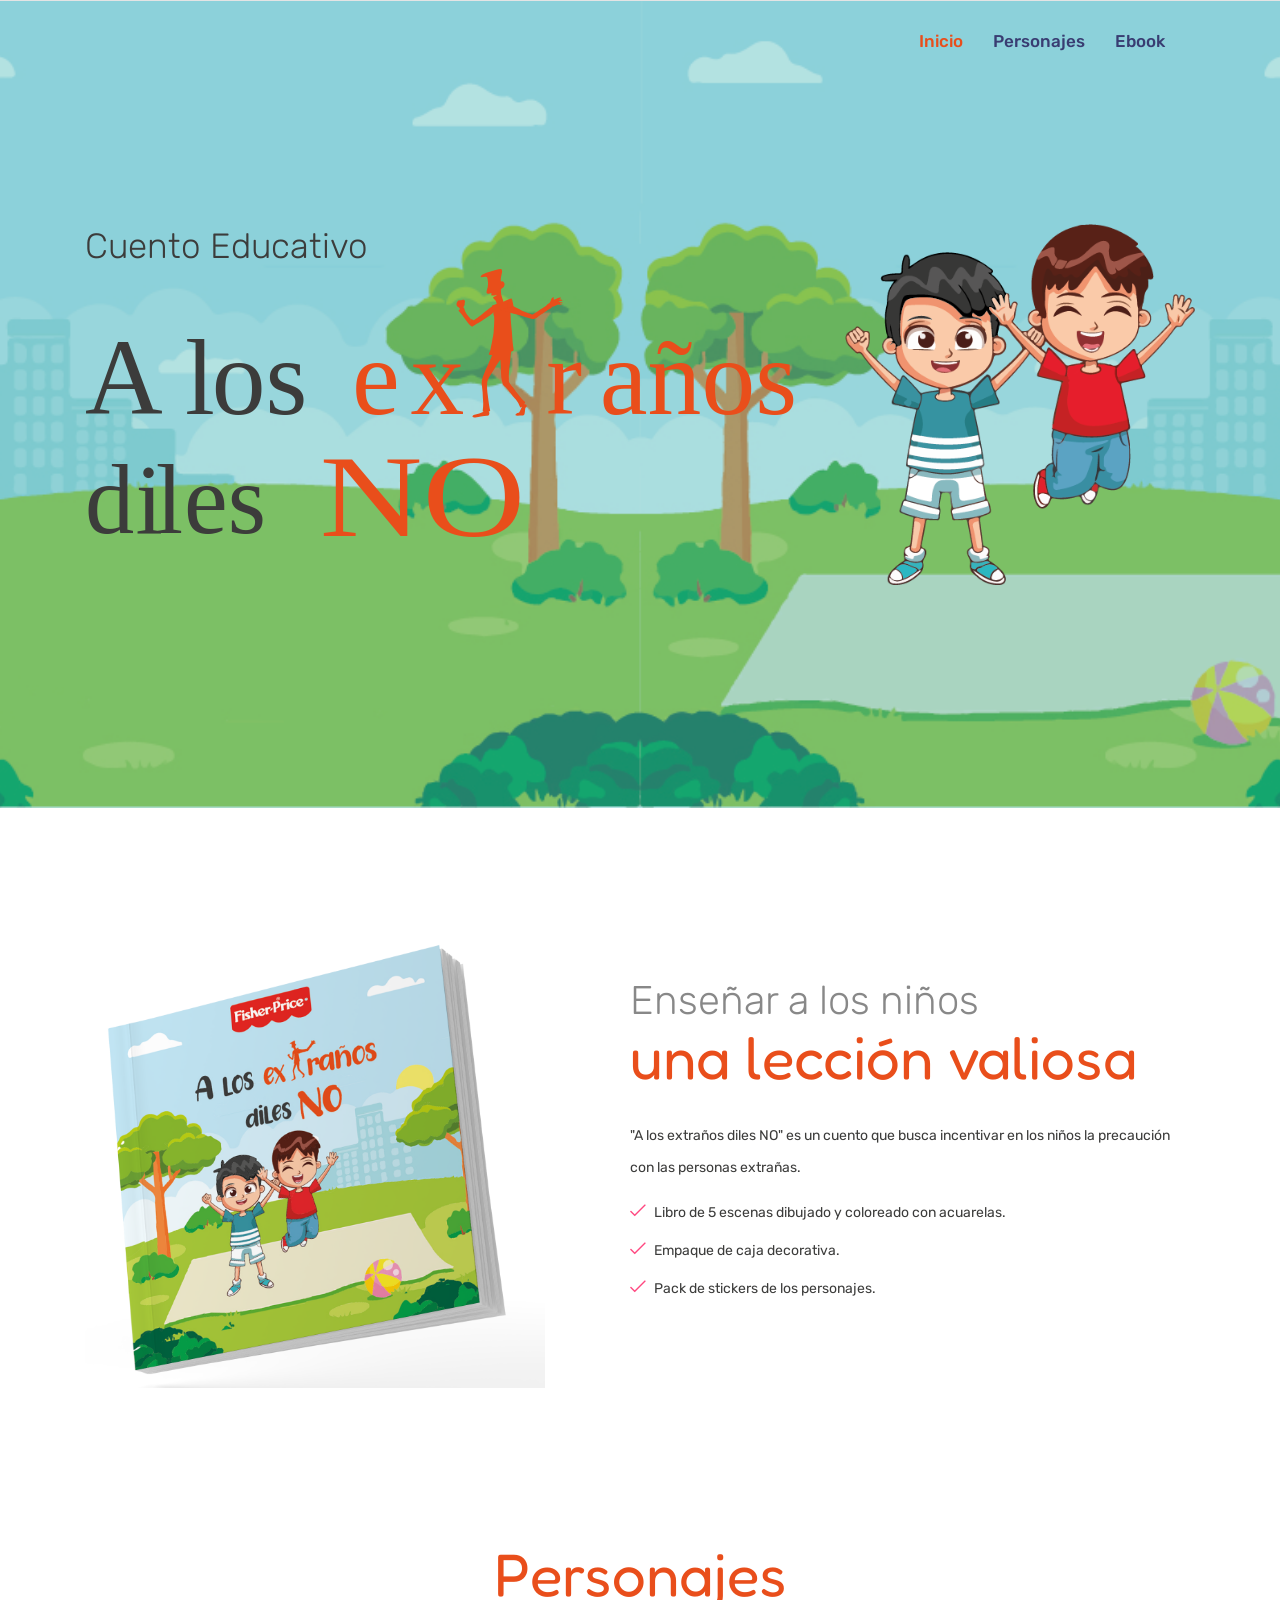
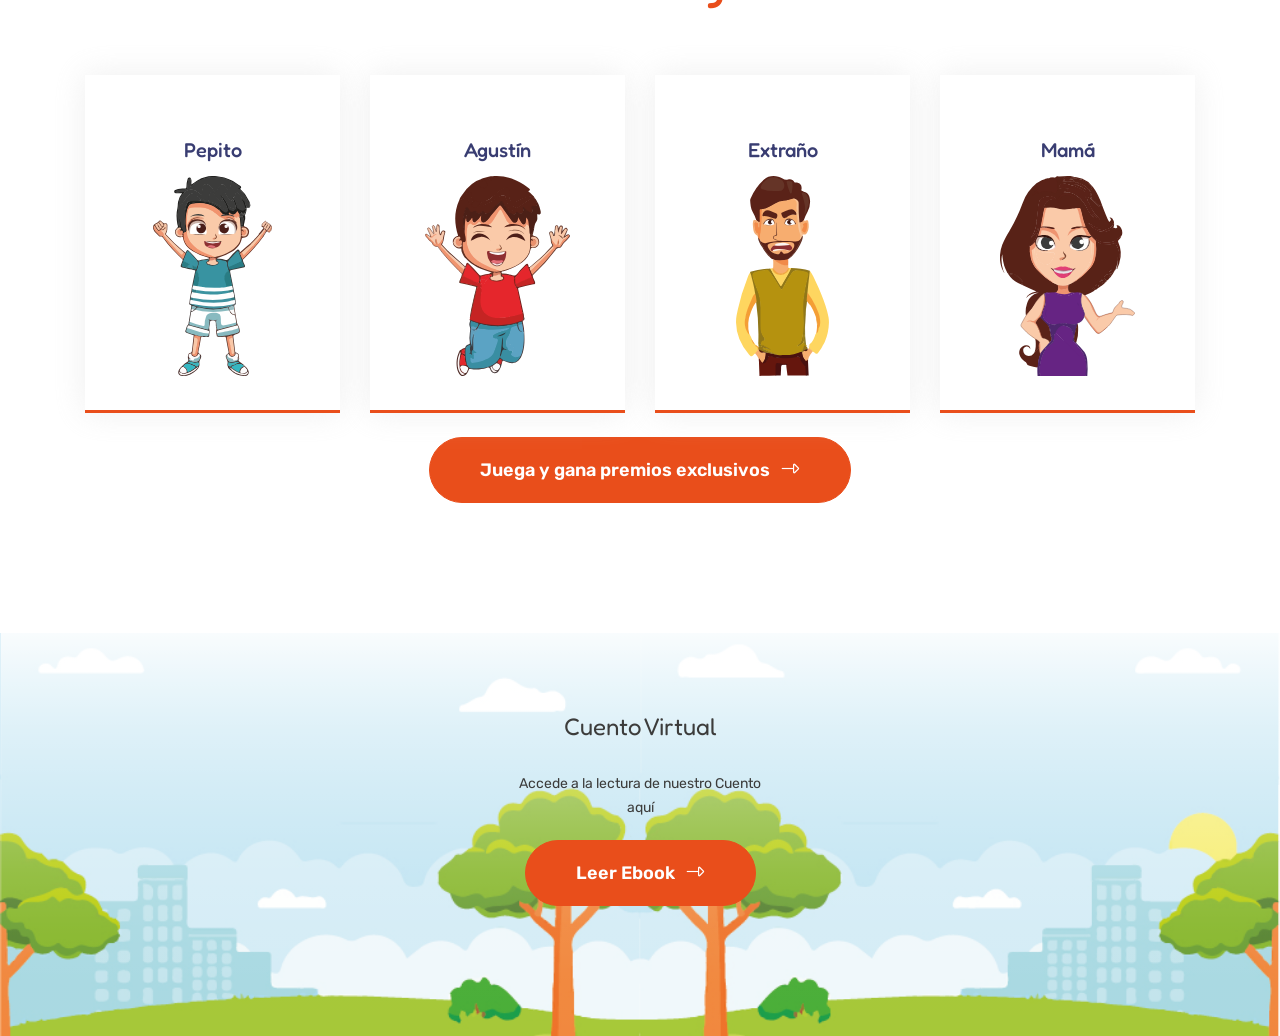
<file: index.html>
<!DOCTYPE html>
<html lang="en">
  <!-- Mirrored from kreativdev.com/nunis/index.html by HTTrack Website Copier/3.x [XR&CO'2014], Sat, 11 Dec 2021 17:52:29 GMT -->
  <head>
    <!--====== Required meta tags ======-->
    <meta charset="utf-8" />
    <meta http-equiv="x-ua-compatible" content="ie=edge" />
    <meta name="description" content="" />
    <meta
      name="viewport"
      content="width=device-width, initial-scale=1, shrink-to-fit=no"
    />
    <!--====== Title ======-->
    <title>A los extraños diles NO - Cuento Educativo</title>
    <!--====== Favicon Icon ======-->
    <link
      rel="shortcut icon"
      href="assets/images/nuevas/favicon.svg"
      type="image/png"
    />
    <!--====== Bootstrap css ======-->
    <link rel="stylesheet" href="assets/css/bootstrap.min.css" />
    <!--====== Fontawesome pro css ======-->
    <link rel="stylesheet" href="assets/css/all.css" />
    <!--====== Magnific Popup css ======-->
    <link rel="stylesheet" href="assets/css/magnific-popup.css" />
    <!--====== animate css ======-->
    <link rel="stylesheet" href="assets/css/animate.css" />
    <!--====== Slick css ======-->
    <link rel="stylesheet" href="assets/css/slick.css" />
    <!--====== Default css ======-->
    <link rel="stylesheet" href="assets/css/default.css" />
    <!--====== Style css ======-->
    <link rel="stylesheet" href="assets/css/style.css" />
    <!--====== Style css ======-->
    <link rel="stylesheet" href="assets/css/responsive.css" />
  </head>

  <body>
    <!--======  PRELOADER PART START ======-->
    <div id="loading">
      <div id="loading-center">
        <div id="loading-center-absolute">
          <div class="object" id="object_one"></div>
          <div class="object" id="object_two"></div>
          <div class="object" id="object_three"></div>
          <div class="object" id="object_four"></div>
        </div>
      </div>
    </div>
    <!--======  PRELOADER PART END ======-->

    <!--====== SEARCH PART START ======-->
    <div class="search-popup" id="search-popup">
      <form
        action="https://kreativdev.com/nunis/index.html"
        class="search-form"
      >
        <div class="form-group">
          <input type="text" class="form-control" placeholder="Search....." />
        </div>
        <button type="submit" class="submit-btn">
          <i class="fa fa-search"></i>
        </button>
      </form>
    </div>

    <!--====== SIDEBAR MENU PART START ======-->
    <div class="body-overlay" id="body-overlay"></div>

    <!--====== HEADER PART START ======-->
    <header class="header-area">
      <div class="header-top">
        <div class="container">
          <div class="row align-items-center">
            <div class="col-lg-12"></div>
          </div>
        </div>
      </div>
      <div class="header-nav">
        <div class="container">
          <div class="row">
            <div class="col-lg-12">
              <div class="navigation">
                <nav class="navbar navbar-expand-lg navbar-light">
                  <a class="navbar-brand" href="index.html"
                    ><img src="assets/images/nuevas/editorial.svg" alt=""
                  /></a>
                  <button
                    class="navbar-toggler"
                    type="button"
                    data-toggle="collapse"
                    data-target="#navbarSupportedContent"
                    aria-controls="navbarSupportedContent"
                    aria-expanded="false"
                    aria-label="Toggle navigation"
                  >
                    <span class="toggler-icon"></span>
                    <span class="toggler-icon"></span>
                    <span class="toggler-icon"></span>
                  </button>

                  <div
                    class="collapse navbar-collapse sub-menu-bar"
                    id="navbarSupportedContent"
                  >
                    <ul class="navbar-nav ml-auto">
                      <li class="nav-item active">
                        <a
                          class="nav-link"
                          href="index.html"
                          data-toggle="dropdown"
                          >Inicio</a
                        >
                      </li>
                      <li class="nav-item margin-right-0">
                        <a class="nav-link margin-right-0" href="#personajes"
                          >Personajes</a
                        >
                      </li>
                      <li class="nav-item">
                        <a class="nav-link" href="#ebook">Ebook</a>
                      </li>
                    </ul>
                  </div>
                  <div class="bar-area d-none d-lg-block">
                    <ul>
                      <li>
                        <a class="menubar" id="navigation-button" href="#"
                          ><i class="fal fa-bars"></i
                        ></a>
                      </li>
                    </ul>
                  </div>
                </nav>
              </div>
            </div>
          </div>
        </div>
      </div>
    </header>
    <!--====== HEADER PART ENDS ======-->

    <!--====== BANNER PART START ======-->
    <section
      class="banner-area bg_cover d-flex align-items-center"
      style="background-image: url(assets/images/nuevas/bg.jpg)"
    >
      <div class="container">
        <div class="row">
          <div class="col-lg-8">
            <div class="banner-content">
              <p>Cuento Educativo</p>
              <img src="assets/images/nuevas/Titulo cuento.svg" />
            </div>
          </div>
          <div class="col-lg-4">
            <img src="assets/images/nuevas/thumb.png" alt="thumb" />
          </div>
        </div>
      </div>
    </section>
    <!--====== BANNER PART ENDS ======-->

    <!--====== ABOUT PART START ======-->
    <section class="about-area pt-120 pb-130">
      <div class="container">
        <div class="row align-items-center">
          <div class="col-lg-5">
            <div class="about-thumb">
              <img src="assets/images/nuevas/cover-nuevo.png" alt="about" />
              <div class="about-line-1"></div>
              <div class="about-line-2"></div>
            </div>
          </div>
          <div class="col-lg-7">
            <div class="about-content pl-70">
              <h3 class="title">
                <span>Enseñar a los niños</span>una lección valiosa
              </h3>
              <p>
                "A los extraños diles NO" es un cuento que busca incentivar en
                los niños la precaución con las personas extrañas.
              </p>
              <ul>
                <li>
                  <i class="fal fa-check"></i>Libro de 5 escenas dibujado y
                  coloreado con acuarelas.
                </li>
                <li><i class="fal fa-check"></i>Empaque de caja decorativa.</li>
                <li>
                  <i class="fal fa-check"></i>Pack de stickers de los
                  personajes.
                </li>
              </ul>
            </div>
          </div>
        </div>
        <!-- row -->
      </div>
    </section>
    <!--====== ABOUT PART ENDS ======-->

    <!--====== FEATURES PART START ======-->
    <section id="personajes" class="features-area pb-130">
      <div class="container">
        <div class="row justify-content-center">
          <div class="col-lg-8 col-md-10">
            <div class="section-title text-center">
              <h3 class="title">Personajes</h3>
            </div>
            <!-- section title -->
          </div>
        </div>
        <!-- row -->
        <div class="row justify-content-center">
          <div class="col-lg-3 col-md-6 col-sm-8">
            <div
              class="features-item text-center mt-30 wow slideInUp"
              data-wow-duration="1.1s"
              data-wow-delay=".1s"
            >
              <h4 class="title">Pepito</h4>
              <img height="200" src="assets/images/nuevas/pepito.svg" />
            </div>
            <!-- features item -->
          </div>
          <div class="col-lg-3 col-md-6 col-sm-8">
            <div
              class="features-item text-center mt-30 wow slideInUp"
              data-wow-duration="1.4s"
              data-wow-delay=".2s"
            >
              <h4 class="title">Agustín</h4>
              <img height="200" src="assets/images/nuevas/joaquin.svg" />
            </div>
            <!-- features item -->
          </div>
          <div class="col-lg-3 col-md-6 col-sm-8">
            <div
              class="features-item text-center mt-30 wow slideInUp"
              data-wow-duration="1.7s"
              data-wow-delay=".3s"
            >
              <h4 class="title">Extraño</h4>
              <img height="200" src="assets/images/nuevas/extraño.svg" />
            </div>
            <!-- features item -->
          </div>
          <div class="col-lg-3 col-md-6 col-sm-8">
            <div
              class="features-item text-center mt-30 wow slideInUp"
              data-wow-duration="2s"
              data-wow-delay=".4s"
            >
              <h4 class="title">Mamá</h4>
              <img height="200" src="assets/images/nuevas/mama.svg" />
            </div>
            <!-- features item -->
          </div>
        </div>
        <!-- row -->
      </div>
      <div class="footer-content single-footer-wedget mt-4">
        <a
          href="https://app-sorteos.com/wheel/QLQZ83"
          target="_blank"
          class="main-btn footer-btn"
          >Juega y gana premios exclusivos<i class="fal fa-long-arrow-alt-right"></i
        ></a>
      </div>
    </section>
    <!--====== FEATURES PART ENDS ======-->

    <!--====== FOOTER-START ======-->
    <footer id="ebook" class="footer-bg pt-80 pb-30">
      <div class="footer-area pb-100">
        <div class="container">
          <div class="row footer-content">
            <div class="col-lg-3 col-md-6">
              <div class="single-footer-wedget">
                <h4>Cuento Virtual</h4>
                <p>Accede a la lectura de nuestro Cuento aquí</p>
                <a
                  href="https://issuu.com/sxfia.neyra/docs/cuento_a_los_extra_os_diles_no_1_"
                  target="_blank"
                  class="main-btn footer-btn"
                  >Leer Ebook<i class="fal fa-long-arrow-alt-right"></i
                ></a>
              </div>
            </div>
          </div>
        </div>
      </div>
      <div class="footer-bottom">
        <div class="container">
          <div class="row">
            <div class="col-md-12 text-center">
              <div class="footer-bottom-text">
                <!-- <p> Copyright 2021. All rights reserved.</p> -->
              </div>
            </div>
          </div>
        </div>
      </div>
    </footer>
    <!--====== FOOTER-END ======-->

    <!--====== GO TO TOP PART START ======-->
    <div class="go-top-area">
      <div class="go-top-wrap">
        <div class="go-top-btn-wrap">
          <div class="go-top go-top-btn">
            <i class="fa fa-angle-double-up"></i>
            <i class="fa fa-angle-double-up"></i>
          </div>
        </div>
      </div>
    </div>
    <!--====== GO TO TOP PART ENDS ======-->

    <!--====== jquery js ======-->
    <script src="assets/js/vendor/modernizr-3.6.0.min.js"></script>
    <script src="assets/js/vendor/jquery-1.12.4.min.js"></script>
    <!--====== Bootstrap js ======-->
    <script src="assets/js/bootstrap.min.js"></script>
    <script src="assets/js/popper.min.js"></script>
    <!--====== Slick js ======-->
    <script src="assets/js/slick.min.js"></script>
    <!--====== counterup js ======-->
    <script src="assets/js/jquery.counterup.min.js"></script>
    <!--====== countdown js ======-->
    <script src="assets/js/countdown.js"></script>
    <!--====== waypoints js ======-->
    <script src="assets/js/waypoints.min.js"></script>
    <!--====== Isotope js ======-->
    <script src="assets/js/isotope.pkgd.min.js"></script>
    <!--====== Images Loaded js ======-->
    <script src="assets/js/imagesloaded.pkgd.min.js"></script>
    <!--====== wow js ======-->
    <script src="assets/js/wow.min.js"></script>
    <!--====== syotimer js ======-->
    <script src="assets/js/jquery.syotimer.min.js"></script>
    <!--====== Magnific Popup js ======-->
    <script src="assets/js/jquery.magnific-popup.min.js"></script>
    <!--====== Ajax Contact js ======-->
    <script src="assets/js/ajax-contact.js"></script>
    <!--====== Main js ======-->
    <script src="assets/js/main.js"></script>
    <script src="assets/js/modal.js"></script>
  </body>

  <!-- Mirrored from kreativdev.com/nunis/index.html by HTTrack Website Copier/3.x [XR&CO'2014], Sat, 11 Dec 2021 17:53:00 GMT -->
</html>
</file>
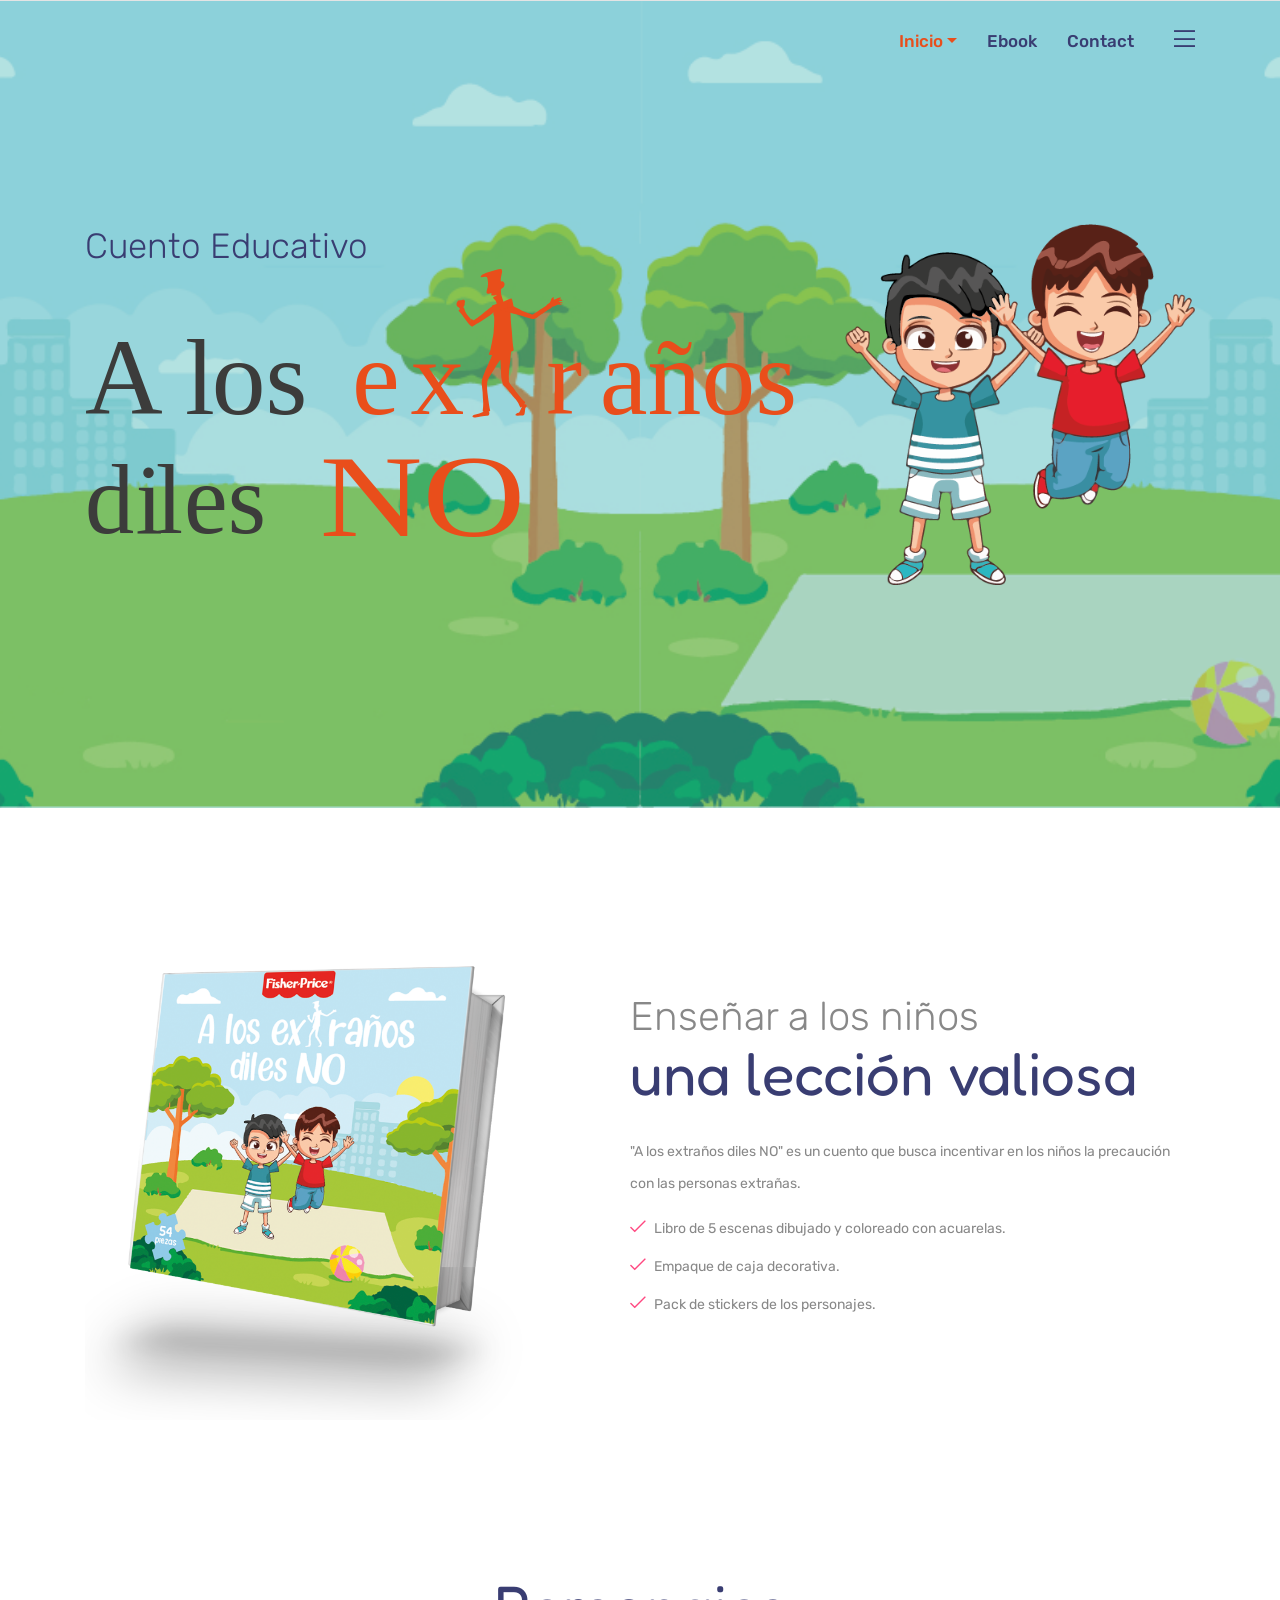
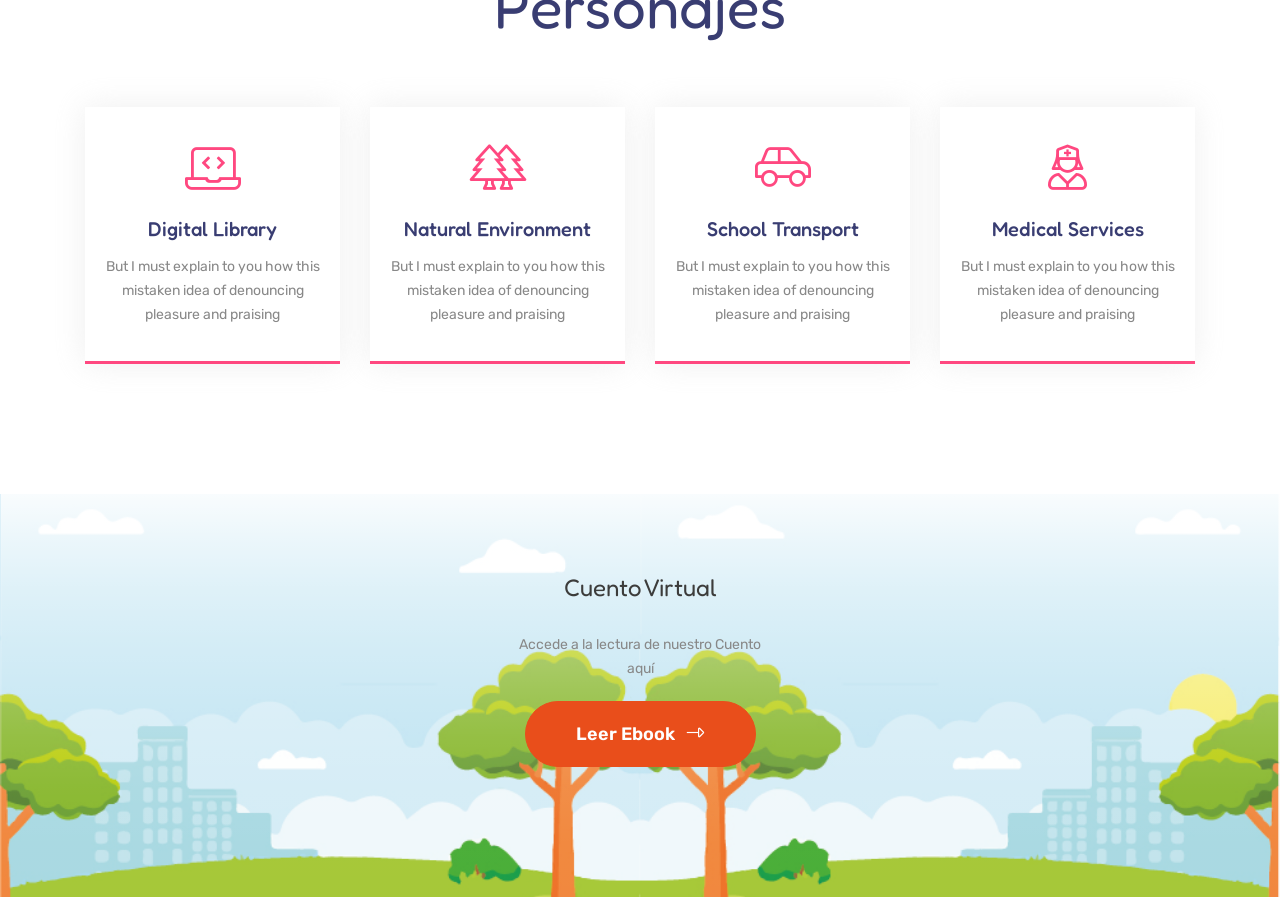
<file: kreativdev.com/nunis/index.html>
<!DOCTYPE html>
<html lang="en">


<!-- Mirrored from kreativdev.com/nunis/index.html by HTTrack Website Copier/3.x [XR&CO'2014], Sat, 11 Dec 2021 17:52:29 GMT -->
<head>

    <!--====== Required meta tags ======-->
    <meta charset="utf-8">
    <meta http-equiv="x-ua-compatible" content="ie=edge">
    <meta name="description" content="">
    <meta name="viewport" content="width=device-width, initial-scale=1, shrink-to-fit=no">

    <!--====== Title ======-->
    <title>A los extraños diles NO - Cuento Educativo</title>

    <!--====== Favicon Icon ======-->
    <link rel="shortcut icon" href="assets/images/favicon.ico" type="image/png">

    <!--====== Bootstrap css ======-->
    <link rel="stylesheet" href="assets/css/bootstrap.min.css">

    <!--====== Fontawesome pro css ======-->
    <link rel="stylesheet" href="assets/css/all.css">

    <!--====== Magnific Popup css ======-->
    <link rel="stylesheet" href="assets/css/magnific-popup.css">

    <!--====== animate css ======-->
    <link rel="stylesheet" href="assets/css/animate.css">

    <!--====== Slick css ======-->
    <link rel="stylesheet" href="assets/css/slick.css">

    <!--====== Default css ======-->
    <link rel="stylesheet" href="assets/css/default.css">

    <!--====== Style css ======-->
    <link rel="stylesheet" href="assets/css/style.css">
    <!--====== Style css ======-->
    <link rel="stylesheet" href="assets/css/responsive.css">
</head>

<body>
    <!--======  PRELOADER PART START ======-->
    <div id="loading">
        <div id="loading-center">
            <div id="loading-center-absolute">
                <div class="object" id="object_one"></div>
                <div class="object" id="object_two"></div>
                <div class="object" id="object_three"></div>
                <div class="object" id="object_four"></div>
            </div>
        </div>
    </div>
    <!--======  PRELOADER PART END ======-->

    <!--====== SEARCH PART START ======-->
    <div class="search-popup" id="search-popup">
        <form action="https://kreativdev.com/nunis/index.html" class="search-form">
            <div class="form-group">
                <input type="text" class="form-control" placeholder="Search.....">
            </div>
            <button type="submit" class="submit-btn"><i class="fa fa-search"></i></button>
        </form>
    </div>
    <!--====== SEARCH PART START ======-->
    <!--====== SIDEBAR MENU PART START ======-->
    <div class="body-overlay" id="body-overlay"></div>
    <!-- <div class="sidebar-menu" id="sidebar-menu">
        <button class="sidebar-menu-close"><i class="fal fa-times"></i></button>
        <div class="sidebar-inner">
            <div class="sidebar-logo">
                <img src="assets/images/logo.png" alt="logo" />
            </div>
            <div class="sidemenu-text">
                <p>We believe brand interaction is key in commu- nication. Real inno vations and a positive customer experience are the heart of successful commu- nication.</p>
            </div>
            <div class="sidebar-contact">
                <h4>Contact Us</h4>
                <ul>
                    <li><i class="fa fa-map-marker"></i>Lavaca Street, Suite 2000</li>
                    <li><i class="fa fa-envelope"></i>email@evha.com</li>
                    <li><i class="fa fa-phone"></i>(+880) 172570051</li>
                </ul>
            </div>
            <div class="sidebar-subscribe">
                <input type="text" placeholder="Email">
                <button><i class="fa fa-long-arrow-right"></i></button>
            </div>
            <div class="social-link">
                <ul>
                    <li><a href="#"><i class="fab fa-facebook-f"></i></a></li>
                    <li><a href="#"><i class="fab fa-twitter"></i></a></li>
                    <li><a href="#"><i class="fab fa-instagram"></i></a></li>
                    <li><a href="#"><i class="fab fa-pinterest"></i></a></li>
                </ul>
            </div>
        </div>
    </div> -->

    <!--====== SIDEBAR MENU PART ENDS ======-->

    <!--====== HEADER PART START ======-->
    <header class="header-area">
        <div class="header-top">
            <div class="container">
                <div class="row align-items-center">
                    <div class="col-lg-12">
                        
                    </div>
                </div> 
            </div>
        </div>
        <div class="header-nav">
            <div class="container">
                <div class="row">
                    <div class="col-lg-12">
                        <div class="navigation">
                            <nav class="navbar navbar-expand-lg navbar-light ">
                                <a class="navbar-brand" href="index.html"><img src="assets/images/nuevas/editorial.svg" alt=""></a> 
                                <button class="navbar-toggler" type="button" data-toggle="collapse" data-target="#navbarSupportedContent" aria-controls="navbarSupportedContent" aria-expanded="false" aria-label="Toggle navigation">
                                    <span class="toggler-icon"></span>
                                    <span class="toggler-icon"></span>
                                    <span class="toggler-icon"></span>
                                </button>

                                <div class="collapse navbar-collapse sub-menu-bar" id="navbarSupportedContent">
                                    <ul class="navbar-nav ml-auto">
                                        <li class="nav-item active dropdown">
                                            <a class="nav-link dropdown-toggle" href="index.html" data-toggle="dropdown">Inicio</a>
                                            <ul class="sub-menu dropdown-menu">
                                                <li><a href="index.html" class="dropdown-item">Historia</a></li>
                                                <li><a href="index-2.html" class="dropdown-item">Personajes</a></li>
                                            </ul>
                                        </li>
                                        <li class="nav-item">
                                            <a class="nav-link" href="about.html">Ebook</a>
                                        </li>
                                        <li class="nav-item margin-right-0">
                                            <a class="nav-link margin-right-0" href="contact.html">Contact</a>
                                        </li>
                                    </ul>
                                </div> 
                                <div class="bar-area d-none d-lg-block">
                                    <ul>
                                       
                                        <li><a class="menubar" id="navigation-button" href="#"><i class="fal fa-bars"></i></a></li>
                                    </ul>
                                </div>
                            </nav>
                        </div> 
                    </div>
                </div>
            </div>
        </div>
    </header>

    <!--====== HEADER PART ENDS ======-->

    <!--====== BANNER PART START ======-->

    <section class="banner-area bg_cover d-flex align-items-center" style="background-image: url(assets/images/nuevas/bg.jpg)">
        <div class="container">
            <div class="row">
                <div class="col-lg-8">
                    <div class="banner-content">
                        <p>Cuento Educativo</p>
                        <img src="assets/images/nuevas/Titulo cuento.svg">
                        <!-- <h1 class="title">Start Study Life</h1>
                        -->
                      
                    </div> <!-- banner content -->
                </div>
                <div class="col-lg-4">
                    <img src="assets/images/nuevas/thumb.png" alt="thumb">
                </div>
            </div> <!-- row -->
        </div>
      
    </section>

    <!--====== BANNER PART ENDS ======-->

    <!--====== ABOUT PART START ======-->

    <section class="about-area pt-120 pb-130">
        <div class="container">
            <div class="row align-items-center">
                <div class="col-lg-5">
                    <div class="about-thumb">
                        <img src="assets/images/nuevas/cover.png" alt="about">
                        <div class="about-line-1"></div>
                        <div class="about-line-2"></div>
                    </div> <!-- about thumb -->
                </div>
                <div class="col-lg-7">
                    <div class="about-content pl-70">
                        <h3 class="title"><span>Enseñar a los niños</span>una lección valiosa</h3>
                        <p>"A los extraños diles NO" es un cuento que busca incentivar en los niños la precaución con las personas extrañas.
                            
                        </p>
                        <ul>
                            <li><i class="fal fa-check"></i>Libro de 5 escenas dibujado y coloreado con acuarelas.</li>
                            <li><i class="fal fa-check"></i>Empaque de caja decorativa.</li>
                            <li><i class="fal fa-check"></i>Pack de stickers de los personajes.</li>
                        </ul>
                      
                    </div> <!-- about content -->
                </div>
            </div> <!-- row -->
        </div>
    </section>

    <!--====== ABOUT PART ENDS ======-->
  <!--====== FEATURES PART START ======-->

  <section class="features-area pb-130">
    <div class="container">
        <div class="row justify-content-center">
            <div class="col-lg-8 col-md-10">
                <div class="section-title text-center">
                    <h3 class="title">Personajes</h3>
                </div> <!-- section title -->
            </div>
        </div> <!-- row -->
        <div class="row justify-content-center">
            <div class="col-lg-3 col-md-6 col-sm-8">
                <div class="features-item text-center mt-30  wow slideInUp" data-wow-duration="1.1s" data-wow-delay=".1s">
                    <i class="fal fa-laptop-code"></i>
                    <h4 class="title">Digital Library</h4>
                    <p>But I must explain to you how this mistaken idea of denouncing pleasure and praising </p>
                </div> <!-- features item -->
            </div>
            <div class="col-lg-3 col-md-6 col-sm-8">
                <div class="features-item text-center mt-30  wow slideInUp" data-wow-duration="1.4s" data-wow-delay=".2s">
                    <i class="fal fa-trees"></i>
                    <h4 class="title">Natural Environment</h4>
                    <p>But I must explain to you how this mistaken idea of denouncing pleasure and praising </p>
                </div> <!-- features item -->
            </div>
            <div class="col-lg-3 col-md-6 col-sm-8">
                <div class="features-item text-center mt-30  wow slideInUp" data-wow-duration="1.7s" data-wow-delay=".3s">
                    <i class="fal fa-car-side"></i>
                    <h4 class="title">School Transport</h4>
                    <p>But I must explain to you how this mistaken idea of denouncing pleasure and praising </p>
                </div> <!-- features item -->
            </div>
            <div class="col-lg-3 col-md-6 col-sm-8">
                <div class="features-item text-center mt-30  wow slideInUp" data-wow-duration="2s" data-wow-delay=".4s">
                    <i class="fal fa-user-nurse"></i>
                    <h4 class="title">Medical Services</h4>
                    <p>But I must explain to you how this mistaken idea of denouncing pleasure and praising </p>
                </div> <!-- features item -->
            </div>
        </div> <!-- row -->
    </div>
</section>

<!--====== FEATURES PART ENDS ======-->

    <!--====== FOOTER-START ======-->
    <footer class="footer-bg pt-80 pb-30">
        <div class="footer-area pb-100">
            <div class="container">
               
                <div class="row footer-content">
                    <div class="col-lg-3 col-md-6">
                        <div class="single-footer-wedget">
                            <h4>Cuento Virtual</h4>
                            <p>Accede a la lectura de nuestro Cuento aquí</p>
                           
                            <a href="#" class="main-btn footer-btn">Leer Ebook<i class="fal fa-long-arrow-alt-right"></i></a>
                        </div>
                    </div>
                </div>
            </div>
        </div>
        <div class="footer-bottom">
            <div class="container">
                <div class="row">
                    <div class="col-md-12 text-center">
                        <div class="footer-bottom-text">
                            <!-- <p> Copyright 2021. All rights reserved.</p> -->
                        </div>
                    </div>
                </div>
            </div>
        </div>
    </footer>
    <!--====== FOOTER-END ======-->

    <!--====== GO TO TOP PART START ======-->
    <div class="go-top-area">
        <div class="go-top-wrap">
            <div class="go-top-btn-wrap">
                <div class="go-top go-top-btn">
                    <i class="fa fa-angle-double-up"></i>
                    <i class="fa fa-angle-double-up"></i>
                </div>
            </div>
        </div>
    </div>
    <!--====== GO TO TOP PART ENDS ======-->


    <!--====== jquery js ======-->
    <script src="assets/js/vendor/modernizr-3.6.0.min.js"></script>
    <script src="assets/js/vendor/jquery-1.12.4.min.js"></script>

    <!--====== Bootstrap js ======-->
    <script src="assets/js/bootstrap.min.js"></script>
    <script src="assets/js/popper.min.js"></script>

    <!--====== Slick js ======-->
    <script src="assets/js/slick.min.js"></script>

    <!--====== counterup js ======-->
    <script src="assets/js/jquery.counterup.min.js"></script>

    <!--====== countdown js ======-->
    <script src="assets/js/countdown.js"></script>

    <!--====== waypoints js ======-->
    <script src="assets/js/waypoints.min.js"></script>

    <!--====== Isotope js ======-->
    <script src="assets/js/isotope.pkgd.min.js"></script>

    <!--====== Images Loaded js ======-->
    <script src="assets/js/imagesloaded.pkgd.min.js"></script>

    <!--====== wow js ======-->
    <script src="assets/js/wow.min.js"></script>

    <!--====== syotimer js ======-->
    <script src="assets/js/jquery.syotimer.min.js"></script>

    <!--====== Magnific Popup js ======-->
    <script src="assets/js/jquery.magnific-popup.min.js"></script>

    <!--====== Ajax Contact js ======-->
    <script src="assets/js/ajax-contact.js"></script>

    <!--====== Main js ======-->
    <script src="assets/js/main.js"></script>

</body>


<!-- Mirrored from kreativdev.com/nunis/index.html by HTTrack Website Copier/3.x [XR&CO'2014], Sat, 11 Dec 2021 17:53:00 GMT -->
</html>
</file>
<file: assets/css/default.css>
/* Deafult Margin & Padding */
/*-- Margin Top --*/
.mt-5 {
	margin-top: 5px;
}
.mt-10 {
	margin-top: 10px;
}
.mt-15 {
	margin-top: 15px;
}
.mt-20 {
	margin-top: 20px;
}
.mt-25 {
	margin-top: 25px;
}
.mt-30 {
	margin-top: 30px;
}
.mt-35 {
	margin-top: 35px;
}
.mt-40 {
	margin-top: 40px;
}
.mt-45 {
	margin-top: 45px;
}
.mt-50 {
	margin-top: 50px;
}
.mt-55 {
	margin-top: 55px;
}
.mt-60 {
	margin-top: 60px;
}
.mt-65 {
	margin-top: 65px;
}
.mt-70 {
	margin-top: 70px;
}
.mt-75 {
	margin-top: 75px;
}
.mt-80 {
	margin-top: 80px;
}
.mt-85 {
	margin-top: 85px;
}
.mt-90 {
	margin-top: 90px;
}
.mt-95 {
	margin-top: 95px;
}
.mt-100 {
	margin-top: 100px;
}
.mt-105 {
	margin-top: 105px;
}
.mt-110 {
	margin-top: 110px;
}
.mt-115 {
	margin-top: 115px;
}
.mt-120 {
	margin-top: 120px;
}
.mt-125 {
	margin-top: 125px;
}
.mt-130 {
	margin-top: 130px;
}
.mt-135 {
	margin-top: 135px;
}
.mt-140 {
	margin-top: 140px;
}
.mt-145 {
	margin-top: 145px;
}
.mt-150 {
	margin-top: 150px;
}
.mt-155 {
	margin-top: 155px;
}
.mt-160 {
	margin-top: 160px;
}
.mt-165 {
	margin-top: 165px;
}
.mt-170 {
	margin-top: 170px;
}
.mt-175 {
	margin-top: 175px;
}
.mt-180 {
	margin-top: 180px;
}
.mt-185 {
	margin-top: 185px;
}
.mt-190 {
	margin-top: 190px;
}
.mt-195 {
	margin-top: 195px;
}
.mt-200 {
	margin-top: 200px;
}
/*-- Margin Bottom --*/

.mb-5 {
	margin-bottom: 5px;
}
.mb-10 {
	margin-bottom: 10px;
}
.mb-15 {
	margin-bottom: 15px;
}
.mb-20 {
	margin-bottom: 20px;
}
.mb-25 {
	margin-bottom: 25px;
}
.mb-30 {
	margin-bottom: 30px;
}
.mb-35 {
	margin-bottom: 35px;
}
.mb-40 {
	margin-bottom: 40px;
}
.mb-45 {
	margin-bottom: 45px;
}
.mb-50 {
	margin-bottom: 50px;
}
.mb-55 {
	margin-bottom: 55px;
}
.mb-60 {
	margin-bottom: 60px;
}
.mb-65 {
	margin-bottom: 65px;
}
.mb-70 {
	margin-bottom: 70px;
}
.mb-75 {
	margin-bottom: 75px;
}
.mb-80 {
	margin-bottom: 80px;
}
.mb-85 {
	margin-bottom: 85px;
}
.mb-90 {
	margin-bottom: 90px;
}
.mb-95 {
	margin-bottom: 95px;
}
.mb-100 {
	margin-bottom: 100px;
}
.mb-105 {
	margin-bottom: 105px;
}
.mb-110 {
	margin-bottom: 110px;
}
.mb-115 {
	margin-bottom: 115px;
}
.mb-120 {
	margin-bottom: 120px;
}
.mb-125 {
	margin-bottom: 125px;
}
.mb-130 {
	margin-bottom: 130px;
}
.mb-135 {
	margin-bottom: 135px;
}
.mb-140 {
	margin-bottom: 140px;
}
.mb-145 {
	margin-bottom: 145px;
}
.mb-150 {
	margin-bottom: 150px;
}
.mb-155 {
	margin-bottom: 155px;
}
.mb-160 {
	margin-bottom: 160px;
}
.mb-165 {
	margin-bottom: 165px;
}
.mb-170 {
	margin-bottom: 170px;
}
.mb-175 {
	margin-bottom: 175px;
}
.mb-180 {
	margin-bottom: 180px;
}
.mb-185 {
	margin-bottom: 185px;
}
.mb-190 {
	margin-bottom: 190px;
}
.mb-195 {
	margin-bottom: 195px;
}
.mb-200 {
	margin-bottom: 200px;
}
/*-- margin left --*/
.ml-5 {
	margin-left: 5px;
}
.ml-10 {
	margin-left: 10px;
}
.ml-15 {
	margin-left: 15px;
}
.ml-20 {
	margin-left: 20px;
}
.ml-25 {
	margin-left: 25px;
}
.ml-30 {
	margin-left: 30px;
}
.ml-35 {
	margin-left: 35px;
}
.ml-40 {
	margin-left: 40px;
}
.ml-45 {
	margin-left: 45px;
}
.ml-50 {
	margin-left: 50px;
}
.ml-55 {
	margin-left: 55px;
}
.ml-60 {
	margin-left: 60px;
}
.ml-65 {
	margin-left: 65px;
}
.ml-70 {
	margin-left: 70px;
}
.ml-75 {
	margin-left: 75px;
}
.ml-80 {
	margin-left: 80px;
}
.ml-85 {
	margin-left: 85px;
}
.ml-90 {
	margin-left: 90px;
}
.ml-95 {
	margin-left: 95px;
}
.ml-100 {
	margin-left: 100px;
}
.ml-105 {
	margin-left: 105px;
}
.ml-110 {
	margin-left: 110px;
}
.ml-115 {
	margin-left: 115px;
}
.ml-120 {
	margin-left: 120px;
}
.ml-125 {
	margin-left: 125px;
}
.ml-130 {
	margin-left: 130px;
}
.ml-135 {
	margin-left: 135px;
}
.ml-140 {
	margin-left: 140px;
}
.ml-145 {
	margin-left: 145px;
}
.ml-150 {
	margin-left: 150px;
}
.ml-155 {
	margin-left: 155px;
}
.ml-160 {
	margin-left: 160px;
}
.ml-165 {
	margin-left: 165px;
}
.ml-170 {
	margin-left: 170px;
}
.ml-175 {
	margin-left: 175px;
}
.ml-180 {
	margin-left: 180px;
}
.ml-185 {
	margin-left: 185px;
}
.ml-190 {
	margin-left: 190px;
}
.ml-195 {
	margin-left: 195px;
}
.ml-200 {
	margin-left: 200px;
}
/*-- margin right --*/
.mr-5 {
	margin-right: 5px;
}
.mr-10 {
	margin-right: 10px;
}
.mr-15 {
	margin-right: 15px;
}
.mr-20 {
	margin-right: 20px;
}
.mr-25 {
	margin-right: 25px;
}
.mr-30 {
	margin-right: 30px;
}
.mr-35 {
	margin-right: 35px;
}
.mr-40 {
	margin-right: 40px;
}
.mr-45 {
	margin-right: 45px;
}
.mr-50 {
	margin-right: 50px;
}
.mr-55 {
	margin-right: 55px;
}
.mr-60 {
	margin-right: 60px;
}
.mr-65 {
	margin-right: 65px;
}
.mr-70 {
	margin-right: 70px;
}
.mr-75 {
	margin-right: 75px;
}
.mr-80 {
	margin-right: 80px;
}
.mr-85 {
	margin-right: 85px;
}
.mr-90 {
	margin-right: 90px;
}
.mr-95 {
	margin-right: 95px;
}
.mr-100 {
	margin-right: 100px;
}
.mr-105 {
	margin-right: 105px;
}
.mr-110 {
	margin-right: 110px;
}
.mr-115 {
	margin-right: 115px;
}
.mr-120 {
	margin-right: 120px;
}
.mr-125 {
	margin-right: 125px;
}
.mr-130 {
	margin-right: 130px;
}
.mr-135 {
	margin-right: 135px;
}
.mr-140 {
	margin-right: 140px;
}
.mr-145 {
	margin-right: 145px;
}
.mr-150 {
	margin-right: 150px;
}
.mr-155 {
	margin-right: 155px;
}
.mr-160 {
	margin-right: 160px;
}
.mr-165 {
	margin-right: 165px;
}
.mr-170 {
	margin-right: 170px;
}
.mr-175 {
	margin-right: 175px;
}
.mr-180 {
	margin-right: 180px;
}
.mr-185 {
	margin-right: 185px;
}
.mr-190 {
	margin-right: 190px;
}
.mr-195 {
	margin-right: 195px;
}
.mr-200 {
	margin-right: 200px;
}


/*-- Padding Top --*/

.pt-5 {
	padding-top: 5px;
}
.pt-10 {
	padding-top: 10px;
}
.pt-15 {
	padding-top: 15px;
}
.pt-20 {
	padding-top: 20px;
}
.pt-25 {
	padding-top: 25px;
}
.pt-30 {
	padding-top: 30px;
}
.pt-35 {
	padding-top: 35px;
}
.pt-40 {
	padding-top: 40px;
}
.pt-45 {
	padding-top: 45px;
}
.pt-50 {
	padding-top: 50px;
}
.pt-55 {
	padding-top: 55px;
}
.pt-60 {
	padding-top: 60px;
}
.pt-65 {
	padding-top: 65px;
}
.pt-70 {
	padding-top: 70px;
}
.pt-75 {
	padding-top: 75px;
}
.pt-80 {
	padding-top: 80px;
}
.pt-85 {
	padding-top: 85px;
}
.pt-90 {
	padding-top: 90px;
}
.pt-95 {
	padding-top: 95px;
}
.pt-100 {
	padding-top: 100px;
}
.pt-105 {
	padding-top: 105px;
}
.pt-110 {
	padding-top: 110px;
}
.pt-115 {
	padding-top: 115px;
}
.pt-120 {
	padding-top: 120px;
}
.pt-125 {
	padding-top: 125px;
}
.pt-130 {
	padding-top: 130px;
}
.pt-135 {
	padding-top: 135px;
}
.pt-140 {
	padding-top: 140px;
}
.pt-145 {
	padding-top: 145px;
}
.pt-150 {
	padding-top: 150px;
}
.pt-155 {
	padding-top: 155px;
}
.pt-160 {
	padding-top: 160px;
}
.pt-165 {
	padding-top: 165px;
}
.pt-170 {
	padding-top: 170px;
}
.pt-175 {
	padding-top: 175px;
}
.pt-180 {
	padding-top: 180px;
}
.pt-185 {
	padding-top: 185px;
}
.pt-190 {
	padding-top: 190px;
}
.pt-195 {
	padding-top: 195px;
}
.pt-200 {
	padding-top: 200px;
}
/*-- Padding Bottom --*/

.pb-5 {
	padding-bottom: 5px;
}
.pb-10 {
	padding-bottom: 10px;
}
.pb-15 {
	padding-bottom: 15px;
}
.pb-20 {
	padding-bottom: 20px;
}
.pb-25 {
	padding-bottom: 25px;
}
.pb-30 {
	padding-bottom: 30px;
}
.pb-35 {
	padding-bottom: 35px;
}
.pb-40 {
	padding-bottom: 40px;
}
.pb-45 {
	padding-bottom: 45px;
}
.pb-50 {
	padding-bottom: 50px;
}
.pb-55 {
	padding-bottom: 55px;
}
.pb-60 {
	padding-bottom: 60px;
}
.pb-65 {
	padding-bottom: 65px;
}
.pb-70 {
	padding-bottom: 70px;
}
.pb-75 {
	padding-bottom: 75px;
}
.pb-80 {
	padding-bottom: 80px;
}
.pb-85 {
	padding-bottom: 85px;
}
.pb-90 {
	padding-bottom: 90px;
}
.pb-95 {
	padding-bottom: 95px;
}
.pb-100 {
	padding-bottom: 100px;
}
.pb-105 {
	padding-bottom: 105px;
}
.pb-110 {
	padding-bottom: 110px;
}
.pb-115 {
	padding-bottom: 115px;
}
.pb-120 {
	padding-bottom: 120px;
}
.pb-125 {
	padding-bottom: 125px;
}
.pb-130 {
	padding-bottom: 130px;
}
.pb-135 {
	padding-bottom: 135px;
}
.pb-140 {
	padding-bottom: 140px;
}
.pb-145 {
	padding-bottom: 145px;
}
.pb-150 {
	padding-bottom: 150px;
}
.pb-155 {
	padding-bottom: 155px;
}
.pb-160 {
	padding-bottom: 160px;
}
.pb-165 {
	padding-bottom: 165px;
}
.pb-170 {
	padding-bottom: 170px;
}
.pb-175 {
	padding-bottom: 175px;
}
.pb-180 {
	padding-bottom: 180px;
}
.pb-185 {
	padding-bottom: 185px;
}
.pb-190 {
	padding-bottom: 190px;
}
.pb-195 {
	padding-bottom: 195px;
}
.pb-200 {
	padding-bottom: 200px;
}

/*-- Padding left --*/

.pl-0 {
	padding-left: 0px;
}
.pl-5 {
	padding-left: 5px;
}
.pl-10 {
	padding-left: 10px;
}
.pl-15 {
	padding-left: 15px;
}
.pl-20 {
	padding-left: 20px;
}
.pl-25 {
	padding-left: 25px;
}
.pl-30 {
	padding-left: 30px;
}
.pl-35 {
	padding-left: 35px;
}
.pl-40 {
	padding-left: 40px;
}
.pl-45 {
	padding-left: 45px;
}
.pl-50 {
	padding-left: 50px;
}
.pl-55 {
	padding-left: 55px;
}
.pl-60 {
	padding-left: 60px;
}
.pl-65 {
	padding-left: 65px;
}
.pl-70 {
	padding-left: 70px;
}
.pl-75 {
	padding-left: 75px;
}
.pl-80 {
	padding-left: 80px;
}
.pl-85 {
	padding-left: 85px;
}
.pl-90 {
	padding-left: 90px;
}
.pl-100 {
	padding-left: 100px;
}
.pl-105 {
	padding-left: 105px;
}
.pl-110 {
	padding-left: 110px;
}
.pl-115 {
	padding-left: 115px;
}
.pl-120 {
	padding-left: 120px;
}
.pl-125 {
	padding-left: 125px;
}
/*-- Padding right --*/

.pr-0 {
	padding-right: 0px;
}
.pr-5 {
	padding-right: 5px;
}
.pr-10 {
	padding-right: 10px;
}
.pr-15 {
	padding-right: 15px;
}
.pr-20 {
	padding-right: 20px;
}
.pr-25 {
	padding-right: 25px;
}
.pr-30 {
	padding-right: 30px;
}
.pr-35 {
	padding-right: 35px;
}
.pr-40 {
	padding-right: 40px;
}
.pr-45 {
	padding-right: 45px;
}
.pr-50 {
	padding-right: 50px;
}
.pr-55 {
	padding-right: 55px;
}
.pr-60 {
	padding-right: 60px;
}
.pr-65 {
	padding-right: 65px;
}
.pr-70 {
	padding-right: 70px;
}
.pr-75 {
	padding-right: 75px;
}
.pr-80 {
	padding-right: 80px;
}
.pr-85 {
	padding-right: 85px;
}
.pr-90 {
	padding-right: 90px;
}
.pr-95 {
	padding-right: 95px;
}
.pr-100 {
	padding-right: 100px;
}
.pr-105 {
	padding-right: 105px;
}
/* Background Color */

.gray-bg {
	background: #f6f6f6;
}
.white-bg {
	background: #fff;
}
.black-bg {
	background: #222;
}
/* Color */

.white {
	color: #fff;
}
.black {
	color: #222;
}
/* black overlay */

[data-overlay] {
	position: relative;
}
[data-overlay]::before {
	background: #000 none repeat scroll 0 0;
	content: "";
	height: 100%;
	left: 0;
	position: absolute;
	top: 0;
	width: 100%;
	z-index: 1;
}
[data-overlay="3"]::before {
	opacity: 0.3;
}
[data-overlay="4"]::before {
	opacity: 0.4;
}
[data-overlay="5"]::before {
	opacity: 0.5;
}
[data-overlay="6"]::before {
	opacity: 0.6;
}
[data-overlay="7"]::before {
	opacity: 0.7;
}
[data-overlay="8"]::before {
	opacity: 0.8;
}
[data-overlay="9"]::before {
	opacity: 0.9;
}
</file>
<file: assets/css/style.css>
/*-----------------------------------------------------------------------------------

    Template Name: Nunis 
    Template URI: https://webtend.biz/
    Description: Modern Kids HTML Template
    Author: WebTend
    Author URI: https://webtend.biz/
    Version: 1.0

-----------------------------------------------------------------------------------

    CSS INDEX
    ===================

    01. COMMON css 
	02. HEADER css 
    03. 3.BANNER css 
    04. FEATURES css
    5.ABOUT css
    6.service css
    07.timetable css 
    08.process css 
    09.gallery css 
    10.cta css
    11.COURSE css 
    12.TEAM css
    13.COUNTER css
    14.EVENT css 
    15.TESTIMONIALS css
    16.TIME COUNTER css
    17.PRICING css
    18.EVENT css 
    19.blog css 
    20.BARAND css
    21.FOOTER css
    22.breadcrumb css
    23.ABOUT-PAGE css
    24.service-01 css
    25.service-02 css
    26.our-team css
    27.Single Team css
    28.portfolio01  css
    29.portfolio02  css
    30.portfolio03  css
    31.portfolio-details  css
    32.blog-grid  css
    33.blog-standard  css
    34.blog-details  css
    35.single-event  css 
    36.event-details  css
    37.contact-page  css
    38.faq-page  css

-----------------------------------------------------------------------------------*/
/*===========================
    1. COMMON css 
===========================*/
@import url("https://fonts.googleapis.com/css?family=Fredoka+One|Rubik:300,300i,400,400i,500,500i,700,700i,900,900i&amp;display=swap");

body {
    font-family: "Rubik", sans-serif;
    font-weight: normal;
    font-style: normal;
    color: #888888;
}

* {
    margin: 0;
    padding: 0;
    -webkit-box-sizing: border-box;
    -moz-box-sizing: border-box;
    box-sizing: border-box;
}

img {
    max-width: 100%;
}

a:focus,
input:focus,
textarea:focus,
button:focus {
    text-decoration: none;
    outline: none;
}

a:focus,
a:hover {
    text-decoration: none;
}

i,
span,
a {
    display: inline-block;
}

h1,
h2,
h3,
h4,
h5,
h6 {
    font-family: "Fredoka One", cursive;
    font-weight: 400;
    color: #393d72;
    margin: 0px;
}

h1 {
    font-size: 48px;
}

h2 {
    font-size: 36px;
}

h3 {
    font-size: 28px;
}

h4 {
    font-size: 22px;
}

h5 {
    font-size: 18px;
}

h6 {
    font-size: 16px;
}

ul,
ol {
    margin: 0px;
    padding: 0px;
    list-style-type: none;
}

p {
    margin: 0px;
}
body{
    overflow-x: hidden;
    font-size: 14px;
    font-weight: 400;
    line-height: 24px;
    color: #888888;
}
.bg_cover {
    background-position: center center;
    background-size: cover;
    background-repeat: no-repeat;
    width: 100%;
    height: 100%;
}
h3.title {
    color: #E94E1B;
}
 p, .about-content li {
    color: rgb(60, 60, 59) !important;
}
/*===== All Button Style =====*/
.main-btn {
    display: inline-block;
    font-weight: 600;
    text-align: center;
    white-space: nowrap;
    vertical-align: middle;
    -webkit-user-select: none;
    -moz-user-select: none;
    -ms-user-select: none;
    user-select: none;
    border: 1px solid #E94E1B;
    padding: 20px 50px;
    font-size: 18px;
    border-radius: 50px;
    color: #fff;
    cursor: pointer;
    z-index: 5;
    -webkit-transition: all 0.4s ease-out 0s;
    -moz-transition: all 0.4s ease-out 0s;
    -ms-transition: all 0.4s ease-out 0s;
    -o-transition: all 0.4s ease-out 0s;
    transition: all 0.4s ease-out 0s;
    background-color: #E94E1B;
}

.main-btn i {
    font-size: 20px;
    padding-left: 12px;
}

.main-btn:hover {
    background-color: #ffae00;
    color: #fff;
    border-color: #ffae00;
}

.main-btn.main-btn-2 {
    background-color: #ffae00;
    color: #fff;
    border-color: #ffae00;
}

.main-btn.main-btn-2:hover {
    background-color: #ff4880;
    border-color: #ff4880;
    color: #fff;
}

.section-title {
    padding-bottom: 35px;
}

.section-title span {
    text-transform: capitalize;
    font-size: 22px;
    font-weight: 500;
    color: #ff4880;
}

.section-title .title {
    font-size: 60px;
    padding-top: 20px;
}

/*----------------------------------------
   preloader
----------------------------------------*/
#loading {
    background-color: #E94E1B;
    height: 100%;
    width: 100%;
    position: fixed;
    z-index: 99;
    margin-top: 0px;
    top: 0px;
}

#loading-center {
    width: 100%;
    height: 100%;
    position: relative;
}

#loading-center-absolute {
    position: absolute;
    left: 50%;
    top: 50%;
    height: 20px;
    width: 140px;
    margin-top: -10px;
    margin-left: -70px;
    -webkit-animation: loading-center-absolute 1s infinite;
    animation: loading-center-absolute 1s infinite;

}

.footer-content {
    justify-content: center;
    text-align: center;
}

.object {
    width: 20px;
    height: 20px;
    background-color: #FFF;
    float: left;
    -moz-border-radius: 50% 50% 50% 50%;
    -webkit-border-radius: 50% 50% 50% 50%;
    border-radius: 50% 50% 50% 50%;
    margin-right: 20px;
    margin-bottom: 20px;
}

.object:last-child {
    margin-right: 0px;

}

#object_one {
    -webkit-animation: object_one 1s infinite;
    animation: object_one 1s infinite;
}

#object_two {
    -webkit-animation: object_two 1s infinite;
    animation: object_two 1s infinite;
}

#object_three {
    -webkit-animation: object_three 1s infinite;
    animation: object_three 1s infinite;
}

#object_four {
    -webkit-animation: object_four 1s infinite;
    animation: object_four 1s infinite;
}

@-webkit-keyframes loading-center-absolute {
    100% {
        -ms-transform: rotate(360deg);
        -webkit-transform: rotate(360deg);
        transform: rotate(360deg);
    }

}

@keyframes loading-center-absolute {
    100% {
        -ms-transform: rotate(360deg);
        -webkit-transform: rotate(360deg);
        transform: rotate(360deg);
    }
}




@-webkit-keyframes object_one {
    50% {
        -ms-transform: translate(20px, 20px);
        -webkit-transform: translate(20px, 20px);
        transform: translate(20px, 20px);
    }
}

@keyframes object_one {
    50% {
        -ms-transform: translate(20px, 20px);
        -webkit-transform: translate(20px, 20px);
        transform: translate(20px, 20px);
    }
}


@-webkit-keyframes object_two {
    50% {
        -ms-transform: translate(-20px, 20px);
        -webkit-transform: translate(-20px, 20px);
        transform: translate(-20px, 20px);
    }
}

@keyframes object_two {
    50% {
        -ms-transform: translate(-20px, 20px);
        -webkit-transform: translate(-20px, 20px);
        transform: translate(-20px, 20px);
    }
}



@-webkit-keyframes object_three {
    50% {
        -ms-transform: translate(20px, -20px);
        -webkit-transform: translate(20px, -20px);
        transform: translate(20px, -20px);
    }
}

@keyframes object_three {
    50% {
        -ms-transform: translate(20px, -20px);
        -webkit-transform: translate(20px, -20px);
        transform: translate(20px, -20px);
    }
}



@-webkit-keyframes object_four {
    50% {
        -ms-transform: translate(-20px, -20px);
        -webkit-transform: translate(-20px, -20px);
        transform: translate(-20px, -20px);
    }
}

@keyframes object_four {
    50% {
        -ms-transform: translate(-20px, -20px);
        -webkit-transform: translate(-20px, -20px);
        transform: translate(-20px, -20px);
    }
}







/*----------------------------------------
   GO TO TOP
----------------------------------------*/

.go-top-area .go-top {
    position: fixed;
    cursor: pointer;
    top: 0;
    right: 24px;
    color: #ffffff;
    background-color: #E94E1B;
    z-index: 9999;
    width: 40px;
    text-align: center;
    height: 42px;
    line-height: 42px;
    opacity: 0;
    visibility: hidden;
    -webkit-transition: .9s;
    transition: .9s;
    border-right: 0;
}

.go-top-area .go-top i {
    position: absolute;
    top: 50%;
    -webkit-transform: translateY(-50%);
    transform: translateY(-50%);
    left: -4px;
    right: 0;
    margin: 0 auto;
    -webkit-transition: 0.5s;
    transition: 0.5s;
    font-size: 15px;
}

.go-top-area .go-top i:last-child {
    opacity: 0;
    visibility: hidden;
    top: 60%;
}

.go-top-area .go-top::before {
    content: '';
    position: absolute;
    top: 0;
    left: 0;
    width: 100%;
    height: 100%;
    z-index: -1;
    background-color: #E94E1B;
    opacity: 0;
    visibility: hidden;
    -webkit-transition: 0.5s;
    transition: 0.5s;
}

.go-top-area .go-top:hover {
    color: #ffffff;
}

.go-top-area .go-top:hover::before {
    opacity: 1;
    visibility: visible;
}

.go-top-area .go-top:hover i:first-child {
    opacity: 0;
    top: 0;
    visibility: hidden;
}

.go-top-area .go-top:hover i:last-child {
    opacity: 1;
    visibility: visible;
    top: 50%;
}

.go-top-area .go-top:focus {
    color: #ffffff;
}

.go-top-area .go-top:focus::before {
    opacity: 1;
    visibility: visible;
}

.go-top-area .go-top:focus i:first-child {
    opacity: 0;
    top: 0;
    visibility: hidden;
}

.go-top-area .go-top:focus i:last-child {
    opacity: 1;
    visibility: visible;
    top: 50%;
}

.go-top-area .go-top.active {
    top: 98%;
    -webkit-transform: translateY(-98%);
    transform: translateY(-98%);
    opacity: 1;
    visibility: visible;
    border-radius: 0;
    right: 20px;

    @media #{$lg} {
        top: 93%;
    }

    @media #{$md} {
        top: 93%;
    }
}

.go-top-wrap {
    position: relative;
}

.go-top-wrap .video-btn-wrap {
    position: absolute;
    top: 0;
    left: 0;
    width: 100%;
    height: 100%;
}

.go-top-wrap .go-top-play {
    position: absolute;
    top: 16px;
    left: 80px;
    text-transform: uppercase;
    width: 129px;
    line-height: 1;
}

.go-top-wrap .go-top-play p {
    border-bottom: 1px solid #ffffff;
    margin-bottom: 0;
}

.go-top-btn {
    display: inline-block;
    width: 40px;
    height: 40px;
    line-height: 40px;
    text-align: center;
    color: #ffffff;
    position: relative;
    top: 3px;
    z-index: 1;
    background: #ff4880;
}

.go-top-btn i {
    font-size: 20px;
    font-weight: 700;
    padding-left: 4px;
    color: #ffffff;
}

.go-top-btn::after {
    z-index: -1;
    content: "";
    position: absolute;
    left: 0;
    top: 0;
    width: 40px;
    height: 40px;
    -webkit-animation: ripple 1.6s ease-out infinite;
    animation: ripple 1.6s ease-out infinite;
    opacity: 0;
    background: #E94E1B;
}

.go-top-btn:hover {
    background-color: #121232;
    color: #ffffff;
}

@-webkit-keyframes ripple {

    0%,
    35% {
        -webkit-transform: scale(0);
        transform: scale(0);
        opacity: 1;
    }

    50% {
        -webkit-transform: scale(1.5);
        transform: scale(1.5);
        opacity: 0.8;
    }

    100% {
        opacity: 0;
        -webkit-transform: scale(2);
        transform: scale(2);
    }
}

/*----------------------------------------
   Search Popup
----------------------------------------*/
.search-popup.active .search-form {
    visibility: visible;
    opacity: 1;
}

.search-popup .search-form {
    min-width: 600px;
    position: fixed;
    top: 50%;
    left: 50%;
    -webkit-transition: all 0.3s ease-out 0s;
    -moz-transition: all 0.3s ease-out 0s;
    -ms-transition: all 0.3s ease-out 0s;
    -o-transition: all 0.3s ease-out 0s;
    transition: all 0.3s ease-out 0s;
    visibility: hidden;
    opacity: 0;
    -webkit-transform: translate(-50%, -50%);
    -moz-transform: translate(-50%, -50%);
    -ms-transform: translate(-50%, -50%);
    -o-transform: translate(-50%, -50%);
    transform: translate(-50%, -50%);
    z-index: 9999999;
    border-radius: 40px;
    overflow: hidden;
}

.search-popup .search-form .form-group {
    margin-bottom: 0;
}

.search-popup .search-form .form-group .form-control {
    border: none;
    border-top-right-radius: 6px;
    border-bottom-right-radius: 6px;
    height: 80px;
    padding: 0 100px 0 30px;
    box-shadow: none;
}

.search-popup .search-form .submit-btn {
    position: absolute;
    right: 0;
    top: 0;
    border: 0;
    width: auto;
    height: 80px;
    border-top-right-radius: 5px;
    border-bottom-right-radius: 5px;
    background-color: var(--main-color);
    -webkit-transition: all 0.3s ease-out 0s;
    -moz-transition: all 0.3s ease-out 0s;
    -ms-transition: all 0.3s ease-out 0s;
    -o-transition: all 0.3s ease-out 0s;
    transition: all 0.3s ease-out 0s;
    padding: 0 40px;
    text-align: center;
    color: #fff;
    z-index: 9999999;
    background: #ff4880;
}

.search-popup .search-form .submit-btn:hover {
    background-color: #ffae00;
}

.body-overlay {
    position: fixed;
    width: 100%;
    height: 100%;
    display: block;
    background-color: rgba(0, 0, 0, 0.54);
    z-index: 99999;
    content: '';
    left: 100%;
    top: 0;
    visibility: hidden;
    opacity: 0;
    -webkit-transition: all 0.3s ease-in;
    -o-transition: all 0.3s ease-in;
    transition: all 0.3s ease-in;
    cursor: url([data-uri]), progress;
}

.body-overlay.active {
    visibility: visible;
    opacity: .80;
    left: 0;
}

.sidebar-menu {
    width: 0;
    position: fixed;
    right: 0;
    top: 0;
    height: 100vh;
    background-color: #fff;
    z-index: 99999;
    padding: 100px 30px 30px 30px;
    overflow-y: auto;
    -webkit-transition: all 0.7s cubic-bezier(0.9, 0.03, 0, 0.96) 0.4s;
    -moz-transition: all 0.7s cubic-bezier(0.9, 0.03, 0, 0.96) 0.4s;
    -ms-transition: all 0.7s cubic-bezier(0.9, 0.03, 0, 0.96) 0.4s;
    -o-transition: all 0.7s cubic-bezier(0.9, 0.03, 0, 0.96) 0.4s;
    transition: all 0.7s cubic-bezier(0.9, 0.03, 0, 0.96) 0.4s;
    -webkit-box-shadow: 2px 2px 3px rgba(0, 0, 0, 0.5);
    -moz-box-shadow: 2px 2px 3px rgba(0, 0, 0, 0.5);
    box-shadow: 2px 2px 3px rgba(0, 0, 0, 0.5);
    opacity: 0;
    visibility: hidden;
}

.sidebar-menu .sidebar-inner {
    position: relative;
    top: 150px;
    opacity: 0;
    visibility: hidden;
    -webkit-transition: all 0.3s ease-out 0s;
    -moz-transition: all 0.3s ease-out 0s;
    -ms-transition: all 0.3s ease-out 0s;
    -o-transition: all 0.3s ease-out 0s;
    transition: all 0.3s ease-out 0s;
    transition: all .3s ease-in .3s;
    -webkit-backface-visibility: hidden;
    backface-visibility: hidden;
}

.sidebar-menu .sidebar-menu-close {
    background-color: #ffae00;
    border: 0;
    position: absolute;
    top: 0;
    right: 0;
    color: #fff;
    width: 50px;
    height: 50px;
    line-height: 50px;
    cursor: pointer;
}

.sidebar-menu .sidebar-menu-close i {
    color: #fff;
    font-size: 22px;
}

.sidebar-menu .sidebar-logo {
    margin-bottom: 23px;
}

.sidebar-menu .sidebar-contact {
    margin-top: 33px;
}

.sidebar-menu .sidebar-contact h4 {
    font-size: 24px;
    line-height: 36px;
    margin-bottom: 10px;
}

.sidebar-menu .sidebar-contact ul li {
    font-size: 16px;
    line-height: 35px;
    color: #888;
}

.sidebar-menu .sidebar-contact ul li i {
    font-size: 16px;
    margin-right: 5px;
    width: 25px;
}

.sidebar-menu .sidebar-subscribe {
    margin-top: 35px;
    margin-bottom: 30px;
    display: flex;
}

.sidebar-menu .sidebar-subscribe input[type='text'] {
    border: 1px solid #CCD3DC;
    border-right: 0;
    height: 45px;
    padding: 0 20px 0 20px;
}

.sidebar-menu .sidebar-subscribe button {
    background: rgba(4, 51, 129, 0.5);
    border: 0;
    height: 45px;
    width: 46px;
    -webkit-transition: all 0.3s ease-out 0s;
    -moz-transition: all 0.3s ease-out 0s;
    -ms-transition: all 0.3s ease-out 0s;
    -o-transition: all 0.3s ease-out 0s;
    transition: all 0.3s ease-out 0s;
    transition: all .3s;
    cursor: pointer;
}

.sidebar-menu .sidebar-subscribe button:focus,
.sidebar-menu .sidebar-subscribe button:hover {
    background: #043381;
    outline: 0;
}

.sidebar-menu .sidebar-subscribe button i {
    color: #fff;
}

.sidebar-menu .social-link {
    margin-top: 20px;
}

.sidebar-menu .social-link ul {
    margin: 0;
    padding: 0;
}

.sidebar-menu .social-link ul li {
    list-style: none;
    float: left;
    margin: 0;
    width: 40px;
    height: 40px;
    border-radius: 50%;
    background: rgba(4, 51, 129, 0.1);
    line-height: 43px;
    text-align: center;
    margin-right: 15px;
    -webkit-transition: all 0.5s ease-out 0s;
    -moz-transition: all 0.5s ease-out 0s;
    -ms-transition: all 0.5s ease-out 0s;
    -o-transition: all 0.5s ease-out 0s;
    transition: all 0.5s ease-out 0s;
    cursor: pointer;
}

.sidebar-menu .social-link ul li:hover {
    background: #043381;
    color: #fff;
}

.sidebar-menu.active {
    width: 365px;
    opacity: 1;
    visibility: visible;
}

.sidebar-menu.active .sidebar-inner {
    top: 0;
    opacity: 1;
    visibility: visible;
    -webkit-transition: all 1s ease-out 1.2s;
    -o-transition: all 1s ease-out 1.2s;
    transition: all 1s ease-out 1.2s;
    -webkit-backface-visibility: hidden;
    backface-visibility: hidden;
}

/*===========================
    2.HEADER css 
===========================*/
.them-3 #search {
    margin-right: 100px;
}

.header-top {
    position: relative;
    border-bottom: 1px solid #e4e4e4;
}

@media (max-width: 767px) {
    .header-top {
        padding-left: 0;
        padding-right: 0;
    }
}

@media only screen and (min-width: 576px) and (max-width: 767px) {
    .header-top {
        padding-left: 30px;
        padding-right: 30px;
    }
}
@media (min-width: 800px) {
    #navigation-button {
        display: none;
    }
}
.them-4 .navigation .navbar-brand{
    display: none;
}

.header-top .header-top-item {
    height: 55px;
    align-items: center;
}

.header-top .header-top-item .header-left-side p {
    font-size: 14px;
}
.header-top .top_item_v2 .header-left-side p{
    color: #ddd;
}
.header-top .header-top-item .header-left-side p span {
    color: #ff4880;
}
.header-top .header-top-item .header-right-social span {
    font-size: 14px;
    padding-right: 20px;
    color: #888888;
}
.header-top .top_item_v2 .header-right-social span{
    color: #ddd;
}
.header-top .header-top-item .header-right-social span i {
    color: #ffae00;
    padding-right: 5px;
}

.header-top .header-top-item .header-right-social ul li {
    display: inline-block;
}
.header-top .header-top-item .header-right-social ul li a {
    color: #888;
    margin-left: 18px;
    font-size: 14px;
    -webkit-transition: all 0.3s ease-out 0s;
    -moz-transition: all 0.3s ease-out 0s;
    -ms-transition: all 0.3s ease-out 0s;
    -o-transition: all 0.3s ease-out 0s;
    transition: all 0.3s ease-out 0s;
}

.header-top .top_item_v2 .header-right-social ul li a{
    color: #ddd;
}

.header-top .header-top-item .header-right-social ul li a:hover {
    color: #ffae00;
}

.header-nav {
    -webkit-box-shadow: 0 0 18px 1px rgba(0, 0, 0, 0.1);
    box-shadow: 0 0 18px 1px rgba(0, 0, 0, 0.1);
}

.header-nav .navigation {
    position: absolute;
    top: 0px;
    right: 0;
    left: 0;
    z-index: 98;
    padding-left: 15px;
    padding-right: 15px;
}

.header-top.them-2 {
    background: #393d72;
}

.them-2 .header-left-side span {
    color: #ddd;
    font-size: 13.5px;
    padding-right: 22px;
    transition: .2s ease-in-out;
}

.them-2 .header-left-side span i {
    padding-right: 10px;
    color: #ffae00;
}

.them-2 .header-left-side span:hover {
    color: #aeb4ff;
}

.navbar-toggler {
    margin: 22px 0;
}

@media only screen and (min-width: 768px) and (max-width: 991px) {
    .header-nav .navigation {
        top: 0;
    }
}

@media (max-width: 767px) {
    .header-nav .navigation {
        top: 80px;
        padding-left: 0;
        padding-right: 0;
    }
}

@media only screen and (min-width: 576px) and (max-width: 767px) {
    .header-nav .navigation {
        padding-left: 30px;
        padding-right: 30px;
    }
}

.header-nav .navigation.sticky {
    position: fixed;
    top: 0;
    left: 0;
    right: 0;
    width: 100%;
    background: #fff;
    box-shadow: 0px 5px 5px 0px rgba(0, 0, 0, 0.04);
    z-index: 999;
    animation: sticky .4s;
}

.header-nav .navigation.sticky .navbar .navbar-nav .nav-item a {
    line-height: 80px;
}

.header-nav .navigation .navbar {
    position: relative;
    padding: 0;
}

.header-nav .navigation .navbar .country-flag img {
    border: 5px solid #fff;
    border-radius: 6px;
    box-shadow: 0px 8px 16px 0px rgba(60, 110, 203, 0.2);
}

.header-nav .navigation .navbar .navbar-toggler .toggler-icon {
    width: 30px;
    height: 2px;
    background-color: #393d72;
    margin: 5px 0;
    display: block;
    position: relative;
    -webkit-transition: all 0.3s ease-out 0s;
    -moz-transition: all 0.3s ease-out 0s;
    -ms-transition: all 0.3s ease-out 0s;
    -o-transition: all 0.3s ease-out 0s;
    transition: all 0.3s ease-out 0s;
}

.header-nav .navigation .navbar .navbar-toggler.active .toggler-icon:nth-of-type(1) {
    -webkit-transform: rotate(45deg);
    -moz-transform: rotate(45deg);
    -ms-transform: rotate(45deg);
    -o-transform: rotate(45deg);
    transform: rotate(45deg);
    top: 7px;
}

.header-nav .navigation .navbar .navbar-toggler.active .toggler-icon:nth-of-type(2) {
    opacity: 0;
}

.header-nav .navigation .navbar .navbar-toggler.active .toggler-icon:nth-of-type(3) {
    -webkit-transform: rotate(135deg);
    -moz-transform: rotate(135deg);
    -ms-transform: rotate(135deg);
    -o-transform: rotate(135deg);
    transform: rotate(135deg);
    top: -7px;
}

@media only screen and (min-width: 768px) and (max-width: 991px) {
    .header-nav .navigation .navbar .navbar-collapse {
        position: absolute;
        top: 100%;
        left: 0;
        width: 100%;
        background-color: #fff;
        z-index: 8;
        padding: 10px 16px;
        box-shadow: 0 26px 48px 0 rgba(0, 0, 0, 0.15);
    }
}

@media (max-width: 767px) {
    .header-nav .navigation .navbar .navbar-collapse {
        position: absolute;
        top: 100%;
        left: 0;
        width: 100%;
        background-color: #fff;
        z-index: 8;
        padding: 10px 16px;
        box-shadow: 0 26px 48px 0 rgba(0, 0, 0, 0.15);
    }
}

@media only screen and (min-width: 768px) and (max-width: 991px) {
    .header-nav .navigation .navbar .navbar-nav {
        margin-right: 0;
    }
}

@media (max-width: 767px) {
    .header-nav .navigation .navbar .navbar-nav {
        margin-right: 0;
    }
}

.header-nav .navigation .navbar .navbar-nav .nav-item {
    position: relative;
}
@media only screen and (min-width: 992px) and (max-width: 1200px) {
    .header-nav .navigation .navbar .navbar-nav .nav-item {
        margin-right: 5px;
    }
}

.header-nav .navigation .navbar .navbar-nav .nav-item a {
    font-size: 17px;
    font-weight: 500;
    color: #393d72;
    text-transform: capitalize;
    position: relative;
    -webkit-transition: all 0.3s ease-out 0s;
    -moz-transition: all 0.3s ease-out 0s;
    -ms-transition: all 0.3s ease-out 0s;
    -o-transition: all 0.3s ease-out 0s;
    transition: all 0.3s ease-out 0s;
    margin-right: 30px;
    line-height: 80px;
    padding: 0;
}

@media only screen and (min-width: 992px) and (max-width: 1200px) {
    .header-nav .navigation .navbar .navbar-nav .nav-item a {
        font-size: 14px;
        padding: 0 5px;
    }
}

@media only screen and (min-width: 768px) and (max-width: 991px) {
    .header-nav .navigation .navbar .navbar-nav .nav-item a {
        padding: 0;
        display: block;
        border: 0;
        margin: 0;
        line-height: 40px;
    }
}

@media (max-width: 767px) {
    .header-nav .navigation .navbar .navbar-nav .nav-item a {
        padding: 0;
        display: block;
        border: 0;
        margin: 0;
        line-height: 40px;
    }
}

.header-nav .navigation .navbar .navbar-nav .nav-item a span {
    padding-left: 5px;
    font-size: 15px;
}

@media only screen and (min-width: 768px) and (max-width: 991px) {
    .header-nav .navigation .navbar .navbar-nav .nav-item a span {
        display: none;
    }
}

@media (max-width: 767px) {
    .header-nav .navigation .navbar .navbar-nav .nav-item a span {
        display: none;
    }
}

.header-nav .navigation .navbar .navbar-nav .nav-item .sub-menu {
    position: absolute;
    left: 0;
    top: 110%;
    width: 200px;
    background-color: #fff;
    opacity: 0;
    visibility: hidden;
    -webkit-transition: all 0.3s ease-out 0s;
    -moz-transition: all 0.3s ease-out 0s;
    -ms-transition: all 0.3s ease-out 0s;
    -o-transition: all 0.3s ease-out 0s;
    transition: all 0.3s ease-out 0s;
    z-index: 99;
    -webkit-box-shadow: 0 2px 6px 0 rgba(0, 0, 0, 0.16);
    -moz-box-shadow: 0 2px 6px 0 rgba(0, 0, 0, 0.16);
    box-shadow: 0 2px 6px 0 rgba(0, 0, 0, 0.16);
}
.header-nav .navigation .navbar .navbar-nav .nav-item:hover > ul.sub-menu{
    -webkit-transform: scale(1);
    -ms-transform: scale(1);
    transform: scale(1);
    top: 100%;
    visibility: visible;
    opacity: 1;
}
@media only screen and (min-width: 768px) and (max-width: 991px) {
    .header-nav .navigation .navbar .navbar-nav .nav-item .sub-menu {
        position: relative !important;
        width: 100% !important;
        left: 0 !important;
        top: auto !important;
        opacity: 1 !important;
        visibility: visible !important;
        right: auto;
        -webkit-transform: translateX(0%);
        -moz-transform: translateX(0%);
        -ms-transform: translateX(0%);
        -o-transform: translateX(0%);
        transform: translateX(0%);
        -webkit-transition: all none ease-out 0s;
        -moz-transition: all none ease-out 0s;
        -ms-transition: all none ease-out 0s;
        -o-transition: all none ease-out 0s;
        transition: all none ease-out 0s;
        -webkit-box-shadow: none;
        -moz-box-shadow: none;
        box-shadow: none;
        text-align: left;
        border-top: 0;
    }
}

@media (max-width: 767px) {
    .header-nav .navigation .navbar .navbar-nav .nav-item .sub-menu {
        position: relative !important;
        width: 100% !important;
        left: 0 !important;
        top: auto !important;
        opacity: 1 !important;
        visibility: visible !important;
        right: auto;
        -webkit-transform: translateX(0%);
        -moz-transform: translateX(0%);
        -ms-transform: translateX(0%);
        -o-transform: translateX(0%);
        transform: translateX(0%);
        -webkit-transition: all none ease-out 0s;
        -moz-transition: all none ease-out 0s;
        -ms-transition: all none ease-out 0s;
        -o-transition: all none ease-out 0s;
        transition: all none ease-out 0s;
        -webkit-box-shadow: none;
        -moz-box-shadow: none;
        box-shadow: none;
        text-align: left;
        border-top: 0;
    }
}

.header-nav .navigation .navbar .navbar-nav .nav-item .sub-menu > li {
    position: relative;
}

.header-nav .navigation .navbar .navbar-nav .nav-item .sub-menu > li .sub-nav-toggler {
    color: #393d72;
    -webkit-transition: all 0.3s ease-out 0s;
    -moz-transition: all 0.3s ease-out 0s;
    -ms-transition: all 0.3s ease-out 0s;
    -o-transition: all 0.3s ease-out 0s;
    transition: all 0.3s ease-out 0s;
}

.header-nav .navigation .navbar .navbar-nav .nav-item .sub-menu > li a {
    display: block;
    padding: 8px 24px;
    position: relative;
    color: #7e7e7e;
    -webkit-transition: all 0.3s ease-out 0s;
    -moz-transition: all 0.3s ease-out 0s;
    -ms-transition: all 0.3s ease-out 0s;
    -o-transition: all 0.3s ease-out 0s;
    transition: all 0.3s ease-out 0s;
    border-radius: 0;
    margin: 0 0;
    line-height: 30px;
}
.dropdown:hover>.dropdown-menu {
  display: block;
  top: 100%;
}
.header-nav .navigation .navbar .navbar-nav .nav-item .sub-menu > li a i {
    float: right;
    font-size: 14px;
    margin-top: 5px;
}

@media only screen and (min-width: 768px) and (max-width: 991px) {
    .header-nav .navigation .navbar .navbar-nav .nav-item .sub-menu > li a i {
        display: none;
    }
}

@media (max-width: 767px) {
    .header-nav .navigation .navbar .navbar-nav .nav-item .sub-menu > li a i {
        display: none;
    }
}

.header-nav .navigation .navbar .navbar-nav .nav-item .sub-menu > li a .sub-nav-toggler i {
    display: inline-block;
}

.header-nav .navigation .navbar .navbar-nav .nav-item .sub-menu > li .sub-menu {
    right: auto;
    left: 100%;
    top: 0;
    opacity: 0;
    visibility: hidden;
    -webkit-transition: all 0.3s ease-out 0s;
    -moz-transition: all 0.3s ease-out 0s;
    -ms-transition: all 0.3s ease-out 0s;
    -o-transition: all 0.3s ease-out 0s;
    transition: all 0.3s ease-out 0s;
}

@media only screen and (min-width: 768px) and (max-width: 991px) {
    .header-nav .navigation .navbar .navbar-nav .nav-item .sub-menu > li .sub-menu {
        padding-left: 30px;
    }
}

@media (max-width: 767px) {
    .header-nav .navigation .navbar .navbar-nav .nav-item .sub-menu > li .sub-menu {
        padding-left: 30px;
    }
}

.header-nav .navigation .navbar .navbar-nav .nav-item .sub-menu > li:hover .sub-menu {
    top: 100%;
    opacity: 1;
    visibility: visible;
}

.header-nav .navigation .navbar .navbar-nav .nav-item .sub-menu > li:hover .sub-nav-toggler {
    color: #fff;
}

.header-nav .navigation .navbar .navbar-nav .nav-item .sub-menu > li:hover > a {
    background-color: #ff4880;
    color: #fff !important;
}

.header-nav .navigation .navbar .navbar-nav .nav-item:hover .sub-menu {
    opacity: 1;
    visibility: visible;
    top: 100%;
}

.header-nav .navigation .navbar .navbar-nav .nav-item .sub-nav-toggler {
    display: none;
}

@media only screen and (min-width: 768px) and (max-width: 991px) {
    .header-nav .navigation .navbar .navbar-nav .nav-item .sub-nav-toggler {
        display: inline-block;
        position: absolute;
        top: 0;
        right: 0;
        padding: 10px 14px;
        font-size: 16px;
        background: none;
        border: 0;
        color: #393d72;
    }
}

@media (max-width: 767px) {
    .header-nav .navigation .navbar .navbar-nav .nav-item .sub-nav-toggler {
        display: inline-block;
        position: absolute;
        top: 0;
        right: 0;
        padding: 10px 14px;
        font-size: 16px;
        background: none;
        border: 0;
        color: #393d72;
    }
}

.header-nav .navigation .navbar .navbar-nav .nav-item.active > a,
.header-nav .navigation .navbar .navbar-nav .nav-item:hover > a {
    color: #E94E1B;
}

.header-nav .navigation .navbar .bar-area ul li {
    display: inline-block;
}

.header-nav .navigation .navbar .bar-area ul li a {
    color: #393d72;
    font-size: 20px;
    margin-left: 35px;
}

.header-nav .navigation .navbar .bar-area ul li:last-child a {
    font-size: 24px;
}

.header-nav .navigation .navbar .bar-area ul li:first-child a {
    margin-left: 10px;
}

@-webkit-keyframes sticky {
    0% {
        top: -200px;
    }

    100% {
        top: 0;
    }
}

@keyframes sticky {
    0% {
        top: -200px;
    }

    100% {
        top: 0;
    }
}

.them-3 .nav-bar-social-links ul li {
    display: inline-block;
}

.them-3 .nav-bar-social-links ul li a {
    width: 40px;
    height: 40px;
    display: block;
    text-align: center;
    line-height: 40px;
    border-radius: 50%;
    margin: 0 5px;
    color: #fff;
    opacity: .7;
    transition: .2s;
}

.them-3 .nav-bar-social-links ul li:hover a {
    opacity: 1;
}

.them-3 .nav-bar-social-links {
    margin-left: 30px;
}

.them-3 .nav-bar-social-links ul li:nth-child(1) a {
    background: #5798fe;
}

.them-3 .nav-bar-social-links ul li:nth-child(2) a {
    background: #ffae00;
}

.them-3 .nav-bar-social-links ul li:nth-child(3) a {
    background: #ff4880;
}

.them-3 .nav-bar-social-links ul li:nth-child(4) a {
    background: #8876ff;
}

/*===========================
    3.BANNER css 
===========================*/
.banner-area {
    height: 807px;
    position: relative;
    z-index: 5;
}
.banner-area:before {
    content: '';
    position: absolute;
    top: 0;
    bottom: 0;
    left: 0;
    right: 0;
    background-color: rgb(56 176 173 / 37%);
}
.banner-area .banner-content p {
    font-size: 35px;
    color: #393d72;
    font-weight: 300;
    line-height: 45px;
}

.banner-area .banner-content .title {
    font-size: 85px;
    color: #ff4880;
    font-weight: 600;
}

@media only screen and (min-width: 992px) and (max-width: 1200px) {
    .banner-area .banner-content .title {
        font-size: 76px;
    }
}

.banner-area .banner-content span {
    font-size: 80px;
    color: #393d72;
    font-weight: 300;
    line-height: 70px;
    padding-top: 10px;
    padding-bottom: 46px;
}

.banner-area .banner-content ul li {
    display: inline-block;
    margin-right: 18px;
}

.banner-area .banner-thumb {
    position: absolute;
    right: 0;
    bottom: 0;
    text-align: right;
    margin-right: 270px;
    z-index: -1;
}

@media only screen and (min-width: 1200px) and (max-width: 1600px) {
    .banner-area .banner-thumb {
        margin-right: 0;
    }
}

@media only screen and (min-width: 992px) and (max-width: 1200px) {
    .banner-area .banner-thumb {
        margin-right: 0;
    }
}

@media only screen and (min-width: 768px) and (max-width: 991px) {
    .banner-area .banner-thumb {
        margin-right: 0;
    }
}

@media (max-width: 767px) {
    .banner-area .banner-thumb {
        margin-right: 0;
    }
}

.banner-area .banner-thumb img {
    width: 90%;
}

@media only screen and (min-width: 1200px) and (max-width: 1600px) {
    .banner-area .banner-thumb img {
        width: 90%;
    }
}

@media only screen and (min-width: 992px) and (max-width: 1200px) {
    .banner-area .banner-thumb img {
        width: 70%;
    }
}

.them-2.banner-area .banner-content .title {
    color: #fff;
    font-size: 75px;
    margin-bottom: 30px;
}

.them-2.banner-area .banner-thumb {
    margin-right: 10px;
}

.them-2 .banner-content p {
    font-size: 18px;
    color: #fff;
    padding-right: 151px;
    line-height: 40px;
    margin-bottom: 30px;
}

.them-2 .banner-content ul {
    margin-top: 50px;
}

.them-3.banner-bg {
    background: url(../images/banner3-bg.jpg);
    background-color: #ddd;
    background-size: cover;
}

.banner-area.them-3 {
    height: 100vh;
    position: relative;
    z-index: 1;
}

.banner-area.them-3:before {
    position: absolute;
    width: 100%;
    height: 100%;
    top: 0;
    left: 0;
    content: '';
    background: #141633;
    z-index: -1;
    opacity: .7;
}

.them-3 .banner-content {
    height: 100vh;
    display: flex;
    flex-direction: column;
    align-items: center;
    justify-content: center;
}

.them-3 .banner-content h1 {
    font-size: 85px;
    color: #fff;
    padding: 0 100px;
    padding-bottom: 30px;
}

.them-3 .banner-video a {
    width: 100px;
    height: 100px;
    font-size: 20px;
    color: #ffae00;
    border: 3px solid #fff;
    text-align: center;
    line-height: 100px;
    border-radius: 50%;
    margin-bottom: 30px;
    animation: cubic-bezier(0.66, .77, 0.88, 0.99);
    animation-name: cubic-wave;
    animation-duration: 1.8s;
    animation-iteration-count: infinite;
}

@keyframes cubic-wave {
    0% {
        box-shadow: 0 0 25px #ff487fa9;
    }

    50% {
        box-shadow: 0 0 45px #ff4880;
    }

    100% {
        box-shadow: 0 0 65px #ff487f54;
    }
}


/*===========================
    4.FEATURES css 
===========================*/

.features-area{
    padding-bottom: 130px;
}
.features-area .features-item {
    box-shadow: 0px 0px 29.7px 0.3px rgba(229, 229, 229, 0.6);
    padding: 38px 18px 37px;
    position: relative;
    z-index: 10;
    -webkit-transition: all 0.3s ease-out 0s;
    -moz-transition: all 0.3s ease-out 0s;
    -ms-transition: all 0.3s ease-out 0s;
    -o-transition: all 0.3s ease-out 0s;
    transition: all 0.3s ease-out 0s;
    transform: translateY(0);
}

.features-area .features-item::before {
    position: absolute;
    content: '';
    left: 0;
    bottom: 0;
    height: 3px;
    width: 100%;
    background: #E94E1B;
    -webkit-transition: all 0.3s ease-out 0s;
    -moz-transition: all 0.3s ease-out 0s;
    -ms-transition: all 0.3s ease-out 0s;
    -o-transition: all 0.3s ease-out 0s;
    transition: all 0.3s ease-out 0s;
    z-index: -1;
}

.features-area .features-item i {
    color: #ff4880;
    font-size: 45px;
    -webkit-transition: all 0.3s ease-out 0s;
    -moz-transition: all 0.3s ease-out 0s;
    -ms-transition: all 0.3s ease-out 0s;
    -o-transition: all 0.3s ease-out 0s;
    transition: all 0.3s ease-out 0s;
}

.features-area .features-item .title {
    font-size: 20px;
    padding-top: 25px;
    padding-bottom: 14px;
    font-weight: 500;
    -webkit-transition: all 0.3s ease-out 0s;
    -moz-transition: all 0.3s ease-out 0s;
    -ms-transition: all 0.3s ease-out 0s;
    -o-transition: all 0.3s ease-out 0s;
    transition: all 0.3s ease-out 0s;
}

.features-area .features-item p {
    font-size: 14px;
    -webkit-transition: all 0.3s ease-out 0s;
    -moz-transition: all 0.3s ease-out 0s;
    -ms-transition: all 0.3s ease-out 0s;
    -o-transition: all 0.3s ease-out 0s;
    transition: all 0.3s ease-out 0s;
}

.features-area .features-item:hover {
    transform: translateY(-10px);
}

.features-area .features-item:hover::before {
    height: 100%;
}

.features-area .features-item:hover i {
    color: #fff;
}

.features-area .features-item:hover .title {
    color: #fff;
}

.features-area .features-item:hover p {
    color: #fff;
}

.them-3 .feature-body p {
    padding-right: 50px;
    margin-bottom: 50px;
}

.them-3 .features-3-btn {
    background: #ffae00;
    border-color: #ffae00;
}

.them-3 .features-3-btn:hover {
    background: #ff4880;
    border-color: #ff4880;
}

.them-3 .single-features-item {
    display: flex;
    margin-bottom: 60px;
    margin-left: 30px;
}

.them-3 .single-features-item img {
    padding-right: 35px;
    width: 130px;
    height: 100px;
}

.them-3 .single-features-content h3 {
    font-size: 24px;
    margin-bottom: 15px;
}

.them-3 .single-features-content p {
    padding-right: 50px;
}

.features-area.them-3 .col-md-6 .single-features-item:last-child {
    margin-bottom: 0;
}

.features-area.them-3 .row {
    border-bottom: 1px solid #f0f0f0;
}

/*===========================
    5.ABOUT css 
===========================*/
.about-area .about-thumb {
    margin-right: -15px;
    position: relative;
    overflow: hidden;
}



.about-area .about-thumb::before {
    position: absolute;
    content: '';
    left: 0;
    top: 0;
    height: 100%;
    width: 100%;
}

.about-area .about-thumb img {
    width: 100%;
}

.about-area .about-content > span {
    font-size: 22px;
    font-weight: 500;
    color: #ff4880;
    padding-bottom: 27px;
}

.about-area .about-content .title {
    font-size: 60px;
}

.about-area .about-content .title span {
    font-size: 40px;
    font-weight: 300;
    color: #888888;
    display: block;
    font-family: "Rubik", sans-serif;
    line-height: 40px;
}

.about-area .about-content p {
    font-size: 14px;
    line-height: 32px;
    padding-top: 27px;
    padding-bottom: 10px;
}

.about-area .about-content ul {
    padding-bottom: 27px;
}

.about-area .about-content ul li {
    font-size: 14px;
    color: #888888;
    line-height: 38px;
}

.about-area .about-content ul li i {
    font-size: 18px;
    color: #ff4880;
    padding-right: 8px;
}

@-webkit-keyframes myfirst {
    0% {
        top: -120px;
    }

    50% {
        top: 600px;
    }

    100% {
        top: -120px;
    }
}

@keyframes myfirst {
    0% {
        top: -120px;
    }

    50% {
        top: 600px;
    }

    100% {
        top: -120px;
    }
}

@-webkit-keyframes myfirst-2 {
    0% {
        bottom: -120px;
    }

    50% {
        bottom: 600px;
    }

    100% {
        bottom: -120px;
    }
}

@keyframes myfirst-2 {
    0% {
        bottom: -120px;
    }

    50% {
        bottom: 600px;
    }

    100% {
        bottom: -120px;
    }
}

.about-thumb.them-2::before {
    display: none;
}

.about-thumb.them-2 img:first-child {
    border-radius: 30px;
    box-shadow: 0 5px 20px #ddd;
    width: 85%;
}

.them-2.about-area .about-thumb img:last-child {
    width: 330px;
    height: 250px;
    z-index: 2;
    margin-top: -103px;
    margin-left: 203px;
    border-radius: 15px;
    box-shadow: 0 10px 20px #ddd;
}

.about-thumb.them-2 {
    min-height: 718px;
}

.about-content.them-2 {
    margin-top: -97px;
}

.about-content.them-2 p {
    margin-bottom: 25px;
}

.about-content.them-2 h3 span {
    padding-right: 10px;
}

.about-content.them-2 h3 i {
    padding-right: 20px;
    color: #ff4880;
}

.about-content.them-2 h3 {
    font-size: 24px;
}

.about-content.them-2 .main-btn {
    background: #ffae00;
    border-color: #ffae00;
}

.about-content.them-2 .main-btn:hover {
    background: #ff4880;
    border-color: #ff4880;
}

/*===========================
    6.service css 
===========================*/
.service-area.them-3 {
    position: relative;
}

.service-area.them-3::before {
    background: url(../images/servicce-3/service-bg.jpg);
    background-color: #ddd;
    position: absolute;
    width: 100%;
    height: 700px;
    top: 1%;
    left: 0;
    content: '';
}

.service-area.them-3 .col-md-4 {
    padding-right: 0px;
    padding-left: 0px;
}

.service-body-3 {
    padding: 30px;
    background: #fff;
    border-bottom: 7px solid #ffae00;
}

.single-service-item-3 {
    padding: 5px;
}

.service-body-3 h3 {
    font-size: 24px;
    margin-bottom: 20px;
}

.service-body-3 p {
    margin-bottom: 20px;
}

.them-3 .service-btn {
    display: inline-block;
    padding: 18px 35px;
    background: #eff3f7;
    border-radius: 50px;
    font-size: 18px;
    color: #393d72;
    font-weight: 500;
}

.them-3 .service-btn i {
    padding-left: 5px;
    font-size: 17px;
}

.service-area.them-3 .col--md-4 {
    padding: 0;
}

.service-area.them-3 .col-md-4 {
    padding-right: 0px;
    padding-left: 0px;
}

.service-body-3 {
    padding: 30px;
    background: #fff;
    border-bottom: 7px solid #ffae00;
    position: relative;
    z-index: 1;
    overflow: hidden;
    transition: .2s ease-in-out;
}

.single-service-item-3 {
    padding: 5px;
}

.service-body-3 h3 {
    font-size: 24px;
    margin-bottom: 20px;
    transition: .3s ease-in-out;
}

.service-body-3 p {
    margin-bottom: 20px;
    transition: .3s ease-in-out;
}

.service-bg-3 {
    overflow: hidden;
}

.service-bg-3 img {
    transition: .3s ease-in-out;
}

.service-bg-3:hover img {
    transform: scale(1.1);
}

.service-body-3:before {
    position: absolute;
    width: 100%;
    height: 100%;
    top: 103%;
    left: 0;
    content: '';
    background: #ff4880;
    z-index: -1;
    transition: .3s ease-in-out;
}

.service-body-3:hover:before {
    top: 0;
}

.service-body-3:hover {
    border-color: #393d72;
}

.service-body-3:hover h3 {
    color: #fff;
}

.service-body-3:hover p {
    color: #fff;
}

/*===========================
    07.timetable css 
===========================*/
.timetible-video {
    background: url(../images/timetable/bg-1.jpg);
    background-color: #ddd;
    min-height: 500px;
    position: relative;
    z-index: 1;
}

.timetable-video-content {
    position: absolute;
    width: 100%;
    height: 100%;
    display: flex;
    flex-direction: column;
    align-items: center;
    justify-content: center;
    z-index: 1;
}

.timetable-video-content:before {
    position: absolute;
    width: 100%;
    height: 100%;
    top: 0;
    left: 0;
    content: '';
    background: #393d72;
    z-index: -1;
    opacity: .9;
}

.timetable-video-content a {
    width: 80px;
    height: 80px;
    text-align: center;
    line-height: 80px;
    border: 1px solid #fff;
    border-radius: 50%;
    color: #fff;
    font-size: 20px;
    margin-bottom: 20px;
}

.timetable-video-content h2 {
    font-size: 30px;
    color: #fff;
}

.icon-1 {
    position: absolute;
    left: -9%;
    top: 14%;
}

.icon-2 {
    position: absolute;
    bottom: -11%;
    right: 9%;
}

.timetable {
    background: url(../images/timetable/timetable-bg.jpg);
    background-color: #ddd;
    min-height: 500px;
    padding: 60px 40px;
}

.timetable h3 {
    font-size: 40px;
    margin-bottom: 30px;
    color: #fff;
}

.timetable p {
    color: #fff;
    margin-bottom: 15px;
}

.timetable p span {
    float: right;
    font-weight: 500;
}

.timetable h5 {
    font-size: 22px;
    color: #fff;
}

.timetable h5 span {
    display: inline-block;
    padding-right: 70px;
}

.timetable h5 span {
    float: left;
}

/*===========================
    08.process css 
===========================*/
.process-bg {
    background: url(../images/process/banner-1.jpg);
}

.single-process-item img {
    margin-bottom: 40px;
}

.single-process-item h2 {
    font-size: 30px;
    margin-bottom: 30px;
}

.process-area {
    background-repeat: no-repeat;
    background-size: cover;
    background-position: center;
}

.single-process-item {
    padding: 0 41px;
    position: relative;
    z-index: 1;
}

.absolute-process-icon {
    position: absolute;
    top: 32%;
    right: -44px;
    width: 60px;
}

.process-bg.them-3 {
    background: url(../images/process/process-bg-3.jpg);
    background-color: #ddd;
}

.single-process-item-3 {
    width: 33.33%;
    float: left;
    background: #fff;
    padding: 100px 50px;
    transition: .3s ease-in-out;
}

.single-process-item-3:hover {
    padding-top: 70px;
}

.single-process-item-3 i {
    font-size: 40px;
    width: 100px;
    height: 100px;
    text-align: center;
    background: #5798fe;
    line-height: 100px;
    border-radius: 50%;
    color: #fff;
    margin-bottom: 40px;
    transition: .3s ease-in-out;
}

.single-process-item-3:hover i {
    background: #ffae00;
}

.single-process-item-3 h3 {
    font-size: 24px;
    margin-bottom: 20px;
}

.process-area.them-3 .section-title span {
    color: #fff;
}

.process-3-btn i {
    font-size: 25px;
    width: 50px;
    height: 50px;
    line-height: 50px;
    background: #5798fe;
    transition: .3s ease-in-out;
}

.process-3-btn {
    transition: .3s ease-in-out;
    visibility: hidden;
    opacity: 0;
    margin-top: 0;
}

.single-process-item-3:hover .process-3-btn {
    visibility: visible;
    opacity: 1;
    margin-top: 20px;
}

.single-process-item-3:hover .process-3-btn i {
    background: #ffae00;
}

/*===========================
    09.gallery css 
===========================*/
.single-gallery-item {
    position: relative;
    z-index: 1;
    overflow: hidden;
    transition: .3s ease-in-out;
}

.single-gallery-item:before {
    width: 100%;
    height: 100%;
    top: 0;
    left: 0;
    content: '';
    background: #ff4880;
    position: absolute;
    transform: scale(.2);
    visibility: hidden;
    opacity: 0;
    transition: .3s ease-in-out;
}

.overlay-gallery-content {
    position: absolute;
    top: 10%;
    left: 10%;
    display: flex;
    flex-direction: column;
    align-items: center;
    justify-content: center;
    width: 80%;
    height: 80%;
    border: 3px dashed #fff;
    transform: scale(.2);
    visibility: hidden;
    opacity: 0;
    transition: .5s ease-in-out;
}

.overlay-gallery-content a {
    font-size: 20px;
    width: 50px;
    height: 50px;
    background: #fff;
    text-align: center;
    line-height: 50px;
    border-radius: 50%;
    margin-bottom: 20px;
}

.overlay-gallery-content h2 {
    font-size: 30px;
    margin-bottom: 15px;
    color: #fff;
}

.overlay-gallery-content p {
    font-size: 14px;
    color: #fff;
}

.single-gallery-item:hover .overlay-gallery-content {
    transform: scale(1);
    visibility: visible;
    opacity: 1;
}

.single-gallery-item:hover:before {
    transform: scale(1);
    visibility: visible;
    opacity: .9;
}

/*===========================
    10.cta css 
===========================*/
.cta-bg {
    background: url(../images/cta/cta-bg.png);
}

.cta-bg {
    width: 100%;
    background-size: cover;
    background-position: center center;
    background-repeat: no-repeat;
    padding: 70px 33px;
    border-radius: 31px;
}

.cta-bg h1 {
    font-size: 50px;
    color: #fff;
}

.cta-area {
    background: #ff4880;
    padding-bottom: 250px;
}

.cta-area .container {
    position: relative;
    z-index: 1;
}

@media (max-width: 768px) {
    .container .row .col-lg-8 {
        margin-top: 80px;
    }
    .banner-content img {
        width: 80%;
    }
    .container .row .col-lg-4 img {
        width: 50%;
    }
}
.absolute-child {
    position: absolute;
    top: 120%;
}

.cta-area.them-3 {
    background: url(../images/them-3-cta-bg.jpg);
    background-color: #ddd;
}

.cta-area.them-3 {
    margin: 0;
    padding: 100px 0;
}

.cta-btn-3 {
    margin-top: 18px;
    background: #393d72;
    border-color: #393d72;
}

.cta-area.them-3 h1 {
    font-size: 50px;
    color: #fff;
}

.cta-btn-3:hover {
    background: transparent;
    border: 1px solid #393d72;
    color: #393d72;
}

/*===========================
    11.COURSE css 
===========================*/

/*.course-area{
    padding-top: 122px;
}*/
.course-area .section-title {
    padding-bottom: 50px;
}

.course-area .section-title span {
    color: #fff;
}

.course-area .section-title .title {
    color: #fff;
}
.course-area .single-course:hover .course-thumb img{
    transform: scale(1.08);
}
.course-area .single-course:hover .course-content .course-top  .title{
    color: #ff4880;
}
.course-area .single-course .course-thumb{
    overflow: hidden;
}
.course-area .single-course .course-thumb img {
    width: 100%;
    transition: all linear 0.3s;
}

.course-area .single-course .course-content {
    padding: 34px;
}

.course-area .single-course .course-content .course-top .title {
    font-size: 24px;
    font-weight: 300;
    border-bottom: 1px solid #e9e9e9;
    padding-bottom: 20px;
    position: relative;
    margin-bottom: 25px;
    transition: all linear 0.3s; 
}

.course-area .single-course .course-content .course-top .title::before {
    position: absolute;
    content: '';
    left: 0;
    bottom: -2px;
    height: 3px;
    width: 60px;
    background: #ff4880;
}

.course-area .single-course .course-content .course-top ul li {
    display: inline-block;
    font-size: 14px;
    color: #888888;
    margin-right: 7px;
}

.course-area .single-course .course-content .course-top ul li i {
    padding-right: 5px;
}

.course-area .single-course .course-content .course-top span {
    font-family: "Fredoka One", cursive;
    font-weight: 500;
    color: #4d65f9;
    font-size: 20px;
    padding-top: 6px;
    padding-bottom: 25px;
}

.course-area .single-course .course-content .course-item {
    padding-left: 65px;
    position: relative;
}

.course-area .single-course .course-content .course-item img {
    position: absolute;
    left: 0;
    top: 50%;
    transform: translateY(-50%);
}

.course-area .single-course .course-content .course-item .title {
    font-size: 18px;
    color: #ff4880;
    text-transform: capitalize;
    font-weight: 400;
}

.course-area .single-course .course-content .course-item span {
    font-size: 14px;
}

/*===========================
    12.TEAM css 
===========================*/

.them-1 .single-team-item-content {
    margin-top: 30px;
}

.them-1 .single-team-item-content h4 {
    font-size: 18px;
    margin-bottom: 5px;
}

.them-1 .single-team-item-content p {
    margin-bottom: 10px;
    color: #ff4880;
    font-weight: 500;
}

.them-1 .single-team-item-content ul li {
    display: inline-block;
}

.them-1 .single-team-item-content ul li a {
    display: block;
    width: 40px;
    height: 40px;
    text-align: center;
    line-height: 40px;
    background: #edeffe;
    border-radius: 50%;
    margin: 0 1px;
    color: #4d65f9;
    transition: .3s ease-in-out;
}

.them-1 .single-team-item-content ul li:hover a {
    background: #4d65f9;
    color: #fff;
}

.them-1 .single-team-item {
    padding: 40px 55px;
    box-shadow: 0 10px 30px #eee;
}

.them-1 .single-team-item-img {
    border-radius: 50%;
    overflow: hidden;
    height: 145px;
    width: 145px;
    display: inline-block;
}

.them-1 .single-team-item-img img {
    transition: .3s ease-in-out;
}

.them-1 .single-team-item:hover .single-team-item-img img {
    transform: scale(1.1);
}

.team-1-carousel-active .slick-list {
    height: 384px;
}

.team-1-carousel-active .slick-arrow {
    position: absolute;
    display: inline-block;
    width: 40px;
    height: 40px;
    line-height: 40px;
    border-radius: 50%;
    background: #ff4880;
    text-align: center;
    color: #fff;
    font-size: 20px;
    top: 50%;
    left: -32%;
    transition: .3s ease-in-out;
    border: 2px solid transparent;
    cursor: pointer;
}

.team-1-carousel-active .slick-arrow.next {
    margin-left: 50px;
}

.team-1-carousel-active .slick-arrow:hover {
    background: transparent;
    border: 2px solid #dadada;
    color: #dadada;
}

.team-area .section-title .title {
    font-size: 54px;
}

.team-area .team-item {
    border: 1px solid #ddd;
    border-radius: 9px;
    padding-top: 40px;
    padding-bottom: 40px;
}

.team-area .team-item img {
    display: inline-block;
}

.team-area .team-item .title {
    font-size: 18px;
    font-weight: 500;
    padding-top: 25px;
}

.team-area .team-item span {
    font-size: 13px;
    color: #ff4880;
    font-weight: 700;
    text-transform: uppercase;
    padding-top: 2px;
}

.team-area .team-item ul {
    padding-top: 12px;
}

.team-area .team-item ul li {
    display: inline-block;
}

.team-area .team-item ul li a {
    height: 35px;
    width: 35px;
    text-align: center;
    line-height: 35px;
    border-radius: 50%;
    color: #4d65f9;
    background: #edeffe;
    font-size: 14px;
    margin: 0 8px;
    -webkit-transition: all 0.3s ease-out 0s;
    -moz-transition: all 0.3s ease-out 0s;
    -ms-transition: all 0.3s ease-out 0s;
    -o-transition: all 0.3s ease-out 0s;
    transition: all 0.3s ease-out 0s;
}

.team-area .team-item ul li a:hover {
    background: #4d65f9;
    color: #edeffe;
}

.team-area .team-active .slick-arrow {
    position: absolute;
    bottom: 80px;
    height: 60px;
    width: 60px;
    text-align: center;
    line-height: 60px;
    border-radius: 50%;
    color: #959595;
    border: 1px solid #dadada;
    cursor: pointer;
    font-size: 24px;
    -webkit-transition: all 0.3s ease-out 0s;
    -moz-transition: all 0.3s ease-out 0s;
    -ms-transition: all 0.3s ease-out 0s;
    -o-transition: all 0.3s ease-out 0s;
    transition: all 0.3s ease-out 0s;
}

.team-area .team-active .slick-arrow:hover {
    background: #ff4880;
    color: #fff;
    border-color: #ff4880;
}

.team-area .team-active .slick-arrow.prev {
    left: -270px;
}

.team-area .team-active .slick-arrow.next {
    left: -200px;
}

.them-2 .single-team-img::before {
    background: url(../images/team-2/team-hover-bg.png);
    background-repeat: no-repeat;
    background-size: cover;
    background-position: center;
    position: absolute;
    width: 82%;
    height: 100%;
    top: 0;
    left: 26px;
    content: '';
    transition: .3s ease-in-out;
    transform: scale(.2);
    visibility: hidden;
    opacity: 0;
}

.team-2-social-links {
    position: absolute;
    left: 67px;
    bottom: 40px;
    transform: scale(.2);
    visibility: hidden;
    opacity: 0;
    transition: .5s ease-in-out;
}

.them-2 .single-team-img:hover .team-2-social-links {
    opacity: 1;
    visibility: visible;
    transform: scale(1);
}

.team-2-social-links li {
    display: inline-block;
}

.team-2-social-links li a {
    display: block;
    width: 40px;
    height: 40px;
    background: #333;
    color: #fff;
    line-height: 40px;
    border-radius: 50%;
    margin: 0 3px;
}

.team-2-social-links li:nth-child(1) a {
    background: #5798fe;
}

.team-2-social-links li:nth-child(2) a {
    background: #ffae00;
}

.team-2-social-links li:nth-child(3) a {
    background: #8876ff;
}

.them-2 .single-team-img:hover:before {
    transform: scale(1);
    visibility: visible;
    opacity: .8;
}

.team-area.them-2 {
    margin-top: 170px;
}

.team-3-bg {
    position: relative;
    z-index: 1;
}

.team-3-bg::before {
    position: absolute;
    width: 100%;
    height: 100%;
    top: 0;
    left: 0;
    content: '';
    background: #393d72;
    border-top-left-radius: 12px;
    border-top-right-radius: 12px;
    transition: .3s ease-in-out;
    transform: scale(.2);
    visibility: hidden;
    opacity: 0;
}

.team-3-bg:hover:before {
    transform: scale(1);
    opacity: .8;
    visibility: visible;
}

.team-3-social-icons {
    position: absolute;
    top: 0;
    left: 0;
    width: 100%;
    height: 100%;
    display: flex;
    align-items: center;
    justify-content: center;
    transform: scale(.3);
    visibility: hidden;
    opacity: 0;
    transition: .7s ease-in-out;
}

.team-3-bg:hover .team-3-social-icons {
    visibility: visible;
    opacity: 1;
    transform: scale(1);
}

.team-3-social-icons li {
    display: inline-block;
}

.team-3-social-icons li a {
    display: block;
    color: #fff;
    margin: 0 4px;
    transition: .3s ease-in-out;
    text-align: center;
    line-height: 20px;
    width: 20px;
    height: 20px;
}

.team-3-social-icons li:hover a {
    width: 40px;
    height: 40px;
    background: #ff4880;
    text-align: center;
    line-height: 40px;
    border-radius: 50%;
    margin: 0 4px;
}

.team-3-content {
    text-align: center;
    padding: 20px 0;
    background: #fff;
    position: relative;
    z-index: 1;
}

.team-3-content h4 {
    font-size: 18px;
    padding-bottom: 5px;
}

.team-3-content p {
    font-size: 13px;
    color: #ff4880;
    font-weight: 500;
}

.team-3-content:before {
    position: absolute;
    width: 30px;
    height: 30px;
    top: -15px;
    left: 50%;
    content: '';
    background: #fff;
    transform: rotate(45deg);
    margin-left: -15px;
}

.single-team-item-3 {
    box-shadow: 0px 10px 30px #eee;
}

.team-area.them-3 .team-carousel-active .slick-arrow {
    position: absolute;
    top: 50%;
    transform: translateY(-50%);
    height: 60px;
    width: 60px;
    text-align: center;
    line-height: 60px;
    border-radius: 50%;
    border: 1px solid #dadada;
    color: #888;
    font-size: 20px;
    -webkit-transition: all 0.3s ease-out 0s;
    -moz-transition: all 0.3s ease-out 0s;
    -ms-transition: all 0.3s ease-out 0s;
    -o-transition: all 0.3s ease-out 0s;
    transition: all 0.3s ease-out 0s;
    cursor: pointer;
}

.team-area.them-3 .team-carousel-active .slick-arrow:hover {
    background: #ff4880;
    color: #fff;
    border-color: #ff4880;
}

.team-area.them-3 .team-carousel-active .slick-arrow.prev {
    left: -80px;
}

.team-area.them-3 .team-carousel-active .slick-arrow.next {
    right: -80px;
}

/*===========================
    13.COUNTER css 
===========================*/
.counter-area .counter-bg {
    position: relative;
}

.counter-area .counter-bg::before {
    position: absolute;
    content: '';
    left: 0;
    top: 0;
    height: 100%;
    width: 100%;
    background: #e8373d;
    opacity: .1;
}

.counter-area .counter-bg .counter-item {
    background: #4d65f9;
    margin-left: 60px;
    margin-right: 60px;
    padding-top: 57px;
    padding-bottom: 53px;
    border-radius: 10px;
}

.counter-area .counter-bg .counter-item i {
    color: #fff;
    font-size: 60px;
}

.counter-area .counter-bg .counter-item .title {
    font-size: 40px;
    font-family: "Fredoka One", cursive;
    font-weight: 600;
    color: #fff;
    padding-top: 20px;
    padding-bottom: 6px;
}

.counter-area .counter-bg .counter-item > span {
    color: #fff;
    font-size: 18px;
    font-weight: 500;
    text-transform: capitalize;
}

.counter-area .counter-bg .counter-item.item-2 {
    background: #ff4880;
    position: relative;
}

.counter-area .counter-bg .counter-item.item-2::before {
    position: absolute;
    content: "\f30b";
    left: -90px;
    top: 50%;
    transform: translateY(-50%);
    color: #ff4880;
    font-weight: 300;
    font-family: 'Font Awesome 5 Pro';
    font-size: 40px;
}

.counter-area .counter-bg .counter-item.item-2::after {
    position: absolute;
    content: "\f30b";
    right: -90px;
    top: 50%;
    transform: translateY(-50%);
    color: #ff4880;
    font-weight: 300;
    font-family: 'Font Awesome 5 Pro';
    font-size: 40px;
}

.counter-bg-2 {
    background: url(../images/counter/them-2-banner-bg.png);
    background-color: #ddd;
}

.video-bg-2 {
    background: url(../images/them-2-video-bg.jpg);
    background-color: #ddd;
}

.video-area-2 {
    position: relative;
    z-index: 1;
    margin: 0;
    height: 550px;
    display: flex;
    flex-direction: column;
    align-items: center;
    justify-content: center;
    background-position: center center;
    background-size: cover;
    background-repeat: no-repeat;
    border: 15px solid #fff;
    margin-top: -190px;
}

.video-area-2:before {
    position: absolute;
    width: 100%;
    height: 100%;
    top: 0;
    left: 0;
    content: '';
    background: #ffae00;
    opacity: .8;
    z-index: -1;
}

.them-2.counter-area {
    margin-top: 200px;
}

.video-area-2 a {
    width: 100px;
    height: 100px;
    text-align: center;
    background: #ff4880;
    line-height: 100px;
    border-radius: 50%;
    font-size: 30px;
    color: #fff;
}

.video-area-2 h1 {
    font-size: 60px;
    color: #fff;
    margin-top: 30px;
}

.video-area-2 {
    position: relative;
    z-index: 1;
    margin: 0;
    height: 550px;
    display: flex;
    flex-direction: column;
    align-items: center;
    justify-content: center;
    background-position: center center;
    background-size: cover;
    background-repeat: no-repeat;
    border: 15px solid #fff;
    margin-top: -190px;
}

.video-area-2:before {
    position: absolute;
    width: 100%;
    height: 100%;
    top: 0;
    left: 0;
    content: '';
    background: #ffae00;
    opacity: .8;
    z-index: -1;
}

.them-2.counter-area {
    margin-top: 200px;
    background-position: center;
    background-size: cover;
    background-repeat: no-repeat;
}

.video-area-2 span {
    width: 100px;
    height: 100px;
    text-align: center;
    background: #ff4880;
    line-height: 100px;
    border-radius: 50%;
    font-size: 30px;
    color: #fff;
}

.video-area-2 h1 {
    font-size: 60px;
    color: #fff;
    margin-top: 30px;
}

.them-2 .counter-item {
    margin-top: 50px;
}

.them-2 .counter-item i {
    font-size: 50px;
    color: #ffae00;
    margin-bottom: 15px;
}

.them-2 .title span.counter {
    color: #fff;
    margin: 10px 0;
}

.them-2 .counter-item span {
    color: #fff;
}

.them-2 .big-bg {
    background: url(../images/testimonial-2/bg-1.jpg);
    background-color: #ddd;
    width: 430px;
    height: 480px;
}

.them-2 .video-bg {
    background: url(../images/testimonial-2/video-bg.jpg);
    background-color: #ddd;
    width: 280px;
    height: 170px;
    margin-left: 187px;
    margin-top: -125px;
    position: relative;
    z-index: 1;
    border-radius: 15px;
}

.them-2 .video-link {
    width: 100%;
    height: 100%;
    position: absolute;
    display: flex;
    align-items: center;
    justify-content: center;
    border-radius: 15px;
    transform: scale(.2);
    visibility: hidden;
    opacity: 0;
    transition: .3s ease-in-out;
    z-index: 1;
}

.them-2 .video-link:before {
    position: absolute;
    width: 100%;
    height: 100%;
    top: 0;
    left: 0;
    content: '';
    background: #393d72;
    opacity: .8;
    z-index: -1;
    border-radius: 15px;
}

.them-2 .video-link a {
    width: 60px;
    height: 60px;
    text-align: center;
    line-height: 60px;
    background: #ff4880;
    border-radius: 50%;
    color: #fff;
    font-size: 19px;
}

.them-2 .video-link a {
    width: 60px;
    height: 60px;
    text-align: center;
    line-height: 60px;
    background: #ff4880;
    border-radius: 50%;
    color: #fff;
    font-size: 19px;
}

/*===========================
    14.EVENT css 
===========================*/
.event-area .section-title {
    padding-bottom: 50px;
}

.event-area .event-item {
    overflow: hidden;
    border-radius: 10px;
}

.event-area .event-item:hover .event-thumb img{
    transform: scale(1.1);
}

.event-area .event-item .event-thumb{
    overflow: hidden;
}
.event-area .event-item .event-thumb img {
    width: 100%;
    transform: scale(1);
    transition: all linear 0.3s;
}

.event-area .event-item .event-content {
    position: relative;
}

.event-area .event-item .event-content .title {
    font-size: 26px;
    font-weight: 500;
    padding-top: 35px;
}

.event-area .event-item .event-content p {
    font-size: 14px;
    color: #888;
    line-height: 28px;
    padding: 15px 30px 18px;
}

.event-area .event-item .event-content ul {
    padding-bottom: 35px;
}

.event-area .event-item .event-content ul li {
    display: inline-block;
    margin: 0 26px;
    font-size: 14px;
}

.event-area .event-item .event-content ul li i {
    color: #ff4880;
    padding-right: 6px;
}

.date {
    background: #ff4880;
    width: 56px;
    height: 56px;
    position: absolute;
    left: 25px;
    top: -30px;
    text-align: center;
    border-radius: 10px;
    z-index: 5;
}

.date h5 {
    color: #fff;
    font-size: 20px;
    font-weight: 700;
    font-family: "Rubik", sans-serif;
    line-height: 16px;
    padding-top: 16px;
}

.date span {
    color: #fff;
    font-size: 14px;
    font-weight: 500;
    line-height: 16px;
}

.date:before,
.date:after {
    content: "";
    position: absolute;
    top: 0;
    left: 0;
    height: 56px;
    width: 56px;
    background: #ff4880;
    border-radius: 10px;
    z-index: -1;
}

.date:before {
    transform: rotate(30deg);
}

.date:after {
    transform: rotate(60deg);
}

/*===========================
    15.TESTIMONIALS css 
===========================*/
.testimonials-area {
    padding-bottom: 211px;
}

.testimonials-area .section-title {
    padding-bottom: 45px;
}

.testimonials-area .testimonials-item .testimonials-info {
    position: relative;
    padding-left: 90px;
}

.testimonials-area .testimonials-item .testimonials-info img {
    position: absolute;
    left: 0;
    top: 50%;
    transform: translateY(-50%);
}

.testimonials-area .testimonials-item .testimonials-info .title {
    font-size: 22px;
    color: #ff4880;
    text-transform: capitalize;
}

.testimonials-area .testimonials-item .testimonials-info span {
    font-size: 14px;
    font-weight: 500;
    padding-top: 5px;
    text-transform: capitalize;
}

.testimonials-area .testimonials-item .testimonials-info i {
    font-size: 66px;
    color: #f1f1f5;
    position: absolute;
    top: 0;
    right: 0;
}

.testimonials-area .testimonials-item .text p {
    font-size: 18px;
    line-height: 32px;
    padding-top: 25px;
    margin-top: 40px;
    border-top: 1px solid #e7e7e7;
}

.testimonials-area .testinonials-active .slick-arrow {
    position: absolute;
    top: 50%;
    transform: translateY(-50%);
    height: 60px;
    width: 60px;
    text-align: center;
    line-height: 60px;
    border-radius: 50%;
    border: 1px solid #dadada;
    color: #888;
    font-size: 20px;
    -webkit-transition: all 0.3s ease-out 0s;
    -moz-transition: all 0.3s ease-out 0s;
    -ms-transition: all 0.3s ease-out 0s;
    -o-transition: all 0.3s ease-out 0s;
    transition: all 0.3s ease-out 0s;
    cursor: pointer;
}

.testimonials-area .testinonials-active .slick-arrow:hover {
    background: #ff4880;
    color: #fff;
    border-color: #ff4880;
}

.testimonials-area .testinonials-active .slick-arrow.prev {
    left: -80px;
}

.testimonials-area .testinonials-active .slick-arrow.next {
    right: -80px;
}

.testimonials-area .testinonials-active .slick-dots {
    position: absolute;
    bottom: -82px;
    left: 50%;
    transform: translateX(-50%);
}

.testimonials-area .testinonials-active .slick-dots li {
    display: inline-block;
    margin: 0 5px;
}

.testimonials-area .testinonials-active .slick-dots li button {
    background-color: transparent;
    border: 2px solid #ff4880;
    border-radius: 50%;
    font-size: 0;
    height: 20px;
    width: 20px;
}

.testimonials-area .testinonials-active .slick-dots li.slick-active button {
    background: #ff4880;
}

.them-2 .testimonial-tile-gallery:hover .video-link {
    transform: scale(1);
    visibility: visible;
    opacity: 1;
}

.them-2 .testimonial-tile-gallery {
    margin-left: 30px;
}

.testimonial-2-content h3 {
    margin-bottom: 40px;
}

.testimonial-2-content p {
    font-size: 18px;
    color: #393d72;
    font-weight: 500;
    line-height: 30px;
    margin-bottom: 30px;
}

.testimonial-2-autohor {
    display: flex;
}

.testimonial-2-autohor img {
    margin-right: 20px;
}

.author-name-2 h4 {
    color: #ff4880;
}

.author-name-2 span {
    font-size: 14px;
    color: #888;
}

.author-name-2 {
    padding-top: 8px;
}

.testimonials-area.them-3 {
    position: relative;
    z-index: 1;
    min-height: 550px;
    margin-top: 130px;
}

.testimonials-area.them-3::before {
    background: url(../images/testimonial-3-bg-1.jpg);
    position: absolute;
    width: 45%;
    height: 100%;
    top: 0;
    left: 0;
    content: '';
    background-position: center;
    background-size: cover;
    background-repeat: no-repeat;
}

.testimonials-area.them-3::after {
    background: url(../images/testimonial-3-bg-2.jpg);
    position: absolute;
    width: 55%;
    height: 100%;
    top: 0;
    right: 0;
    content: '';
    background-position: center;
    background-size: cover;
    background-repeat: no-repeat;
    z-index: -1;
}

.testimonial-content-3 p:first-child {
    font-size: 22px;
    color: #fff;
}

.testimonial-content-3 h1 {
    font-size: 50px;
    color: #fff;
    padding: 30px 0;
}

.testimonial-carousel-area p {
    font-size: 18px !important;
    margin-top: 50px;
    color: #b9bef5 !important;
}

.testimonial-carousel-area h4 {
    font-size: 18px;
    color: #ffae00;
    position: relative;
    padding-left: 50px;
}

.testimonial-carousel-area h4 span {
    display: block;
    font-size: 13px;
    color: #fff;
    padding-top: 5px;
}

.testimonial-carousel-area h4:before {
    position: absolute;
    width: 40px;
    height: 2px;
    left: 0;
    bottom: 73%;
    content: '';
    background: #8e92c1;
}

.nav-tabs {
    border-bottom: transparent;
}

.nav-tabs .nav-item.show .nav-link,
.nav-tabs .nav-link.active {
    color: transparent;
    background-color: transparent;
    border-color: transparent;
}

.nav-tabs .nav-link:focus,
.nav-tabs .nav-link:hover {
    border-color: transparent;
}


.testimonial-img-3 {
    position: relative;
    z-index: 1;
}

.testimonial-img-3:before {
    background: url(../images/testimonial-3/bac.png);
}

.nav-link {
    display: block;
}


.testimonial-3-active .slick-arrow {
    position: absolute;
    right: -72px;
    display: inline-block;
    text-align: center;
    width: 50px;
    height: 50px;
    background: #ffae00;
    border-radius: 50%;
    color: #fff;
    line-height: 50px;
    font-size: 20px;
    top: -59px;
    cursor: pointer;
}

.testimonial-3-active .slick-arrow.prev {
    top: 6px;
    background: #ff4880;
}

/*===========================
    16.TIME COUNTER css 
===========================*/
.time-counter-bg {
    background: url(../images/event-time-bg-right.png);
}

.event-time-counter-area::before {
    background: url(../images/event-bg-left.jpg);
    background-color: #ddd;
}

.event-time-counter-area {
    min-height: 760px;
    position: relative;
    z-index: 1;
}

.event-time-counter-area:before {
    position: absolute;
    width: 50%;
    height: 100%;
    top: 0;
    left: 0;
    content: '';
    background-position: center;
    background-size: cover;
}

.event-time-counter-area:after {
    position: absolute;
    width: 50%;
    height: 100%;
    top: 0;
    left: 0;
    content: '';
    background: #333;
    opacity: .2;
}

.event-time-counter-content p:first-child {
    color: #fff;
    font-size: 22px;
    margin-bottom: 30px;
}

.event-time-counter-content h1 {
    font-size: 60px;
    color: #fff;
    margin-bottom: 30px;
}

.event-time-counter-content p {
    color: #fff;
    padding: 0 130px;
}

.event-time-counter-content {
    height: 760px;
    display: flex;
    flex-direction: column;
    align-items: center;
    justify-content: center;
    position: relative;
    z-index: 1;
}

.event-time-counter-content span {
    position: absolute;
    bottom: -28px;
    right: 0;
}

.time-count {
    width: 100%;
    background: #fff;
    margin-bottom: 40px;
}

.main-btn.blog-btn {
    margin-top: 40px;
}





/*===========================
    17.PRICING css 
===========================*/
.pricing-yello-bg {
    background: url(../images/pricing/1.png);
}

.pricing-blue-bg {
    background: url(../images/pricing/2.png);
}

.pricing-red-bg {
    background: url(../images/pricing/3.png);
}

.single-pricing-bg-area {
    min-height: 275px;
    background-repeat: no-repeat;
    background-position: top left;
}

.single-pricing-item {
    background: #fff7e5;
    transition: .3s ease-in-out;
}

.single-pricing-item:hover {
    transform: translateY(-20px);
}

.single-pricing-bg-area h1 {
    font-size: 40px;
    color: #fff;
    margin-bottom: 10px;
    padding-top: 40px;
}

.single-pricing-bg-area h2 {
    font-size: 30px;
    background: #fff;
    display: inline-block;
    padding: 15px 25px;
    border-radius: 50px;
    padding-bottom: 25px;
}

.single-pricing-bg-area p {
    width: 70px;
    margin: 0 auto;
    margin-top: -10px;
    position: relative;
    z-index: 1;
    padding: 4px 20px;
    color: #fff;
    border-radius: 10px;
}

.single-pricing-body-area {
    padding: 60px 0;
}

.single-pricing-body-area ul li {
    padding-bottom: 15px;
    color: #393d72;
}

.them-3 .pricing-btn {
    font-size: 18px;
    font-weight: 600;
    margin-top: 20px;
    padding: 15px 30px;
    border-radius: 50px;
    color: #fff;
}

.red {
    background: #ff4880;
}

.yellow {
    background: #ffae00;
}

.blue {
    background: #8876ff;
}

.pricing-area.them-3 .col-md-4:nth-child(2) .single-pricing-item {
    background: #f3f1ff;
}

.pricing-area.them-3 .col-md-4:nth-child(3) .single-pricing-item {
    background: #ffecf2;
}

/*===========================
    18.EVENT css 
===========================*/
.latest-event-area {
    display: flex;
    justify-content: flex-end;
    position: relative;
    z-index: 1;
}

.latest-event-area:before {
    background-color: #ddd;
    background: url(../images/event-bg-left.jpg);
    position: absolute;
    width: 50%;
    height: 100%;
    top: 0;
    left: 0;
    content: '';
    background-position: center;
    background-size: cover;
}

.latest-event-area::after {
    position: absolute;
    width: 50%;
    height: 100%;
    top: 0;
    left: 0;
    content: '';
    background: #333;
    opacity: .3;
}

.latest-event:before {
    background: url(../images/event-bg-right.html);
}


.latest-event-area .latest-event {
    max-width: 960px;
    padding: 80px 130px;
    position: absolute;
    height: 100%;
    z-index: -1;
}

.latest-event-area .latest-event .latest-event-content span {
    color: #fff;
    font-size: 22px;
    font-weight: 500;
}

.latest-event-area .latest-event .latest-event-content .title {
    font-size: 60px;
    color: #fff;
}

.latest-event-area .latest-event .latest-event-content #simple_timer {
    background: #fff;
}

.syotimer__body {
    display: flex;
    align-items: center;
    justify-content: space-around;
    padding: 72px 95px 60px;
}

.syotimer-cell__value {
    font-size: 55px;
    color: #ff4880;
    font-weight: 700;
    margin-bottom: 15px;
}

.syotimer-cell__unit {
    font-size: 20px;
    color: #888888;
    text-transform: uppercase;
}

.syotimer__body .syotimer-cell.syotimer-cell_type_hour .syotimer-cell__value {
    color: #4d65f9;
}

.syotimer__body .syotimer-cell.syotimer-cell_type_minute .syotimer-cell__value {
    color: #ffae00;
}

.syotimer__body .syotimer-cell.syotimer-cell_type_second .syotimer-cell__value {
    color: #393d72;
}


/*===========================
    19.blog css 
===========================*/


.blog-area{
    padding-top: 126px;
}

.single-blog-img img {
    transition: .3s;
    width: 100%;
}

.single-blog-img:hover img {
    transform: scale(1.1);
}

.single-blog-img {
    overflow: hidden;
}

.single-blog-area h3 {
    font-size: 26px;
    padding: 35px 0 25px;
    transition: .3s all ease-in-out;
}
.single-blog-area h3 a{
    color: #393d72;
}
.single-blog-area:hover h3 a{
    color: #ff4880;
}

.single-blog-area p {
    padding-bottom: 35px;
    border-bottom: 1px solid #e8e8e8;
}
.single-blog-date-time{
    padding-top: 25px;
}
.single-blog-date-time a {
    display: inline-block;
    color: #393d72;
    font-size: 18px;
}

.single-blog-date-time a {
    float: right;
}

.single-blog-date-time a i {
    padding-left: 5px;
    font-size: 16px;
}

.single-blog-date-time span i {
    padding-right: 8px;
}

.blog-btn {
    transition: .3s ease-in-out;
}

.single-blog-area:hover .blog-btn {
    color: #ff4880;
}

.them-2.blog-area {
    background: #eff3f7;
}

.single-blog-item-two {
    display: flex;
    padding: 30px;
    background: #fff;
    margin-bottom: 30px;
}

.blog-img-two {
    width: 470px;
    overflow: hidden;
    margin-right: 20px;
    overflow: hidden;
}

.blog-img-two img {
    transition: .3s ease-in-out;
    width: 100%;
    height: 100%;
}

.blog-img-two:hover img {
    transform: scale(1.1);
}

.blog-content-two span {
    padding-right: 20px;
}

.blog-content-two span i {
    padding-right: 8px;
    color: #ff4880;
}

.blog-content-two h3 {
    font-size: 26px;
    margin: 15px auto;
}

.blog-two-btn {
    font-size: 14px;
    padding: 20px 30px;
    background: #ffae00;
    border-radius: 50px;
    color: #fff;
    margin-top: 15px;
    transition: .3s ease-in-out;
}

.blog-two-btn:hover {
    background: #ff4880;
    color: #fff;
}

.single-blog-item-two-long .blog-content-two span {
    padding-right: 20px;
    margin-bottom: 15px;
}

.blog-content-two span i {
    padding-right: 8px;
    color: #ff4880;
}

.single-blog-item-two-long .blog-content-two h3 {
    font-size: 26px;
    margin: 20px auto;
}

.blog-content-two h3 a{
    color: #393d72;
}

.single-blog-item-two:hover .blog-content-two h3 a{
    color: #ffae00;
}
.single-blog-item-two-long:hover .blog-content-two h3 a{
    color: #ffae00;
}
.single-blog-item-two-long .blog-two-btn {
    font-size: 14px;
    padding: 20px 30px;
    background: #ffae00;
    border-radius: 50px;
    color: #fff;
    margin-top: 20px;
    transition: .3s ease-in-out;
}

.blog-two-btn:hover {
    background: #ff4880;
    color: #fff;
}

.single-blog-item-two-long {
    background: #fff;
    padding: 30px;
    min-height: 630px;
}

.tile-blog-img-two {
    overflow: hidden;
    margin-bottom: 30px;
}

.tile-blog-img-two img {
    transition: .3s ease-in-out;
}

.tile-blog-img-two:hover img {
    transform: scale(1.1);
}

.them-3 .single-blog-area:hover h3 {
    color: #393d72;
}

.them-3 .single-blog-area:hover .blog-btn {
    color: #393d72;
    font-weight: 600;
}

.them-3 .single-blog-date-time a {
    float: right;
    font-weight: 600;
}

.them-3 .single-blog-date-time {
    border-top: 1px solid #e8e8e8;
    padding-top: 30px;
    position: relative;
}

.them-3 .single-blog-date-time::before {
    position: absolute;
    width: 3px;
    height: 25px;
    top: 32px;
    left: 50%;
    content: '';
    background: #bec2ee;
    margin-left: -1.5px;
}

.them-3 .single-blog-area p {
    padding-bottom: 30px;
}


/*===========================
    20.BRAND css 
===========================*/
.brand-bg {
    background: #eff3f7;
}

/*===========================
    21.FOOTER css 
===========================*/
.them-2 .footer-bottom{
    border-top: 1px solid #4b508a;
    padding-top: 30px;
}
.footer-bg {
    position: relative;
    z-index: 1;
}

.footer-bg::before {
    /* background: url(../images/footer.b1.jpg); */
    background: url(../images/nuevas/bg-footer.svg);
    position: absolute;
    width: 100%;
    height: 100%;
    top: 0;
    left: 0;
    content: '';
    background-size: cover;
    background-position: center center;
    background-repeat: no-repeat;
    z-index: -1;
}

.gooter-gallery-area {
    background: #fff;
    padding: 20px;
}

.single-footer-gallery-img {
    position: relative;
    z-index: 1;
    overflow: hidden;
}

.overlay-footer-link {
    position: absolute;
    width: 100%;
    height: 100%;
    top: 0;
    left: 0;
    content: '';
    display: flex;
    align-items: center;
    justify-content: center;
    background: #e8373dc7;
    transform: scale(.6);
    transition: .3s ease-in-out;
    visibility: hidden;
    opacity: 0;
}

.overlay-footer-link a {
    color: #fff;
    font-size: 20px;
}

.single-footer-gallery-img:hover .overlay-footer-link {
    visibility: visible;
    opacity: 1;
    transform: scale(1);
}

.single-footer-gallery-img:hover img {
    transform: scale(1.1);
}

.single-footer-gallery-img img {
    transition: .3s ease-in-out;
}

.logo.footer-logo {
    padding-bottom: 30px;
}

.single-footer-wedget p {
    padding-bottom: 20px;
}

.footer-social-links li {
    display: inline-block;
    margin-right: 5px;
}

.footer-social-links li a {
    display: block;
    width: 40px;
    height: 40px;
    color: #fff;
    text-align: center;
    line-height: 40px;
    border-radius: 50%;
}

.footer-social-links li a.blue {
    background-color: #4d65f9;
}

.footer-social-links li a.yellow {
    background-color: #ffae00;
}

.footer-social-links li a.red {
    background-color: #ff4880;
}

.footer-social-links li a.purple {
    background-color: #8876ff;
}

.single-footer-wedget h4 {
    margin-bottom: 30px;
    font-size: 24px;
    color: #3C3C3B;
    font-weight: 400;
}

.page-links li a {
    color: #393d72;
    padding-bottom: 10px;
    opacity: .8;
    transition: .2s;
}

.page-links li:hover a {
    opacity: 1;
}

.footer-contact-area span:first-child {
    font-size: 40px;
    padding-right: 15px;
    color: #ff4880;
}

.footer-contact-area {
    padding-bottom: 10px;
}

.footer-contact-area span:last-child {
    color: #393d72;
}

.footer-subscribe-form form {
    position: relative;
    z-index: 1;
    width: 100%;
    background: #fff;
    height: 60px;

    box-shadow: 0px 8px 16px 0px rgba(0, 84, 255, 0.1);
}

.footer-subscribe-form form span {
    position: absolute;
    right: 17px;
    height: 100%;
    margin-top: 15px;
}

.footer-subscribe-form form input {
    height: 60px;
    width: 85%;
    padding-left: 15px;
    border: none;
}

.footer-subscribe-form form span i {
    color: #ff4880;
}

.footer-bottom-text p {
    color: #fff;
    font-size: 18px;
}

.footer-bg.them-2 {
    background: url(../images/them-2-footer-bg.jpg);
    background-color: #ddd;
    background-position: center;
    background-size: cover;
}

.brand-logo-area.them-2 {
    background: #fff;
    margin: 50px;
}

.container.brnd-wrapper {
    display: flex;
    flex-wrap: wrap;
    justify-content: space-between;
}

.margin-right-0 {
    margin-right: 0%;
}

.them-2.footer-bg::before {
    display: none;
}

.them-2 .gooter-gallery-area {
    display: none;
}

.them-2 .single-footer-wedget h4 {
    color: #fff;
}

.them-2 .page-links li a {
    color: #b8bdff;
}

.them-2 .page-links li a:hover {
    color: #fff;
}

.them-2 .single-footer-wedget p {
    color: #b8bdff;
}

.them-2 .footer-contact-area span:last-child {
    color: #b8bdff;
}

.them-2 .footer-contact-area span:first-child {
    color: #ffae00;
}

.them-2 .footer-subscribe-form form span i {
    color: #ffae00;
}

.them-2 .footer-btn {
    background: #ffae00;
    border-color: #ffae00;
}

.them-2 .footer-btn:hover {
    background: #ff4880;
    border-color: #ff4880;
}

.them-2.footer-bottom-text span {
    color: #ffae00;
    font-weight: 500;
}

.footer-bg.them-3 {
    background: url(../images/footer-3-bg.jpg);
    background-color: #ddd;
}

.footer-bg.them-3::before {
    visibility: hidden;
    opacity: 0;
}

.them-3 .single-footer-wedget-3 h3 {
    color: #fff;
    font-size: 24px;
    margin-bottom: 30px;
}

.them-3 .footer-address li a {
    color: #b8bdff;
    padding-bottom: 15px;
    transition: .3s;
}

.them-3 .footer-address li:hover a {
    color: #fff;
}

.them-3 .footer-address li a i {
    padding-right: 10px;
    color: #ffae00;
}

.them-3 .footer-news-blog {
    display: flex;
}

.them-3 .footer-news-blog img {
    width: 130px;
    padding-right: 10px;
}

.them-3 .footer-news span {
    color: #b8bdff;
    margin-bottom: 5px;
}

.them-3 .footer-news span i {
    padding-right: 5px;
    color: #ffae00;
}

.them-3 .footer-news p {
    color: #b8bdff;
}

.them-3 .footer-news-blog {
    margin-bottom: 20px;
}

.them-3 .footer-fetures-links li a {
    padding-bottom: 10px;
    color: #b8bdff;
    transition: .3s;
}

.them-3 .footer-fetures-links li:hover a {
    color: #fff;
}

.them-3 .footer-photo-gallery-img {
    position: relative;
    z-index: 1;
    width: 80px;
    float: left;
    margin-right: 5px;
    margin-bottom: 5px;
}

.them-3 .footer-photo-gallery-img a {
    position: absolute;
    width: 100%;
    height: 100%;
    top: 0;
    left: 0;
    display: flex;
    align-items: center;
    justify-content: center;
    background: #ff4880d9;
    color: #fff;
    transform: scale(.2);
    transition: .3s ease-in-out;
    visibility: hidden;
    opacity: 0;
}

.them-3 .footer-photo-gallery-img:hover a {
    visibility: visible;
    opacity: 1;
    transform: scale(1);
}

.them-3 .top-footer-area.them-3 {
    padding-bottom: 80px;
}

.them-3 .footer-bottom.them-3 .footer-bottom-text {
    border-top: 1px solid #4b508a;
    padding: 30px 0;
}

.footer-bottom-text span {
    color: #ffae00;
}


/*===========================
    22.breadcrumb css 
===========================*/
.breadcrumb {
    height: 580px;
    display: flex;
    align-items: center;
    justify-content: center;
    position: relative;
    z-index: 1;
    margin-bottom: 0;
}

.breadcrumb-content {
    height: 580px;
    display: flex;
    align-items: center;
    justify-content: center;
    flex-direction: column;
}

.breadcrumb:before {
    position: absolute;
    width: 100%;
    height: 100%;
    top: 0;
    left: 0;
    content: '';
    background: #393d72;
    z-index: -1;
    opacity: .8;
}

.breadcrumb::after {
    background: url(../images/bread-bg-after.png);
    position: absolute;
    width: 100%;
    height: 100%;
    top: 0;
    left: 0;
    content: '';
    background-position: center center;
    background-size: contain;
    background-repeat: no-repeat;
    z-index: -1;
}

.breadcrumb-content h1 {
    color: #fff;
    font-size: 85px;
    margin-bottom: 30px;
}

.breadcrumb-content p {
    font-size: 24px;
    color: #fff;
    font-weight: 600;
    display: flex;
}

.breadcrumb-content p span {
    font-size: 24px;
    font-weight: 600;
}

.breadcrumb-bg-2 {
    background: url(../images/contact-page-bg.jpg);
    background-color: #ddd;
    background-position: center center;
    background-size: cover;
}

.breadcrumb.contact-page::before {
    display: none;
}

/*===========================
    23.ABOUT-PAGE css 
===========================*/

.about-page-header-icon span {
    width: 50px;
    height: 50px;
    background: #ffae00;
    text-align: center;
    line-height: 50px;
    border-radius: 50%;
    font-size: 16px;
    color: #fff;
    margin-right: 11px;
    position: relative;
    z-index: 1;
}

.about-page-header-icon.red span {
    background: #ff4880;
}

.about-page-header-icon.green span {
    background: #5bb63a;
}

.about-page-header-icon.red {
    background: transparent;
}

.about-page-header-icon.green {
    background: transparent;
}

.about-page-header-icon span::before {
    position: absolute;
    width: 120%;
    height: 120%;
    top: -5px;
    left: -5px;
    content: '';
    border: 3px dashed #ffae00;
    border-radius: 50%;
}

.about-page-header-icon.red span::before {
    border: 3px dashed #ff4880;
}

.about-page-header-icon.green span::before {
    border: 3px dashed #5bb63a;
}

.header-logo-area {
    padding: 30px 0;
}

.header-logo-area .logo {
    padding-top: 8px;
}

.about-page-header-text p {
    color: #858687;
}

.about-page-header-text h4 {
    font-size: 20px;
}

.about-page-single-header-content {
    display: flex;
}

.about-page-header-content {
    padding-left: 46px;
}

.about-page.header-nav .navigation {
    padding-left: 0px;
    padding-right: 0px;
}

.breadcrumb-bg-1 {
    background: url(../images/bread-bg-1.jpg);
    background-color: #ddd;
    background-attachment: fixed;
    background-size: cover;
}


.separetor {
    width: 5px;
    height: 30px;
    background: #fff;
    margin: 0 20px;
}

.abut-page .ml-auto {
    margin-left: 0;
}

.navbar.about-page {
    background: #8876ff;
    padding: 0 50px !important;
}

.navbar-nav.ml-auto.about-page {
    margin-left: 0 !important;
}

.bar-area.about-page .search {
    display: none;
}

.bar-area.about-page ul li a i {
    color: #fff;
}

.navbar.about-page ul li a {
    color: #fff !important;
}

.relative-nav {
    position: relative !important;
    z-index: 1;
}

.relative-nav:before {
    position: absolute;
    width: 20px;
    height: 20px;
    top: 19px;
    left: -12px;
    content: '';
    background: #fff;
    clip-path: polygon(0 0, 100% 0, 0 100%);
}

.about-page.header-nav .navigation .navbar .navbar-nav .nav-item .sub-menu > li a {
    color: #555 !important;
}

.progress-bar-area {
    background: #5798fe;
    padding: 80px 100px;
}

.skills-content-area p strong {
    font-size: 22px;
    color: #fff;
    margin-bottom: 30px;
    display: block;
}

.skills-content-area h1 {
    font-size: 60px;
    margin-bottom: 30px;
    color: #fff;
}

.skills-content-area p {
    color: #fff;
}

.progress-bar-area {
    background: #5798fe;
    padding: 80px 100px;
    position: relative;
    margin: 0 30px;
    margin-top: -200px;
}

.skills-content-area p strong {
    font-size: 22px;
    color: #fff;
    margin-bottom: 30px;
    display: block;
}

.skills-content-area h1 {
    font-size: 60px;
    margin-bottom: 30px;
    color: #fff;
}

.skills-content-area p {
    color: #fff;
}

.single-progress-bar-item p {
    color: #fff;
    font-size: 20px;
    margin-bottom: 20px;
}

.single-progress-bar-item p span {
    float: right;
}

.progress-abr {
    position: relative;
    width: 100%;
    height: 5px;
    background: #79adfe;
    border-top-right-radius: 5px;
    border-bottom-right-radius: 5px;
    margin-bottom: 38px;
}

.progress-bar-inner {
    position: absolute;
    height: 5px;
    background: #fff;
}

.progress-bar-inner.width-90 {
    width: 90%;
}

.progress-bar-inner.width-80 {
    width: 80%;
}

.progress-bar-inner.width-95 {
    width: 95%;
}

.progress-bar-inner.width-75 {
    width: 75%;
}

.absolute-progress-cube {
    position: absolute;
    width: 20px;
    height: 20px;
    right: -5px;
    top: -7px;
    content: '';
    background: #fff;
    border-radius: 50%;
}

.about-page.counter-area {
    margin-top: 150px;
}

.about-page-cta-bg {
    background: url(../images/about-page-cta-bg.jpg);
    background-color: #ddd;
}

.cta-area.about-page-cta-bg {
    background-size: cover;
    background-position: center center;
    background-attachment: fixed;
    padding-bottom: 0;
    padding: 100px 0;
    position: relative;
    z-index: 1;
}

.cta-area.about-page-cta-bg:before {
    position: absolute;
    width: 100%;
    height: 100%;
    top: 0;
    left: 0;
    content: '';
    background: #0a60e6;
    opacity: .8;
    z-index: -1;
}

.cta-area.about-page-cta-bg h1 {
    color: #fff;
}

.cta-area.about-page-cta-bg .main-btn {
    background: #ffae00;
    border-color: #ffae00;
}

.cta-area.about-page-cta-bg .main-btn:hover {
    background: transparent;
    border-color: #ffae00;
    color: #ffae00;
}

.about-page-single-blog-content {
    position: relative;
    z-index: 1;
    box-shadow: 4px 10px 15px #f2f2f2;
    padding: 60px;
    padding-top: 0;
    border-radius: 10px;
}

.about-page-single-blog-content p {
    font-size: 18px;
    color: #393d72;
    font-weight: 500;
    line-height: 35px;
    margin-bottom: 30px;
}

.about-page-blog-author {
    display: flex;
}

.about-page-blog-author img {
    margin-right: 10px;
}

.about-page-blog-author h4 {
    font-size: 22px;
    color: #ff4880;
    margin-top: 10px;
}

.about-page-blog-author h4 span {
    display: block;
    font-size: 14px;
    color: #888888;
    padding-top: 5px;
}

.absolute-quote {
    position: absolute;
    right: 15px;
    font-size: 170px;
    z-index: -1;
    color: #393d72;
    opacity: .07;
}

.about-page-blog-area .about-page-testimonial-active .slick-arrow {
    position: absolute;
    top: 50%;
    transform: translateY(-50%);
    height: 60px;
    width: 60px;
    text-align: center;
    line-height: 60px;
    border-radius: 50%;
    border: 1px solid transparent;
    color: #8876ff;
    font-size: 20px;
    -webkit-transition: all 0.3s ease-out 0s;
    -moz-transition: all 0.3s ease-out 0s;
    -ms-transition: all 0.3s ease-out 0s;
    -o-transition: all 0.3s ease-out 0s;
    transition: all 0.3s ease-out 0s;
    cursor: pointer;
}

.about-page-blog-area .about-page-testimonial-active .slick-arrow:hover {
    background: #ff4880;
    color: #fff;
    border-color: #ff4880;
}

.about-page-blog-area .about-page-testimonial-active .slick-arrow.prev {
    left: -80px;
}

.about-page-blog-area .about-page-testimonial-active .slick-arrow.next {
    right: -80px;
}

.about-page-blog-area .about-page-testimonial-active .slick-dots {
    position: absolute;
    bottom: -82px;
    left: 50%;
    transform: translateX(-50%);
}

.about-page-blog-area .about-page-testimonial-active .slick-dots li {
    display: inline-block;
    margin: 0 5px;
}

.about-page-blog-area .about-page-testimonial-active .slick-dots li button {
    background-color: transparent;
    border: 2px solid #ff4880;
    border-radius: 50%;
    font-size: 0;
    height: 20px;
    width: 20px;
}

.about-page-blog-area .about-page-testimonial-active .slick-dots li.slick-active button {
    background: #ff4880;
}

.brand-logo-area.about-page {
    background: #eff3f7;
    margin-top: 100px;
}

.footer-bg.about-page::before {
    display: none;
}

.footer-bg.about-page {
    background: url(../images/them-2-footer-bg.jpg);
    background-color: #ddd;
}

.about-page .single-footer-wedget p {
    padding-bottom: 20px;
    color: #b8bdff;
}

.about-page .page-links li a {
    color: #b8bdff;
}

.about-page .footer-contact-area span:last-child {
    color: #b8bdff;
}

.about-page.footer-bottom .container {
    border-top: 1px solid #4b508a;
    padding-top: 20px;
}

/*===========================
    24.service-01 css 
===========================*/
.service-01 .features-item {
    position: relative;
    z-index: 1;
}

.service01-btn {
    position: absolute;
    left: 50%;
    bottom: -9%;
    margin-left: -30px;
}

.service01-btn i {
    font-size: 20px;
    width: 50px;
    height: 50px;
    background: #fff;
    color: #8876ff;
    border: 1px solid #8876ff;
    text-align: center;
    line-height: 45px;
    border-radius: 50%;
    font-size: 20px !important;
    transition: .2s;
}

.features-item:hover .service01-btn i {
    background: #fff;
    color: #ff4880;
    border: none;
}

.service01 .features-item {
    box-shadow: 0 10px 10px #eaeaea;
}

.service01 .features-item:hover {
    box-shadow: none;
}

.features-item.service-01 span {
    display: inline-block;
    background: #8876ff;
    padding: 20px;
    border-radius: 15px;
    position: relative;
    z-index: 1;
    margin-bottom: 20px;
    transition: .3s ease-in-out;
}

.features-item.service-01 span i {
    color: #fff;
    transition: .3s ease-in-out;
}

.features-item.service-01 span:before,
.features-item.service-01 span::after {
    position: absolute;
    width: 100%;
    height: 100%;
    top: 0;
    left: 0;
    content: '';
    background: #8876ff;
    z-index: -1;
    border-radius: 15px;
    transform: rotate(30deg);
    transition: .3s ease-in-out;
}

.features-item.service-01 span::after {
    transform: rotate(60deg);
}

.features-item.service-01 {
    padding: 38px 41px;
}

.features-item.service-01:hover span i {
    color: #ff4880;
}

.features-item.service-01:hover span {
    background: #fff;
}

.features-item.service-01:hover span:before {
    background: #fff;
}

.features-item.service-01:hover span:after {
    background: #fff;
}



.course-area.service01 {
    background: url(../images/service01-course-bg.jpg);
    background-color: #ddd;
}

.service01 .single-course-item {
    background: #fff;
    margin-bottom: 30px;
}

.service01 .service-page-course-img {
    float: left;
    height: 100%;
    overflow: hidden;
}

.service01 .service-page-course-img img {
    transition: .3s ease-in-out;
}

.service01 .service-page-course-img:hover img {
    transform: scale(1.1);
}

.service01 .single-service-content {
    padding: 20px;
    padding-left: 290px;
    padding-top: 43px;
    padding-bottom: 44px;
}

.service01 .single-service-content h3 {
    font-size: 26px;
    margin-bottom: 10px;
}

.service01 .single-service-content p {
    margin-bottom: 10px;
}

.service01-page-course-author img {
    float: left;
    margin-right: 12px;
    width: 60px;
}

.service01-page-course-author h4 {
    font-size: 18px;
    color: #ff4880;
    padding-top: 7px;
}

.service01-page-course-author h4 span {
    font-size: 14px;
    color: #888888;
}

.service01 .single-service-content:before {
    position: absolute;
    width: 30px;
    height: 30px;
    top: 50%;
    left: 50%;
    content: '';
    background: #fff;
    transform: rotate(45deg);
    margin-top: -15px;
    margin-left: -15px;
}

.brand-logo-area.service01 {
    margin-top: 0;
}

/*===========================
    25.service-02 css 
===========================*/
.service-02 .service-active .slick-arrow {
    position: absolute;
    top: 50%;
    transform: translateY(-50%);
    height: 60px;
    width: 60px;
    text-align: center;
    line-height: 60px;
    border-radius: 50%;
    border: 1px solid #dadada;
    color: #888;
    font-size: 20px;
    -webkit-transition: all 0.3s ease-out 0s;
    -moz-transition: all 0.3s ease-out 0s;
    -ms-transition: all 0.3s ease-out 0s;
    -o-transition: all 0.3s ease-out 0s;
    transition: all 0.3s ease-out 0s;
    cursor: pointer;
}

.service-02 .service-active .slick-arrow:hover {
    background: #ff4880;
    color: #fff;
    border-color: #ff4880;
}

.service-02 .service-active .slick-arrow.prev {
    left: -80px;
}

.service-02 .service-active .slick-arrow.next {
    right: -80px;
}

.service-02 .service-active .slick-dots {
    position: absolute;
    bottom: -82px;
    left: 50%;
    transform: translateX(-50%);
}

.service-02 .service-active .slick-dots li {
    display: inline-block;
    margin: 0 5px;
}

.service-02 .service-active .slick-dots li button {
    background-color: transparent;
    border: 2px solid #5798fe;
    border-radius: 50%;
    font-size: 0;
    height: 20px;
    width: 20px;
}

.service-02 .service-active .slick-dots li.slick-active button {
    background: transparent;
    border-color: #ffae00;
}

.service-02-pricing-bg-1 {
    background: url(../images/service02/pricing-head-1.png);
}

.service-02-pricing-bg-2 {
    background: url(../images/service02/pricing-head-2.png);
}

.service-02-pricing-bg-3 {
    background: url(../images/service02/pricing-head-3.png);
}

.amount-bg {
    background: url(../images/service02/pcicing-bg.png);
    background-size: cover;
    background-repeat: no-repeat;
    background-position: center;
    height: 136px;
    width: 231px;
}

.single-pricing-icon {
    width: 190px;
    height: 190px;
    margin: 0 auto;
    background: #ddd;
    border-radius: 50%;
    display: flex;
    align-items: center;
    justify-content: center;
}

.single-pricing-head {
    height: 280px;
    background-size: cover;
    background-repeat: no-repeat;
    position: relative;
    z-index: 1;
    padding-top: 20px;
}

.pricing-amount {
    position: absolute;
    bottom: -66px;
    display: flex;
    flex-direction: column;
    align-items: center;
    justify-content: center;
    left: 17%;
}

.pricing-amount h2 {
    font-size: 30px;
    margin-top: -16px;
}

.pricing-area.service-02 .col-md-4:nth-child(1) .single-pricing-icon {
    background: rgba(255, 255, 255, 0.116);
}

.pricing-area.service-02 .col-md-4:nth-child(2) .single-pricing-icon {
    background: rgba(255, 255, 255, 0.116);
}

.pricing-area.service-02 .col-md-4:nth-child(3) .single-pricing-icon {
    background: rgba(255, 255, 255, 0.116);
}

.pricing-area.service-02 .col-md-4:nth-child(1) .pricing-amount h2 {
    color: #ffae00;
}

.pricing-area.service-02 .col-md-4:nth-child(2) .pricing-amount h2 {
    color: #8876ff;
}

.pricing-area.service-02 .col-md-4:nth-child(3) .pricing-amount h2 {
    color: #ff4880;
}

/*===========================
    26.our-team css 
===========================*/
.main-btn.yellow {
    border-color: #ffae00;
}

.team-page-progress-bar-area::before {
    background-image: url(../images/team-page-progress-bg-2.jpg);
    background-color: #ddd;
}

.team-page-progress-bar-left-img {
    position: absolute;
    left: 0;
    top: 0;
    width: 50%;
    height: 100%;
}

.team-page-progress-bar-area {
    position: relative;
    z-index: 1;
    min-height: 750px;
}

.team-page-progress-bar-left-img a {
    position: absolute;
    width: 100%;
    height: 100%;
    top: 0;
    left: 0;
    display: flex;
    align-items: center;
    justify-content: center;
    background: #393d72db;
}

.team-page-progress-bar-left-img img {
    width: 100%;
    height: 100%;
}

.team-page-progress-bar-left-img a i {
    width: 100px;
    height: 100px;
    border: 2px solid #ffae00;
    text-align: center;
    line-height: 100px;
    font-size: 20px;
    color: #ffae00;
    border-radius: 50%;
}

.team-page-progress-bar-area::before {
    position: absolute;
    width: 50%;
    height: 100%;
    right: 0;
    top: 0;
    content: '';
}

.team-page-progress-bar-area .col-md-6 {
    padding: 130px 80px;
}

.team-page-progress-bar-area .skills-content-area {
    margin-bottom: 50px;
    padding-top: 150px;
}

/*===========================
    27.Single Team css 
===========================*/
.single-team-member-details-area .team-3-bg img {
    width: 100%;
}

.single-team-member-details-content .section-title .title {
    font-size: 50px;
    padding-top: 20px;
}

.single-team-member-details-content p {
    color: #393d72;
    font-weight: 500;
}

.single-team-member-details-content {
    margin-left: 50px;
}

.single-member-progress-bar-item .title {
    font-size: 50px;
}

.single-member-progress-bar-item .progress-abr {
    background: #ddeaff;
}

.single-member-progress-bar-item .single-progress-bar-item:nth-child(2) .progress-abr {
    background: #ffdae6;
}

.single-member-progress-bar-item .single-progress-bar-item:nth-child(3) .progress-abr {
    background: #ffefcc;
}

.single-member-progress-bar-item .progress-bar-inner {
    background: #5798fe;
}

.single-member-progress-bar-item .single-progress-bar-item:nth-child(2) .progress-bar-inner {
    background: #ff4880;
}

.single-member-progress-bar-item .single-progress-bar-item:nth-child(3) .progress-bar-inner {
    background: #ffae00;
}

.single-member-progress-bar-item .absolute-progress-cube {
    background: #5798fe;
}

.single-member-progress-bar-item .single-progress-bar-item:nth-child(2) .absolute-progress-cube {
    background: #ff4880;
}

.single-member-progress-bar-item .single-progress-bar-item:nth-child(3) .absolute-progress-cube {
    background: #ffae00;
}

.single-member-progress-bar-item .single-progress-bar-item p {
    color: #393d72;
    font-size: 20px;
    margin-bottom: 20px;
}

.single-member-progress-bar-item p {
    color: #393d72;
    font-size: 20px;
    margin-bottom: 20px;
}

.team-member-qualification-area .title {
    font-size: 50px;
}

.team-member-qualification-single-item h4 {
    font-size: 20px;
    margin-bottom: 5px;
}

.team-member-qualification-single-item {
    margin-bottom: 15px;
}

.single-team-member-experince-area .title {
    font-size: 50px;
}

.team-member-experince-single-item h4 {
    font-size: 20px;
    margin-bottom: 5px;
}

.team-member-experince-single-item {
    margin-bottom: 15px;
}

.team-member-qualification-area {
    margin-left: 40px;
}

.appointment-area {
    background: #edf1f5;
}

.appoinment-details {
    background: #fff;
    padding: 40px 30px;
}

.appoinment-details h1 {
    font-size: 50px;
    margin-bottom: 30px;
}

.appoinment-details span {
    display: block;
    margin-bottom: 15px;
}

.appoinment-details span i {
    padding-right: 15px;
    color: #ff4880;
}

.appoinment-details .footer-social-links {
    margin-top: 35px;
}

.appointment-area .service-btn {
    background: #eff3f7;
    padding: 20px 30px;
    border-radius: 50px;
    font-weight: 500;
}

.appointment-area .service-btn i {
    padding-left: 5px;
}

/*===========================
    28.portfolio01  css 
===========================*/
.main-btn.gallery-page-btn {
    background: #ffae00;
    border-color: #ffae00;
}

.main-btn.gallery-page-btn:hover {
    border-color: #ff4880;
    background: #ff4880;
}

/*===========================
    29.portfolio02  css 
===========================*/

.portfolio02 .single-portfolio-img img {
    width: 100%;
    transition: .3s ease-in-out;
}

.portfolio02 .single-portfolio-img:hover img {
    transform: scale(1.3);
}

.portfolio02 .single-portfolio-img {
    overflow: hidden;
}

.portfolio02 .single-portfolio-img a {
    position: absolute;
    width: 100%;
    height: 100%;
    top: 0;
    left: 0;
    content: '';
    display: flex;
    align-items: center;
    justify-content: center;
}

.portfolio02 .single-portfolio-item {
    position: relative;
    z-index: 1;
}

.portfolio02 .single-portfolio-item a {
    position: absolute;
    width: 100%;
    height: 100%;
    top: 0;
    left: 0;
    display: flex;
    align-items: center;
    justify-content: center;
    content: '';
    background: #393d72e8;
    color: #ffff;
    transform: scale(.2);
    opacity: 0;
    visibility: hidden;
    transition: .3s ease-in-out;
}

.portfolio02 .single-portfolio-item a i {
    width: 60px;
    height: 60px;
    background: #ff4880;
    text-align: center;
    line-height: 60px;
    border-radius: 50%;
}

.portfolio02 .single-portfolio-item:hover a {
    transform: scale(1);
    opacity: 1;
    visibility: visible;
}

/*===========================
    30.portfolio03  css 
===========================*/
.portfolio03 .portfolio-bg-1 {
    background: url(../images/gallery/big-img.jpg);
    background-color: #ddd;
}

.portfolio03 .portfolio-bg-2 {
    background: url(../images/gallery/1.jpg);
    background-color: #ddd;
}

.portfolio03 .portfolio-bg-3 {
    background: url(../images/gallery/2.jpg);
    background-color: #ddd;
}

.portfolio03 .portfolio-bg-4 {
    background: url(../images/gallery/long-img.jpg);
    background-color: #ddd;
}

.portfolio03 .portfolio-bg-5 {
    background: url(../images/gallery/3.jpg);
    background-color: #ddd;
}

.portfolio03 .portfolio-bg-6 {
    background: url(../images/gallery/4.jpg);
    background-color: #ddd;
}

.portfolio03 .portfolio-bg-7 {
    background: url(../images/gallery/5.jpg);
    background-color: #ddd;
}

.portfolio03 .portfolio-bg-8 {
    background: url(../images/gallery/6.jpg);
    background-color: #ddd;
}

.portfolio03 .single-portfolio-item {
    width: 23%;
    float: left;
    position: relative;
    z-index: 1;
    height: 350px;
    margin-bottom: 30px;
    background-position: center;
    background-size: 130%;
    background-repeat: no-repeat;
    margin-right: 2%;
    transition: .3s ease-in-out;
}

.portfolio03 .single-portfolio-item:hover {
    background-size: 150%;
}

.portfolio03 .portfolio-list {
    overflow: hidden;
}

.portfolio03 .overlay-portfolio-content {
    position: absolute;
    width: 100%;
    height: 100%;
    top: 0;
    left: 0;
    content: '';
    display: flex;
    flex-direction: column;
    align-items: center;
    justify-content: center;
    background: #ff4880cf;
    transform: scale(.2);
    transition: .3s ease-in-out;
    visibility: hidden;
    opacity: 0;
}

.portfolio03 .overlay-portfolio-content a {
    color: #ff4880;
    width: 50px;
    height: 50px;
    text-align: center;
    line-height: 50px;
    background: #fff;
    border-radius: 50%;
    margin-bottom: 10px;
}

.portfolio03 .overlay-portfolio-content h1 {
    font-size: 40px;
    margin-bottom: 10px;
    color: #fff;
}

.portfolio03 .overlay-portfolio-content p {
    color: #fff;
}

.portfolio03 .single-portfolio-item:hover .overlay-portfolio-content {
    transform: scale(.8);
    opacity: 1;
    visibility: visible;
}

.portfolio03 .boxed-img {
    width: 48%;
    height: 730px;
}

.portfolio03 .single-portfolio-item.long-img {
    width: 48%;
}

.margin-right-0 {
    margin-right: 0;
}

.portfolio03.portfolio-area .single-portfolio-item:nth-child(3) {
    margin-right: 0;
}

.portfolio03.portfolio-area .single-portfolio-item:nth-child(4) {
    margin-right: 0;
}

.portfolio03.portfolio-area .single-portfolio-item:nth-child(8) {
    margin-right: 0;
}

.portfolio03 .container-fluid {
    padding-right: 15px;
    padding-left: 30px;
}

/*===========================
    31.portfolio-details  css 
===========================*/

.portfolio-details-gallery-area .absolute-border {
    position: relative;
    z-index: 1;
    padding-bottom: 20px;
    margin-bottom: 30px;
    font-size: 36px;
}

.portfolio-details-gallery-area .absolute-border:before {
    position: absolute;
    width: 60px;
    height: 4px;
    content: '';
    left: 0;
    bottom: 0;
    background: #ff4880;
}

.portfolio-details-text span {
    float: right;
    color: #444444;
}

.portfolio-details-text p strong {
    padding-left: 30px;
}

.portfolio-details-text p:nth-child(3) strong {
    padding-left: 48px;
}

.portfolio-details-text p:nth-child(4) strong {
    padding-left: 63px;
}

.portfolio-details-text p:nth-child(5) strong {
    padding-left: 51px;
}

.portfolio-details-text span {
    float: right;
    color: #444444;
}

.portfolio-details-text p strong {
    padding-left: 30px;
}

.portfolio-details-text p:nth-child(3) strong {
    padding-left: 48px;
}

.portfolio-details-text p:nth-child(4) strong {
    padding-left: 63px;
}

.portfolio-details-text p:nth-child(5) strong {
    padding-left: 51px;
}

.stars li {
    display: inline-block;
}

.stars {
    float: right;
    margin-top: -42px;
}

.stars li span {
    color: #d4ad83;
}

.portfolio-details-text p {
    margin-bottom: 15px;
}

.portfolio-details-text p:nth-child(6) strong {
    padding-left: 67px;
}

.portfolio-details-video-area-img {
    background: url(../images/gallery/portfolio-details/4.jpg);
    background-color: #ddd;
}

.portfolio-details-video-area-img {
    min-height: 480px;
    display: flex;
    align-items: center;
    justify-content: center;
    position: relative;
    z-index: 1;
    background-position: center center;
    background-size: 100%;
    background-repeat: no-repeat;
    transition: .3s ease-in-out;
    margin-bottom: 30px;
    background-size: cover;
}

.portfolio-details-video-area-img:before {
    position: absolute;
    width: 100%;
    height: 100%;
    top: 0;
    left: 0;
    content: '';
    background: #393d72;
    z-index: -1;
    opacity: .8;
}

.portfolio-details-video-area-img a {
    width: 100px;
    height: 100px;
    text-align: center;
    line-height: 100px;
    font-size: 45px;
    border: 3px solid #fff;
    border-radius: 50%;
    color: #fff;
    padding-left: 10px;
}

.portfolio-details-gallery-area img {
    transition: .3s ease-in-out;
}

.portfolio-details-gallery-area img:hover {
    transform: translateY(-20px);
}

.portfolio-details-gallery-area img {
    transition: .3s ease-in-out;
}

.portfolio-details-gallery-area img:hover {
    transform: translateY(-20px);
}

/*===========================
    32.blog-grid  css 
===========================*/
.blog-grid-page-start .single-blog-date-time span i {
    padding-right: 8px;
    color: #ff4880;
}

.blog-grid-pagination ul li {
    display: inline-block;
}

.blog-grid-pagination ul li a {
    display: block;
    margin: 0 1px;
    width: 50px;
    height: 50px;
    background: #edf1f5;
    text-align: center;
    line-height: 50px;
    border-radius: 50%;
    color: #393d72;
}

.blog-grid-pagination ul li:first-child a {
    background: #ffae00;
    color: #fff;
}

.blog-grid-pagination ul li:last-child a {
    background: #ff4880;
    color: #fff;
}

/*===========================
    33.blog-standard  css 
===========================*/

.single-blog-details-item-img.img-1 {
    background: url(../images/blog-details/1.jpg);
    background-color: #ddd;
}

.single-blog-details-item-img.img-2 {
    background: url(../images/blog-details/2.jpg);
    background-color: #ddd;
}

.single-blog-details-item-img.img-3 {
    background: url(../images/blog-details/3.jpg);
    background-color: #ddd;
}

.single-blog-details-item-img.img-4 {
    background: url(../images/blog-details/4.jpg);
    background-color: #ddd;
}

.single-blog-details-item-img.img-5 {
    background: url(../images/blog-details/5.jpg);
    background-color: #ddd;
}

.single-blog-details-item-img {
    min-height: 450px;
    margin-bottom: 30px;
    transition: .3s ease-in-out;
}

.single-blog-details-item-img:hover {
    transform: translateY(-20px);
}

.single-blog-details-item span {
    padding-right: 20px;
    display: inline-block;
    margin-bottom: 20px;
}

.single-blog-details-item span i {
    color: #ff4880;
    padding-right: 10px;
}

.single-blog-details-item h1 {
    font-size: 36px;
    margin-bottom: 20px;
}
.single-blog-details-item h1 a{
    color: #393d72;
}
.main-btn.blog-details-btn {
    margin-top: 20px;
    background: #393d72;
    border-color: #393d72;
}

.main-btn.blog-details-btn:hover {
    background: #ffae00;
    border-color: #ffae00;
}

.single-blog-details-serach form {
    background: #edf1f5;
    width: 100%;
    height: 60px;
    position: relative;
    z-index: 1;
}

.single-blog-details-serach form span {
    position: absolute;
    right: 0;
    width: 60px;
    height: 60px;
    text-align: center;
    line-height: 60px;
    color: #393d72;
}

.single-blog-details-serach form input {
    height: 60px;
    width: 87%;
    background: #edf1f5;
    border: transparent;
    padding-left: 20px;
}

.single-blog-details-serach form input::placeholder {
    color: #393d72;
}

.single-blog-details-serach form {
    background: #edf1f5;
    width: 100%;
    height: 60px;
    position: relative;
    z-index: 1;
}

.single-blog-details-serach form span {
    position: absolute;
    right: 0;
    width: 60px;
    height: 60px;
    text-align: center;
    line-height: 60px;
    color: #393d72;
}

.single-blog-details-serach form input {
    height: 60px;
    width: 87%;
    background: #edf1f5;
    border: transparent;
    padding-left: 20px;
}

.single-blog-details-serach form input::placeholder {
    color: #393d72;
}

.single-blog-categories {
    background: #ecf0f4;
}

.single-blog-categories h2,
.single-blog-details-course-area h2,
.single-blog-item-tags h2 {
    width: 100%;
    height: 70px;
    font-size: 24px;
    background: #4582ff;
    color: #fff;
    display: flex;
    align-items: center;
    padding-left: 30px;
}

.single-blog-categories a {
    display: block;
    margin: 0 20px;
    background: transparent;
    margin-bottom: 10px;
    padding: 25px;
    color: #888;
    border-bottom: 1px solid #e6e6e6;
    transition: .3s ease-in-out;
}

.single-blog-categories a:last-child {
    border-bottom: 1px solid transparent;
}

.single-blog-categories a:hover {
    background: #fff;
    border-bottom: 1px solid transparent;
}

.single-blog-details-course-area-content img {
    width: 125px;
    height: 90px;
    background-position: center;
    background-size: cover;
    float: left;
}

.single-blog-details-course-area {
    margin: 25px 0;
}

.single-blog-details-course-area-content {
    margin-bottom: 20px;
    border-bottom: 1px solid #e6e6e6;
    padding-bottom: 20px;
    padding-left: 30px;
    padding-right: 30px;
}

.single-blog-details-course-area-content p {
    height: 90px;
    font-size: 16px;
    padding-left: 145px;
    color: #393d72;
}

.single-blog-details-course-area-content p span {
    color: #888;
    font-size: 14px;
}

.single-blog-details-course-area .single-blog-details-course-area-content:last-child {
    margin-bottom: 0;
    padding-bottom: 0;
    border: 1px solid transparent;
}

.single-blog-details-course-area {
    background: #edf1f5;
    padding-bottom: 45px;
}

.single-blog-item-tags h2 {
    margin-bottom: 25px;
}

.single-blog-item-tags ul li {
    display: inline-block;
}

.single-blog-item-tags ul li a {
    display: block;
    background: #eaeff7;
    color: #808080;
    padding: 12px 18px;
    border-radius: 10px;
    margin: 0 6px;
    margin-bottom: 10px;
    transition: .3s ease-in-out;
}

.single-blog-item-tags ul li:hover a {
    background: #4582ff;
    color: #fff;
}

.registration-bg {
    background: url(../images/registration-bg.jpg);
    background-color: #ddd;
}

.single-blog-item-registration-area {
    min-height: 530px;
    position: relative;
    z-index: 1;
    display: flex;
    flex-direction: column;
    align-items: center;
    justify-content: center;
}

.single-blog-item-registration-area:before {
    position: absolute;
    width: 100%;
    height: 100%;
    top: 0;
    left: 0;
    content: '';
    background: #151948;
    z-index: -1;
    opacity: .85;
}

.single-blog-item-registration-area h2 span {
    font-size: 23px;
    color: #fff;
    display: block;
    padding-bottom: 10px;
}

.single-blog-item-registration-area h2 {
    font-size: 40px;
    color: #fff;
    margin-bottom: 40px;
}

.single-blog-item-registration-area p {
    color: #fff;
    padding: 0 30px;
    margin-bottom: 40px;
}

.main-btn.registration-btn {
    background: #ffae00;
    border-color: #ffae00;
}

.main-btn.registration-btn:hover {
    background: #fff;
    border-color: #fff;
    color: #393d72;
}

/*===========================
    34.blog-details  css 
===========================*/

.blog-details-heading {
    font-size: 24px;
    color: #ff4880;
}

.blog-details-page span strong {
    color: #393d72;
    padding-right: 10px;
}

.blog-details-page .icons {
    float: right;
}

.blog-details-page .icons a i {
    color: #cfcfcf;
    transition: .2s;
}

.blog-details-page .icons a:hover i {
    color: #4582ff;
}

.blog-details-page .author-details {
    background: #393d72;
    padding: 50px 35px;
    margin: 50px 0;
}

.blog-details-page .author-details h4 {
    font-size: 20px;
    color: #fff;
    margin-bottom: 20px;
}

.blog-details-page .author-details p {
    color: #c6c9f4;
    margin-bottom: 20px;
}

.blog-details-page .author-details ul li {
    display: inline-block;
}

.blog-details-page .author-details ul li a {
    display: block;
    color: #aab0fc;
    padding-right: 20px;
    transition: .2s;
}

.blog-details-page .author-details ul li:hover a {
    color: #ca801e;
}

.single-news-item.bg-1 {
    background: url(../images/blog-details/news-1.jpg);
    background-color: #ddd;
}

.single-news-item.bg-2 {
    background: url(../images/blog-details/news-2.jpg);
    background-color: #ddd;
}

.single-news-item {
    height: 230px;
    position: relative;
    margin-bottom: 50px;
}

.single-news-item p {
    position: absolute;
    bottom: 0;
    font-size: 18px;
    color: #fff;
    width: 100%;
    padding: 0 20px;
    padding-bottom: 20px;
}

.blog-comments-area h2 {
    font-size: 30px;
    color: #393d72;
    margin-bottom: 50px;
}

.blog-comments-area h4 {
    font-size: 18px;
    padding-bottom: 10px;
}

.blog-comments-area span {
    font-size: 15px;
}

span.replay {
    display: block;
    margin-top: 20px;
    margin-bottom: 35px;
    color: #888;
    font-size: 15px;
    transition: .2s;
    cursor: pointer;
}

span.replay i {
    color: #888;
    font-size: 14px;
    padding-left: 10px;
    transition: .2s;
}

span.replay:hover {
    color: #ff4880;
}

span.replay:hover i {
    color: #ff4880;
}

.replay-img {
    float: left;
}

.replay-comment {
    padding-left: 100px;
}

.comment-publish-form-area {
    border: 1px solid #ececec;
    padding: 50px 40px;
}


.comments-form form input {
    width: 100%;
    height: 60px;
    margin-top: 30px;
    background: transparent;
    border: transparent;
    border-bottom: 3px solid #ececec;
    transition: .2s;
}

.comments-form form input:hover {
    border-color: #ff4880;
}

.comments-form form p {
    position: relative;
    z-index: 1;
}

.comments-form form p span {
    position: absolute;
    top: 50%;
    font-size: 18px;
    right: -29px;
}

.comments-form form textarea {
    width: 100%;
    background: transparent;
    border: transparent;
    border-bottom: 3px solid #ececec;
    height: 120px;
    margin-top: 50px;
    transition: .2s;
}

.comments-form form textarea:hover {
    border-color: #ff4880;
}

.comments-form .col-md-12 {
    position: relative;
    z-index: 1;
}

.comments-form .col-md-12 span {
    position: absolute;
    top: 28%;
    font-size: 18px;
    right: -19px;
}

.comments-form .main-btn {
    margin-top: 40px;
}

/*===========================
    35.single-event  css 
===========================*/
.single-event-page .event-thumb img {
    height: 250px;
}

.single-event-page .date {
    background: #ffae00;
}

.single-event-page .date::before,
.single-event-page .date::after {
    background: #ffae00;
}

.main-btn.single-event-page-btn {
    background: #393d72;
    border-color: #393d72;
}

.event-page .time-count {
    min-height: 200px;
    width: 100%;
    background: transparent;
    margin-bottom: 40px;
}

.event-page .syotimer-cell__value {
    font-size: 35px;
}



.event-page .syotimer-cell {
    position: relative;
    z-index: 1;
    background: #ff4880;
    padding: 20px;
    border-radius: 20px;
}

.event-page .syotimer-cell.syotimer-cell_type_hour {
    background: #ffae00;
}

.event-page .syotimer-cell.syotimer-cell_type_hour::before {
    background: #ffae00;
}

.event-page .syotimer-cell.syotimer-cell_type_hour::after {
    background: #ffae00;
}

.event-page .syotimer__body .syotimer-cell.syotimer-cell_type_hour .syotimer-cell__value {
    color: #fff;
}

.event-page .syotimer-cell.syotimer-cell_type_minute {
    background: #5798fe;
}

.event-page .syotimer-cell.syotimer-cell_type_minute::before {
    background: #5798fe;
}

.event-page .syotimer-cell.syotimer-cell_type_minute::after {
    background: #5798fe;
}

.event-page .syotimer__body .syotimer-cell.syotimer-cell_type_minute .syotimer-cell__value {
    color: #fff;
}

.event-page .syotimer-cell.syotimer-cell_type_second {
    background: #8876ff;
}

.event-page .syotimer-cell.syotimer-cell_type_second::before {
    background: #8876ff;
}

.event-page .syotimer-cell.syotimer-cell_type_second::after {
    background: #8876ff;
}

.event-page .syotimer__body .syotimer-cell.syotimer-cell_type_second .syotimer-cell__value {
    color: #fff;
}

.event-page .syotimer-cell:before {
    position: absolute;
    width: 100%;
    height: 100%;
    top: 0;
    left: 0;
    content: '';
    background: #ff4880;
    border-radius: 20px;
    transform: rotate(30deg);
    z-index: -1;
}

.event-page .syotimer-cell::after {
    position: absolute;
    width: 100%;
    height: 100%;
    top: 0;
    left: 0;
    content: '';
    background: #ff4880;
    z-index: -1;
    border-radius: 20px;
    transform: rotate(60deg);
}

.event-page .syotimer-cell__value {
    color: #fff;
}

.event-page .syotimer-cell__unit {
    font-size: 20px;
    color: #fff;
    text-transform: uppercase;
}

/*===========================
    36.event-details  css 
===========================*/
.event-details-page-bg {
    background: url(../images/event-details-page-1.jpg);
    background-color: #ddd;
}

.event-details-page-bg {
    min-height: 450px;
    background-position: center center;
    background-size: cover;
    position: relative;
    z-index: 1;
    margin-bottom: 50px;
}

.absolute-event-details-text {
    background: #fff;
    position: absolute;
    width: 70%;
    bottom: 0;
    padding: 30px;
}

.absolute-event-details-text i {
    color: #ff4880;
    padding-right: 10px;
}

.absolute-event-details-text p:first-child {
    font-size: 18px;
    padding-bottom: 10px;
}

.absolute-event-details-text p span {
    padding-right: 20px;
}

.event-details-page-content h1 {
    font-size: 36px;
}

.event-details-tag-area {
    border: 2px dashed #ddd;
    padding: 30px;
}

.event-details-tag-area span strong {
    padding-right: 10px;
    color: #393d72;
}

.event-details-tag-area span:last-child {
    float: right;
}

.event-details-tag-area span:last-child {
    float: right;
}

.event-details-tag-area span a {
    padding: 0 5px;
    color: #cfcfcf;
    transition: .2s;
}

.event-details-tag-area span a:hover {
    color: #4582ff;
}

.event-details-page .single-blog-details-course-area-content img {
    width: 105px;
    height: 95px;
}

.event-details-page .single-blog-details-course-area-content p {
    font-size: 16px;
    padding-left: 120px;
    font-weight: 500;
    height: 50px;
}

.event-details-page .single-blog-details-course-area-content span {
    display: block;
    margin-left: 123px;
    font-size: 14px;
}

.event-details-page .single-blog-details-course-area-content span i {
    color: #ff4880;
    padding-right: 6px;
}

.event-details-page .single-blog-details-course-area-content {
    margin-bottom: 10px;
    border-bottom: 1px solid #e6e6e6;
    padding-bottom: 40px;
    padding-left: 30px;
    padding-right: 30px;
}

.event-details-page-active .slick-arrow {
    position: absolute;
    top: 50%;
    transform: translateY(-50%);
    height: 60px;
    width: 60px;
    text-align: center;
    line-height: 60px;
    border-radius: 50%;
    border: 1px solid #dadada;
    color: #888;
    font-size: 20px;
    -webkit-transition: all 0.3s ease-out 0s;
    -moz-transition: all 0.3s ease-out 0s;
    -ms-transition: all 0.3s ease-out 0s;
    -o-transition: all 0.3s ease-out 0s;
    transition: all 0.3s ease-out 0s;
    cursor: pointer;
}

.event-details-page-active .slick-arrow:hover {
    background: #ff4880;
    color: #fff;
    border-color: #ff4880;
}

.event-details-page-active .slick-arrow.prev {
    left: -80px;
}

.event-details-page-active .slick-arrow.next {
    right: -80px;
}

.event-details-page-active .slick-dots {
    position: absolute;
    bottom: -82px;
    left: 50%;
    transform: translateX(-50%);
}

.event-details-page-active .slick-dots li {
    display: inline-block;
    margin: 0 5px;
}

.event-details-page-active .slick-dots li button {
    background-color: transparent;
    border: 2px solid #ff4880;
    border-radius: 50%;
    font-size: 0;
    height: 20px;
    width: 20px;
}

.event-details-page-active .slick-dots li.slick-active button {
    background: #ff4880;
}

/*===========================
    37.contact-page  css 
===========================*/
.map_box{
    position: relative;
}
.map_box iframe{
    width: 100%;
    height: 580px;
    display: inherit;
}
.map_box i{
    position: absolute;
    left: 50%;
    top: 50%;
    transform: translate(-50%,-50%);
    color: #fc5546;
    font-size: 100px;
}
.contact-locations span {
    font-size: 40px;
    color: #ffae00;
    margin-bottom: 20px;
}

.contact-locations p span {
    font-size: 18px;
    color: #888;
    padding-top: 10px;
    display: block;
}

.contact-locations p {
    font-size: 18px;
}

.contact-locations {
    margin-bottom: 50px;
}

.contact-locations span {
    font-size: 40px;
    color: #ffae00;
    margin-bottom: 20px;
}

.contact-locations p span {
    font-size: 18px;
    color: #888;
    padding-top: 10px;
    display: block;
}

.contact-locations p {
    font-size: 18px;
}

.contact-locations {
    margin-bottom: 50px;
}

.contact-page-form-area form input,
.contact-page-form-area form textarea {
    width: 100%;
    height: 70px;
    padding-left: 20px;
    background: #eff3f7;
    border: 2px solid transparent;
    border-radius: 5px;
    margin-bottom: 30px;
    transition: .3s ease-in-out;
}

.contact-page-form-area form input:hover,
.contact-page-form-area form textarea:hover {
    background: transparent;
    border: 2px solid #ff4880;
}

.contact-page-form-area form textarea {
    height: 125px;
    padding: 20px;
}

.input-page-btn {
    font-size: 18px;
    color: #fff;
    background: #ff4880;
    padding: 25px 100px;
    border-radius: 50px;
    transition: .3s ease-in-out;
    font-weight: 600;
    border: 1px solid transparent;
}

.input-page-btn:hover {
    background: transparent;
    border: 1px solid #ff4880;
    color: #ff4880;
}

.input-page-btn i {
    padding-left: 10px;
}

.contact-page-form-area form .col-md-6,
.contact-page-form-area form .col-md-12 {
    position: relative;
    z-index: 1;
}

.contact-page-form-area form .col-md-6 span,
.contact-page-form-area form .col-md-12 span {
    position: absolute;
    right: 30px;
    height: 70px;
    line-height: 70px;
    color: #ff4880;
}

.contact-page-form-area form .col-md-12 span {
    line-height: 50px;
}




/*===========================
    38.faq-page  css 
===========================*/
.faq-content .card-header {
    background-color: transparent;
    border-bottom: 2px solid #eeeeee;
    padding-left: 0px;
    position: relative;
    z-index: 1;
}

.faq-content .card {
    background-color: transparent;
    border: transparent;
}

.faq-content .btn-link:hover {
    text-decoration: none;
}

.faq-content .btn p {
    color: #393d72;
    font-weight: 500;
    font-size: 20px;
}

.faq-content .btn.btn-link {
    padding-left: 0;
    text-decoration: none;
    color: #393d72;
    font-size: 20px;
    position: relative;
}

.faq-content .btn span {
    color: #ff4880;
    padding-right: 20px;
}

.faq-content .card-body {
    padding: 40px 0;
}

.faq-content .card-body img {
    width: 180px;
    float: left;
}

.faq-content .card-body p {
    padding-left: 200px;
}

.faq-author-img {
    margin-bottom: 20px;
    overflow: hidden;
}

.faq-author-img img {
    transition: .3s ease-in-out;
}

.faq-author-img:hover img {
    transform: scale(1.1);
}

.faq-author-details p {
    margin-bottom: 30px;
}

.faq-content .card-header a {
    position: absolute;
    right: 0;
    bottom: 20px;
    font-size: 11px;
    width: 20px;
    height: 20px;
    border: 1px solid #393d72;
    border-radius: 50%;
    text-align: center;
    line-height: 18px;
    color: #393d72;
}


.single-brand-area{
    text-align: center;
}
.brand-logo-area .single-brand-area img{
    display: inline-block;
}








/*OUR STORE*/


.our-store-area{

}


.store-sidebar .store-search-bar{
    position: relative;
}
.store-sidebar .store-search-bar input{
    border: 2px solid #eaedf4;
    border-radius: 5px;
    line-height: 65px;
    padding-left: 20px;
    width: 100%;
    font-size: 14px;
    color: #888;
}
.store-sidebar .store-search-bar input::placeholder{
    opacity: 1;
}

.store-sidebar .store-search-bar button{
    position: absolute;
    top: 50%;
    transform: translateY(-50%);
    height: 100%;
    background-color: transparent;
    border: 0;
    color: #ff4880;
    right: 18px;
}




.store-sidebar .store-category{
    border: 2px solid #eaedf4;
    border-radius: 5px;
    padding: 32px 26px 26px;
}


.store-sidebar .store-category .title{
    font-size: 24px;
    position: relative;
    margin-bottom: 30px;
}
.store-sidebar .store-category .title::before{
    position: absolute;
    content: '';
    left: 0;
    bottom: -12px;
    height: 2px;
    width: 10px;
    background: #ff4880;
}
.store-sidebar .store-category .title::after{
    position: absolute;
    content: '';
    left: 17px;
    bottom: -12px;
    height: 2px;
    width: 25px;
    background: #ff4880;
}
.store-sidebar .store-category ul li a{
    font-size: 14px;
    color: #888;
    line-height: 35px;
    transition: all linear 0.3s;
}
.store-sidebar .store-category ul li a:hover{
    color: #ff4880;
}


.store-sidebar .store-tag{
    border: 2px solid #eaedf4;
    border-radius: 5px;
    padding: 32px 26px 36px;

}
.store-sidebar .store-tag .title{
    font-size: 24px;
    position: relative;
    margin-bottom: 41px;

}
.store-sidebar .store-tag .title::before{
    position: absolute;
    content: '';
    left: 0;
    bottom: -12px;
    height: 2px;
    width: 10px;
    background: #ff4880;
}
.store-sidebar .store-tag .title::after{
    position: absolute;
    content: '';
    left: 17px;
    bottom: -12px;
    height: 2px;
    width: 25px;
    background: #ff4880;
}

.store-sidebar .store-tag ul {
    display: flex;
    margin-top: 10px;
}
.store-sidebar .store-tag ul li a{
    background: #f2f6ff;
    line-height: 40px;
    border-radius: 5px;
    margin-right: 10px;
    padding: 0 20px;
    font-size: 14px;
    color: #808080;
    transition: all linear 0.3s;
}
.store-sidebar .store-tag ul li a:hover{
    background: #ffae00;
    color: #fff;
}





.store-sidebar .store-newsletters{
    border: 2px solid #eaedf4;
    border-radius: 5px;
    padding: 32px 26px 36px;

}


.store-sidebar .store-newsletters .title{
    font-size: 24px;
    position: relative;
    margin-bottom: 30px;

}
.store-sidebar .store-newsletters .title::before{
    position: absolute;
    content: '';
    left: 0;
    bottom: -12px;
    height: 2px;
    width: 10px;
    background: #ff4880;
}
.store-sidebar .store-newsletters .title::after{
    position: absolute;
    content: '';
    left: 17px;
    bottom: -12px;
    height: 2px;
    width: 25px;
    background: #ff4880;
}
.store-sidebar .store-newsletters p{
    font-size: 13px;
    line-height: 30px;
    padding-bottom: 22px;
    color: #888;
}

.store-sidebar .store-newsletters input{
    width: 100%;
    line-height: 60px;
    border-radius: 5px;
    border: 1px solid #eaedf4;
    padding-left: 25px;
    font-size: 14px;
    color: #888;

}
.store-sidebar .store-newsletters input:placeholder{
    opacity: 1;

}
.store-sidebar .store-newsletters button{
    width: 100%;
    line-height: 60px;
    padding: 0 45px;
    margin-top: 10px;

}


.store-area .store-filter p{
    color: #393d72;
}
.store-area .store-filter a{
    border: 2px solid #eaedf4;
    line-height: 55px;
    padding: 0 20px;
    font-size: 14px;
    color: #393d72;

}
.store-area .store-filter a i{
        font-size: 16px;
        color: #ff4880;
        padding-left: 6px;
}

 .store-item {
    margin-bottom: 53px;
}

 .store-item .store-thumb  img{
    width: 100%;
}
 .store-item .store-thumb{
    position: relative;
}
 .store-item .store-thumb::before{
    position: absolute;
    content: '';
    left: 0;
    top: 0;
    height: 0%;
    width: 100%;
    background: #393d72;
    opacity: 0;
    transition: all linear 0.3s;
}
 .store-item .store-thumb  ul{
    position: absolute;
    left: 50%;
    top: 50%;
    transform: translate(-50%, -0%);
    width: 100%;
    transition: all linear 0.3s;
    opacity: 0;
}
 .store-item .store-thumb  ul li{
    display: inline-block;
}
 .store-item .store-thumb  ul li a{
    height: 50px;
    width: 50px;
    text-align: center;
    line-height: 50px;
    background: #fff;
    color: #ff4880;
    border-radius: 50%;
    transition: all linear 0.3s;
}
 .store-item .store-thumb  ul li a:hover{
    background: #ff4880;
    color: #fff;
}
 .store-item .store-content{
    padding-top: 25px;
}
 .store-item .store-content .title{
    font-size: 18px;
    padding-bottom: 4px;
}
 .store-item .store-content ul li{
    display: inline-block;
    padding: 0 8px;
    font-size: 14px;
    color: #ff4880;
}
 .store-item .store-content ul li:first-child{
    color: #8f8f8f;
    text-decoration: line-through;
}
 .store-item:hover .store-thumb::before{
    height: 100%;
    opacity: .9;
}
 .store-item:hover .store-thumb  ul{
    transform: translate(-50%, -50%);
    opacity: 1;
}


.store-area .Pagination-area{
    display: -webkit-flex;
    display: -moz-flex;
    display: -ms-flex;
    display: -o-flex;
    display: flex;
    justify-content: center;

}
 .store-area .Pagination-area nav{}
 .store-area .Pagination-area nav ul li:last-child a,
 .store-area .Pagination-area nav ul li:first-child a{
    border-radius: 50%;
 }
 .store-area .Pagination-area nav ul li a{
    padding: 0;
    height: 60px;
    width: 60px;
    border: 0;
    background: #fff2f6;
    color: #393d72;
    border-radius: 50%;
    text-align: center;
    line-height: 60px;
    margin: 0 5px;
    transition: all linear 0.3s;
    font-weight: 500;
 }
  .store-area .Pagination-area nav ul li a:hover{
    background: #ff4880;
    color: #fff;
  }



  .product-details-area{}
  .product-details-area .product-thumb{}
  .product-details-area .product-thumb img{
    width: 100%;
  }


  .product-details-area .product-details-content{}
  .product-details-area .product-details-content span{
    font-size: 14px;
    font-weight: 700;
    color: #ff4880;
    padding-bottom: 13px;
  }

  .product-details-area .product-details-content .title{
    font-size: 36px;
    color: #42495b;
    padding-bottom: 25px;
  }

   .product-details-area .product-details-content .product-review{
    padding-bottom: 15px;
   }

  .product-details-area .product-details-content .product-review ul li{
    font-size: 14px;
    color: #ffae00;
    display: inline-block;
    margin-right: 5px;
  }
  .product-details-area .product-details-content .product-price ul li{
    display: inline-block;
    font-weight: 500;
    font-size: 14px;
    color: #ff4880;
    margin-right: 20px;
  }
    .product-details-area .product-details-content .product-price ul li:first-child{
        text-decoration: line-through;
        color: #808080;
    }
    .product-details-area .product-details-content p{
        font-size: 14px;
        line-height: 32px;
        padding-right: 20px;
        padding-top: 10px;
        padding-bottom: 29px;
    }

    .product-details-area .product-thumb img{
        width: 100%;
    }
    .product-details-area .product-thumb .slick-arrow{
        position: absolute;
        top: 50%;
        transform: translateY(-50%);
        z-index: 9;
        height: 45px;
        width: 45px;
        text-align: center;
        line-height: 45px;
        border-radius: 50%;
        background: #fff;
        color: #ffae00;
        cursor: pointer;
        transition: all linear 0.3s;
        box-shadow: 0px 16px 32px 0px rgba(218,218,218,1);
    }
   .product-details-area .product-thumb .slick-arrow:hover{
        background: #ffae00;
        color: #fff;
        box-shadow: 0px 10px 32px 0px rgba(255,174,0,1);
   }
    .product-details-area .product-thumb .slick-arrow.prev{
        left: 30px;
    }
    .product-details-area .product-thumb .slick-arrow.next{
        right: 30px;
    }
    .product-details-content .product-item-slide img{
        width: 100%;
    }
    .product-details-content .product-item-slide .item{
        margin-right: 5px;
    }





    .product-quantity-item .product-quantity  button{
        width: 45px;
        height: 40px;
        padding: 0;
        background-color: #fff;
        font-size: 18px;
        color: #838b97;
        border: 1px solid #dce1e5;
    }
    .product-quantity-item .product-quantity  input{
        width: 45px;
        height: 40px;
        border: 1px solid #dce1e5;
        padding: 0 10px;
        text-align: center;
        margin: 0 0;
        color: #838b97;
    }
    .product-quantity-item a{
        line-height: 40px;
        padding: 0 28px;
        border-radius: 5px;
        margin-left: 30px;

    }

    .product-description ul{
        border-bottom: 2px solid #ddd;

    }
    .product-description ul li{
        margin-right: 50px;
    }
    .product-description ul li a{
        padding: 0;
        line-height: 65px;
        background-color: transparent;
        font-size: 24px;
        color: #393d72;
        font-family: "Fredoka One", cursive;
    }
    .product-description ul li a.active{
        background-color: transparent !important;
        color: #ff4880 !important;

    }

    .product-description .tab-content .tab-pane{}
    .product-description .tab-content .tab-pane p{
        font-size: 14px;
        line-height: 32px;
        padding-top: 30px;
    }



.latest-product{
    border-top: 2px solid #ddd;
    padding-top: 126px;
    margin-top: 120px;
}
.latest-product .section-title{
    margin-bottom: 30px;
}



/* The Modal (background) */
.modal {
    display: none; /* Hidden by default */
    position: fixed; /* Stay in place */
    z-index: 1; /* Sit on top */
    left: 0;
    top: 0;
    width: 100%; /* Full width */
    height: 100%; /* Full height */
    overflow: auto; /* Enable scroll if needed */
    background-color: rgb(0,0,0); /* Fallback color */
    background-color: rgba(0,0,0,0.4); /* Black w/ opacity */
  }
  
  /* Modal Content/Box */
  .modal-content {
    background-color: #fefefe;
    margin: 15% auto; /* 15% from the top and centered */
    padding: 20px;
    border: 1px solid #888;
    width: 80%; /* Could be more or less, depending on screen size */
  }
  
  /* The Close Button */
  .close {
    color: #aaa;
    float: right;
    font-size: 28px;
    font-weight: bold;
  }
  
  .close:hover,
  .close:focus {
    color: black;
    text-decoration: none;
    cursor: pointer;
  }
</file>
<file: assets/css/responsive.css>
/* Normal desktop :1200px. */
@media (min-width: 1200px) and (max-width: 1500px) {
    .them-3 #search {
        margin-right: 0px;
    }
    .them-3 .nav-bar-social-links {
        margin-left: 10px;
    }

}


/* Normal desktop :992px. */
@media (min-width: 992px) and (max-width: 1200px) {

    .navbar-nav {
        margin-right: -58px;
    }
    .section-title .title {
        font-size: 50px;
    }
    .features-area .features-item .title {
        font-size: 17px;
    }
    .about-area .about-content .title {
        font-size: 50px;
    }
    .them-1 .single-team-item {
        padding: 30px;
    }
    .team-area.them-1 .section-title .title {
        font-size: 45px;
    }
    .counter-area .counter-bg .counter-item {
        margin-left: 30px;
        margin-right: 30px;
    }
    .single-blog-area h3 {
        font-size: 22px;
    }
    .them-2.banner-area .banner-content .title {
        font-size: 60px;
    }
    .them-2.about-area .about-thumb img:last-child {
        width: 330px;
        height: 250px;
        z-index: 2;
        margin-top: -103px;
        margin-left: 110px;
        border-radius: 15px;
        box-shadow: 0 10px 20px #ddd;
    }
    .single-process-item {
        padding: 0 10px;
    }
    .cta-bg h1 {
        font-size: 40px;
    }
    .team-2-social-links {
        left: 45px;
    }
    .them-2 .single-team-img::before {
        width: 87%;
        left: 16px;
    }
    .them-2 .big-bg {
        width: 350px;
        background-size: cover;
        background-position: top;
        border-radius: 15px;
    }
    .them-2 .video-bg {
        margin-left: 120px;
    }
    .blog-content-two h3 {
        font-size: 20px;
    }
    .blog-content-two span {
        font-size: 12px;
    }
    .them-3 .nav-bar-social-links {
        display: none;
    }
    .navbar-nav {
        margin-right: 0;
    }
    .them-3 .banner-content h1 {
        font-size: 70px;
        color: #fff;
        padding: 0 100px;
        padding-bottom: 30px;
    }
    .row.team-carousel-active .slick-list {
        height: 320px;
    }
    .single-pricing-bg-area h1 {
        font-size: 35px;
    }
    .cta-area.them-3 h1 {
        font-size: 43px;
    }
    .them-3 .single-blog-date-time a {
        font-size: 16px;
    }
    .them-3 .footer-news p {
        font-size: 12px;
    }
    .about-page-header-text h4 {
        font-size: 17px;
    }
    .about-page-header-content {
        padding-left: 0;
    }
    .breadcrumb {
        height: 500px;
    }
    .skills-content-area h1 {
        font-size: 50px;
    }
    .cta-area.about-page-cta-bg h1 {
        font-size: 40px;
    }
    .cta-area.about-page-cta-bg {
        padding: 80px 0;
    }
    .service01 .service-page-course-img {
        width: 230px;
    }
    .service01 .single-service-content {
        padding-left: 245px;
    }
    .service01 .single-service-content h3 {
        font-size: 20px;
    }
    .service01-page-course-author h4 {
        font-size: 15px;
    }
    .service01 .single-service-content {
        padding-top: 15px;
    }
    .service01 .single-service-content::before {
        width: 20px;
        height: 20px;
        margin-top: -10px;
        margin-left: -5px;
    }
    .them-3 .single-features-item {
        margin-bottom: 50px;
    }
    .pricing-amount {
        bottom: -45px;
        left: 10%;
    }
    .footer-contact-area {
        display: flex;
    }
    .team-page-progress-bar-area .skills-content-area {
        margin-bottom: 30px;
    }
    .breadcrumb-content {
        height: 489px;
    }
    .single-team-member-details-content .section-title .title {
        font-size: 40px;
    }
    .team-member-qualification-area .section-title h3 {
        font-size: 40px;
    }
    .single-member-progress-bar-item .section-title h3 {
        font-size: 40px;
    }
    .single-team-member-experince-area .section-title h3 {
        font-size: 40px;
    }
    .single-event-page .event-thumb img {
        height: 210px;
    }
    .event-details-page .single-blog-details-course-area-content p {
        font-size: 12px;
    }
    .event-details-tag-area {
        padding: 15px 8px;
    }
    .faq-content .btn.btn-link {
        font-size: 18px;
    }
    .portfolio-details-text p strong {
        padding-left: 10px;
    }
    .portfolio-details-text span {
        font-size: 14px;
        padding-top: 0;
    }
    .portfolio-details-text p:nth-child(3) strong {
        padding-left: 28px;
    }
    .portfolio-details-text p:nth-child(4) strong {
        padding-left: 44px;
    }
    .portfolio-details-text p:nth-child(5) strong {
        padding-left: 33px;
    }
    .portfolio-details-text p:nth-child(6) strong {
        padding-left: 48px;
    }
    .stars {
        float: right;
        margin-top: -35px;
    }
    .portfolio-details-gallery-area .absolute-border {
        font-size: 29px;
    }
    .portfolio03 .single-portfolio-item {
        height: 300px;
    }
    .portfolio03 .boxed-img {
        width: 48%;
        height: 630px;
    }
    .single-blog-details-course-area-content img {
        height: 60px;
        width: 90px;
    }
    .single-blog-details-course-area-content p {
        height: 110px;
        font-size: 14px;
        line-height: 23px;
        padding-left: 110px;
    }
    .syotimer-cell__value {
        font-size: 22px !important;
    }
    .syotimer-cell__unit {
        font-size: 13px !important;
    }
    .event-page .syotimer-cell {
        padding: 16px;
    }
    .margin-right-0 {
        margin-right: 0 !important;
    }
    .header-nav .navigation .navbar .navbar-nav .nav-item a {
        margin-right: 15px;
    }
    .store-sidebar .store-tag ul li a {
        padding: 0 8px;
    }
    .store-sidebar .store-newsletters button {
        padding: 0px;
    }
    .product-details-area .product-thumb {
        margin-left: 0;
        margin-right: 0;
    }
    .product-details-area .product-details-content {
        margin-left: 0;
    }
    .product-description ul li {
        margin-right: 30px;
    }

}

 
/* Tablet desktop :768px. md */
@media (min-width: 768px) and (max-width: 991px) {
    .about-page-header-content{
        padding-left: 0;
    }
    .about-page-header-text h4 {
        font-size: 16px;
    }
    .about-area .about-content{
        padding-left: 0;
    }
    .counter-area .counter-bg .counter-item {
        margin-left: 20px;
        margin-right: 20px;
    }
.counter-area .counter-bg .counter-item.item-2::before {
	left: -55px
}
.counter-area .counter-bg .counter-item.item-2::after {
	right: -51px;
}
.event-area .event-item .event-content ul li {
	margin: 0 15px;
}
.syotimer-cell__value {
	font-size: 38px;
}
    
.syotimer-cell__unit {
    font-size: 16px;
} 
    
.single-blog-area p {
	padding-right: 30px;
}
.product-details-area .product-thumb {
    margin-left: 0;
    margin-right: 0;
}
.product-details-area .product-details-content {
    margin-left: 0;
    margin-top: 20px;
}
    
    
    
    
    
    
    
    
    
    
    
    
    
    
    

}
/* Tablet desktop :768px. */
@media (max-width: 991px) {
    .them-4 .navigation .navbar-brand{
        display: block;
    }
    .header-nav .navigation {
        top: 0;
    }

    .banner-area {
        height: 600px;
    }
    .banner-area .banner-content p {
        font-size: 28px;
    }
    .banner-area .banner-content .title {
        font-size: 70px;
    }
    .banner-area .banner-content span {
        font-size: 65px;
    }
    .main-btn {
        padding: 20px 40px;
    }
    .section-title .title {
        font-size: 50px;
        padding-top: 10px;
    }
    .section-title {
        padding-bottom: 25px;
    }
    .pb-130 {
        padding-bottom: 100px;
    }
    .pt-120 {
        padding-top: 100px;
    }
    .about-area .about-thumb {
        margin-bottom: 30px;
    }
    .team-1-carousel-active .slick-arrow {
        top: 100%;
        left: 44%;
    }
    .row.team-1-carousel-active .slick-list {
        height: 450px !important;
    }
    .counter-area .counter-bg .counter-item {
        margin-bottom: 30px;
    }
    .event-time-counter-content p:first-child {
        margin-bottom: 20px;
    }
    .event-time-counter-content h1 {
        margin-bottom: 30px;
    }
    .event-time-counter-content p {
        padding: 0 50px;
    }
    .event-time-counter-content img {
        max-width: 50%;
    }
    .single-blog-area {
        margin-bottom: 30px;
    }
    .single-footer-wedget {
        margin-bottom: 30px;
    }
    .banner-area .banner-thumb {
        display: none;
    }
    .them-2.banner-area .banner-content .title {
        font-size: 40px;
    }
    .them-2.about-area .about-thumb img:last-child {
        margin-top: 30px;
        margin-left: 0;
    }
    .about-thumb.them-2 img:first-child {
        border-radius: 15px;
        width: 49%;
        margin-right: 3%;
    }
    .about-thumb.them-2 {
        min-height: 390px;
    }
    .about-content.them-2 h3 {
        font-size: 22px;
    }
    .single-process-item {
        margin-bottom: 30px;
    }
    .single-gallery-item {
        margin-bottom: 30px;
    }
    .cta-bg h1 {
        font-size: 30px;
    }
    .absolute-child {
        top: 150%;
    }
    .them-2 .single-team-img::before {
        width: 66%;
        height: 100%;
        left: 63px;
    }
    .team-area.them-2 .col-lg-3.col-md-6 {
        margin-bottom: 30px;
    }
    .team-2-social-links {
        left: 110px;
        bottom: 68px;
    }
    .video-area-2 {
        height: 400px;
    }
    .them-2 .testimonial-tile-gallery {
        margin-bottom: 50px;
    }
    .them-3 .nav-bar-social-links {
        display: none;
    }
    .them-3.banner-area {
        margin-top: 0px;
    }
    .them-3 .header-nav .navigation .navbar .navbar-toggler .toggler-icon {
        background-color: #fff;
    }
    .them-3 .navbar-light .navbar-toggler {
        border-color: #fff;
    }
    .them-3 .header-nav .navigation.sticky .navbar .navbar-toggler .toggler-icon {
        background-color: #393d72;
    }
    .them-3 .navigation.sticky .navbar-light .navbar-toggler {
        border-color: #393d72;
    }
    .them-4 .header-nav .navigation .navbar .navbar-toggler .toggler-icon {
        background-color: #fff;
    }
    .them-4 .navbar-light .navbar-toggler {
        border-color: #fff;
    }
    .them-3 .banner-content h1 {
        font-size: 40px;
    }
    .them-3 .banner-video a {
        width: 60px;
        height: 60px;
        text-align: center;
        line-height: 55px;
    }
    .banner-area.them-3, .them-3 .banner-content {
        height: 600px;
    }
    .them-3 .features-3-btn {
        margin-bottom: 50px;
    }
    .single-service-item-3 {
        margin-bottom: 30px;
    }
    .service-area.them-3::before {
        height: 1350px;
    }
    .timetible-video {
        margin-bottom: 30px;
    }
    .single-process-item-3 {
        width: 49%;
        margin-bottom: 9px;
        margin-right: 1%;
    }
    .testimonial-content-3 h1 {
        font-size: 40px;
    }
    .single-pricing-item {
        margin-bottom: 30px;
    }
    .cta-area.them-3 h1 {
        font-size: 40px;
    }
    .them-3 .single-blog-area {
        margin-bottom: 40px;
    }
    .header-logo-area .logo {
        padding-bottom: 40px;
        text-align: center
    }

    .header-logo-area .row .col-lg-4:first-child .about-page-single-header-content{
        margin-bottom: 20px;
    }
    .breadcrumb, .breadcrumb-content {
        height: 400px;
    }
    .breadcrumb-content h1 {
        margin-bottom: 30px;
    }
    .breadcrumb-content p span {
        font-size: 20px;
    }
    .separetor {
        width: 3px;
        height: 24px;
    }
    .about-content.them-2 {
        margin-top: 0;
    }
    .single-progress-bar-item {
        margin-top: 30px;
    }
    .cta-area.about-page-cta-bg h1 {
        font-size: 35px;
    }
    .single-blog-details-serach {
        margin-top: 50px;
    }
    .single-blog-details-course-area-content p span {
        display: block;
    }
    .single-blog-details-course-area-content p {
        padding-right: 250px;
    }
    .registration-bg {
        background-size: cover;
        background-position: left top;
    }
    .contact-locations {
        width: 33.33%;
        float: left;
    }
    .faq-author-details {
        margin-top: 50px;
    }
    .faq-author-img {
        width: 350px;
    }
    .portfolio-details-gallery-area .offset-md-2 {
        margin-left: 0;
    }
    .portfolio-details-text {
        margin-top: 50px;
        width: 260px;
    }

    .portfolio03 .single-portfolio-item {
        height: 230px;
    }
    .portfolio03 .overlay-portfolio-content h1 {
        font-size: 25px;
    }
    .portfolio03 .boxed-img {
        height: 490px;
    }
    .features-item.service-01 {
        margin-bottom: 50px;
    }
    .service01 .single-service-content {
        padding-left: 320px;
        padding-top: 78px;
        padding-bottom: 78px;
    }
    .service01 .single-service-content::before {
        left: 40%;
    }
    .single-team-member-details-content .section-title .title {
        font-size: 27px;
    }
    .single-team-member-experince-area {
        margin-top: 30px;
    }
    .appoinment-details {
        margin-bottom: 30px;
    }
    .team-page-progress-bar-area::before {
        width: 100%;
    }
    .team-page-progress-bar-left-img {
        position: relative;
        width: 100%;
        margin-bottom: 30px;
    }
    .offset-md-6 {
        margin-left: 50%;
    }
    .team-3-bg img {
	width: 100%;
    }
    .team-page-progress-bar-left-img {
        position: absolute;
        width: 50%;
        margin-bottom: 30px;
    }
    .team-page-progress-bar-area .skills-content-area h1 {
        font-size: 32px;
        margin-bottom: 30px;
        color: #fff;
    }
    .team-page-progress-bar-area .team-page-progress-bar {
        width: 50%;
    }
    .event-page .syotimer-cell__value {
        font-size: 30px;
    }
    .event-page .syotimer-cell__unit {
        font-size: 15px;
    }
    .event-page .event-page .syotimer-cell {
        padding: 15px;
    }
    .event-page .syotimer__body {
        flex-wrap: wrap;
    }
    .event-page .syotimer-cell {
        margin-right: 28px;
        margin-bottom: 40px;
    }
    .event-page .event-time-counter-content p {
        margin-top: -55px;
    }
    .navbar.about-page ul li a {
        color: #8876ff !important;
    }
    .product-details-area .product-thumb {
        margin-left: 0;
        margin-right: 0;
    }
    .product-details-area .product-details-content {
        margin-left: 0;
        margin-top: 20px;
    }

}

 
/* small mobile :320px. */
@media (max-width: 767px) {
    .syotimer-cell {
        margin-bottom: 40px;
    }
    .them-4 .navigation .navbar-brand{
        display: block;
    }
    .navbar.about-page ul li a {
        color: #8876ff !important;
        }
    .header-top {
        display: none;
    }
    .banner-area .banner-content p {
        font-size: 20px;
        font-weight: 600;
    }
    .banner-area .banner-content .title {
        font-size: 50px;
    }
    .banner-area .banner-content span {
        font-size: 40px;
    }
    .banner-area .banner-content ul li {
        margin-right: 8px;
    }
    .banner-area .banner-content span {
        padding-bottom: 20px;
        line-height: 40px;
    }
    .main-btn {
        padding: 15px 30px;

    }
    .banner-content .main-btn{margin-bottom: 20px;}
    .banner-area {
        height: 450px;
    }
    .header-nav .navigation {
        top: 0;
    }
    .header-nav .navigation .navbar {
        padding-left: 10px;
        padding-right: 10px;
    }
    .pl-70 {
        padding-left: 0;
    }
    .about-area .about-content .title span {
        font-size: 22px;
    }
    .about-area .about-content > span {
        padding-bottom: 0;
    }
    .about-area .about-content .title {
        font-size: 40px;
    }
    .section-title .title {
        font-size: 38px;
    }
    .section-title span {
        font-size: 16px;
    }
    .team-1-carousel-active .slick-arrow {
        top: 87%;
        left: 37%;
    }
    .counter-area .counter-bg .counter-item {
        background: #4d65f9;
        margin-left: 40px;
        margin-right: 40px;
    }
    .course-area .single-course .course-content {
        padding: 18px;
    }
    .testimonials-area .testimonials-item .testimonials-info .title {
        z-index: 2;
        position: relative;
    }
    .event-area .event-item .event-content ul li {
        margin: 0 10px;
    }
    .single-blog-area h3 {
        font-size: 22px;
    }
    .event-time-counter-area::before {
        display: none;
    }
    .event-time-counter-area::after {
        display: none;
    }
    .event-time-counter-content p {
        padding: 0;
    }
    .main-btn.blog-btn {
        margin-top: 15px;
    }
    .time-count {
        margin-bottom: 20px;
    }
    .pt-120, .pt-130 {
        padding-top: 50px;
    }
    .pb-120, .pb-130 {
        padding-bottom: 50px;
    }
    .pb-100 {
        padding-bottom: 30px;
    }
    .single-footer-gallery-img img {
        width: 100%;
    }
    .single-footer-gallery-img {
        margin-bottom: 15px;
    }
    .pb-150 {
        padding-bottom: 80;
    }
    .them-2.banner-area .banner-content .title {
        font-size: 25px;
    }
    .banner-area .banner-content p {
        padding-right: 0;
        line-height: 23px;
    }
    .them-2.banner-area .banner-content .title {
        font-size: 28px;
    }
    .about-thumb.them-2 {
        min-height: 575px;
    }
    .about-content.them-2 h3 {
        font-size: 18px;
    }
    .about-content.them-2 h3 i {
        padding-right: 10px;
    }
    .about-area .about-content ul li {
        font-size: 12px;
    }
    .single-process-item h2 {
        font-size: 25px;
        margin-bottom: 15px;
    }
    .single-process-item {
        padding: 0 20px;
    }
    .overlay-gallery-content h2 {
        font-size: 25px;
    }
    .row.mb-30 {
        margin-bottom: 0px;
    }
    .cta-bg h1 {
        font-size: 25px;
        margin-bottom: 30px;
    }
    .text-right {
        text-align: center !important;
    }
    .cta-area .text-right {
        text-align: center;
    }
    .main-btn.cta-btn {
        margin-left: -28px;
    }
    .cta-area {
        padding-bottom: 60px;
    }
    .absolute-child {
        top: 106%;
        left: 0;
    }
    .them-2 .single-team-img::before {
        width: 52.5%;
        height: 100%;
        left: 107.5px;
    }
    .team-2-social-links {
        left: 150px;
        bottom: 40px;
    }
    .team-area.them-2 .col-lg-3.col-md-6 {
        margin-bottom: 30px;
    }
    .video-area-2 {
        height: 450px;
    }
    .video-area-2 h1 {
        font-size: 40px;
    }
    .them-2 .testimonial-tile-gallery {
        margin-left: 0;
    }
    .them-2 .big-bg {
        width: 100%;
        height: 270px;
        background-size: cover;
        background-repeat: no-repeat;
    }
    .them-2 .video-bg {
        width: 100%;
        margin-left: 0;
        margin-top: 20px;
        background-size: cover;
        background-position: center center;
    }
    .single-blog-item-two {
        flex-direction: column;
    }
    .blog-img-two {
        width: 100%;
        margin-bottom: 20px;
    }
    .blog-content-two h3 {
        font-size: 19px;
    }
    .blog-content-two span {
        font-size: 13px;
    }
    .pb-150 {
        padding-bottom: 80px;
    }
    .them-3 .banner-content h1 {
        font-size: 35px;
        padding: 0;
        margin-bottom: 30px;
    }
    .them-3 .single-features-item {
        flex-direction: column;
    }
    .them-3 .single-features-item img {
        margin-bottom: 20px;
    }
    .timetable p span {
        font-size: 13px;
    }
    .single-process-item-3 {
        width: 100%;
        margin-right: 0;
        margin: 0 1%;
        margin-bottom: 5%;
    }
    .testimonials-area.them-3::before {
        display: none;
    }
    .testimonials-area.them-3::after {
        width: 100%;
    }
    .testimonial-3-active .slick-arrow {
        right: 0px;
        margin-top: -56px;
    }
    .cta-area.them-3 h1 {
        font-size: 30px;
    }
    .header-nav .navigation {
        padding-left: 15px;
        padding-right: 15px;
    }
    .timetable p {
        font-size: 13px;
    }
    .timetable p span {
        font-size: 10px;
    }
    .team-area.them-3 .team-carousel-active .slick-arrow {
        top: 111%;
    }
    .team-area.them-3 .team-carousel-active .slick-arrow.prev{
        left: 50px;
    }
    .team-area.them-3 .team-carousel-active .slick-arrow.next{
        right: 50px;
    }
    .them-3 .single-blog-date-time::before {
        left: 47%;
    }
    .offset-md-6 {
        margin-left: 0;
    }

    .absolute-process-icon {
        display: none;
    }
    .single-gallery-item img {
        width: 100%;
    }
    .service-bg-3 img {
        width: 100%;
    }
    .single-pricing-bg-area {
        background-size: 102%;
    }
    .cta-area.them-3 h1 {
        text-align: center;
    }

   .them-3 .footer-photo-gallery-img {
        width: 135px;
    }
    .breadcrumb-content h1 {
        text-align: center;
        font-size: 50px;
    }
    .about-thumb.them-2 img:first-child {
        width: 100%;
    }
    .progress-bar-area {
        padding: 20px;
    }
    .about-page.counter-area {
        margin-top: 220px;
    }
    .skills-content-area p strong {
        font-size: 18px;
    }
    .skills-content-area h1 {
        font-size: 25px;
    }
    .single-progress-bar-item p {
        font-size: 14px;
    }
    .team-area.them-3 .slick-list {
        height: 573px;
    }
    .team-area.them-3 .team-carousel-active .slick-arrow {
        top: 100%;
    }
    .about-page-single-blog-content p{
        font-size: 12px;
    }
    .about-page-blog-author {
        display: block;
    }
    .about-page-blog-author h4 {
        font-size: 18px;
    }
    .header-logo-area .logo {
        padding-top: 0;
        text-align: center;
        margin-bottom: 20px;
    }
    .about-page-header-content {
        padding-left: 0;
    }
    .about-page-header-icon.red {
        margin-bottom: 25px;
    }
    .service01 .service-page-course-img {
        float: none;
        width: 100%;
    }
    .service01 .single-service-content {
        padding-left: 15px;
    }
    .service01-page-course-author h4 span {
        display: block;
    }
    .service01 .single-service-content::before {
        display: none;
    }
    .about-page-blog-author img {
        width: auto;
    }
    .pricing-amount {
        bottom: -73px;
        left: 24%;
    }
    .team-page-progress-bar-left-img {
        position: relative;
        width: 100%;
    }
    .team-page-progress-bar-area .skills-content-area {
        padding-top: 50px;
    }
    .team-page-progress-bar-area .team-page-progress-bar {
        width: 100%;
    }
    .breadcrumb-content p span {
        font-size: 16px;
    }
    .team-member-qualification-area {
        margin-left: 0;
    }
    .team-3-content {
        margin-bottom: 30px;
    }
    .single-team-member-details-content {
        margin-left: 0;
    }
    .about-page-single-blog-content{
        padding: 0;
    }
    .event-details-page .single-blog-details-course-area-content p {
        padding-right: 50px;
        font-size: 15px;
    }
    .absolute-event-details-text p:first-child {
        font-size: 14px;
        padding-bottom: 10px;
    }
    .event-details-tag-area {
        border: 2px dashed #ddd;
        padding: 5px;
        height: 100px;
    }
    .event-details-tag-area span {
        padding-bottom: 12px;
    }
    .faq-content .card-body img {
        width: 100%;
        float: none;
        padding-bottom: 20px;
    }
    .faq-content .card-body p {
        padding-left: 0;
    }
    .faq-content .btn.btn-link {
        padding-left: 0;
        text-decoration: none;
        color: #393d72;
        font-size: 12px;
        position: relative;
    }
    .faq-content .btn p {
        font-size: 12px;
    }
    .portfolio02 .single-portfolio-item {
        margin-bottom: 30px;
    }
    .single-portfolio-item{
        width: 100% !important;
    }
    .portfolio-details-gallery-area img {
        margin-bottom: 30px;
    }
    .single-blog-details-course-area-content p {
        padding-right: 0;
    }
    .single-blog-details-item-img {
        background-position: center !important;
        background-size: cover !important;
    }
    .author-details img {
        margin-bottom: 20px;
    }
    .blog-comments-area h4 {
        margin-top: 20px;
    }
    .replay-comment {
        padding-left: 0;
    }
    .replay-img {
        margin-bottom: 20px;
    }
    .contact-locations {
        width: 100%;
        float: none;
    }
    .product-details-area .product-thumb {
        margin-left: 0;
        margin-right: 0;
    }
    .product-details-area .product-details-content {
        margin-left: 0;
        margin-top: 20px;
    }
    .product-description {
        margin-left: 0;

    }
    
}
 
/* Large Mobile :480px. */
@media only screen and (min-width: 480px) and (max-width: 767px) {
.container {width:450px}
.single-brand-logo {
    width: 26%;
    margin-bottom: 15px;
}
.product-description ul li {
    margin-right: 20px;
}
.product-description ul li a {
    font-size: 18px;
}
 
}
/* small Mobile :479px. */
@media (max-width: 479px){
    .them-4 .navigation .navbar-brand{
        display: block;
    }
    .them-2 .single-team-img::before {
        width: 50.5%;
        height: 100%;
        left: 115.5px;
    }
    .team-2-social-links {
        left: 162px;
        bottom: 40px;
    }
    .about-area .about-thumb {
        margin-right: 0px;
    }
    .pricing-amount {
        bottom: -54px;
        left: 5%;
    }
    .single-event-page .event-thumb img {
        height: 200px;
    }
    .event-details-page .single-blog-details-course-area-content img {
        width: 60px;
        height: 60px;
    }
    .event-details-page .single-blog-details-course-area-content p {
        padding-left: 64px;
        padding-right: 0 !important;
    }
    .event-details-page .single-blog-details-course-area-content span {
        display: block;
        margin-left: 66px;
        font-size: 14px;
    }

    .event-page .time-count {
        display: none;
    }
    .event-page .event-time-counter-content p {
        margin-top: 0;
    }
    .navbar.about-page ul li a {
        color: #8876ff !important;
    }
    .banner-area .banner-content p {
        font-size: 16px;
    }
    .banner-area .banner-content .title {
        font-size: 35px;
    }
    .section-title .title {
        font-size: 32px;
    }
    .course-area .single-course .course-content .course-top ul li {
        font-size: 12px;
    }
    .team-area .section-title .title {
        font-size: 32px;
    }
    .event-time-counter-content h1 {
        font-size: 32px;
    }
    .syotimer__body {
        display: block;
    }
    .counter-area .counter-bg .counter-item.item-2::before {
        display: none;
    }
    .counter-area .counter-bg .counter-item.item-2::after {
        display: none;
    }
    .time-count {
        min-height: auto;
    }
    .event-time-counter-area {
        padding-top: 130px;
        padding-bottom: 130px;
    }
    .event-time-counter-content span {
        bottom: -140px;
    }
    .store-area .store-filter p {
        padding-bottom: 20px;
    }
    .store-area .Pagination-area nav ul li a {
        height: 45px;
        width: 45px;
        line-height: 45px;
    }
    .product-quantity  button{
        width: 40px;
        height: 40px;
    }
    .product-quantity  input{
        height: 40px;
    }
    .product-details-area .product-thumb .slick-arrow.prev {
        left: 15px;
    }
    .product-details-area .product-thumb .slick-arrow.nexr {
        right: 15px;
    }
    .product-quantity-item a {
        margin-left: 0px;
        margin-top: 20px;
    }
}
</file>
<file: kreativdev.com/nunis/assets/css/default.css>
/* Deafult Margin & Padding */
/*-- Margin Top --*/
.mt-5 {
	margin-top: 5px;
}
.mt-10 {
	margin-top: 10px;
}
.mt-15 {
	margin-top: 15px;
}
.mt-20 {
	margin-top: 20px;
}
.mt-25 {
	margin-top: 25px;
}
.mt-30 {
	margin-top: 30px;
}
.mt-35 {
	margin-top: 35px;
}
.mt-40 {
	margin-top: 40px;
}
.mt-45 {
	margin-top: 45px;
}
.mt-50 {
	margin-top: 50px;
}
.mt-55 {
	margin-top: 55px;
}
.mt-60 {
	margin-top: 60px;
}
.mt-65 {
	margin-top: 65px;
}
.mt-70 {
	margin-top: 70px;
}
.mt-75 {
	margin-top: 75px;
}
.mt-80 {
	margin-top: 80px;
}
.mt-85 {
	margin-top: 85px;
}
.mt-90 {
	margin-top: 90px;
}
.mt-95 {
	margin-top: 95px;
}
.mt-100 {
	margin-top: 100px;
}
.mt-105 {
	margin-top: 105px;
}
.mt-110 {
	margin-top: 110px;
}
.mt-115 {
	margin-top: 115px;
}
.mt-120 {
	margin-top: 120px;
}
.mt-125 {
	margin-top: 125px;
}
.mt-130 {
	margin-top: 130px;
}
.mt-135 {
	margin-top: 135px;
}
.mt-140 {
	margin-top: 140px;
}
.mt-145 {
	margin-top: 145px;
}
.mt-150 {
	margin-top: 150px;
}
.mt-155 {
	margin-top: 155px;
}
.mt-160 {
	margin-top: 160px;
}
.mt-165 {
	margin-top: 165px;
}
.mt-170 {
	margin-top: 170px;
}
.mt-175 {
	margin-top: 175px;
}
.mt-180 {
	margin-top: 180px;
}
.mt-185 {
	margin-top: 185px;
}
.mt-190 {
	margin-top: 190px;
}
.mt-195 {
	margin-top: 195px;
}
.mt-200 {
	margin-top: 200px;
}
/*-- Margin Bottom --*/

.mb-5 {
	margin-bottom: 5px;
}
.mb-10 {
	margin-bottom: 10px;
}
.mb-15 {
	margin-bottom: 15px;
}
.mb-20 {
	margin-bottom: 20px;
}
.mb-25 {
	margin-bottom: 25px;
}
.mb-30 {
	margin-bottom: 30px;
}
.mb-35 {
	margin-bottom: 35px;
}
.mb-40 {
	margin-bottom: 40px;
}
.mb-45 {
	margin-bottom: 45px;
}
.mb-50 {
	margin-bottom: 50px;
}
.mb-55 {
	margin-bottom: 55px;
}
.mb-60 {
	margin-bottom: 60px;
}
.mb-65 {
	margin-bottom: 65px;
}
.mb-70 {
	margin-bottom: 70px;
}
.mb-75 {
	margin-bottom: 75px;
}
.mb-80 {
	margin-bottom: 80px;
}
.mb-85 {
	margin-bottom: 85px;
}
.mb-90 {
	margin-bottom: 90px;
}
.mb-95 {
	margin-bottom: 95px;
}
.mb-100 {
	margin-bottom: 100px;
}
.mb-105 {
	margin-bottom: 105px;
}
.mb-110 {
	margin-bottom: 110px;
}
.mb-115 {
	margin-bottom: 115px;
}
.mb-120 {
	margin-bottom: 120px;
}
.mb-125 {
	margin-bottom: 125px;
}
.mb-130 {
	margin-bottom: 130px;
}
.mb-135 {
	margin-bottom: 135px;
}
.mb-140 {
	margin-bottom: 140px;
}
.mb-145 {
	margin-bottom: 145px;
}
.mb-150 {
	margin-bottom: 150px;
}
.mb-155 {
	margin-bottom: 155px;
}
.mb-160 {
	margin-bottom: 160px;
}
.mb-165 {
	margin-bottom: 165px;
}
.mb-170 {
	margin-bottom: 170px;
}
.mb-175 {
	margin-bottom: 175px;
}
.mb-180 {
	margin-bottom: 180px;
}
.mb-185 {
	margin-bottom: 185px;
}
.mb-190 {
	margin-bottom: 190px;
}
.mb-195 {
	margin-bottom: 195px;
}
.mb-200 {
	margin-bottom: 200px;
}
/*-- margin left --*/
.ml-5 {
	margin-left: 5px;
}
.ml-10 {
	margin-left: 10px;
}
.ml-15 {
	margin-left: 15px;
}
.ml-20 {
	margin-left: 20px;
}
.ml-25 {
	margin-left: 25px;
}
.ml-30 {
	margin-left: 30px;
}
.ml-35 {
	margin-left: 35px;
}
.ml-40 {
	margin-left: 40px;
}
.ml-45 {
	margin-left: 45px;
}
.ml-50 {
	margin-left: 50px;
}
.ml-55 {
	margin-left: 55px;
}
.ml-60 {
	margin-left: 60px;
}
.ml-65 {
	margin-left: 65px;
}
.ml-70 {
	margin-left: 70px;
}
.ml-75 {
	margin-left: 75px;
}
.ml-80 {
	margin-left: 80px;
}
.ml-85 {
	margin-left: 85px;
}
.ml-90 {
	margin-left: 90px;
}
.ml-95 {
	margin-left: 95px;
}
.ml-100 {
	margin-left: 100px;
}
.ml-105 {
	margin-left: 105px;
}
.ml-110 {
	margin-left: 110px;
}
.ml-115 {
	margin-left: 115px;
}
.ml-120 {
	margin-left: 120px;
}
.ml-125 {
	margin-left: 125px;
}
.ml-130 {
	margin-left: 130px;
}
.ml-135 {
	margin-left: 135px;
}
.ml-140 {
	margin-left: 140px;
}
.ml-145 {
	margin-left: 145px;
}
.ml-150 {
	margin-left: 150px;
}
.ml-155 {
	margin-left: 155px;
}
.ml-160 {
	margin-left: 160px;
}
.ml-165 {
	margin-left: 165px;
}
.ml-170 {
	margin-left: 170px;
}
.ml-175 {
	margin-left: 175px;
}
.ml-180 {
	margin-left: 180px;
}
.ml-185 {
	margin-left: 185px;
}
.ml-190 {
	margin-left: 190px;
}
.ml-195 {
	margin-left: 195px;
}
.ml-200 {
	margin-left: 200px;
}
/*-- margin right --*/
.mr-5 {
	margin-right: 5px;
}
.mr-10 {
	margin-right: 10px;
}
.mr-15 {
	margin-right: 15px;
}
.mr-20 {
	margin-right: 20px;
}
.mr-25 {
	margin-right: 25px;
}
.mr-30 {
	margin-right: 30px;
}
.mr-35 {
	margin-right: 35px;
}
.mr-40 {
	margin-right: 40px;
}
.mr-45 {
	margin-right: 45px;
}
.mr-50 {
	margin-right: 50px;
}
.mr-55 {
	margin-right: 55px;
}
.mr-60 {
	margin-right: 60px;
}
.mr-65 {
	margin-right: 65px;
}
.mr-70 {
	margin-right: 70px;
}
.mr-75 {
	margin-right: 75px;
}
.mr-80 {
	margin-right: 80px;
}
.mr-85 {
	margin-right: 85px;
}
.mr-90 {
	margin-right: 90px;
}
.mr-95 {
	margin-right: 95px;
}
.mr-100 {
	margin-right: 100px;
}
.mr-105 {
	margin-right: 105px;
}
.mr-110 {
	margin-right: 110px;
}
.mr-115 {
	margin-right: 115px;
}
.mr-120 {
	margin-right: 120px;
}
.mr-125 {
	margin-right: 125px;
}
.mr-130 {
	margin-right: 130px;
}
.mr-135 {
	margin-right: 135px;
}
.mr-140 {
	margin-right: 140px;
}
.mr-145 {
	margin-right: 145px;
}
.mr-150 {
	margin-right: 150px;
}
.mr-155 {
	margin-right: 155px;
}
.mr-160 {
	margin-right: 160px;
}
.mr-165 {
	margin-right: 165px;
}
.mr-170 {
	margin-right: 170px;
}
.mr-175 {
	margin-right: 175px;
}
.mr-180 {
	margin-right: 180px;
}
.mr-185 {
	margin-right: 185px;
}
.mr-190 {
	margin-right: 190px;
}
.mr-195 {
	margin-right: 195px;
}
.mr-200 {
	margin-right: 200px;
}


/*-- Padding Top --*/

.pt-5 {
	padding-top: 5px;
}
.pt-10 {
	padding-top: 10px;
}
.pt-15 {
	padding-top: 15px;
}
.pt-20 {
	padding-top: 20px;
}
.pt-25 {
	padding-top: 25px;
}
.pt-30 {
	padding-top: 30px;
}
.pt-35 {
	padding-top: 35px;
}
.pt-40 {
	padding-top: 40px;
}
.pt-45 {
	padding-top: 45px;
}
.pt-50 {
	padding-top: 50px;
}
.pt-55 {
	padding-top: 55px;
}
.pt-60 {
	padding-top: 60px;
}
.pt-65 {
	padding-top: 65px;
}
.pt-70 {
	padding-top: 70px;
}
.pt-75 {
	padding-top: 75px;
}
.pt-80 {
	padding-top: 80px;
}
.pt-85 {
	padding-top: 85px;
}
.pt-90 {
	padding-top: 90px;
}
.pt-95 {
	padding-top: 95px;
}
.pt-100 {
	padding-top: 100px;
}
.pt-105 {
	padding-top: 105px;
}
.pt-110 {
	padding-top: 110px;
}
.pt-115 {
	padding-top: 115px;
}
.pt-120 {
	padding-top: 120px;
}
.pt-125 {
	padding-top: 125px;
}
.pt-130 {
	padding-top: 130px;
}
.pt-135 {
	padding-top: 135px;
}
.pt-140 {
	padding-top: 140px;
}
.pt-145 {
	padding-top: 145px;
}
.pt-150 {
	padding-top: 150px;
}
.pt-155 {
	padding-top: 155px;
}
.pt-160 {
	padding-top: 160px;
}
.pt-165 {
	padding-top: 165px;
}
.pt-170 {
	padding-top: 170px;
}
.pt-175 {
	padding-top: 175px;
}
.pt-180 {
	padding-top: 180px;
}
.pt-185 {
	padding-top: 185px;
}
.pt-190 {
	padding-top: 190px;
}
.pt-195 {
	padding-top: 195px;
}
.pt-200 {
	padding-top: 200px;
}
/*-- Padding Bottom --*/

.pb-5 {
	padding-bottom: 5px;
}
.pb-10 {
	padding-bottom: 10px;
}
.pb-15 {
	padding-bottom: 15px;
}
.pb-20 {
	padding-bottom: 20px;
}
.pb-25 {
	padding-bottom: 25px;
}
.pb-30 {
	padding-bottom: 30px;
}
.pb-35 {
	padding-bottom: 35px;
}
.pb-40 {
	padding-bottom: 40px;
}
.pb-45 {
	padding-bottom: 45px;
}
.pb-50 {
	padding-bottom: 50px;
}
.pb-55 {
	padding-bottom: 55px;
}
.pb-60 {
	padding-bottom: 60px;
}
.pb-65 {
	padding-bottom: 65px;
}
.pb-70 {
	padding-bottom: 70px;
}
.pb-75 {
	padding-bottom: 75px;
}
.pb-80 {
	padding-bottom: 80px;
}
.pb-85 {
	padding-bottom: 85px;
}
.pb-90 {
	padding-bottom: 90px;
}
.pb-95 {
	padding-bottom: 95px;
}
.pb-100 {
	padding-bottom: 100px;
}
.pb-105 {
	padding-bottom: 105px;
}
.pb-110 {
	padding-bottom: 110px;
}
.pb-115 {
	padding-bottom: 115px;
}
.pb-120 {
	padding-bottom: 120px;
}
.pb-125 {
	padding-bottom: 125px;
}
.pb-130 {
	padding-bottom: 130px;
}
.pb-135 {
	padding-bottom: 135px;
}
.pb-140 {
	padding-bottom: 140px;
}
.pb-145 {
	padding-bottom: 145px;
}
.pb-150 {
	padding-bottom: 150px;
}
.pb-155 {
	padding-bottom: 155px;
}
.pb-160 {
	padding-bottom: 160px;
}
.pb-165 {
	padding-bottom: 165px;
}
.pb-170 {
	padding-bottom: 170px;
}
.pb-175 {
	padding-bottom: 175px;
}
.pb-180 {
	padding-bottom: 180px;
}
.pb-185 {
	padding-bottom: 185px;
}
.pb-190 {
	padding-bottom: 190px;
}
.pb-195 {
	padding-bottom: 195px;
}
.pb-200 {
	padding-bottom: 200px;
}

/*-- Padding left --*/

.pl-0 {
	padding-left: 0px;
}
.pl-5 {
	padding-left: 5px;
}
.pl-10 {
	padding-left: 10px;
}
.pl-15 {
	padding-left: 15px;
}
.pl-20 {
	padding-left: 20px;
}
.pl-25 {
	padding-left: 25px;
}
.pl-30 {
	padding-left: 30px;
}
.pl-35 {
	padding-left: 35px;
}
.pl-40 {
	padding-left: 40px;
}
.pl-45 {
	padding-left: 45px;
}
.pl-50 {
	padding-left: 50px;
}
.pl-55 {
	padding-left: 55px;
}
.pl-60 {
	padding-left: 60px;
}
.pl-65 {
	padding-left: 65px;
}
.pl-70 {
	padding-left: 70px;
}
.pl-75 {
	padding-left: 75px;
}
.pl-80 {
	padding-left: 80px;
}
.pl-85 {
	padding-left: 85px;
}
.pl-90 {
	padding-left: 90px;
}
.pl-100 {
	padding-left: 100px;
}
.pl-105 {
	padding-left: 105px;
}
.pl-110 {
	padding-left: 110px;
}
.pl-115 {
	padding-left: 115px;
}
.pl-120 {
	padding-left: 120px;
}
.pl-125 {
	padding-left: 125px;
}
/*-- Padding right --*/

.pr-0 {
	padding-right: 0px;
}
.pr-5 {
	padding-right: 5px;
}
.pr-10 {
	padding-right: 10px;
}
.pr-15 {
	padding-right: 15px;
}
.pr-20 {
	padding-right: 20px;
}
.pr-25 {
	padding-right: 25px;
}
.pr-30 {
	padding-right: 30px;
}
.pr-35 {
	padding-right: 35px;
}
.pr-40 {
	padding-right: 40px;
}
.pr-45 {
	padding-right: 45px;
}
.pr-50 {
	padding-right: 50px;
}
.pr-55 {
	padding-right: 55px;
}
.pr-60 {
	padding-right: 60px;
}
.pr-65 {
	padding-right: 65px;
}
.pr-70 {
	padding-right: 70px;
}
.pr-75 {
	padding-right: 75px;
}
.pr-80 {
	padding-right: 80px;
}
.pr-85 {
	padding-right: 85px;
}
.pr-90 {
	padding-right: 90px;
}
.pr-95 {
	padding-right: 95px;
}
.pr-100 {
	padding-right: 100px;
}
.pr-105 {
	padding-right: 105px;
}
/* Background Color */

.gray-bg {
	background: #f6f6f6;
}
.white-bg {
	background: #fff;
}
.black-bg {
	background: #222;
}
/* Color */

.white {
	color: #fff;
}
.black {
	color: #222;
}
/* black overlay */

[data-overlay] {
	position: relative;
}
[data-overlay]::before {
	background: #000 none repeat scroll 0 0;
	content: "";
	height: 100%;
	left: 0;
	position: absolute;
	top: 0;
	width: 100%;
	z-index: 1;
}
[data-overlay="3"]::before {
	opacity: 0.3;
}
[data-overlay="4"]::before {
	opacity: 0.4;
}
[data-overlay="5"]::before {
	opacity: 0.5;
}
[data-overlay="6"]::before {
	opacity: 0.6;
}
[data-overlay="7"]::before {
	opacity: 0.7;
}
[data-overlay="8"]::before {
	opacity: 0.8;
}
[data-overlay="9"]::before {
	opacity: 0.9;
}
</file>
<file: kreativdev.com/nunis/assets/css/style.css>
/*-----------------------------------------------------------------------------------

    Template Name: Nunis 
    Template URI: https://webtend.biz/
    Description: Modern Kids HTML Template
    Author: WebTend
    Author URI: https://webtend.biz/
    Version: 1.0

-----------------------------------------------------------------------------------

    CSS INDEX
    ===================

    01. COMMON css 
	02. HEADER css 
    03. 3.BANNER css 
    04. FEATURES css
    5.ABOUT css
    6.service css
    07.timetable css 
    08.process css 
    09.gallery css 
    10.cta css
    11.COURSE css 
    12.TEAM css
    13.COUNTER css
    14.EVENT css 
    15.TESTIMONIALS css
    16.TIME COUNTER css
    17.PRICING css
    18.EVENT css 
    19.blog css 
    20.BARAND css
    21.FOOTER css
    22.breadcrumb css
    23.ABOUT-PAGE css
    24.service-01 css
    25.service-02 css
    26.our-team css
    27.Single Team css
    28.portfolio01  css
    29.portfolio02  css
    30.portfolio03  css
    31.portfolio-details  css
    32.blog-grid  css
    33.blog-standard  css
    34.blog-details  css
    35.single-event  css 
    36.event-details  css
    37.contact-page  css
    38.faq-page  css

-----------------------------------------------------------------------------------*/
/*===========================
    1. COMMON css 
===========================*/
@import url("https://fonts.googleapis.com/css?family=Fredoka+One|Rubik:300,300i,400,400i,500,500i,700,700i,900,900i&amp;display=swap");

body {
    font-family: "Rubik", sans-serif;
    font-weight: normal;
    font-style: normal;
    color: #888888;
}

* {
    margin: 0;
    padding: 0;
    -webkit-box-sizing: border-box;
    -moz-box-sizing: border-box;
    box-sizing: border-box;
}

img {
    max-width: 100%;
}

a:focus,
input:focus,
textarea:focus,
button:focus {
    text-decoration: none;
    outline: none;
}

a:focus,
a:hover {
    text-decoration: none;
}

i,
span,
a {
    display: inline-block;
}

h1,
h2,
h3,
h4,
h5,
h6 {
    font-family: "Fredoka One", cursive;
    font-weight: 400;
    color: #393d72;
    margin: 0px;
}

h1 {
    font-size: 48px;
}

h2 {
    font-size: 36px;
}

h3 {
    font-size: 28px;
}

h4 {
    font-size: 22px;
}

h5 {
    font-size: 18px;
}

h6 {
    font-size: 16px;
}

ul,
ol {
    margin: 0px;
    padding: 0px;
    list-style-type: none;
}

p {
    margin: 0px;
}
body{
    overflow-x: hidden;
    font-size: 14px;
    font-weight: 400;
    line-height: 24px;
    color: #888888;
}
.bg_cover {
    background-position: center center;
    background-size: cover;
    background-repeat: no-repeat;
    width: 100%;
    height: 100%;
}

/*===== All Button Style =====*/
.main-btn {
    display: inline-block;
    font-weight: 600;
    text-align: center;
    white-space: nowrap;
    vertical-align: middle;
    -webkit-user-select: none;
    -moz-user-select: none;
    -ms-user-select: none;
    user-select: none;
    border: 1px solid #E94E1B;
    padding: 20px 50px;
    font-size: 18px;
    border-radius: 50px;
    color: #fff;
    cursor: pointer;
    z-index: 5;
    -webkit-transition: all 0.4s ease-out 0s;
    -moz-transition: all 0.4s ease-out 0s;
    -ms-transition: all 0.4s ease-out 0s;
    -o-transition: all 0.4s ease-out 0s;
    transition: all 0.4s ease-out 0s;
    background-color: #E94E1B;
}

.main-btn i {
    font-size: 20px;
    padding-left: 12px;
}

.main-btn:hover {
    background-color: #ffae00;
    color: #fff;
    border-color: #ffae00;
}

.main-btn.main-btn-2 {
    background-color: #ffae00;
    color: #fff;
    border-color: #ffae00;
}

.main-btn.main-btn-2:hover {
    background-color: #ff4880;
    border-color: #ff4880;
    color: #fff;
}

.section-title {
    padding-bottom: 35px;
}

.section-title span {
    text-transform: capitalize;
    font-size: 22px;
    font-weight: 500;
    color: #ff4880;
}

.section-title .title {
    font-size: 60px;
    padding-top: 20px;
}

/*----------------------------------------
   preloader
----------------------------------------*/
#loading {
    background-color: #E94E1B;
    height: 100%;
    width: 100%;
    position: fixed;
    z-index: 99;
    margin-top: 0px;
    top: 0px;
}

#loading-center {
    width: 100%;
    height: 100%;
    position: relative;
}

#loading-center-absolute {
    position: absolute;
    left: 50%;
    top: 50%;
    height: 20px;
    width: 140px;
    margin-top: -10px;
    margin-left: -70px;
    -webkit-animation: loading-center-absolute 1s infinite;
    animation: loading-center-absolute 1s infinite;

}

.footer-content {
    justify-content: center;
    text-align: center;
}

.object {
    width: 20px;
    height: 20px;
    background-color: #FFF;
    float: left;
    -moz-border-radius: 50% 50% 50% 50%;
    -webkit-border-radius: 50% 50% 50% 50%;
    border-radius: 50% 50% 50% 50%;
    margin-right: 20px;
    margin-bottom: 20px;
}

.object:last-child {
    margin-right: 0px;

}

#object_one {
    -webkit-animation: object_one 1s infinite;
    animation: object_one 1s infinite;
}

#object_two {
    -webkit-animation: object_two 1s infinite;
    animation: object_two 1s infinite;
}

#object_three {
    -webkit-animation: object_three 1s infinite;
    animation: object_three 1s infinite;
}

#object_four {
    -webkit-animation: object_four 1s infinite;
    animation: object_four 1s infinite;
}

@-webkit-keyframes loading-center-absolute {
    100% {
        -ms-transform: rotate(360deg);
        -webkit-transform: rotate(360deg);
        transform: rotate(360deg);
    }

}

@keyframes loading-center-absolute {
    100% {
        -ms-transform: rotate(360deg);
        -webkit-transform: rotate(360deg);
        transform: rotate(360deg);
    }
}




@-webkit-keyframes object_one {
    50% {
        -ms-transform: translate(20px, 20px);
        -webkit-transform: translate(20px, 20px);
        transform: translate(20px, 20px);
    }
}

@keyframes object_one {
    50% {
        -ms-transform: translate(20px, 20px);
        -webkit-transform: translate(20px, 20px);
        transform: translate(20px, 20px);
    }
}


@-webkit-keyframes object_two {
    50% {
        -ms-transform: translate(-20px, 20px);
        -webkit-transform: translate(-20px, 20px);
        transform: translate(-20px, 20px);
    }
}

@keyframes object_two {
    50% {
        -ms-transform: translate(-20px, 20px);
        -webkit-transform: translate(-20px, 20px);
        transform: translate(-20px, 20px);
    }
}



@-webkit-keyframes object_three {
    50% {
        -ms-transform: translate(20px, -20px);
        -webkit-transform: translate(20px, -20px);
        transform: translate(20px, -20px);
    }
}

@keyframes object_three {
    50% {
        -ms-transform: translate(20px, -20px);
        -webkit-transform: translate(20px, -20px);
        transform: translate(20px, -20px);
    }
}



@-webkit-keyframes object_four {
    50% {
        -ms-transform: translate(-20px, -20px);
        -webkit-transform: translate(-20px, -20px);
        transform: translate(-20px, -20px);
    }
}

@keyframes object_four {
    50% {
        -ms-transform: translate(-20px, -20px);
        -webkit-transform: translate(-20px, -20px);
        transform: translate(-20px, -20px);
    }
}







/*----------------------------------------
   GO TO TOP
----------------------------------------*/

.go-top-area .go-top {
    position: fixed;
    cursor: pointer;
    top: 0;
    right: 24px;
    color: #ffffff;
    background-color: #E94E1B;
    z-index: 9999;
    width: 40px;
    text-align: center;
    height: 42px;
    line-height: 42px;
    opacity: 0;
    visibility: hidden;
    -webkit-transition: .9s;
    transition: .9s;
    border-right: 0;
}

.go-top-area .go-top i {
    position: absolute;
    top: 50%;
    -webkit-transform: translateY(-50%);
    transform: translateY(-50%);
    left: -4px;
    right: 0;
    margin: 0 auto;
    -webkit-transition: 0.5s;
    transition: 0.5s;
    font-size: 15px;
}

.go-top-area .go-top i:last-child {
    opacity: 0;
    visibility: hidden;
    top: 60%;
}

.go-top-area .go-top::before {
    content: '';
    position: absolute;
    top: 0;
    left: 0;
    width: 100%;
    height: 100%;
    z-index: -1;
    background-color: #E94E1B;
    opacity: 0;
    visibility: hidden;
    -webkit-transition: 0.5s;
    transition: 0.5s;
}

.go-top-area .go-top:hover {
    color: #ffffff;
}

.go-top-area .go-top:hover::before {
    opacity: 1;
    visibility: visible;
}

.go-top-area .go-top:hover i:first-child {
    opacity: 0;
    top: 0;
    visibility: hidden;
}

.go-top-area .go-top:hover i:last-child {
    opacity: 1;
    visibility: visible;
    top: 50%;
}

.go-top-area .go-top:focus {
    color: #ffffff;
}

.go-top-area .go-top:focus::before {
    opacity: 1;
    visibility: visible;
}

.go-top-area .go-top:focus i:first-child {
    opacity: 0;
    top: 0;
    visibility: hidden;
}

.go-top-area .go-top:focus i:last-child {
    opacity: 1;
    visibility: visible;
    top: 50%;
}

.go-top-area .go-top.active {
    top: 98%;
    -webkit-transform: translateY(-98%);
    transform: translateY(-98%);
    opacity: 1;
    visibility: visible;
    border-radius: 0;
    right: 20px;

    @media #{$lg} {
        top: 93%;
    }

    @media #{$md} {
        top: 93%;
    }
}

.go-top-wrap {
    position: relative;
}

.go-top-wrap .video-btn-wrap {
    position: absolute;
    top: 0;
    left: 0;
    width: 100%;
    height: 100%;
}

.go-top-wrap .go-top-play {
    position: absolute;
    top: 16px;
    left: 80px;
    text-transform: uppercase;
    width: 129px;
    line-height: 1;
}

.go-top-wrap .go-top-play p {
    border-bottom: 1px solid #ffffff;
    margin-bottom: 0;
}

.go-top-btn {
    display: inline-block;
    width: 40px;
    height: 40px;
    line-height: 40px;
    text-align: center;
    color: #ffffff;
    position: relative;
    top: 3px;
    z-index: 1;
    background: #ff4880;
}

.go-top-btn i {
    font-size: 20px;
    font-weight: 700;
    padding-left: 4px;
    color: #ffffff;
}

.go-top-btn::after {
    z-index: -1;
    content: "";
    position: absolute;
    left: 0;
    top: 0;
    width: 40px;
    height: 40px;
    -webkit-animation: ripple 1.6s ease-out infinite;
    animation: ripple 1.6s ease-out infinite;
    opacity: 0;
    background: #E94E1B;
}

.go-top-btn:hover {
    background-color: #121232;
    color: #ffffff;
}

@-webkit-keyframes ripple {

    0%,
    35% {
        -webkit-transform: scale(0);
        transform: scale(0);
        opacity: 1;
    }

    50% {
        -webkit-transform: scale(1.5);
        transform: scale(1.5);
        opacity: 0.8;
    }

    100% {
        opacity: 0;
        -webkit-transform: scale(2);
        transform: scale(2);
    }
}

/*----------------------------------------
   Search Popup
----------------------------------------*/
.search-popup.active .search-form {
    visibility: visible;
    opacity: 1;
}

.search-popup .search-form {
    min-width: 600px;
    position: fixed;
    top: 50%;
    left: 50%;
    -webkit-transition: all 0.3s ease-out 0s;
    -moz-transition: all 0.3s ease-out 0s;
    -ms-transition: all 0.3s ease-out 0s;
    -o-transition: all 0.3s ease-out 0s;
    transition: all 0.3s ease-out 0s;
    visibility: hidden;
    opacity: 0;
    -webkit-transform: translate(-50%, -50%);
    -moz-transform: translate(-50%, -50%);
    -ms-transform: translate(-50%, -50%);
    -o-transform: translate(-50%, -50%);
    transform: translate(-50%, -50%);
    z-index: 9999999;
    border-radius: 40px;
    overflow: hidden;
}

.search-popup .search-form .form-group {
    margin-bottom: 0;
}

.search-popup .search-form .form-group .form-control {
    border: none;
    border-top-right-radius: 6px;
    border-bottom-right-radius: 6px;
    height: 80px;
    padding: 0 100px 0 30px;
    box-shadow: none;
}

.search-popup .search-form .submit-btn {
    position: absolute;
    right: 0;
    top: 0;
    border: 0;
    width: auto;
    height: 80px;
    border-top-right-radius: 5px;
    border-bottom-right-radius: 5px;
    background-color: var(--main-color);
    -webkit-transition: all 0.3s ease-out 0s;
    -moz-transition: all 0.3s ease-out 0s;
    -ms-transition: all 0.3s ease-out 0s;
    -o-transition: all 0.3s ease-out 0s;
    transition: all 0.3s ease-out 0s;
    padding: 0 40px;
    text-align: center;
    color: #fff;
    z-index: 9999999;
    background: #ff4880;
}

.search-popup .search-form .submit-btn:hover {
    background-color: #ffae00;
}

.body-overlay {
    position: fixed;
    width: 100%;
    height: 100%;
    display: block;
    background-color: rgba(0, 0, 0, 0.54);
    z-index: 99999;
    content: '';
    left: 100%;
    top: 0;
    visibility: hidden;
    opacity: 0;
    -webkit-transition: all 0.3s ease-in;
    -o-transition: all 0.3s ease-in;
    transition: all 0.3s ease-in;
    cursor: url([data-uri]), progress;
}

.body-overlay.active {
    visibility: visible;
    opacity: .80;
    left: 0;
}

.sidebar-menu {
    width: 0;
    position: fixed;
    right: 0;
    top: 0;
    height: 100vh;
    background-color: #fff;
    z-index: 99999;
    padding: 100px 30px 30px 30px;
    overflow-y: auto;
    -webkit-transition: all 0.7s cubic-bezier(0.9, 0.03, 0, 0.96) 0.4s;
    -moz-transition: all 0.7s cubic-bezier(0.9, 0.03, 0, 0.96) 0.4s;
    -ms-transition: all 0.7s cubic-bezier(0.9, 0.03, 0, 0.96) 0.4s;
    -o-transition: all 0.7s cubic-bezier(0.9, 0.03, 0, 0.96) 0.4s;
    transition: all 0.7s cubic-bezier(0.9, 0.03, 0, 0.96) 0.4s;
    -webkit-box-shadow: 2px 2px 3px rgba(0, 0, 0, 0.5);
    -moz-box-shadow: 2px 2px 3px rgba(0, 0, 0, 0.5);
    box-shadow: 2px 2px 3px rgba(0, 0, 0, 0.5);
    opacity: 0;
    visibility: hidden;
}

.sidebar-menu .sidebar-inner {
    position: relative;
    top: 150px;
    opacity: 0;
    visibility: hidden;
    -webkit-transition: all 0.3s ease-out 0s;
    -moz-transition: all 0.3s ease-out 0s;
    -ms-transition: all 0.3s ease-out 0s;
    -o-transition: all 0.3s ease-out 0s;
    transition: all 0.3s ease-out 0s;
    transition: all .3s ease-in .3s;
    -webkit-backface-visibility: hidden;
    backface-visibility: hidden;
}

.sidebar-menu .sidebar-menu-close {
    background-color: #ffae00;
    border: 0;
    position: absolute;
    top: 0;
    right: 0;
    color: #fff;
    width: 50px;
    height: 50px;
    line-height: 50px;
    cursor: pointer;
}

.sidebar-menu .sidebar-menu-close i {
    color: #fff;
    font-size: 22px;
}

.sidebar-menu .sidebar-logo {
    margin-bottom: 23px;
}

.sidebar-menu .sidebar-contact {
    margin-top: 33px;
}

.sidebar-menu .sidebar-contact h4 {
    font-size: 24px;
    line-height: 36px;
    margin-bottom: 10px;
}

.sidebar-menu .sidebar-contact ul li {
    font-size: 16px;
    line-height: 35px;
    color: #888;
}

.sidebar-menu .sidebar-contact ul li i {
    font-size: 16px;
    margin-right: 5px;
    width: 25px;
}

.sidebar-menu .sidebar-subscribe {
    margin-top: 35px;
    margin-bottom: 30px;
    display: flex;
}

.sidebar-menu .sidebar-subscribe input[type='text'] {
    border: 1px solid #CCD3DC;
    border-right: 0;
    height: 45px;
    padding: 0 20px 0 20px;
}

.sidebar-menu .sidebar-subscribe button {
    background: rgba(4, 51, 129, 0.5);
    border: 0;
    height: 45px;
    width: 46px;
    -webkit-transition: all 0.3s ease-out 0s;
    -moz-transition: all 0.3s ease-out 0s;
    -ms-transition: all 0.3s ease-out 0s;
    -o-transition: all 0.3s ease-out 0s;
    transition: all 0.3s ease-out 0s;
    transition: all .3s;
    cursor: pointer;
}

.sidebar-menu .sidebar-subscribe button:focus,
.sidebar-menu .sidebar-subscribe button:hover {
    background: #043381;
    outline: 0;
}

.sidebar-menu .sidebar-subscribe button i {
    color: #fff;
}

.sidebar-menu .social-link {
    margin-top: 20px;
}

.sidebar-menu .social-link ul {
    margin: 0;
    padding: 0;
}

.sidebar-menu .social-link ul li {
    list-style: none;
    float: left;
    margin: 0;
    width: 40px;
    height: 40px;
    border-radius: 50%;
    background: rgba(4, 51, 129, 0.1);
    line-height: 43px;
    text-align: center;
    margin-right: 15px;
    -webkit-transition: all 0.5s ease-out 0s;
    -moz-transition: all 0.5s ease-out 0s;
    -ms-transition: all 0.5s ease-out 0s;
    -o-transition: all 0.5s ease-out 0s;
    transition: all 0.5s ease-out 0s;
    cursor: pointer;
}

.sidebar-menu .social-link ul li:hover {
    background: #043381;
    color: #fff;
}

.sidebar-menu.active {
    width: 365px;
    opacity: 1;
    visibility: visible;
}

.sidebar-menu.active .sidebar-inner {
    top: 0;
    opacity: 1;
    visibility: visible;
    -webkit-transition: all 1s ease-out 1.2s;
    -o-transition: all 1s ease-out 1.2s;
    transition: all 1s ease-out 1.2s;
    -webkit-backface-visibility: hidden;
    backface-visibility: hidden;
}

/*===========================
    2.HEADER css 
===========================*/
.them-3 #search {
    margin-right: 100px;
}

.header-top {
    position: relative;
    border-bottom: 1px solid #e4e4e4;
}

@media (max-width: 767px) {
    .header-top {
        padding-left: 0;
        padding-right: 0;
    }
}

@media only screen and (min-width: 576px) and (max-width: 767px) {
    .header-top {
        padding-left: 30px;
        padding-right: 30px;
    }
}

.them-4 .navigation .navbar-brand{
    display: none;
}

.header-top .header-top-item {
    height: 55px;
    align-items: center;
}

.header-top .header-top-item .header-left-side p {
    font-size: 14px;
}
.header-top .top_item_v2 .header-left-side p{
    color: #ddd;
}
.header-top .header-top-item .header-left-side p span {
    color: #ff4880;
}
.header-top .header-top-item .header-right-social span {
    font-size: 14px;
    padding-right: 20px;
    color: #888888;
}
.header-top .top_item_v2 .header-right-social span{
    color: #ddd;
}
.header-top .header-top-item .header-right-social span i {
    color: #ffae00;
    padding-right: 5px;
}

.header-top .header-top-item .header-right-social ul li {
    display: inline-block;
}
.header-top .header-top-item .header-right-social ul li a {
    color: #888;
    margin-left: 18px;
    font-size: 14px;
    -webkit-transition: all 0.3s ease-out 0s;
    -moz-transition: all 0.3s ease-out 0s;
    -ms-transition: all 0.3s ease-out 0s;
    -o-transition: all 0.3s ease-out 0s;
    transition: all 0.3s ease-out 0s;
}

.header-top .top_item_v2 .header-right-social ul li a{
    color: #ddd;
}

.header-top .header-top-item .header-right-social ul li a:hover {
    color: #ffae00;
}

.header-nav {
    -webkit-box-shadow: 0 0 18px 1px rgba(0, 0, 0, 0.1);
    box-shadow: 0 0 18px 1px rgba(0, 0, 0, 0.1);
}

.header-nav .navigation {
    position: absolute;
    top: 0px;
    right: 0;
    left: 0;
    z-index: 98;
    padding-left: 15px;
    padding-right: 15px;
}

.header-top.them-2 {
    background: #393d72;
}

.them-2 .header-left-side span {
    color: #ddd;
    font-size: 13.5px;
    padding-right: 22px;
    transition: .2s ease-in-out;
}

.them-2 .header-left-side span i {
    padding-right: 10px;
    color: #ffae00;
}

.them-2 .header-left-side span:hover {
    color: #aeb4ff;
}

.navbar-toggler {
    margin: 22px 0;
}

@media only screen and (min-width: 768px) and (max-width: 991px) {
    .header-nav .navigation {
        top: 0;
    }
}

@media (max-width: 767px) {
    .header-nav .navigation {
        top: 80px;
        padding-left: 0;
        padding-right: 0;
    }
}

@media only screen and (min-width: 576px) and (max-width: 767px) {
    .header-nav .navigation {
        padding-left: 30px;
        padding-right: 30px;
    }
}

.header-nav .navigation.sticky {
    position: fixed;
    top: 0;
    left: 0;
    right: 0;
    width: 100%;
    background: #fff;
    box-shadow: 0px 5px 5px 0px rgba(0, 0, 0, 0.04);
    z-index: 999;
    animation: sticky .4s;
}

.header-nav .navigation.sticky .navbar .navbar-nav .nav-item a {
    line-height: 80px;
}

.header-nav .navigation .navbar {
    position: relative;
    padding: 0;
}

.header-nav .navigation .navbar .country-flag img {
    border: 5px solid #fff;
    border-radius: 6px;
    box-shadow: 0px 8px 16px 0px rgba(60, 110, 203, 0.2);
}

.header-nav .navigation .navbar .navbar-toggler .toggler-icon {
    width: 30px;
    height: 2px;
    background-color: #393d72;
    margin: 5px 0;
    display: block;
    position: relative;
    -webkit-transition: all 0.3s ease-out 0s;
    -moz-transition: all 0.3s ease-out 0s;
    -ms-transition: all 0.3s ease-out 0s;
    -o-transition: all 0.3s ease-out 0s;
    transition: all 0.3s ease-out 0s;
}

.header-nav .navigation .navbar .navbar-toggler.active .toggler-icon:nth-of-type(1) {
    -webkit-transform: rotate(45deg);
    -moz-transform: rotate(45deg);
    -ms-transform: rotate(45deg);
    -o-transform: rotate(45deg);
    transform: rotate(45deg);
    top: 7px;
}

.header-nav .navigation .navbar .navbar-toggler.active .toggler-icon:nth-of-type(2) {
    opacity: 0;
}

.header-nav .navigation .navbar .navbar-toggler.active .toggler-icon:nth-of-type(3) {
    -webkit-transform: rotate(135deg);
    -moz-transform: rotate(135deg);
    -ms-transform: rotate(135deg);
    -o-transform: rotate(135deg);
    transform: rotate(135deg);
    top: -7px;
}

@media only screen and (min-width: 768px) and (max-width: 991px) {
    .header-nav .navigation .navbar .navbar-collapse {
        position: absolute;
        top: 100%;
        left: 0;
        width: 100%;
        background-color: #fff;
        z-index: 8;
        padding: 10px 16px;
        box-shadow: 0 26px 48px 0 rgba(0, 0, 0, 0.15);
    }
}

@media (max-width: 767px) {
    .header-nav .navigation .navbar .navbar-collapse {
        position: absolute;
        top: 100%;
        left: 0;
        width: 100%;
        background-color: #fff;
        z-index: 8;
        padding: 10px 16px;
        box-shadow: 0 26px 48px 0 rgba(0, 0, 0, 0.15);
    }
}

@media only screen and (min-width: 768px) and (max-width: 991px) {
    .header-nav .navigation .navbar .navbar-nav {
        margin-right: 0;
    }
}

@media (max-width: 767px) {
    .header-nav .navigation .navbar .navbar-nav {
        margin-right: 0;
    }
}

.header-nav .navigation .navbar .navbar-nav .nav-item {
    position: relative;
}
@media only screen and (min-width: 992px) and (max-width: 1200px) {
    .header-nav .navigation .navbar .navbar-nav .nav-item {
        margin-right: 5px;
    }
}

.header-nav .navigation .navbar .navbar-nav .nav-item a {
    font-size: 17px;
    font-weight: 500;
    color: #393d72;
    text-transform: capitalize;
    position: relative;
    -webkit-transition: all 0.3s ease-out 0s;
    -moz-transition: all 0.3s ease-out 0s;
    -ms-transition: all 0.3s ease-out 0s;
    -o-transition: all 0.3s ease-out 0s;
    transition: all 0.3s ease-out 0s;
    margin-right: 30px;
    line-height: 80px;
    padding: 0;
}

@media only screen and (min-width: 992px) and (max-width: 1200px) {
    .header-nav .navigation .navbar .navbar-nav .nav-item a {
        font-size: 14px;
        padding: 0 5px;
    }
}

@media only screen and (min-width: 768px) and (max-width: 991px) {
    .header-nav .navigation .navbar .navbar-nav .nav-item a {
        padding: 0;
        display: block;
        border: 0;
        margin: 0;
        line-height: 40px;
    }
}

@media (max-width: 767px) {
    .header-nav .navigation .navbar .navbar-nav .nav-item a {
        padding: 0;
        display: block;
        border: 0;
        margin: 0;
        line-height: 40px;
    }
}

.header-nav .navigation .navbar .navbar-nav .nav-item a span {
    padding-left: 5px;
    font-size: 15px;
}

@media only screen and (min-width: 768px) and (max-width: 991px) {
    .header-nav .navigation .navbar .navbar-nav .nav-item a span {
        display: none;
    }
}

@media (max-width: 767px) {
    .header-nav .navigation .navbar .navbar-nav .nav-item a span {
        display: none;
    }
}

.header-nav .navigation .navbar .navbar-nav .nav-item .sub-menu {
    position: absolute;
    left: 0;
    top: 110%;
    width: 200px;
    background-color: #fff;
    opacity: 0;
    visibility: hidden;
    -webkit-transition: all 0.3s ease-out 0s;
    -moz-transition: all 0.3s ease-out 0s;
    -ms-transition: all 0.3s ease-out 0s;
    -o-transition: all 0.3s ease-out 0s;
    transition: all 0.3s ease-out 0s;
    z-index: 99;
    -webkit-box-shadow: 0 2px 6px 0 rgba(0, 0, 0, 0.16);
    -moz-box-shadow: 0 2px 6px 0 rgba(0, 0, 0, 0.16);
    box-shadow: 0 2px 6px 0 rgba(0, 0, 0, 0.16);
}
.header-nav .navigation .navbar .navbar-nav .nav-item:hover > ul.sub-menu{
    -webkit-transform: scale(1);
    -ms-transform: scale(1);
    transform: scale(1);
    top: 100%;
    visibility: visible;
    opacity: 1;
}
@media only screen and (min-width: 768px) and (max-width: 991px) {
    .header-nav .navigation .navbar .navbar-nav .nav-item .sub-menu {
        position: relative !important;
        width: 100% !important;
        left: 0 !important;
        top: auto !important;
        opacity: 1 !important;
        visibility: visible !important;
        right: auto;
        -webkit-transform: translateX(0%);
        -moz-transform: translateX(0%);
        -ms-transform: translateX(0%);
        -o-transform: translateX(0%);
        transform: translateX(0%);
        -webkit-transition: all none ease-out 0s;
        -moz-transition: all none ease-out 0s;
        -ms-transition: all none ease-out 0s;
        -o-transition: all none ease-out 0s;
        transition: all none ease-out 0s;
        -webkit-box-shadow: none;
        -moz-box-shadow: none;
        box-shadow: none;
        text-align: left;
        border-top: 0;
    }
}

@media (max-width: 767px) {
    .header-nav .navigation .navbar .navbar-nav .nav-item .sub-menu {
        position: relative !important;
        width: 100% !important;
        left: 0 !important;
        top: auto !important;
        opacity: 1 !important;
        visibility: visible !important;
        right: auto;
        -webkit-transform: translateX(0%);
        -moz-transform: translateX(0%);
        -ms-transform: translateX(0%);
        -o-transform: translateX(0%);
        transform: translateX(0%);
        -webkit-transition: all none ease-out 0s;
        -moz-transition: all none ease-out 0s;
        -ms-transition: all none ease-out 0s;
        -o-transition: all none ease-out 0s;
        transition: all none ease-out 0s;
        -webkit-box-shadow: none;
        -moz-box-shadow: none;
        box-shadow: none;
        text-align: left;
        border-top: 0;
    }
}

.header-nav .navigation .navbar .navbar-nav .nav-item .sub-menu > li {
    position: relative;
}

.header-nav .navigation .navbar .navbar-nav .nav-item .sub-menu > li .sub-nav-toggler {
    color: #393d72;
    -webkit-transition: all 0.3s ease-out 0s;
    -moz-transition: all 0.3s ease-out 0s;
    -ms-transition: all 0.3s ease-out 0s;
    -o-transition: all 0.3s ease-out 0s;
    transition: all 0.3s ease-out 0s;
}

.header-nav .navigation .navbar .navbar-nav .nav-item .sub-menu > li a {
    display: block;
    padding: 8px 24px;
    position: relative;
    color: #7e7e7e;
    -webkit-transition: all 0.3s ease-out 0s;
    -moz-transition: all 0.3s ease-out 0s;
    -ms-transition: all 0.3s ease-out 0s;
    -o-transition: all 0.3s ease-out 0s;
    transition: all 0.3s ease-out 0s;
    border-radius: 0;
    margin: 0 0;
    line-height: 30px;
}
.dropdown:hover>.dropdown-menu {
  display: block;
  top: 100%;
}
.header-nav .navigation .navbar .navbar-nav .nav-item .sub-menu > li a i {
    float: right;
    font-size: 14px;
    margin-top: 5px;
}

@media only screen and (min-width: 768px) and (max-width: 991px) {
    .header-nav .navigation .navbar .navbar-nav .nav-item .sub-menu > li a i {
        display: none;
    }
}

@media (max-width: 767px) {
    .header-nav .navigation .navbar .navbar-nav .nav-item .sub-menu > li a i {
        display: none;
    }
}

.header-nav .navigation .navbar .navbar-nav .nav-item .sub-menu > li a .sub-nav-toggler i {
    display: inline-block;
}

.header-nav .navigation .navbar .navbar-nav .nav-item .sub-menu > li .sub-menu {
    right: auto;
    left: 100%;
    top: 0;
    opacity: 0;
    visibility: hidden;
    -webkit-transition: all 0.3s ease-out 0s;
    -moz-transition: all 0.3s ease-out 0s;
    -ms-transition: all 0.3s ease-out 0s;
    -o-transition: all 0.3s ease-out 0s;
    transition: all 0.3s ease-out 0s;
}

@media only screen and (min-width: 768px) and (max-width: 991px) {
    .header-nav .navigation .navbar .navbar-nav .nav-item .sub-menu > li .sub-menu {
        padding-left: 30px;
    }
}

@media (max-width: 767px) {
    .header-nav .navigation .navbar .navbar-nav .nav-item .sub-menu > li .sub-menu {
        padding-left: 30px;
    }
}

.header-nav .navigation .navbar .navbar-nav .nav-item .sub-menu > li:hover .sub-menu {
    top: 100%;
    opacity: 1;
    visibility: visible;
}

.header-nav .navigation .navbar .navbar-nav .nav-item .sub-menu > li:hover .sub-nav-toggler {
    color: #fff;
}

.header-nav .navigation .navbar .navbar-nav .nav-item .sub-menu > li:hover > a {
    background-color: #ff4880;
    color: #fff !important;
}

.header-nav .navigation .navbar .navbar-nav .nav-item:hover .sub-menu {
    opacity: 1;
    visibility: visible;
    top: 100%;
}

.header-nav .navigation .navbar .navbar-nav .nav-item .sub-nav-toggler {
    display: none;
}

@media only screen and (min-width: 768px) and (max-width: 991px) {
    .header-nav .navigation .navbar .navbar-nav .nav-item .sub-nav-toggler {
        display: inline-block;
        position: absolute;
        top: 0;
        right: 0;
        padding: 10px 14px;
        font-size: 16px;
        background: none;
        border: 0;
        color: #393d72;
    }
}

@media (max-width: 767px) {
    .header-nav .navigation .navbar .navbar-nav .nav-item .sub-nav-toggler {
        display: inline-block;
        position: absolute;
        top: 0;
        right: 0;
        padding: 10px 14px;
        font-size: 16px;
        background: none;
        border: 0;
        color: #393d72;
    }
}

.header-nav .navigation .navbar .navbar-nav .nav-item.active > a,
.header-nav .navigation .navbar .navbar-nav .nav-item:hover > a {
    color: #E94E1B;
}

.header-nav .navigation .navbar .bar-area ul li {
    display: inline-block;
}

.header-nav .navigation .navbar .bar-area ul li a {
    color: #393d72;
    font-size: 20px;
    margin-left: 35px;
}

.header-nav .navigation .navbar .bar-area ul li:last-child a {
    font-size: 24px;
}

.header-nav .navigation .navbar .bar-area ul li:first-child a {
    margin-left: 10px;
}

@-webkit-keyframes sticky {
    0% {
        top: -200px;
    }

    100% {
        top: 0;
    }
}

@keyframes sticky {
    0% {
        top: -200px;
    }

    100% {
        top: 0;
    }
}

.them-3 .nav-bar-social-links ul li {
    display: inline-block;
}

.them-3 .nav-bar-social-links ul li a {
    width: 40px;
    height: 40px;
    display: block;
    text-align: center;
    line-height: 40px;
    border-radius: 50%;
    margin: 0 5px;
    color: #fff;
    opacity: .7;
    transition: .2s;
}

.them-3 .nav-bar-social-links ul li:hover a {
    opacity: 1;
}

.them-3 .nav-bar-social-links {
    margin-left: 30px;
}

.them-3 .nav-bar-social-links ul li:nth-child(1) a {
    background: #5798fe;
}

.them-3 .nav-bar-social-links ul li:nth-child(2) a {
    background: #ffae00;
}

.them-3 .nav-bar-social-links ul li:nth-child(3) a {
    background: #ff4880;
}

.them-3 .nav-bar-social-links ul li:nth-child(4) a {
    background: #8876ff;
}

/*===========================
    3.BANNER css 
===========================*/
.banner-area {
    height: 807px;
    position: relative;
    z-index: 5;
}
.banner-area:before {
    content: '';
    position: absolute;
    top: 0;
    bottom: 0;
    left: 0;
    right: 0;
    background-color: rgb(56 176 173 / 37%);
}
.banner-area .banner-content p {
    font-size: 35px;
    color: #393d72;
    font-weight: 300;
    line-height: 45px;
}

.banner-area .banner-content .title {
    font-size: 85px;
    color: #ff4880;
    font-weight: 600;
}

@media only screen and (min-width: 992px) and (max-width: 1200px) {
    .banner-area .banner-content .title {
        font-size: 76px;
    }
}

.banner-area .banner-content span {
    font-size: 80px;
    color: #393d72;
    font-weight: 300;
    line-height: 70px;
    padding-top: 10px;
    padding-bottom: 46px;
}

.banner-area .banner-content ul li {
    display: inline-block;
    margin-right: 18px;
}

.banner-area .banner-thumb {
    position: absolute;
    right: 0;
    bottom: 0;
    text-align: right;
    margin-right: 270px;
    z-index: -1;
}

@media only screen and (min-width: 1200px) and (max-width: 1600px) {
    .banner-area .banner-thumb {
        margin-right: 0;
    }
}

@media only screen and (min-width: 992px) and (max-width: 1200px) {
    .banner-area .banner-thumb {
        margin-right: 0;
    }
}

@media only screen and (min-width: 768px) and (max-width: 991px) {
    .banner-area .banner-thumb {
        margin-right: 0;
    }
}

@media (max-width: 767px) {
    .banner-area .banner-thumb {
        margin-right: 0;
    }
}

.banner-area .banner-thumb img {
    width: 90%;
}

@media only screen and (min-width: 1200px) and (max-width: 1600px) {
    .banner-area .banner-thumb img {
        width: 90%;
    }
}

@media only screen and (min-width: 992px) and (max-width: 1200px) {
    .banner-area .banner-thumb img {
        width: 70%;
    }
}

.them-2.banner-area .banner-content .title {
    color: #fff;
    font-size: 75px;
    margin-bottom: 30px;
}

.them-2.banner-area .banner-thumb {
    margin-right: 10px;
}

.them-2 .banner-content p {
    font-size: 18px;
    color: #fff;
    padding-right: 151px;
    line-height: 40px;
    margin-bottom: 30px;
}

.them-2 .banner-content ul {
    margin-top: 50px;
}

.them-3.banner-bg {
    background: url(../images/banner3-bg.jpg);
    background-color: #ddd;
    background-size: cover;
}

.banner-area.them-3 {
    height: 100vh;
    position: relative;
    z-index: 1;
}

.banner-area.them-3:before {
    position: absolute;
    width: 100%;
    height: 100%;
    top: 0;
    left: 0;
    content: '';
    background: #141633;
    z-index: -1;
    opacity: .7;
}

.them-3 .banner-content {
    height: 100vh;
    display: flex;
    flex-direction: column;
    align-items: center;
    justify-content: center;
}

.them-3 .banner-content h1 {
    font-size: 85px;
    color: #fff;
    padding: 0 100px;
    padding-bottom: 30px;
}

.them-3 .banner-video a {
    width: 100px;
    height: 100px;
    font-size: 20px;
    color: #ffae00;
    border: 3px solid #fff;
    text-align: center;
    line-height: 100px;
    border-radius: 50%;
    margin-bottom: 30px;
    animation: cubic-bezier(0.66, .77, 0.88, 0.99);
    animation-name: cubic-wave;
    animation-duration: 1.8s;
    animation-iteration-count: infinite;
}

@keyframes cubic-wave {
    0% {
        box-shadow: 0 0 25px #ff487fa9;
    }

    50% {
        box-shadow: 0 0 45px #ff4880;
    }

    100% {
        box-shadow: 0 0 65px #ff487f54;
    }
}


/*===========================
    4.FEATURES css 
===========================*/

.features-area{
    padding-bottom: 130px;
}
.features-area .features-item {
    box-shadow: 0px 0px 29.7px 0.3px rgba(229, 229, 229, 0.6);
    padding: 38px 18px 37px;
    position: relative;
    z-index: 10;
    -webkit-transition: all 0.3s ease-out 0s;
    -moz-transition: all 0.3s ease-out 0s;
    -ms-transition: all 0.3s ease-out 0s;
    -o-transition: all 0.3s ease-out 0s;
    transition: all 0.3s ease-out 0s;
    transform: translateY(0);
}

.features-area .features-item::before {
    position: absolute;
    content: '';
    left: 0;
    bottom: 0;
    height: 3px;
    width: 100%;
    background: #ff4880;
    -webkit-transition: all 0.3s ease-out 0s;
    -moz-transition: all 0.3s ease-out 0s;
    -ms-transition: all 0.3s ease-out 0s;
    -o-transition: all 0.3s ease-out 0s;
    transition: all 0.3s ease-out 0s;
    z-index: -1;
}

.features-area .features-item i {
    color: #ff4880;
    font-size: 45px;
    -webkit-transition: all 0.3s ease-out 0s;
    -moz-transition: all 0.3s ease-out 0s;
    -ms-transition: all 0.3s ease-out 0s;
    -o-transition: all 0.3s ease-out 0s;
    transition: all 0.3s ease-out 0s;
}

.features-area .features-item .title {
    font-size: 20px;
    padding-top: 25px;
    padding-bottom: 14px;
    font-weight: 500;
    -webkit-transition: all 0.3s ease-out 0s;
    -moz-transition: all 0.3s ease-out 0s;
    -ms-transition: all 0.3s ease-out 0s;
    -o-transition: all 0.3s ease-out 0s;
    transition: all 0.3s ease-out 0s;
}

.features-area .features-item p {
    font-size: 14px;
    -webkit-transition: all 0.3s ease-out 0s;
    -moz-transition: all 0.3s ease-out 0s;
    -ms-transition: all 0.3s ease-out 0s;
    -o-transition: all 0.3s ease-out 0s;
    transition: all 0.3s ease-out 0s;
}

.features-area .features-item:hover {
    transform: translateY(-10px);
}

.features-area .features-item:hover::before {
    height: 100%;
}

.features-area .features-item:hover i {
    color: #fff;
}

.features-area .features-item:hover .title {
    color: #fff;
}

.features-area .features-item:hover p {
    color: #fff;
}

.them-3 .feature-body p {
    padding-right: 50px;
    margin-bottom: 50px;
}

.them-3 .features-3-btn {
    background: #ffae00;
    border-color: #ffae00;
}

.them-3 .features-3-btn:hover {
    background: #ff4880;
    border-color: #ff4880;
}

.them-3 .single-features-item {
    display: flex;
    margin-bottom: 60px;
    margin-left: 30px;
}

.them-3 .single-features-item img {
    padding-right: 35px;
    width: 130px;
    height: 100px;
}

.them-3 .single-features-content h3 {
    font-size: 24px;
    margin-bottom: 15px;
}

.them-3 .single-features-content p {
    padding-right: 50px;
}

.features-area.them-3 .col-md-6 .single-features-item:last-child {
    margin-bottom: 0;
}

.features-area.them-3 .row {
    border-bottom: 1px solid #f0f0f0;
}

/*===========================
    5.ABOUT css 
===========================*/
.about-area .about-thumb {
    margin-right: -15px;
    position: relative;
    overflow: hidden;
}



.about-area .about-thumb::before {
    position: absolute;
    content: '';
    left: 0;
    top: 0;
    height: 100%;
    width: 100%;
}

.about-area .about-thumb img {
    width: 100%;
}

.about-area .about-content > span {
    font-size: 22px;
    font-weight: 500;
    color: #ff4880;
    padding-bottom: 27px;
}

.about-area .about-content .title {
    font-size: 60px;
}

.about-area .about-content .title span {
    font-size: 40px;
    font-weight: 300;
    color: #888888;
    display: block;
    font-family: "Rubik", sans-serif;
    line-height: 40px;
}

.about-area .about-content p {
    font-size: 14px;
    line-height: 32px;
    padding-top: 27px;
    padding-bottom: 10px;
}

.about-area .about-content ul {
    padding-bottom: 27px;
}

.about-area .about-content ul li {
    font-size: 14px;
    color: #888888;
    line-height: 38px;
}

.about-area .about-content ul li i {
    font-size: 18px;
    color: #ff4880;
    padding-right: 8px;
}

@-webkit-keyframes myfirst {
    0% {
        top: -120px;
    }

    50% {
        top: 600px;
    }

    100% {
        top: -120px;
    }
}

@keyframes myfirst {
    0% {
        top: -120px;
    }

    50% {
        top: 600px;
    }

    100% {
        top: -120px;
    }
}

@-webkit-keyframes myfirst-2 {
    0% {
        bottom: -120px;
    }

    50% {
        bottom: 600px;
    }

    100% {
        bottom: -120px;
    }
}

@keyframes myfirst-2 {
    0% {
        bottom: -120px;
    }

    50% {
        bottom: 600px;
    }

    100% {
        bottom: -120px;
    }
}

.about-thumb.them-2::before {
    display: none;
}

.about-thumb.them-2 img:first-child {
    border-radius: 30px;
    box-shadow: 0 5px 20px #ddd;
    width: 85%;
}

.them-2.about-area .about-thumb img:last-child {
    width: 330px;
    height: 250px;
    z-index: 2;
    margin-top: -103px;
    margin-left: 203px;
    border-radius: 15px;
    box-shadow: 0 10px 20px #ddd;
}

.about-thumb.them-2 {
    min-height: 718px;
}

.about-content.them-2 {
    margin-top: -97px;
}

.about-content.them-2 p {
    margin-bottom: 25px;
}

.about-content.them-2 h3 span {
    padding-right: 10px;
}

.about-content.them-2 h3 i {
    padding-right: 20px;
    color: #ff4880;
}

.about-content.them-2 h3 {
    font-size: 24px;
}

.about-content.them-2 .main-btn {
    background: #ffae00;
    border-color: #ffae00;
}

.about-content.them-2 .main-btn:hover {
    background: #ff4880;
    border-color: #ff4880;
}

/*===========================
    6.service css 
===========================*/
.service-area.them-3 {
    position: relative;
}

.service-area.them-3::before {
    background: url(../images/servicce-3/service-bg.jpg);
    background-color: #ddd;
    position: absolute;
    width: 100%;
    height: 700px;
    top: 1%;
    left: 0;
    content: '';
}

.service-area.them-3 .col-md-4 {
    padding-right: 0px;
    padding-left: 0px;
}

.service-body-3 {
    padding: 30px;
    background: #fff;
    border-bottom: 7px solid #ffae00;
}

.single-service-item-3 {
    padding: 5px;
}

.service-body-3 h3 {
    font-size: 24px;
    margin-bottom: 20px;
}

.service-body-3 p {
    margin-bottom: 20px;
}

.them-3 .service-btn {
    display: inline-block;
    padding: 18px 35px;
    background: #eff3f7;
    border-radius: 50px;
    font-size: 18px;
    color: #393d72;
    font-weight: 500;
}

.them-3 .service-btn i {
    padding-left: 5px;
    font-size: 17px;
}

.service-area.them-3 .col--md-4 {
    padding: 0;
}

.service-area.them-3 .col-md-4 {
    padding-right: 0px;
    padding-left: 0px;
}

.service-body-3 {
    padding: 30px;
    background: #fff;
    border-bottom: 7px solid #ffae00;
    position: relative;
    z-index: 1;
    overflow: hidden;
    transition: .2s ease-in-out;
}

.single-service-item-3 {
    padding: 5px;
}

.service-body-3 h3 {
    font-size: 24px;
    margin-bottom: 20px;
    transition: .3s ease-in-out;
}

.service-body-3 p {
    margin-bottom: 20px;
    transition: .3s ease-in-out;
}

.service-bg-3 {
    overflow: hidden;
}

.service-bg-3 img {
    transition: .3s ease-in-out;
}

.service-bg-3:hover img {
    transform: scale(1.1);
}

.service-body-3:before {
    position: absolute;
    width: 100%;
    height: 100%;
    top: 103%;
    left: 0;
    content: '';
    background: #ff4880;
    z-index: -1;
    transition: .3s ease-in-out;
}

.service-body-3:hover:before {
    top: 0;
}

.service-body-3:hover {
    border-color: #393d72;
}

.service-body-3:hover h3 {
    color: #fff;
}

.service-body-3:hover p {
    color: #fff;
}

/*===========================
    07.timetable css 
===========================*/
.timetible-video {
    background: url(../images/timetable/bg-1.jpg);
    background-color: #ddd;
    min-height: 500px;
    position: relative;
    z-index: 1;
}

.timetable-video-content {
    position: absolute;
    width: 100%;
    height: 100%;
    display: flex;
    flex-direction: column;
    align-items: center;
    justify-content: center;
    z-index: 1;
}

.timetable-video-content:before {
    position: absolute;
    width: 100%;
    height: 100%;
    top: 0;
    left: 0;
    content: '';
    background: #393d72;
    z-index: -1;
    opacity: .9;
}

.timetable-video-content a {
    width: 80px;
    height: 80px;
    text-align: center;
    line-height: 80px;
    border: 1px solid #fff;
    border-radius: 50%;
    color: #fff;
    font-size: 20px;
    margin-bottom: 20px;
}

.timetable-video-content h2 {
    font-size: 30px;
    color: #fff;
}

.icon-1 {
    position: absolute;
    left: -9%;
    top: 14%;
}

.icon-2 {
    position: absolute;
    bottom: -11%;
    right: 9%;
}

.timetable {
    background: url(../images/timetable/timetable-bg.jpg);
    background-color: #ddd;
    min-height: 500px;
    padding: 60px 40px;
}

.timetable h3 {
    font-size: 40px;
    margin-bottom: 30px;
    color: #fff;
}

.timetable p {
    color: #fff;
    margin-bottom: 15px;
}

.timetable p span {
    float: right;
    font-weight: 500;
}

.timetable h5 {
    font-size: 22px;
    color: #fff;
}

.timetable h5 span {
    display: inline-block;
    padding-right: 70px;
}

.timetable h5 span {
    float: left;
}

/*===========================
    08.process css 
===========================*/
.process-bg {
    background: url(../images/process/banner-1.jpg);
}

.single-process-item img {
    margin-bottom: 40px;
}

.single-process-item h2 {
    font-size: 30px;
    margin-bottom: 30px;
}

.process-area {
    background-repeat: no-repeat;
    background-size: cover;
    background-position: center;
}

.single-process-item {
    padding: 0 41px;
    position: relative;
    z-index: 1;
}

.absolute-process-icon {
    position: absolute;
    top: 32%;
    right: -44px;
    width: 60px;
}

.process-bg.them-3 {
    background: url(../images/process/process-bg-3.jpg);
    background-color: #ddd;
}

.single-process-item-3 {
    width: 33.33%;
    float: left;
    background: #fff;
    padding: 100px 50px;
    transition: .3s ease-in-out;
}

.single-process-item-3:hover {
    padding-top: 70px;
}

.single-process-item-3 i {
    font-size: 40px;
    width: 100px;
    height: 100px;
    text-align: center;
    background: #5798fe;
    line-height: 100px;
    border-radius: 50%;
    color: #fff;
    margin-bottom: 40px;
    transition: .3s ease-in-out;
}

.single-process-item-3:hover i {
    background: #ffae00;
}

.single-process-item-3 h3 {
    font-size: 24px;
    margin-bottom: 20px;
}

.process-area.them-3 .section-title span {
    color: #fff;
}

.process-3-btn i {
    font-size: 25px;
    width: 50px;
    height: 50px;
    line-height: 50px;
    background: #5798fe;
    transition: .3s ease-in-out;
}

.process-3-btn {
    transition: .3s ease-in-out;
    visibility: hidden;
    opacity: 0;
    margin-top: 0;
}

.single-process-item-3:hover .process-3-btn {
    visibility: visible;
    opacity: 1;
    margin-top: 20px;
}

.single-process-item-3:hover .process-3-btn i {
    background: #ffae00;
}

/*===========================
    09.gallery css 
===========================*/
.single-gallery-item {
    position: relative;
    z-index: 1;
    overflow: hidden;
    transition: .3s ease-in-out;
}

.single-gallery-item:before {
    width: 100%;
    height: 100%;
    top: 0;
    left: 0;
    content: '';
    background: #ff4880;
    position: absolute;
    transform: scale(.2);
    visibility: hidden;
    opacity: 0;
    transition: .3s ease-in-out;
}

.overlay-gallery-content {
    position: absolute;
    top: 10%;
    left: 10%;
    display: flex;
    flex-direction: column;
    align-items: center;
    justify-content: center;
    width: 80%;
    height: 80%;
    border: 3px dashed #fff;
    transform: scale(.2);
    visibility: hidden;
    opacity: 0;
    transition: .5s ease-in-out;
}

.overlay-gallery-content a {
    font-size: 20px;
    width: 50px;
    height: 50px;
    background: #fff;
    text-align: center;
    line-height: 50px;
    border-radius: 50%;
    margin-bottom: 20px;
}

.overlay-gallery-content h2 {
    font-size: 30px;
    margin-bottom: 15px;
    color: #fff;
}

.overlay-gallery-content p {
    font-size: 14px;
    color: #fff;
}

.single-gallery-item:hover .overlay-gallery-content {
    transform: scale(1);
    visibility: visible;
    opacity: 1;
}

.single-gallery-item:hover:before {
    transform: scale(1);
    visibility: visible;
    opacity: .9;
}

/*===========================
    10.cta css 
===========================*/
.cta-bg {
    background: url(../images/cta/cta-bg.png);
}

.cta-bg {
    width: 100%;
    background-size: cover;
    background-position: center center;
    background-repeat: no-repeat;
    padding: 70px 33px;
    border-radius: 31px;
}

.cta-bg h1 {
    font-size: 50px;
    color: #fff;
}

.cta-area {
    background: #ff4880;
    padding-bottom: 250px;
}

.cta-area .container {
    position: relative;
    z-index: 1;
}

@media (max-width: 768px) {
    .container .row .col-lg-8 {
        margin-top: 80px;
    }
    .banner-content img {
        width: 80%;
    }
    .container .row .col-lg-4 img {
        width: 50%;
    }
}
.absolute-child {
    position: absolute;
    top: 120%;
}

.cta-area.them-3 {
    background: url(../images/them-3-cta-bg.jpg);
    background-color: #ddd;
}

.cta-area.them-3 {
    margin: 0;
    padding: 100px 0;
}

.cta-btn-3 {
    margin-top: 18px;
    background: #393d72;
    border-color: #393d72;
}

.cta-area.them-3 h1 {
    font-size: 50px;
    color: #fff;
}

.cta-btn-3:hover {
    background: transparent;
    border: 1px solid #393d72;
    color: #393d72;
}

/*===========================
    11.COURSE css 
===========================*/

/*.course-area{
    padding-top: 122px;
}*/
.course-area .section-title {
    padding-bottom: 50px;
}

.course-area .section-title span {
    color: #fff;
}

.course-area .section-title .title {
    color: #fff;
}
.course-area .single-course:hover .course-thumb img{
    transform: scale(1.08);
}
.course-area .single-course:hover .course-content .course-top  .title{
    color: #ff4880;
}
.course-area .single-course .course-thumb{
    overflow: hidden;
}
.course-area .single-course .course-thumb img {
    width: 100%;
    transition: all linear 0.3s;
}

.course-area .single-course .course-content {
    padding: 34px;
}

.course-area .single-course .course-content .course-top .title {
    font-size: 24px;
    font-weight: 300;
    border-bottom: 1px solid #e9e9e9;
    padding-bottom: 20px;
    position: relative;
    margin-bottom: 25px;
    transition: all linear 0.3s; 
}

.course-area .single-course .course-content .course-top .title::before {
    position: absolute;
    content: '';
    left: 0;
    bottom: -2px;
    height: 3px;
    width: 60px;
    background: #ff4880;
}

.course-area .single-course .course-content .course-top ul li {
    display: inline-block;
    font-size: 14px;
    color: #888888;
    margin-right: 7px;
}

.course-area .single-course .course-content .course-top ul li i {
    padding-right: 5px;
}

.course-area .single-course .course-content .course-top span {
    font-family: "Fredoka One", cursive;
    font-weight: 500;
    color: #4d65f9;
    font-size: 20px;
    padding-top: 6px;
    padding-bottom: 25px;
}

.course-area .single-course .course-content .course-item {
    padding-left: 65px;
    position: relative;
}

.course-area .single-course .course-content .course-item img {
    position: absolute;
    left: 0;
    top: 50%;
    transform: translateY(-50%);
}

.course-area .single-course .course-content .course-item .title {
    font-size: 18px;
    color: #ff4880;
    text-transform: capitalize;
    font-weight: 400;
}

.course-area .single-course .course-content .course-item span {
    font-size: 14px;
}

/*===========================
    12.TEAM css 
===========================*/

.them-1 .single-team-item-content {
    margin-top: 30px;
}

.them-1 .single-team-item-content h4 {
    font-size: 18px;
    margin-bottom: 5px;
}

.them-1 .single-team-item-content p {
    margin-bottom: 10px;
    color: #ff4880;
    font-weight: 500;
}

.them-1 .single-team-item-content ul li {
    display: inline-block;
}

.them-1 .single-team-item-content ul li a {
    display: block;
    width: 40px;
    height: 40px;
    text-align: center;
    line-height: 40px;
    background: #edeffe;
    border-radius: 50%;
    margin: 0 1px;
    color: #4d65f9;
    transition: .3s ease-in-out;
}

.them-1 .single-team-item-content ul li:hover a {
    background: #4d65f9;
    color: #fff;
}

.them-1 .single-team-item {
    padding: 40px 55px;
    box-shadow: 0 10px 30px #eee;
}

.them-1 .single-team-item-img {
    border-radius: 50%;
    overflow: hidden;
    height: 145px;
    width: 145px;
    display: inline-block;
}

.them-1 .single-team-item-img img {
    transition: .3s ease-in-out;
}

.them-1 .single-team-item:hover .single-team-item-img img {
    transform: scale(1.1);
}

.team-1-carousel-active .slick-list {
    height: 384px;
}

.team-1-carousel-active .slick-arrow {
    position: absolute;
    display: inline-block;
    width: 40px;
    height: 40px;
    line-height: 40px;
    border-radius: 50%;
    background: #ff4880;
    text-align: center;
    color: #fff;
    font-size: 20px;
    top: 50%;
    left: -32%;
    transition: .3s ease-in-out;
    border: 2px solid transparent;
    cursor: pointer;
}

.team-1-carousel-active .slick-arrow.next {
    margin-left: 50px;
}

.team-1-carousel-active .slick-arrow:hover {
    background: transparent;
    border: 2px solid #dadada;
    color: #dadada;
}

.team-area .section-title .title {
    font-size: 54px;
}

.team-area .team-item {
    border: 1px solid #ddd;
    border-radius: 9px;
    padding-top: 40px;
    padding-bottom: 40px;
}

.team-area .team-item img {
    display: inline-block;
}

.team-area .team-item .title {
    font-size: 18px;
    font-weight: 500;
    padding-top: 25px;
}

.team-area .team-item span {
    font-size: 13px;
    color: #ff4880;
    font-weight: 700;
    text-transform: uppercase;
    padding-top: 2px;
}

.team-area .team-item ul {
    padding-top: 12px;
}

.team-area .team-item ul li {
    display: inline-block;
}

.team-area .team-item ul li a {
    height: 35px;
    width: 35px;
    text-align: center;
    line-height: 35px;
    border-radius: 50%;
    color: #4d65f9;
    background: #edeffe;
    font-size: 14px;
    margin: 0 8px;
    -webkit-transition: all 0.3s ease-out 0s;
    -moz-transition: all 0.3s ease-out 0s;
    -ms-transition: all 0.3s ease-out 0s;
    -o-transition: all 0.3s ease-out 0s;
    transition: all 0.3s ease-out 0s;
}

.team-area .team-item ul li a:hover {
    background: #4d65f9;
    color: #edeffe;
}

.team-area .team-active .slick-arrow {
    position: absolute;
    bottom: 80px;
    height: 60px;
    width: 60px;
    text-align: center;
    line-height: 60px;
    border-radius: 50%;
    color: #959595;
    border: 1px solid #dadada;
    cursor: pointer;
    font-size: 24px;
    -webkit-transition: all 0.3s ease-out 0s;
    -moz-transition: all 0.3s ease-out 0s;
    -ms-transition: all 0.3s ease-out 0s;
    -o-transition: all 0.3s ease-out 0s;
    transition: all 0.3s ease-out 0s;
}

.team-area .team-active .slick-arrow:hover {
    background: #ff4880;
    color: #fff;
    border-color: #ff4880;
}

.team-area .team-active .slick-arrow.prev {
    left: -270px;
}

.team-area .team-active .slick-arrow.next {
    left: -200px;
}

.them-2 .single-team-img::before {
    background: url(../images/team-2/team-hover-bg.png);
    background-repeat: no-repeat;
    background-size: cover;
    background-position: center;
    position: absolute;
    width: 82%;
    height: 100%;
    top: 0;
    left: 26px;
    content: '';
    transition: .3s ease-in-out;
    transform: scale(.2);
    visibility: hidden;
    opacity: 0;
}

.team-2-social-links {
    position: absolute;
    left: 67px;
    bottom: 40px;
    transform: scale(.2);
    visibility: hidden;
    opacity: 0;
    transition: .5s ease-in-out;
}

.them-2 .single-team-img:hover .team-2-social-links {
    opacity: 1;
    visibility: visible;
    transform: scale(1);
}

.team-2-social-links li {
    display: inline-block;
}

.team-2-social-links li a {
    display: block;
    width: 40px;
    height: 40px;
    background: #333;
    color: #fff;
    line-height: 40px;
    border-radius: 50%;
    margin: 0 3px;
}

.team-2-social-links li:nth-child(1) a {
    background: #5798fe;
}

.team-2-social-links li:nth-child(2) a {
    background: #ffae00;
}

.team-2-social-links li:nth-child(3) a {
    background: #8876ff;
}

.them-2 .single-team-img:hover:before {
    transform: scale(1);
    visibility: visible;
    opacity: .8;
}

.team-area.them-2 {
    margin-top: 170px;
}

.team-3-bg {
    position: relative;
    z-index: 1;
}

.team-3-bg::before {
    position: absolute;
    width: 100%;
    height: 100%;
    top: 0;
    left: 0;
    content: '';
    background: #393d72;
    border-top-left-radius: 12px;
    border-top-right-radius: 12px;
    transition: .3s ease-in-out;
    transform: scale(.2);
    visibility: hidden;
    opacity: 0;
}

.team-3-bg:hover:before {
    transform: scale(1);
    opacity: .8;
    visibility: visible;
}

.team-3-social-icons {
    position: absolute;
    top: 0;
    left: 0;
    width: 100%;
    height: 100%;
    display: flex;
    align-items: center;
    justify-content: center;
    transform: scale(.3);
    visibility: hidden;
    opacity: 0;
    transition: .7s ease-in-out;
}

.team-3-bg:hover .team-3-social-icons {
    visibility: visible;
    opacity: 1;
    transform: scale(1);
}

.team-3-social-icons li {
    display: inline-block;
}

.team-3-social-icons li a {
    display: block;
    color: #fff;
    margin: 0 4px;
    transition: .3s ease-in-out;
    text-align: center;
    line-height: 20px;
    width: 20px;
    height: 20px;
}

.team-3-social-icons li:hover a {
    width: 40px;
    height: 40px;
    background: #ff4880;
    text-align: center;
    line-height: 40px;
    border-radius: 50%;
    margin: 0 4px;
}

.team-3-content {
    text-align: center;
    padding: 20px 0;
    background: #fff;
    position: relative;
    z-index: 1;
}

.team-3-content h4 {
    font-size: 18px;
    padding-bottom: 5px;
}

.team-3-content p {
    font-size: 13px;
    color: #ff4880;
    font-weight: 500;
}

.team-3-content:before {
    position: absolute;
    width: 30px;
    height: 30px;
    top: -15px;
    left: 50%;
    content: '';
    background: #fff;
    transform: rotate(45deg);
    margin-left: -15px;
}

.single-team-item-3 {
    box-shadow: 0px 10px 30px #eee;
}

.team-area.them-3 .team-carousel-active .slick-arrow {
    position: absolute;
    top: 50%;
    transform: translateY(-50%);
    height: 60px;
    width: 60px;
    text-align: center;
    line-height: 60px;
    border-radius: 50%;
    border: 1px solid #dadada;
    color: #888;
    font-size: 20px;
    -webkit-transition: all 0.3s ease-out 0s;
    -moz-transition: all 0.3s ease-out 0s;
    -ms-transition: all 0.3s ease-out 0s;
    -o-transition: all 0.3s ease-out 0s;
    transition: all 0.3s ease-out 0s;
    cursor: pointer;
}

.team-area.them-3 .team-carousel-active .slick-arrow:hover {
    background: #ff4880;
    color: #fff;
    border-color: #ff4880;
}

.team-area.them-3 .team-carousel-active .slick-arrow.prev {
    left: -80px;
}

.team-area.them-3 .team-carousel-active .slick-arrow.next {
    right: -80px;
}

/*===========================
    13.COUNTER css 
===========================*/
.counter-area .counter-bg {
    position: relative;
}

.counter-area .counter-bg::before {
    position: absolute;
    content: '';
    left: 0;
    top: 0;
    height: 100%;
    width: 100%;
    background: #e8373d;
    opacity: .1;
}

.counter-area .counter-bg .counter-item {
    background: #4d65f9;
    margin-left: 60px;
    margin-right: 60px;
    padding-top: 57px;
    padding-bottom: 53px;
    border-radius: 10px;
}

.counter-area .counter-bg .counter-item i {
    color: #fff;
    font-size: 60px;
}

.counter-area .counter-bg .counter-item .title {
    font-size: 40px;
    font-family: "Fredoka One", cursive;
    font-weight: 600;
    color: #fff;
    padding-top: 20px;
    padding-bottom: 6px;
}

.counter-area .counter-bg .counter-item > span {
    color: #fff;
    font-size: 18px;
    font-weight: 500;
    text-transform: capitalize;
}

.counter-area .counter-bg .counter-item.item-2 {
    background: #ff4880;
    position: relative;
}

.counter-area .counter-bg .counter-item.item-2::before {
    position: absolute;
    content: "\f30b";
    left: -90px;
    top: 50%;
    transform: translateY(-50%);
    color: #ff4880;
    font-weight: 300;
    font-family: 'Font Awesome 5 Pro';
    font-size: 40px;
}

.counter-area .counter-bg .counter-item.item-2::after {
    position: absolute;
    content: "\f30b";
    right: -90px;
    top: 50%;
    transform: translateY(-50%);
    color: #ff4880;
    font-weight: 300;
    font-family: 'Font Awesome 5 Pro';
    font-size: 40px;
}

.counter-bg-2 {
    background: url(../images/counter/them-2-banner-bg.png);
    background-color: #ddd;
}

.video-bg-2 {
    background: url(../images/them-2-video-bg.jpg);
    background-color: #ddd;
}

.video-area-2 {
    position: relative;
    z-index: 1;
    margin: 0;
    height: 550px;
    display: flex;
    flex-direction: column;
    align-items: center;
    justify-content: center;
    background-position: center center;
    background-size: cover;
    background-repeat: no-repeat;
    border: 15px solid #fff;
    margin-top: -190px;
}

.video-area-2:before {
    position: absolute;
    width: 100%;
    height: 100%;
    top: 0;
    left: 0;
    content: '';
    background: #ffae00;
    opacity: .8;
    z-index: -1;
}

.them-2.counter-area {
    margin-top: 200px;
}

.video-area-2 a {
    width: 100px;
    height: 100px;
    text-align: center;
    background: #ff4880;
    line-height: 100px;
    border-radius: 50%;
    font-size: 30px;
    color: #fff;
}

.video-area-2 h1 {
    font-size: 60px;
    color: #fff;
    margin-top: 30px;
}

.video-area-2 {
    position: relative;
    z-index: 1;
    margin: 0;
    height: 550px;
    display: flex;
    flex-direction: column;
    align-items: center;
    justify-content: center;
    background-position: center center;
    background-size: cover;
    background-repeat: no-repeat;
    border: 15px solid #fff;
    margin-top: -190px;
}

.video-area-2:before {
    position: absolute;
    width: 100%;
    height: 100%;
    top: 0;
    left: 0;
    content: '';
    background: #ffae00;
    opacity: .8;
    z-index: -1;
}

.them-2.counter-area {
    margin-top: 200px;
    background-position: center;
    background-size: cover;
    background-repeat: no-repeat;
}

.video-area-2 span {
    width: 100px;
    height: 100px;
    text-align: center;
    background: #ff4880;
    line-height: 100px;
    border-radius: 50%;
    font-size: 30px;
    color: #fff;
}

.video-area-2 h1 {
    font-size: 60px;
    color: #fff;
    margin-top: 30px;
}

.them-2 .counter-item {
    margin-top: 50px;
}

.them-2 .counter-item i {
    font-size: 50px;
    color: #ffae00;
    margin-bottom: 15px;
}

.them-2 .title span.counter {
    color: #fff;
    margin: 10px 0;
}

.them-2 .counter-item span {
    color: #fff;
}

.them-2 .big-bg {
    background: url(../images/testimonial-2/bg-1.jpg);
    background-color: #ddd;
    width: 430px;
    height: 480px;
}

.them-2 .video-bg {
    background: url(../images/testimonial-2/video-bg.jpg);
    background-color: #ddd;
    width: 280px;
    height: 170px;
    margin-left: 187px;
    margin-top: -125px;
    position: relative;
    z-index: 1;
    border-radius: 15px;
}

.them-2 .video-link {
    width: 100%;
    height: 100%;
    position: absolute;
    display: flex;
    align-items: center;
    justify-content: center;
    border-radius: 15px;
    transform: scale(.2);
    visibility: hidden;
    opacity: 0;
    transition: .3s ease-in-out;
    z-index: 1;
}

.them-2 .video-link:before {
    position: absolute;
    width: 100%;
    height: 100%;
    top: 0;
    left: 0;
    content: '';
    background: #393d72;
    opacity: .8;
    z-index: -1;
    border-radius: 15px;
}

.them-2 .video-link a {
    width: 60px;
    height: 60px;
    text-align: center;
    line-height: 60px;
    background: #ff4880;
    border-radius: 50%;
    color: #fff;
    font-size: 19px;
}

.them-2 .video-link a {
    width: 60px;
    height: 60px;
    text-align: center;
    line-height: 60px;
    background: #ff4880;
    border-radius: 50%;
    color: #fff;
    font-size: 19px;
}

/*===========================
    14.EVENT css 
===========================*/
.event-area .section-title {
    padding-bottom: 50px;
}

.event-area .event-item {
    overflow: hidden;
    border-radius: 10px;
}

.event-area .event-item:hover .event-thumb img{
    transform: scale(1.1);
}

.event-area .event-item .event-thumb{
    overflow: hidden;
}
.event-area .event-item .event-thumb img {
    width: 100%;
    transform: scale(1);
    transition: all linear 0.3s;
}

.event-area .event-item .event-content {
    position: relative;
}

.event-area .event-item .event-content .title {
    font-size: 26px;
    font-weight: 500;
    padding-top: 35px;
}

.event-area .event-item .event-content p {
    font-size: 14px;
    color: #888;
    line-height: 28px;
    padding: 15px 30px 18px;
}

.event-area .event-item .event-content ul {
    padding-bottom: 35px;
}

.event-area .event-item .event-content ul li {
    display: inline-block;
    margin: 0 26px;
    font-size: 14px;
}

.event-area .event-item .event-content ul li i {
    color: #ff4880;
    padding-right: 6px;
}

.date {
    background: #ff4880;
    width: 56px;
    height: 56px;
    position: absolute;
    left: 25px;
    top: -30px;
    text-align: center;
    border-radius: 10px;
    z-index: 5;
}

.date h5 {
    color: #fff;
    font-size: 20px;
    font-weight: 700;
    font-family: "Rubik", sans-serif;
    line-height: 16px;
    padding-top: 16px;
}

.date span {
    color: #fff;
    font-size: 14px;
    font-weight: 500;
    line-height: 16px;
}

.date:before,
.date:after {
    content: "";
    position: absolute;
    top: 0;
    left: 0;
    height: 56px;
    width: 56px;
    background: #ff4880;
    border-radius: 10px;
    z-index: -1;
}

.date:before {
    transform: rotate(30deg);
}

.date:after {
    transform: rotate(60deg);
}

/*===========================
    15.TESTIMONIALS css 
===========================*/
.testimonials-area {
    padding-bottom: 211px;
}

.testimonials-area .section-title {
    padding-bottom: 45px;
}

.testimonials-area .testimonials-item .testimonials-info {
    position: relative;
    padding-left: 90px;
}

.testimonials-area .testimonials-item .testimonials-info img {
    position: absolute;
    left: 0;
    top: 50%;
    transform: translateY(-50%);
}

.testimonials-area .testimonials-item .testimonials-info .title {
    font-size: 22px;
    color: #ff4880;
    text-transform: capitalize;
}

.testimonials-area .testimonials-item .testimonials-info span {
    font-size: 14px;
    font-weight: 500;
    padding-top: 5px;
    text-transform: capitalize;
}

.testimonials-area .testimonials-item .testimonials-info i {
    font-size: 66px;
    color: #f1f1f5;
    position: absolute;
    top: 0;
    right: 0;
}

.testimonials-area .testimonials-item .text p {
    font-size: 18px;
    line-height: 32px;
    padding-top: 25px;
    margin-top: 40px;
    border-top: 1px solid #e7e7e7;
}

.testimonials-area .testinonials-active .slick-arrow {
    position: absolute;
    top: 50%;
    transform: translateY(-50%);
    height: 60px;
    width: 60px;
    text-align: center;
    line-height: 60px;
    border-radius: 50%;
    border: 1px solid #dadada;
    color: #888;
    font-size: 20px;
    -webkit-transition: all 0.3s ease-out 0s;
    -moz-transition: all 0.3s ease-out 0s;
    -ms-transition: all 0.3s ease-out 0s;
    -o-transition: all 0.3s ease-out 0s;
    transition: all 0.3s ease-out 0s;
    cursor: pointer;
}

.testimonials-area .testinonials-active .slick-arrow:hover {
    background: #ff4880;
    color: #fff;
    border-color: #ff4880;
}

.testimonials-area .testinonials-active .slick-arrow.prev {
    left: -80px;
}

.testimonials-area .testinonials-active .slick-arrow.next {
    right: -80px;
}

.testimonials-area .testinonials-active .slick-dots {
    position: absolute;
    bottom: -82px;
    left: 50%;
    transform: translateX(-50%);
}

.testimonials-area .testinonials-active .slick-dots li {
    display: inline-block;
    margin: 0 5px;
}

.testimonials-area .testinonials-active .slick-dots li button {
    background-color: transparent;
    border: 2px solid #ff4880;
    border-radius: 50%;
    font-size: 0;
    height: 20px;
    width: 20px;
}

.testimonials-area .testinonials-active .slick-dots li.slick-active button {
    background: #ff4880;
}

.them-2 .testimonial-tile-gallery:hover .video-link {
    transform: scale(1);
    visibility: visible;
    opacity: 1;
}

.them-2 .testimonial-tile-gallery {
    margin-left: 30px;
}

.testimonial-2-content h3 {
    margin-bottom: 40px;
}

.testimonial-2-content p {
    font-size: 18px;
    color: #393d72;
    font-weight: 500;
    line-height: 30px;
    margin-bottom: 30px;
}

.testimonial-2-autohor {
    display: flex;
}

.testimonial-2-autohor img {
    margin-right: 20px;
}

.author-name-2 h4 {
    color: #ff4880;
}

.author-name-2 span {
    font-size: 14px;
    color: #888;
}

.author-name-2 {
    padding-top: 8px;
}

.testimonials-area.them-3 {
    position: relative;
    z-index: 1;
    min-height: 550px;
    margin-top: 130px;
}

.testimonials-area.them-3::before {
    background: url(../images/testimonial-3-bg-1.jpg);
    position: absolute;
    width: 45%;
    height: 100%;
    top: 0;
    left: 0;
    content: '';
    background-position: center;
    background-size: cover;
    background-repeat: no-repeat;
}

.testimonials-area.them-3::after {
    background: url(../images/testimonial-3-bg-2.jpg);
    position: absolute;
    width: 55%;
    height: 100%;
    top: 0;
    right: 0;
    content: '';
    background-position: center;
    background-size: cover;
    background-repeat: no-repeat;
    z-index: -1;
}

.testimonial-content-3 p:first-child {
    font-size: 22px;
    color: #fff;
}

.testimonial-content-3 h1 {
    font-size: 50px;
    color: #fff;
    padding: 30px 0;
}

.testimonial-carousel-area p {
    font-size: 18px !important;
    margin-top: 50px;
    color: #b9bef5 !important;
}

.testimonial-carousel-area h4 {
    font-size: 18px;
    color: #ffae00;
    position: relative;
    padding-left: 50px;
}

.testimonial-carousel-area h4 span {
    display: block;
    font-size: 13px;
    color: #fff;
    padding-top: 5px;
}

.testimonial-carousel-area h4:before {
    position: absolute;
    width: 40px;
    height: 2px;
    left: 0;
    bottom: 73%;
    content: '';
    background: #8e92c1;
}

.nav-tabs {
    border-bottom: transparent;
}

.nav-tabs .nav-item.show .nav-link,
.nav-tabs .nav-link.active {
    color: transparent;
    background-color: transparent;
    border-color: transparent;
}

.nav-tabs .nav-link:focus,
.nav-tabs .nav-link:hover {
    border-color: transparent;
}


.testimonial-img-3 {
    position: relative;
    z-index: 1;
}

.testimonial-img-3:before {
    background: url(../images/testimonial-3/bac.png);
}

.nav-link {
    display: block;
}


.testimonial-3-active .slick-arrow {
    position: absolute;
    right: -72px;
    display: inline-block;
    text-align: center;
    width: 50px;
    height: 50px;
    background: #ffae00;
    border-radius: 50%;
    color: #fff;
    line-height: 50px;
    font-size: 20px;
    top: -59px;
    cursor: pointer;
}

.testimonial-3-active .slick-arrow.prev {
    top: 6px;
    background: #ff4880;
}

/*===========================
    16.TIME COUNTER css 
===========================*/
.time-counter-bg {
    background: url(../images/event-time-bg-right.png);
}

.event-time-counter-area::before {
    background: url(../images/event-bg-left.jpg);
    background-color: #ddd;
}

.event-time-counter-area {
    min-height: 760px;
    position: relative;
    z-index: 1;
}

.event-time-counter-area:before {
    position: absolute;
    width: 50%;
    height: 100%;
    top: 0;
    left: 0;
    content: '';
    background-position: center;
    background-size: cover;
}

.event-time-counter-area:after {
    position: absolute;
    width: 50%;
    height: 100%;
    top: 0;
    left: 0;
    content: '';
    background: #333;
    opacity: .2;
}

.event-time-counter-content p:first-child {
    color: #fff;
    font-size: 22px;
    margin-bottom: 30px;
}

.event-time-counter-content h1 {
    font-size: 60px;
    color: #fff;
    margin-bottom: 30px;
}

.event-time-counter-content p {
    color: #fff;
    padding: 0 130px;
}

.event-time-counter-content {
    height: 760px;
    display: flex;
    flex-direction: column;
    align-items: center;
    justify-content: center;
    position: relative;
    z-index: 1;
}

.event-time-counter-content span {
    position: absolute;
    bottom: -28px;
    right: 0;
}

.time-count {
    width: 100%;
    background: #fff;
    margin-bottom: 40px;
}

.main-btn.blog-btn {
    margin-top: 40px;
}





/*===========================
    17.PRICING css 
===========================*/
.pricing-yello-bg {
    background: url(../images/pricing/1.png);
}

.pricing-blue-bg {
    background: url(../images/pricing/2.png);
}

.pricing-red-bg {
    background: url(../images/pricing/3.png);
}

.single-pricing-bg-area {
    min-height: 275px;
    background-repeat: no-repeat;
    background-position: top left;
}

.single-pricing-item {
    background: #fff7e5;
    transition: .3s ease-in-out;
}

.single-pricing-item:hover {
    transform: translateY(-20px);
}

.single-pricing-bg-area h1 {
    font-size: 40px;
    color: #fff;
    margin-bottom: 10px;
    padding-top: 40px;
}

.single-pricing-bg-area h2 {
    font-size: 30px;
    background: #fff;
    display: inline-block;
    padding: 15px 25px;
    border-radius: 50px;
    padding-bottom: 25px;
}

.single-pricing-bg-area p {
    width: 70px;
    margin: 0 auto;
    margin-top: -10px;
    position: relative;
    z-index: 1;
    padding: 4px 20px;
    color: #fff;
    border-radius: 10px;
}

.single-pricing-body-area {
    padding: 60px 0;
}

.single-pricing-body-area ul li {
    padding-bottom: 15px;
    color: #393d72;
}

.them-3 .pricing-btn {
    font-size: 18px;
    font-weight: 600;
    margin-top: 20px;
    padding: 15px 30px;
    border-radius: 50px;
    color: #fff;
}

.red {
    background: #ff4880;
}

.yellow {
    background: #ffae00;
}

.blue {
    background: #8876ff;
}

.pricing-area.them-3 .col-md-4:nth-child(2) .single-pricing-item {
    background: #f3f1ff;
}

.pricing-area.them-3 .col-md-4:nth-child(3) .single-pricing-item {
    background: #ffecf2;
}

/*===========================
    18.EVENT css 
===========================*/
.latest-event-area {
    display: flex;
    justify-content: flex-end;
    position: relative;
    z-index: 1;
}

.latest-event-area:before {
    background-color: #ddd;
    background: url(../images/event-bg-left.jpg);
    position: absolute;
    width: 50%;
    height: 100%;
    top: 0;
    left: 0;
    content: '';
    background-position: center;
    background-size: cover;
}

.latest-event-area::after {
    position: absolute;
    width: 50%;
    height: 100%;
    top: 0;
    left: 0;
    content: '';
    background: #333;
    opacity: .3;
}

.latest-event:before {
    background: url(../images/event-bg-right.html);
}


.latest-event-area .latest-event {
    max-width: 960px;
    padding: 80px 130px;
    position: absolute;
    height: 100%;
    z-index: -1;
}

.latest-event-area .latest-event .latest-event-content span {
    color: #fff;
    font-size: 22px;
    font-weight: 500;
}

.latest-event-area .latest-event .latest-event-content .title {
    font-size: 60px;
    color: #fff;
}

.latest-event-area .latest-event .latest-event-content #simple_timer {
    background: #fff;
}

.syotimer__body {
    display: flex;
    align-items: center;
    justify-content: space-around;
    padding: 72px 95px 60px;
}

.syotimer-cell__value {
    font-size: 55px;
    color: #ff4880;
    font-weight: 700;
    margin-bottom: 15px;
}

.syotimer-cell__unit {
    font-size: 20px;
    color: #888888;
    text-transform: uppercase;
}

.syotimer__body .syotimer-cell.syotimer-cell_type_hour .syotimer-cell__value {
    color: #4d65f9;
}

.syotimer__body .syotimer-cell.syotimer-cell_type_minute .syotimer-cell__value {
    color: #ffae00;
}

.syotimer__body .syotimer-cell.syotimer-cell_type_second .syotimer-cell__value {
    color: #393d72;
}


/*===========================
    19.blog css 
===========================*/


.blog-area{
    padding-top: 126px;
}

.single-blog-img img {
    transition: .3s;
    width: 100%;
}

.single-blog-img:hover img {
    transform: scale(1.1);
}

.single-blog-img {
    overflow: hidden;
}

.single-blog-area h3 {
    font-size: 26px;
    padding: 35px 0 25px;
    transition: .3s all ease-in-out;
}
.single-blog-area h3 a{
    color: #393d72;
}
.single-blog-area:hover h3 a{
    color: #ff4880;
}

.single-blog-area p {
    padding-bottom: 35px;
    border-bottom: 1px solid #e8e8e8;
}
.single-blog-date-time{
    padding-top: 25px;
}
.single-blog-date-time a {
    display: inline-block;
    color: #393d72;
    font-size: 18px;
}

.single-blog-date-time a {
    float: right;
}

.single-blog-date-time a i {
    padding-left: 5px;
    font-size: 16px;
}

.single-blog-date-time span i {
    padding-right: 8px;
}

.blog-btn {
    transition: .3s ease-in-out;
}

.single-blog-area:hover .blog-btn {
    color: #ff4880;
}

.them-2.blog-area {
    background: #eff3f7;
}

.single-blog-item-two {
    display: flex;
    padding: 30px;
    background: #fff;
    margin-bottom: 30px;
}

.blog-img-two {
    width: 470px;
    overflow: hidden;
    margin-right: 20px;
    overflow: hidden;
}

.blog-img-two img {
    transition: .3s ease-in-out;
    width: 100%;
    height: 100%;
}

.blog-img-two:hover img {
    transform: scale(1.1);
}

.blog-content-two span {
    padding-right: 20px;
}

.blog-content-two span i {
    padding-right: 8px;
    color: #ff4880;
}

.blog-content-two h3 {
    font-size: 26px;
    margin: 15px auto;
}

.blog-two-btn {
    font-size: 14px;
    padding: 20px 30px;
    background: #ffae00;
    border-radius: 50px;
    color: #fff;
    margin-top: 15px;
    transition: .3s ease-in-out;
}

.blog-two-btn:hover {
    background: #ff4880;
    color: #fff;
}

.single-blog-item-two-long .blog-content-two span {
    padding-right: 20px;
    margin-bottom: 15px;
}

.blog-content-two span i {
    padding-right: 8px;
    color: #ff4880;
}

.single-blog-item-two-long .blog-content-two h3 {
    font-size: 26px;
    margin: 20px auto;
}

.blog-content-two h3 a{
    color: #393d72;
}

.single-blog-item-two:hover .blog-content-two h3 a{
    color: #ffae00;
}
.single-blog-item-two-long:hover .blog-content-two h3 a{
    color: #ffae00;
}
.single-blog-item-two-long .blog-two-btn {
    font-size: 14px;
    padding: 20px 30px;
    background: #ffae00;
    border-radius: 50px;
    color: #fff;
    margin-top: 20px;
    transition: .3s ease-in-out;
}

.blog-two-btn:hover {
    background: #ff4880;
    color: #fff;
}

.single-blog-item-two-long {
    background: #fff;
    padding: 30px;
    min-height: 630px;
}

.tile-blog-img-two {
    overflow: hidden;
    margin-bottom: 30px;
}

.tile-blog-img-two img {
    transition: .3s ease-in-out;
}

.tile-blog-img-two:hover img {
    transform: scale(1.1);
}

.them-3 .single-blog-area:hover h3 {
    color: #393d72;
}

.them-3 .single-blog-area:hover .blog-btn {
    color: #393d72;
    font-weight: 600;
}

.them-3 .single-blog-date-time a {
    float: right;
    font-weight: 600;
}

.them-3 .single-blog-date-time {
    border-top: 1px solid #e8e8e8;
    padding-top: 30px;
    position: relative;
}

.them-3 .single-blog-date-time::before {
    position: absolute;
    width: 3px;
    height: 25px;
    top: 32px;
    left: 50%;
    content: '';
    background: #bec2ee;
    margin-left: -1.5px;
}

.them-3 .single-blog-area p {
    padding-bottom: 30px;
}


/*===========================
    20.BRAND css 
===========================*/
.brand-bg {
    background: #eff3f7;
}

/*===========================
    21.FOOTER css 
===========================*/
.them-2 .footer-bottom{
    border-top: 1px solid #4b508a;
    padding-top: 30px;
}
.footer-bg {
    position: relative;
    z-index: 1;
}

.footer-bg::before {
    /* background: url(../images/footer.b1.jpg); */
    background: url(../images/nuevas/bg-footer.svg);
    position: absolute;
    width: 100%;
    height: 100%;
    top: 0;
    left: 0;
    content: '';
    background-size: cover;
    background-position: center center;
    background-repeat: no-repeat;
    z-index: -1;
}

.gooter-gallery-area {
    background: #fff;
    padding: 20px;
}

.single-footer-gallery-img {
    position: relative;
    z-index: 1;
    overflow: hidden;
}

.overlay-footer-link {
    position: absolute;
    width: 100%;
    height: 100%;
    top: 0;
    left: 0;
    content: '';
    display: flex;
    align-items: center;
    justify-content: center;
    background: #e8373dc7;
    transform: scale(.6);
    transition: .3s ease-in-out;
    visibility: hidden;
    opacity: 0;
}

.overlay-footer-link a {
    color: #fff;
    font-size: 20px;
}

.single-footer-gallery-img:hover .overlay-footer-link {
    visibility: visible;
    opacity: 1;
    transform: scale(1);
}

.single-footer-gallery-img:hover img {
    transform: scale(1.1);
}

.single-footer-gallery-img img {
    transition: .3s ease-in-out;
}

.logo.footer-logo {
    padding-bottom: 30px;
}

.single-footer-wedget p {
    padding-bottom: 20px;
}

.footer-social-links li {
    display: inline-block;
    margin-right: 5px;
}

.footer-social-links li a {
    display: block;
    width: 40px;
    height: 40px;
    color: #fff;
    text-align: center;
    line-height: 40px;
    border-radius: 50%;
}

.footer-social-links li a.blue {
    background-color: #4d65f9;
}

.footer-social-links li a.yellow {
    background-color: #ffae00;
}

.footer-social-links li a.red {
    background-color: #ff4880;
}

.footer-social-links li a.purple {
    background-color: #8876ff;
}

.single-footer-wedget h4 {
    margin-bottom: 30px;
    font-size: 24px;
    color: #3C3C3B;
    font-weight: 400;
}

.page-links li a {
    color: #393d72;
    padding-bottom: 10px;
    opacity: .8;
    transition: .2s;
}

.page-links li:hover a {
    opacity: 1;
}

.footer-contact-area span:first-child {
    font-size: 40px;
    padding-right: 15px;
    color: #ff4880;
}

.footer-contact-area {
    padding-bottom: 10px;
}

.footer-contact-area span:last-child {
    color: #393d72;
}

.footer-subscribe-form form {
    position: relative;
    z-index: 1;
    width: 100%;
    background: #fff;
    height: 60px;

    box-shadow: 0px 8px 16px 0px rgba(0, 84, 255, 0.1);
}

.footer-subscribe-form form span {
    position: absolute;
    right: 17px;
    height: 100%;
    margin-top: 15px;
}

.footer-subscribe-form form input {
    height: 60px;
    width: 85%;
    padding-left: 15px;
    border: none;
}

.footer-subscribe-form form span i {
    color: #ff4880;
}

.footer-bottom-text p {
    color: #fff;
    font-size: 18px;
}

.footer-bg.them-2 {
    background: url(../images/them-2-footer-bg.jpg);
    background-color: #ddd;
    background-position: center;
    background-size: cover;
}

.brand-logo-area.them-2 {
    background: #fff;
    margin: 50px;
}

.container.brnd-wrapper {
    display: flex;
    flex-wrap: wrap;
    justify-content: space-between;
}

.margin-right-0 {
    margin-right: 0%;
}

.them-2.footer-bg::before {
    display: none;
}

.them-2 .gooter-gallery-area {
    display: none;
}

.them-2 .single-footer-wedget h4 {
    color: #fff;
}

.them-2 .page-links li a {
    color: #b8bdff;
}

.them-2 .page-links li a:hover {
    color: #fff;
}

.them-2 .single-footer-wedget p {
    color: #b8bdff;
}

.them-2 .footer-contact-area span:last-child {
    color: #b8bdff;
}

.them-2 .footer-contact-area span:first-child {
    color: #ffae00;
}

.them-2 .footer-subscribe-form form span i {
    color: #ffae00;
}

.them-2 .footer-btn {
    background: #ffae00;
    border-color: #ffae00;
}

.them-2 .footer-btn:hover {
    background: #ff4880;
    border-color: #ff4880;
}

.them-2.footer-bottom-text span {
    color: #ffae00;
    font-weight: 500;
}

.footer-bg.them-3 {
    background: url(../images/footer-3-bg.jpg);
    background-color: #ddd;
}

.footer-bg.them-3::before {
    visibility: hidden;
    opacity: 0;
}

.them-3 .single-footer-wedget-3 h3 {
    color: #fff;
    font-size: 24px;
    margin-bottom: 30px;
}

.them-3 .footer-address li a {
    color: #b8bdff;
    padding-bottom: 15px;
    transition: .3s;
}

.them-3 .footer-address li:hover a {
    color: #fff;
}

.them-3 .footer-address li a i {
    padding-right: 10px;
    color: #ffae00;
}

.them-3 .footer-news-blog {
    display: flex;
}

.them-3 .footer-news-blog img {
    width: 130px;
    padding-right: 10px;
}

.them-3 .footer-news span {
    color: #b8bdff;
    margin-bottom: 5px;
}

.them-3 .footer-news span i {
    padding-right: 5px;
    color: #ffae00;
}

.them-3 .footer-news p {
    color: #b8bdff;
}

.them-3 .footer-news-blog {
    margin-bottom: 20px;
}

.them-3 .footer-fetures-links li a {
    padding-bottom: 10px;
    color: #b8bdff;
    transition: .3s;
}

.them-3 .footer-fetures-links li:hover a {
    color: #fff;
}

.them-3 .footer-photo-gallery-img {
    position: relative;
    z-index: 1;
    width: 80px;
    float: left;
    margin-right: 5px;
    margin-bottom: 5px;
}

.them-3 .footer-photo-gallery-img a {
    position: absolute;
    width: 100%;
    height: 100%;
    top: 0;
    left: 0;
    display: flex;
    align-items: center;
    justify-content: center;
    background: #ff4880d9;
    color: #fff;
    transform: scale(.2);
    transition: .3s ease-in-out;
    visibility: hidden;
    opacity: 0;
}

.them-3 .footer-photo-gallery-img:hover a {
    visibility: visible;
    opacity: 1;
    transform: scale(1);
}

.them-3 .top-footer-area.them-3 {
    padding-bottom: 80px;
}

.them-3 .footer-bottom.them-3 .footer-bottom-text {
    border-top: 1px solid #4b508a;
    padding: 30px 0;
}

.footer-bottom-text span {
    color: #ffae00;
}


/*===========================
    22.breadcrumb css 
===========================*/
.breadcrumb {
    height: 580px;
    display: flex;
    align-items: center;
    justify-content: center;
    position: relative;
    z-index: 1;
    margin-bottom: 0;
}

.breadcrumb-content {
    height: 580px;
    display: flex;
    align-items: center;
    justify-content: center;
    flex-direction: column;
}

.breadcrumb:before {
    position: absolute;
    width: 100%;
    height: 100%;
    top: 0;
    left: 0;
    content: '';
    background: #393d72;
    z-index: -1;
    opacity: .8;
}

.breadcrumb::after {
    background: url(../images/bread-bg-after.png);
    position: absolute;
    width: 100%;
    height: 100%;
    top: 0;
    left: 0;
    content: '';
    background-position: center center;
    background-size: contain;
    background-repeat: no-repeat;
    z-index: -1;
}

.breadcrumb-content h1 {
    color: #fff;
    font-size: 85px;
    margin-bottom: 30px;
}

.breadcrumb-content p {
    font-size: 24px;
    color: #fff;
    font-weight: 600;
    display: flex;
}

.breadcrumb-content p span {
    font-size: 24px;
    font-weight: 600;
}

.breadcrumb-bg-2 {
    background: url(../images/contact-page-bg.jpg);
    background-color: #ddd;
    background-position: center center;
    background-size: cover;
}

.breadcrumb.contact-page::before {
    display: none;
}

/*===========================
    23.ABOUT-PAGE css 
===========================*/

.about-page-header-icon span {
    width: 50px;
    height: 50px;
    background: #ffae00;
    text-align: center;
    line-height: 50px;
    border-radius: 50%;
    font-size: 16px;
    color: #fff;
    margin-right: 11px;
    position: relative;
    z-index: 1;
}

.about-page-header-icon.red span {
    background: #ff4880;
}

.about-page-header-icon.green span {
    background: #5bb63a;
}

.about-page-header-icon.red {
    background: transparent;
}

.about-page-header-icon.green {
    background: transparent;
}

.about-page-header-icon span::before {
    position: absolute;
    width: 120%;
    height: 120%;
    top: -5px;
    left: -5px;
    content: '';
    border: 3px dashed #ffae00;
    border-radius: 50%;
}

.about-page-header-icon.red span::before {
    border: 3px dashed #ff4880;
}

.about-page-header-icon.green span::before {
    border: 3px dashed #5bb63a;
}

.header-logo-area {
    padding: 30px 0;
}

.header-logo-area .logo {
    padding-top: 8px;
}

.about-page-header-text p {
    color: #858687;
}

.about-page-header-text h4 {
    font-size: 20px;
}

.about-page-single-header-content {
    display: flex;
}

.about-page-header-content {
    padding-left: 46px;
}

.about-page.header-nav .navigation {
    padding-left: 0px;
    padding-right: 0px;
}

.breadcrumb-bg-1 {
    background: url(../images/bread-bg-1.jpg);
    background-color: #ddd;
    background-attachment: fixed;
    background-size: cover;
}


.separetor {
    width: 5px;
    height: 30px;
    background: #fff;
    margin: 0 20px;
}

.abut-page .ml-auto {
    margin-left: 0;
}

.navbar.about-page {
    background: #8876ff;
    padding: 0 50px !important;
}

.navbar-nav.ml-auto.about-page {
    margin-left: 0 !important;
}

.bar-area.about-page .search {
    display: none;
}

.bar-area.about-page ul li a i {
    color: #fff;
}

.navbar.about-page ul li a {
    color: #fff !important;
}

.relative-nav {
    position: relative !important;
    z-index: 1;
}

.relative-nav:before {
    position: absolute;
    width: 20px;
    height: 20px;
    top: 19px;
    left: -12px;
    content: '';
    background: #fff;
    clip-path: polygon(0 0, 100% 0, 0 100%);
}

.about-page.header-nav .navigation .navbar .navbar-nav .nav-item .sub-menu > li a {
    color: #555 !important;
}

.progress-bar-area {
    background: #5798fe;
    padding: 80px 100px;
}

.skills-content-area p strong {
    font-size: 22px;
    color: #fff;
    margin-bottom: 30px;
    display: block;
}

.skills-content-area h1 {
    font-size: 60px;
    margin-bottom: 30px;
    color: #fff;
}

.skills-content-area p {
    color: #fff;
}

.progress-bar-area {
    background: #5798fe;
    padding: 80px 100px;
    position: relative;
    margin: 0 30px;
    margin-top: -200px;
}

.skills-content-area p strong {
    font-size: 22px;
    color: #fff;
    margin-bottom: 30px;
    display: block;
}

.skills-content-area h1 {
    font-size: 60px;
    margin-bottom: 30px;
    color: #fff;
}

.skills-content-area p {
    color: #fff;
}

.single-progress-bar-item p {
    color: #fff;
    font-size: 20px;
    margin-bottom: 20px;
}

.single-progress-bar-item p span {
    float: right;
}

.progress-abr {
    position: relative;
    width: 100%;
    height: 5px;
    background: #79adfe;
    border-top-right-radius: 5px;
    border-bottom-right-radius: 5px;
    margin-bottom: 38px;
}

.progress-bar-inner {
    position: absolute;
    height: 5px;
    background: #fff;
}

.progress-bar-inner.width-90 {
    width: 90%;
}

.progress-bar-inner.width-80 {
    width: 80%;
}

.progress-bar-inner.width-95 {
    width: 95%;
}

.progress-bar-inner.width-75 {
    width: 75%;
}

.absolute-progress-cube {
    position: absolute;
    width: 20px;
    height: 20px;
    right: -5px;
    top: -7px;
    content: '';
    background: #fff;
    border-radius: 50%;
}

.about-page.counter-area {
    margin-top: 150px;
}

.about-page-cta-bg {
    background: url(../images/about-page-cta-bg.jpg);
    background-color: #ddd;
}

.cta-area.about-page-cta-bg {
    background-size: cover;
    background-position: center center;
    background-attachment: fixed;
    padding-bottom: 0;
    padding: 100px 0;
    position: relative;
    z-index: 1;
}

.cta-area.about-page-cta-bg:before {
    position: absolute;
    width: 100%;
    height: 100%;
    top: 0;
    left: 0;
    content: '';
    background: #0a60e6;
    opacity: .8;
    z-index: -1;
}

.cta-area.about-page-cta-bg h1 {
    color: #fff;
}

.cta-area.about-page-cta-bg .main-btn {
    background: #ffae00;
    border-color: #ffae00;
}

.cta-area.about-page-cta-bg .main-btn:hover {
    background: transparent;
    border-color: #ffae00;
    color: #ffae00;
}

.about-page-single-blog-content {
    position: relative;
    z-index: 1;
    box-shadow: 4px 10px 15px #f2f2f2;
    padding: 60px;
    padding-top: 0;
    border-radius: 10px;
}

.about-page-single-blog-content p {
    font-size: 18px;
    color: #393d72;
    font-weight: 500;
    line-height: 35px;
    margin-bottom: 30px;
}

.about-page-blog-author {
    display: flex;
}

.about-page-blog-author img {
    margin-right: 10px;
}

.about-page-blog-author h4 {
    font-size: 22px;
    color: #ff4880;
    margin-top: 10px;
}

.about-page-blog-author h4 span {
    display: block;
    font-size: 14px;
    color: #888888;
    padding-top: 5px;
}

.absolute-quote {
    position: absolute;
    right: 15px;
    font-size: 170px;
    z-index: -1;
    color: #393d72;
    opacity: .07;
}

.about-page-blog-area .about-page-testimonial-active .slick-arrow {
    position: absolute;
    top: 50%;
    transform: translateY(-50%);
    height: 60px;
    width: 60px;
    text-align: center;
    line-height: 60px;
    border-radius: 50%;
    border: 1px solid transparent;
    color: #8876ff;
    font-size: 20px;
    -webkit-transition: all 0.3s ease-out 0s;
    -moz-transition: all 0.3s ease-out 0s;
    -ms-transition: all 0.3s ease-out 0s;
    -o-transition: all 0.3s ease-out 0s;
    transition: all 0.3s ease-out 0s;
    cursor: pointer;
}

.about-page-blog-area .about-page-testimonial-active .slick-arrow:hover {
    background: #ff4880;
    color: #fff;
    border-color: #ff4880;
}

.about-page-blog-area .about-page-testimonial-active .slick-arrow.prev {
    left: -80px;
}

.about-page-blog-area .about-page-testimonial-active .slick-arrow.next {
    right: -80px;
}

.about-page-blog-area .about-page-testimonial-active .slick-dots {
    position: absolute;
    bottom: -82px;
    left: 50%;
    transform: translateX(-50%);
}

.about-page-blog-area .about-page-testimonial-active .slick-dots li {
    display: inline-block;
    margin: 0 5px;
}

.about-page-blog-area .about-page-testimonial-active .slick-dots li button {
    background-color: transparent;
    border: 2px solid #ff4880;
    border-radius: 50%;
    font-size: 0;
    height: 20px;
    width: 20px;
}

.about-page-blog-area .about-page-testimonial-active .slick-dots li.slick-active button {
    background: #ff4880;
}

.brand-logo-area.about-page {
    background: #eff3f7;
    margin-top: 100px;
}

.footer-bg.about-page::before {
    display: none;
}

.footer-bg.about-page {
    background: url(../images/them-2-footer-bg.jpg);
    background-color: #ddd;
}

.about-page .single-footer-wedget p {
    padding-bottom: 20px;
    color: #b8bdff;
}

.about-page .page-links li a {
    color: #b8bdff;
}

.about-page .footer-contact-area span:last-child {
    color: #b8bdff;
}

.about-page.footer-bottom .container {
    border-top: 1px solid #4b508a;
    padding-top: 20px;
}

/*===========================
    24.service-01 css 
===========================*/
.service-01 .features-item {
    position: relative;
    z-index: 1;
}

.service01-btn {
    position: absolute;
    left: 50%;
    bottom: -9%;
    margin-left: -30px;
}

.service01-btn i {
    font-size: 20px;
    width: 50px;
    height: 50px;
    background: #fff;
    color: #8876ff;
    border: 1px solid #8876ff;
    text-align: center;
    line-height: 45px;
    border-radius: 50%;
    font-size: 20px !important;
    transition: .2s;
}

.features-item:hover .service01-btn i {
    background: #fff;
    color: #ff4880;
    border: none;
}

.service01 .features-item {
    box-shadow: 0 10px 10px #eaeaea;
}

.service01 .features-item:hover {
    box-shadow: none;
}

.features-item.service-01 span {
    display: inline-block;
    background: #8876ff;
    padding: 20px;
    border-radius: 15px;
    position: relative;
    z-index: 1;
    margin-bottom: 20px;
    transition: .3s ease-in-out;
}

.features-item.service-01 span i {
    color: #fff;
    transition: .3s ease-in-out;
}

.features-item.service-01 span:before,
.features-item.service-01 span::after {
    position: absolute;
    width: 100%;
    height: 100%;
    top: 0;
    left: 0;
    content: '';
    background: #8876ff;
    z-index: -1;
    border-radius: 15px;
    transform: rotate(30deg);
    transition: .3s ease-in-out;
}

.features-item.service-01 span::after {
    transform: rotate(60deg);
}

.features-item.service-01 {
    padding: 38px 41px;
}

.features-item.service-01:hover span i {
    color: #ff4880;
}

.features-item.service-01:hover span {
    background: #fff;
}

.features-item.service-01:hover span:before {
    background: #fff;
}

.features-item.service-01:hover span:after {
    background: #fff;
}



.course-area.service01 {
    background: url(../images/service01-course-bg.jpg);
    background-color: #ddd;
}

.service01 .single-course-item {
    background: #fff;
    margin-bottom: 30px;
}

.service01 .service-page-course-img {
    float: left;
    height: 100%;
    overflow: hidden;
}

.service01 .service-page-course-img img {
    transition: .3s ease-in-out;
}

.service01 .service-page-course-img:hover img {
    transform: scale(1.1);
}

.service01 .single-service-content {
    padding: 20px;
    padding-left: 290px;
    padding-top: 43px;
    padding-bottom: 44px;
}

.service01 .single-service-content h3 {
    font-size: 26px;
    margin-bottom: 10px;
}

.service01 .single-service-content p {
    margin-bottom: 10px;
}

.service01-page-course-author img {
    float: left;
    margin-right: 12px;
    width: 60px;
}

.service01-page-course-author h4 {
    font-size: 18px;
    color: #ff4880;
    padding-top: 7px;
}

.service01-page-course-author h4 span {
    font-size: 14px;
    color: #888888;
}

.service01 .single-service-content:before {
    position: absolute;
    width: 30px;
    height: 30px;
    top: 50%;
    left: 50%;
    content: '';
    background: #fff;
    transform: rotate(45deg);
    margin-top: -15px;
    margin-left: -15px;
}

.brand-logo-area.service01 {
    margin-top: 0;
}

/*===========================
    25.service-02 css 
===========================*/
.service-02 .service-active .slick-arrow {
    position: absolute;
    top: 50%;
    transform: translateY(-50%);
    height: 60px;
    width: 60px;
    text-align: center;
    line-height: 60px;
    border-radius: 50%;
    border: 1px solid #dadada;
    color: #888;
    font-size: 20px;
    -webkit-transition: all 0.3s ease-out 0s;
    -moz-transition: all 0.3s ease-out 0s;
    -ms-transition: all 0.3s ease-out 0s;
    -o-transition: all 0.3s ease-out 0s;
    transition: all 0.3s ease-out 0s;
    cursor: pointer;
}

.service-02 .service-active .slick-arrow:hover {
    background: #ff4880;
    color: #fff;
    border-color: #ff4880;
}

.service-02 .service-active .slick-arrow.prev {
    left: -80px;
}

.service-02 .service-active .slick-arrow.next {
    right: -80px;
}

.service-02 .service-active .slick-dots {
    position: absolute;
    bottom: -82px;
    left: 50%;
    transform: translateX(-50%);
}

.service-02 .service-active .slick-dots li {
    display: inline-block;
    margin: 0 5px;
}

.service-02 .service-active .slick-dots li button {
    background-color: transparent;
    border: 2px solid #5798fe;
    border-radius: 50%;
    font-size: 0;
    height: 20px;
    width: 20px;
}

.service-02 .service-active .slick-dots li.slick-active button {
    background: transparent;
    border-color: #ffae00;
}

.service-02-pricing-bg-1 {
    background: url(../images/service02/pricing-head-1.png);
}

.service-02-pricing-bg-2 {
    background: url(../images/service02/pricing-head-2.png);
}

.service-02-pricing-bg-3 {
    background: url(../images/service02/pricing-head-3.png);
}

.amount-bg {
    background: url(../images/service02/pcicing-bg.png);
    background-size: cover;
    background-repeat: no-repeat;
    background-position: center;
    height: 136px;
    width: 231px;
}

.single-pricing-icon {
    width: 190px;
    height: 190px;
    margin: 0 auto;
    background: #ddd;
    border-radius: 50%;
    display: flex;
    align-items: center;
    justify-content: center;
}

.single-pricing-head {
    height: 280px;
    background-size: cover;
    background-repeat: no-repeat;
    position: relative;
    z-index: 1;
    padding-top: 20px;
}

.pricing-amount {
    position: absolute;
    bottom: -66px;
    display: flex;
    flex-direction: column;
    align-items: center;
    justify-content: center;
    left: 17%;
}

.pricing-amount h2 {
    font-size: 30px;
    margin-top: -16px;
}

.pricing-area.service-02 .col-md-4:nth-child(1) .single-pricing-icon {
    background: rgba(255, 255, 255, 0.116);
}

.pricing-area.service-02 .col-md-4:nth-child(2) .single-pricing-icon {
    background: rgba(255, 255, 255, 0.116);
}

.pricing-area.service-02 .col-md-4:nth-child(3) .single-pricing-icon {
    background: rgba(255, 255, 255, 0.116);
}

.pricing-area.service-02 .col-md-4:nth-child(1) .pricing-amount h2 {
    color: #ffae00;
}

.pricing-area.service-02 .col-md-4:nth-child(2) .pricing-amount h2 {
    color: #8876ff;
}

.pricing-area.service-02 .col-md-4:nth-child(3) .pricing-amount h2 {
    color: #ff4880;
}

/*===========================
    26.our-team css 
===========================*/
.main-btn.yellow {
    border-color: #ffae00;
}

.team-page-progress-bar-area::before {
    background-image: url(../images/team-page-progress-bg-2.jpg);
    background-color: #ddd;
}

.team-page-progress-bar-left-img {
    position: absolute;
    left: 0;
    top: 0;
    width: 50%;
    height: 100%;
}

.team-page-progress-bar-area {
    position: relative;
    z-index: 1;
    min-height: 750px;
}

.team-page-progress-bar-left-img a {
    position: absolute;
    width: 100%;
    height: 100%;
    top: 0;
    left: 0;
    display: flex;
    align-items: center;
    justify-content: center;
    background: #393d72db;
}

.team-page-progress-bar-left-img img {
    width: 100%;
    height: 100%;
}

.team-page-progress-bar-left-img a i {
    width: 100px;
    height: 100px;
    border: 2px solid #ffae00;
    text-align: center;
    line-height: 100px;
    font-size: 20px;
    color: #ffae00;
    border-radius: 50%;
}

.team-page-progress-bar-area::before {
    position: absolute;
    width: 50%;
    height: 100%;
    right: 0;
    top: 0;
    content: '';
}

.team-page-progress-bar-area .col-md-6 {
    padding: 130px 80px;
}

.team-page-progress-bar-area .skills-content-area {
    margin-bottom: 50px;
    padding-top: 150px;
}

/*===========================
    27.Single Team css 
===========================*/
.single-team-member-details-area .team-3-bg img {
    width: 100%;
}

.single-team-member-details-content .section-title .title {
    font-size: 50px;
    padding-top: 20px;
}

.single-team-member-details-content p {
    color: #393d72;
    font-weight: 500;
}

.single-team-member-details-content {
    margin-left: 50px;
}

.single-member-progress-bar-item .title {
    font-size: 50px;
}

.single-member-progress-bar-item .progress-abr {
    background: #ddeaff;
}

.single-member-progress-bar-item .single-progress-bar-item:nth-child(2) .progress-abr {
    background: #ffdae6;
}

.single-member-progress-bar-item .single-progress-bar-item:nth-child(3) .progress-abr {
    background: #ffefcc;
}

.single-member-progress-bar-item .progress-bar-inner {
    background: #5798fe;
}

.single-member-progress-bar-item .single-progress-bar-item:nth-child(2) .progress-bar-inner {
    background: #ff4880;
}

.single-member-progress-bar-item .single-progress-bar-item:nth-child(3) .progress-bar-inner {
    background: #ffae00;
}

.single-member-progress-bar-item .absolute-progress-cube {
    background: #5798fe;
}

.single-member-progress-bar-item .single-progress-bar-item:nth-child(2) .absolute-progress-cube {
    background: #ff4880;
}

.single-member-progress-bar-item .single-progress-bar-item:nth-child(3) .absolute-progress-cube {
    background: #ffae00;
}

.single-member-progress-bar-item .single-progress-bar-item p {
    color: #393d72;
    font-size: 20px;
    margin-bottom: 20px;
}

.single-member-progress-bar-item p {
    color: #393d72;
    font-size: 20px;
    margin-bottom: 20px;
}

.team-member-qualification-area .title {
    font-size: 50px;
}

.team-member-qualification-single-item h4 {
    font-size: 20px;
    margin-bottom: 5px;
}

.team-member-qualification-single-item {
    margin-bottom: 15px;
}

.single-team-member-experince-area .title {
    font-size: 50px;
}

.team-member-experince-single-item h4 {
    font-size: 20px;
    margin-bottom: 5px;
}

.team-member-experince-single-item {
    margin-bottom: 15px;
}

.team-member-qualification-area {
    margin-left: 40px;
}

.appointment-area {
    background: #edf1f5;
}

.appoinment-details {
    background: #fff;
    padding: 40px 30px;
}

.appoinment-details h1 {
    font-size: 50px;
    margin-bottom: 30px;
}

.appoinment-details span {
    display: block;
    margin-bottom: 15px;
}

.appoinment-details span i {
    padding-right: 15px;
    color: #ff4880;
}

.appoinment-details .footer-social-links {
    margin-top: 35px;
}

.appointment-area .service-btn {
    background: #eff3f7;
    padding: 20px 30px;
    border-radius: 50px;
    font-weight: 500;
}

.appointment-area .service-btn i {
    padding-left: 5px;
}

/*===========================
    28.portfolio01  css 
===========================*/
.main-btn.gallery-page-btn {
    background: #ffae00;
    border-color: #ffae00;
}

.main-btn.gallery-page-btn:hover {
    border-color: #ff4880;
    background: #ff4880;
}

/*===========================
    29.portfolio02  css 
===========================*/

.portfolio02 .single-portfolio-img img {
    width: 100%;
    transition: .3s ease-in-out;
}

.portfolio02 .single-portfolio-img:hover img {
    transform: scale(1.3);
}

.portfolio02 .single-portfolio-img {
    overflow: hidden;
}

.portfolio02 .single-portfolio-img a {
    position: absolute;
    width: 100%;
    height: 100%;
    top: 0;
    left: 0;
    content: '';
    display: flex;
    align-items: center;
    justify-content: center;
}

.portfolio02 .single-portfolio-item {
    position: relative;
    z-index: 1;
}

.portfolio02 .single-portfolio-item a {
    position: absolute;
    width: 100%;
    height: 100%;
    top: 0;
    left: 0;
    display: flex;
    align-items: center;
    justify-content: center;
    content: '';
    background: #393d72e8;
    color: #ffff;
    transform: scale(.2);
    opacity: 0;
    visibility: hidden;
    transition: .3s ease-in-out;
}

.portfolio02 .single-portfolio-item a i {
    width: 60px;
    height: 60px;
    background: #ff4880;
    text-align: center;
    line-height: 60px;
    border-radius: 50%;
}

.portfolio02 .single-portfolio-item:hover a {
    transform: scale(1);
    opacity: 1;
    visibility: visible;
}

/*===========================
    30.portfolio03  css 
===========================*/
.portfolio03 .portfolio-bg-1 {
    background: url(../images/gallery/big-img.jpg);
    background-color: #ddd;
}

.portfolio03 .portfolio-bg-2 {
    background: url(../images/gallery/1.jpg);
    background-color: #ddd;
}

.portfolio03 .portfolio-bg-3 {
    background: url(../images/gallery/2.jpg);
    background-color: #ddd;
}

.portfolio03 .portfolio-bg-4 {
    background: url(../images/gallery/long-img.jpg);
    background-color: #ddd;
}

.portfolio03 .portfolio-bg-5 {
    background: url(../images/gallery/3.jpg);
    background-color: #ddd;
}

.portfolio03 .portfolio-bg-6 {
    background: url(../images/gallery/4.jpg);
    background-color: #ddd;
}

.portfolio03 .portfolio-bg-7 {
    background: url(../images/gallery/5.jpg);
    background-color: #ddd;
}

.portfolio03 .portfolio-bg-8 {
    background: url(../images/gallery/6.jpg);
    background-color: #ddd;
}

.portfolio03 .single-portfolio-item {
    width: 23%;
    float: left;
    position: relative;
    z-index: 1;
    height: 350px;
    margin-bottom: 30px;
    background-position: center;
    background-size: 130%;
    background-repeat: no-repeat;
    margin-right: 2%;
    transition: .3s ease-in-out;
}

.portfolio03 .single-portfolio-item:hover {
    background-size: 150%;
}

.portfolio03 .portfolio-list {
    overflow: hidden;
}

.portfolio03 .overlay-portfolio-content {
    position: absolute;
    width: 100%;
    height: 100%;
    top: 0;
    left: 0;
    content: '';
    display: flex;
    flex-direction: column;
    align-items: center;
    justify-content: center;
    background: #ff4880cf;
    transform: scale(.2);
    transition: .3s ease-in-out;
    visibility: hidden;
    opacity: 0;
}

.portfolio03 .overlay-portfolio-content a {
    color: #ff4880;
    width: 50px;
    height: 50px;
    text-align: center;
    line-height: 50px;
    background: #fff;
    border-radius: 50%;
    margin-bottom: 10px;
}

.portfolio03 .overlay-portfolio-content h1 {
    font-size: 40px;
    margin-bottom: 10px;
    color: #fff;
}

.portfolio03 .overlay-portfolio-content p {
    color: #fff;
}

.portfolio03 .single-portfolio-item:hover .overlay-portfolio-content {
    transform: scale(.8);
    opacity: 1;
    visibility: visible;
}

.portfolio03 .boxed-img {
    width: 48%;
    height: 730px;
}

.portfolio03 .single-portfolio-item.long-img {
    width: 48%;
}

.margin-right-0 {
    margin-right: 0;
}

.portfolio03.portfolio-area .single-portfolio-item:nth-child(3) {
    margin-right: 0;
}

.portfolio03.portfolio-area .single-portfolio-item:nth-child(4) {
    margin-right: 0;
}

.portfolio03.portfolio-area .single-portfolio-item:nth-child(8) {
    margin-right: 0;
}

.portfolio03 .container-fluid {
    padding-right: 15px;
    padding-left: 30px;
}

/*===========================
    31.portfolio-details  css 
===========================*/

.portfolio-details-gallery-area .absolute-border {
    position: relative;
    z-index: 1;
    padding-bottom: 20px;
    margin-bottom: 30px;
    font-size: 36px;
}

.portfolio-details-gallery-area .absolute-border:before {
    position: absolute;
    width: 60px;
    height: 4px;
    content: '';
    left: 0;
    bottom: 0;
    background: #ff4880;
}

.portfolio-details-text span {
    float: right;
    color: #444444;
}

.portfolio-details-text p strong {
    padding-left: 30px;
}

.portfolio-details-text p:nth-child(3) strong {
    padding-left: 48px;
}

.portfolio-details-text p:nth-child(4) strong {
    padding-left: 63px;
}

.portfolio-details-text p:nth-child(5) strong {
    padding-left: 51px;
}

.portfolio-details-text span {
    float: right;
    color: #444444;
}

.portfolio-details-text p strong {
    padding-left: 30px;
}

.portfolio-details-text p:nth-child(3) strong {
    padding-left: 48px;
}

.portfolio-details-text p:nth-child(4) strong {
    padding-left: 63px;
}

.portfolio-details-text p:nth-child(5) strong {
    padding-left: 51px;
}

.stars li {
    display: inline-block;
}

.stars {
    float: right;
    margin-top: -42px;
}

.stars li span {
    color: #d4ad83;
}

.portfolio-details-text p {
    margin-bottom: 15px;
}

.portfolio-details-text p:nth-child(6) strong {
    padding-left: 67px;
}

.portfolio-details-video-area-img {
    background: url(../images/gallery/portfolio-details/4.jpg);
    background-color: #ddd;
}

.portfolio-details-video-area-img {
    min-height: 480px;
    display: flex;
    align-items: center;
    justify-content: center;
    position: relative;
    z-index: 1;
    background-position: center center;
    background-size: 100%;
    background-repeat: no-repeat;
    transition: .3s ease-in-out;
    margin-bottom: 30px;
    background-size: cover;
}

.portfolio-details-video-area-img:before {
    position: absolute;
    width: 100%;
    height: 100%;
    top: 0;
    left: 0;
    content: '';
    background: #393d72;
    z-index: -1;
    opacity: .8;
}

.portfolio-details-video-area-img a {
    width: 100px;
    height: 100px;
    text-align: center;
    line-height: 100px;
    font-size: 45px;
    border: 3px solid #fff;
    border-radius: 50%;
    color: #fff;
    padding-left: 10px;
}

.portfolio-details-gallery-area img {
    transition: .3s ease-in-out;
}

.portfolio-details-gallery-area img:hover {
    transform: translateY(-20px);
}

.portfolio-details-gallery-area img {
    transition: .3s ease-in-out;
}

.portfolio-details-gallery-area img:hover {
    transform: translateY(-20px);
}

/*===========================
    32.blog-grid  css 
===========================*/
.blog-grid-page-start .single-blog-date-time span i {
    padding-right: 8px;
    color: #ff4880;
}

.blog-grid-pagination ul li {
    display: inline-block;
}

.blog-grid-pagination ul li a {
    display: block;
    margin: 0 1px;
    width: 50px;
    height: 50px;
    background: #edf1f5;
    text-align: center;
    line-height: 50px;
    border-radius: 50%;
    color: #393d72;
}

.blog-grid-pagination ul li:first-child a {
    background: #ffae00;
    color: #fff;
}

.blog-grid-pagination ul li:last-child a {
    background: #ff4880;
    color: #fff;
}

/*===========================
    33.blog-standard  css 
===========================*/

.single-blog-details-item-img.img-1 {
    background: url(../images/blog-details/1.jpg);
    background-color: #ddd;
}

.single-blog-details-item-img.img-2 {
    background: url(../images/blog-details/2.jpg);
    background-color: #ddd;
}

.single-blog-details-item-img.img-3 {
    background: url(../images/blog-details/3.jpg);
    background-color: #ddd;
}

.single-blog-details-item-img.img-4 {
    background: url(../images/blog-details/4.jpg);
    background-color: #ddd;
}

.single-blog-details-item-img.img-5 {
    background: url(../images/blog-details/5.jpg);
    background-color: #ddd;
}

.single-blog-details-item-img {
    min-height: 450px;
    margin-bottom: 30px;
    transition: .3s ease-in-out;
}

.single-blog-details-item-img:hover {
    transform: translateY(-20px);
}

.single-blog-details-item span {
    padding-right: 20px;
    display: inline-block;
    margin-bottom: 20px;
}

.single-blog-details-item span i {
    color: #ff4880;
    padding-right: 10px;
}

.single-blog-details-item h1 {
    font-size: 36px;
    margin-bottom: 20px;
}
.single-blog-details-item h1 a{
    color: #393d72;
}
.main-btn.blog-details-btn {
    margin-top: 20px;
    background: #393d72;
    border-color: #393d72;
}

.main-btn.blog-details-btn:hover {
    background: #ffae00;
    border-color: #ffae00;
}

.single-blog-details-serach form {
    background: #edf1f5;
    width: 100%;
    height: 60px;
    position: relative;
    z-index: 1;
}

.single-blog-details-serach form span {
    position: absolute;
    right: 0;
    width: 60px;
    height: 60px;
    text-align: center;
    line-height: 60px;
    color: #393d72;
}

.single-blog-details-serach form input {
    height: 60px;
    width: 87%;
    background: #edf1f5;
    border: transparent;
    padding-left: 20px;
}

.single-blog-details-serach form input::placeholder {
    color: #393d72;
}

.single-blog-details-serach form {
    background: #edf1f5;
    width: 100%;
    height: 60px;
    position: relative;
    z-index: 1;
}

.single-blog-details-serach form span {
    position: absolute;
    right: 0;
    width: 60px;
    height: 60px;
    text-align: center;
    line-height: 60px;
    color: #393d72;
}

.single-blog-details-serach form input {
    height: 60px;
    width: 87%;
    background: #edf1f5;
    border: transparent;
    padding-left: 20px;
}

.single-blog-details-serach form input::placeholder {
    color: #393d72;
}

.single-blog-categories {
    background: #ecf0f4;
}

.single-blog-categories h2,
.single-blog-details-course-area h2,
.single-blog-item-tags h2 {
    width: 100%;
    height: 70px;
    font-size: 24px;
    background: #4582ff;
    color: #fff;
    display: flex;
    align-items: center;
    padding-left: 30px;
}

.single-blog-categories a {
    display: block;
    margin: 0 20px;
    background: transparent;
    margin-bottom: 10px;
    padding: 25px;
    color: #888;
    border-bottom: 1px solid #e6e6e6;
    transition: .3s ease-in-out;
}

.single-blog-categories a:last-child {
    border-bottom: 1px solid transparent;
}

.single-blog-categories a:hover {
    background: #fff;
    border-bottom: 1px solid transparent;
}

.single-blog-details-course-area-content img {
    width: 125px;
    height: 90px;
    background-position: center;
    background-size: cover;
    float: left;
}

.single-blog-details-course-area {
    margin: 25px 0;
}

.single-blog-details-course-area-content {
    margin-bottom: 20px;
    border-bottom: 1px solid #e6e6e6;
    padding-bottom: 20px;
    padding-left: 30px;
    padding-right: 30px;
}

.single-blog-details-course-area-content p {
    height: 90px;
    font-size: 16px;
    padding-left: 145px;
    color: #393d72;
}

.single-blog-details-course-area-content p span {
    color: #888;
    font-size: 14px;
}

.single-blog-details-course-area .single-blog-details-course-area-content:last-child {
    margin-bottom: 0;
    padding-bottom: 0;
    border: 1px solid transparent;
}

.single-blog-details-course-area {
    background: #edf1f5;
    padding-bottom: 45px;
}

.single-blog-item-tags h2 {
    margin-bottom: 25px;
}

.single-blog-item-tags ul li {
    display: inline-block;
}

.single-blog-item-tags ul li a {
    display: block;
    background: #eaeff7;
    color: #808080;
    padding: 12px 18px;
    border-radius: 10px;
    margin: 0 6px;
    margin-bottom: 10px;
    transition: .3s ease-in-out;
}

.single-blog-item-tags ul li:hover a {
    background: #4582ff;
    color: #fff;
}

.registration-bg {
    background: url(../images/registration-bg.jpg);
    background-color: #ddd;
}

.single-blog-item-registration-area {
    min-height: 530px;
    position: relative;
    z-index: 1;
    display: flex;
    flex-direction: column;
    align-items: center;
    justify-content: center;
}

.single-blog-item-registration-area:before {
    position: absolute;
    width: 100%;
    height: 100%;
    top: 0;
    left: 0;
    content: '';
    background: #151948;
    z-index: -1;
    opacity: .85;
}

.single-blog-item-registration-area h2 span {
    font-size: 23px;
    color: #fff;
    display: block;
    padding-bottom: 10px;
}

.single-blog-item-registration-area h2 {
    font-size: 40px;
    color: #fff;
    margin-bottom: 40px;
}

.single-blog-item-registration-area p {
    color: #fff;
    padding: 0 30px;
    margin-bottom: 40px;
}

.main-btn.registration-btn {
    background: #ffae00;
    border-color: #ffae00;
}

.main-btn.registration-btn:hover {
    background: #fff;
    border-color: #fff;
    color: #393d72;
}

/*===========================
    34.blog-details  css 
===========================*/

.blog-details-heading {
    font-size: 24px;
    color: #ff4880;
}

.blog-details-page span strong {
    color: #393d72;
    padding-right: 10px;
}

.blog-details-page .icons {
    float: right;
}

.blog-details-page .icons a i {
    color: #cfcfcf;
    transition: .2s;
}

.blog-details-page .icons a:hover i {
    color: #4582ff;
}

.blog-details-page .author-details {
    background: #393d72;
    padding: 50px 35px;
    margin: 50px 0;
}

.blog-details-page .author-details h4 {
    font-size: 20px;
    color: #fff;
    margin-bottom: 20px;
}

.blog-details-page .author-details p {
    color: #c6c9f4;
    margin-bottom: 20px;
}

.blog-details-page .author-details ul li {
    display: inline-block;
}

.blog-details-page .author-details ul li a {
    display: block;
    color: #aab0fc;
    padding-right: 20px;
    transition: .2s;
}

.blog-details-page .author-details ul li:hover a {
    color: #ca801e;
}

.single-news-item.bg-1 {
    background: url(../images/blog-details/news-1.jpg);
    background-color: #ddd;
}

.single-news-item.bg-2 {
    background: url(../images/blog-details/news-2.jpg);
    background-color: #ddd;
}

.single-news-item {
    height: 230px;
    position: relative;
    margin-bottom: 50px;
}

.single-news-item p {
    position: absolute;
    bottom: 0;
    font-size: 18px;
    color: #fff;
    width: 100%;
    padding: 0 20px;
    padding-bottom: 20px;
}

.blog-comments-area h2 {
    font-size: 30px;
    color: #393d72;
    margin-bottom: 50px;
}

.blog-comments-area h4 {
    font-size: 18px;
    padding-bottom: 10px;
}

.blog-comments-area span {
    font-size: 15px;
}

span.replay {
    display: block;
    margin-top: 20px;
    margin-bottom: 35px;
    color: #888;
    font-size: 15px;
    transition: .2s;
    cursor: pointer;
}

span.replay i {
    color: #888;
    font-size: 14px;
    padding-left: 10px;
    transition: .2s;
}

span.replay:hover {
    color: #ff4880;
}

span.replay:hover i {
    color: #ff4880;
}

.replay-img {
    float: left;
}

.replay-comment {
    padding-left: 100px;
}

.comment-publish-form-area {
    border: 1px solid #ececec;
    padding: 50px 40px;
}


.comments-form form input {
    width: 100%;
    height: 60px;
    margin-top: 30px;
    background: transparent;
    border: transparent;
    border-bottom: 3px solid #ececec;
    transition: .2s;
}

.comments-form form input:hover {
    border-color: #ff4880;
}

.comments-form form p {
    position: relative;
    z-index: 1;
}

.comments-form form p span {
    position: absolute;
    top: 50%;
    font-size: 18px;
    right: -29px;
}

.comments-form form textarea {
    width: 100%;
    background: transparent;
    border: transparent;
    border-bottom: 3px solid #ececec;
    height: 120px;
    margin-top: 50px;
    transition: .2s;
}

.comments-form form textarea:hover {
    border-color: #ff4880;
}

.comments-form .col-md-12 {
    position: relative;
    z-index: 1;
}

.comments-form .col-md-12 span {
    position: absolute;
    top: 28%;
    font-size: 18px;
    right: -19px;
}

.comments-form .main-btn {
    margin-top: 40px;
}

/*===========================
    35.single-event  css 
===========================*/
.single-event-page .event-thumb img {
    height: 250px;
}

.single-event-page .date {
    background: #ffae00;
}

.single-event-page .date::before,
.single-event-page .date::after {
    background: #ffae00;
}

.main-btn.single-event-page-btn {
    background: #393d72;
    border-color: #393d72;
}

.event-page .time-count {
    min-height: 200px;
    width: 100%;
    background: transparent;
    margin-bottom: 40px;
}

.event-page .syotimer-cell__value {
    font-size: 35px;
}



.event-page .syotimer-cell {
    position: relative;
    z-index: 1;
    background: #ff4880;
    padding: 20px;
    border-radius: 20px;
}

.event-page .syotimer-cell.syotimer-cell_type_hour {
    background: #ffae00;
}

.event-page .syotimer-cell.syotimer-cell_type_hour::before {
    background: #ffae00;
}

.event-page .syotimer-cell.syotimer-cell_type_hour::after {
    background: #ffae00;
}

.event-page .syotimer__body .syotimer-cell.syotimer-cell_type_hour .syotimer-cell__value {
    color: #fff;
}

.event-page .syotimer-cell.syotimer-cell_type_minute {
    background: #5798fe;
}

.event-page .syotimer-cell.syotimer-cell_type_minute::before {
    background: #5798fe;
}

.event-page .syotimer-cell.syotimer-cell_type_minute::after {
    background: #5798fe;
}

.event-page .syotimer__body .syotimer-cell.syotimer-cell_type_minute .syotimer-cell__value {
    color: #fff;
}

.event-page .syotimer-cell.syotimer-cell_type_second {
    background: #8876ff;
}

.event-page .syotimer-cell.syotimer-cell_type_second::before {
    background: #8876ff;
}

.event-page .syotimer-cell.syotimer-cell_type_second::after {
    background: #8876ff;
}

.event-page .syotimer__body .syotimer-cell.syotimer-cell_type_second .syotimer-cell__value {
    color: #fff;
}

.event-page .syotimer-cell:before {
    position: absolute;
    width: 100%;
    height: 100%;
    top: 0;
    left: 0;
    content: '';
    background: #ff4880;
    border-radius: 20px;
    transform: rotate(30deg);
    z-index: -1;
}

.event-page .syotimer-cell::after {
    position: absolute;
    width: 100%;
    height: 100%;
    top: 0;
    left: 0;
    content: '';
    background: #ff4880;
    z-index: -1;
    border-radius: 20px;
    transform: rotate(60deg);
}

.event-page .syotimer-cell__value {
    color: #fff;
}

.event-page .syotimer-cell__unit {
    font-size: 20px;
    color: #fff;
    text-transform: uppercase;
}

/*===========================
    36.event-details  css 
===========================*/
.event-details-page-bg {
    background: url(../images/event-details-page-1.jpg);
    background-color: #ddd;
}

.event-details-page-bg {
    min-height: 450px;
    background-position: center center;
    background-size: cover;
    position: relative;
    z-index: 1;
    margin-bottom: 50px;
}

.absolute-event-details-text {
    background: #fff;
    position: absolute;
    width: 70%;
    bottom: 0;
    padding: 30px;
}

.absolute-event-details-text i {
    color: #ff4880;
    padding-right: 10px;
}

.absolute-event-details-text p:first-child {
    font-size: 18px;
    padding-bottom: 10px;
}

.absolute-event-details-text p span {
    padding-right: 20px;
}

.event-details-page-content h1 {
    font-size: 36px;
}

.event-details-tag-area {
    border: 2px dashed #ddd;
    padding: 30px;
}

.event-details-tag-area span strong {
    padding-right: 10px;
    color: #393d72;
}

.event-details-tag-area span:last-child {
    float: right;
}

.event-details-tag-area span:last-child {
    float: right;
}

.event-details-tag-area span a {
    padding: 0 5px;
    color: #cfcfcf;
    transition: .2s;
}

.event-details-tag-area span a:hover {
    color: #4582ff;
}

.event-details-page .single-blog-details-course-area-content img {
    width: 105px;
    height: 95px;
}

.event-details-page .single-blog-details-course-area-content p {
    font-size: 16px;
    padding-left: 120px;
    font-weight: 500;
    height: 50px;
}

.event-details-page .single-blog-details-course-area-content span {
    display: block;
    margin-left: 123px;
    font-size: 14px;
}

.event-details-page .single-blog-details-course-area-content span i {
    color: #ff4880;
    padding-right: 6px;
}

.event-details-page .single-blog-details-course-area-content {
    margin-bottom: 10px;
    border-bottom: 1px solid #e6e6e6;
    padding-bottom: 40px;
    padding-left: 30px;
    padding-right: 30px;
}

.event-details-page-active .slick-arrow {
    position: absolute;
    top: 50%;
    transform: translateY(-50%);
    height: 60px;
    width: 60px;
    text-align: center;
    line-height: 60px;
    border-radius: 50%;
    border: 1px solid #dadada;
    color: #888;
    font-size: 20px;
    -webkit-transition: all 0.3s ease-out 0s;
    -moz-transition: all 0.3s ease-out 0s;
    -ms-transition: all 0.3s ease-out 0s;
    -o-transition: all 0.3s ease-out 0s;
    transition: all 0.3s ease-out 0s;
    cursor: pointer;
}

.event-details-page-active .slick-arrow:hover {
    background: #ff4880;
    color: #fff;
    border-color: #ff4880;
}

.event-details-page-active .slick-arrow.prev {
    left: -80px;
}

.event-details-page-active .slick-arrow.next {
    right: -80px;
}

.event-details-page-active .slick-dots {
    position: absolute;
    bottom: -82px;
    left: 50%;
    transform: translateX(-50%);
}

.event-details-page-active .slick-dots li {
    display: inline-block;
    margin: 0 5px;
}

.event-details-page-active .slick-dots li button {
    background-color: transparent;
    border: 2px solid #ff4880;
    border-radius: 50%;
    font-size: 0;
    height: 20px;
    width: 20px;
}

.event-details-page-active .slick-dots li.slick-active button {
    background: #ff4880;
}

/*===========================
    37.contact-page  css 
===========================*/
.map_box{
    position: relative;
}
.map_box iframe{
    width: 100%;
    height: 580px;
    display: inherit;
}
.map_box i{
    position: absolute;
    left: 50%;
    top: 50%;
    transform: translate(-50%,-50%);
    color: #fc5546;
    font-size: 100px;
}
.contact-locations span {
    font-size: 40px;
    color: #ffae00;
    margin-bottom: 20px;
}

.contact-locations p span {
    font-size: 18px;
    color: #888;
    padding-top: 10px;
    display: block;
}

.contact-locations p {
    font-size: 18px;
}

.contact-locations {
    margin-bottom: 50px;
}

.contact-locations span {
    font-size: 40px;
    color: #ffae00;
    margin-bottom: 20px;
}

.contact-locations p span {
    font-size: 18px;
    color: #888;
    padding-top: 10px;
    display: block;
}

.contact-locations p {
    font-size: 18px;
}

.contact-locations {
    margin-bottom: 50px;
}

.contact-page-form-area form input,
.contact-page-form-area form textarea {
    width: 100%;
    height: 70px;
    padding-left: 20px;
    background: #eff3f7;
    border: 2px solid transparent;
    border-radius: 5px;
    margin-bottom: 30px;
    transition: .3s ease-in-out;
}

.contact-page-form-area form input:hover,
.contact-page-form-area form textarea:hover {
    background: transparent;
    border: 2px solid #ff4880;
}

.contact-page-form-area form textarea {
    height: 125px;
    padding: 20px;
}

.input-page-btn {
    font-size: 18px;
    color: #fff;
    background: #ff4880;
    padding: 25px 100px;
    border-radius: 50px;
    transition: .3s ease-in-out;
    font-weight: 600;
    border: 1px solid transparent;
}

.input-page-btn:hover {
    background: transparent;
    border: 1px solid #ff4880;
    color: #ff4880;
}

.input-page-btn i {
    padding-left: 10px;
}

.contact-page-form-area form .col-md-6,
.contact-page-form-area form .col-md-12 {
    position: relative;
    z-index: 1;
}

.contact-page-form-area form .col-md-6 span,
.contact-page-form-area form .col-md-12 span {
    position: absolute;
    right: 30px;
    height: 70px;
    line-height: 70px;
    color: #ff4880;
}

.contact-page-form-area form .col-md-12 span {
    line-height: 50px;
}




/*===========================
    38.faq-page  css 
===========================*/
.faq-content .card-header {
    background-color: transparent;
    border-bottom: 2px solid #eeeeee;
    padding-left: 0px;
    position: relative;
    z-index: 1;
}

.faq-content .card {
    background-color: transparent;
    border: transparent;
}

.faq-content .btn-link:hover {
    text-decoration: none;
}

.faq-content .btn p {
    color: #393d72;
    font-weight: 500;
    font-size: 20px;
}

.faq-content .btn.btn-link {
    padding-left: 0;
    text-decoration: none;
    color: #393d72;
    font-size: 20px;
    position: relative;
}

.faq-content .btn span {
    color: #ff4880;
    padding-right: 20px;
}

.faq-content .card-body {
    padding: 40px 0;
}

.faq-content .card-body img {
    width: 180px;
    float: left;
}

.faq-content .card-body p {
    padding-left: 200px;
}

.faq-author-img {
    margin-bottom: 20px;
    overflow: hidden;
}

.faq-author-img img {
    transition: .3s ease-in-out;
}

.faq-author-img:hover img {
    transform: scale(1.1);
}

.faq-author-details p {
    margin-bottom: 30px;
}

.faq-content .card-header a {
    position: absolute;
    right: 0;
    bottom: 20px;
    font-size: 11px;
    width: 20px;
    height: 20px;
    border: 1px solid #393d72;
    border-radius: 50%;
    text-align: center;
    line-height: 18px;
    color: #393d72;
}


.single-brand-area{
    text-align: center;
}
.brand-logo-area .single-brand-area img{
    display: inline-block;
}








/*OUR STORE*/


.our-store-area{

}


.store-sidebar .store-search-bar{
    position: relative;
}
.store-sidebar .store-search-bar input{
    border: 2px solid #eaedf4;
    border-radius: 5px;
    line-height: 65px;
    padding-left: 20px;
    width: 100%;
    font-size: 14px;
    color: #888;
}
.store-sidebar .store-search-bar input::placeholder{
    opacity: 1;
}

.store-sidebar .store-search-bar button{
    position: absolute;
    top: 50%;
    transform: translateY(-50%);
    height: 100%;
    background-color: transparent;
    border: 0;
    color: #ff4880;
    right: 18px;
}




.store-sidebar .store-category{
    border: 2px solid #eaedf4;
    border-radius: 5px;
    padding: 32px 26px 26px;
}


.store-sidebar .store-category .title{
    font-size: 24px;
    position: relative;
    margin-bottom: 30px;
}
.store-sidebar .store-category .title::before{
    position: absolute;
    content: '';
    left: 0;
    bottom: -12px;
    height: 2px;
    width: 10px;
    background: #ff4880;
}
.store-sidebar .store-category .title::after{
    position: absolute;
    content: '';
    left: 17px;
    bottom: -12px;
    height: 2px;
    width: 25px;
    background: #ff4880;
}
.store-sidebar .store-category ul li a{
    font-size: 14px;
    color: #888;
    line-height: 35px;
    transition: all linear 0.3s;
}
.store-sidebar .store-category ul li a:hover{
    color: #ff4880;
}


.store-sidebar .store-tag{
    border: 2px solid #eaedf4;
    border-radius: 5px;
    padding: 32px 26px 36px;

}
.store-sidebar .store-tag .title{
    font-size: 24px;
    position: relative;
    margin-bottom: 41px;

}
.store-sidebar .store-tag .title::before{
    position: absolute;
    content: '';
    left: 0;
    bottom: -12px;
    height: 2px;
    width: 10px;
    background: #ff4880;
}
.store-sidebar .store-tag .title::after{
    position: absolute;
    content: '';
    left: 17px;
    bottom: -12px;
    height: 2px;
    width: 25px;
    background: #ff4880;
}

.store-sidebar .store-tag ul {
    display: flex;
    margin-top: 10px;
}
.store-sidebar .store-tag ul li a{
    background: #f2f6ff;
    line-height: 40px;
    border-radius: 5px;
    margin-right: 10px;
    padding: 0 20px;
    font-size: 14px;
    color: #808080;
    transition: all linear 0.3s;
}
.store-sidebar .store-tag ul li a:hover{
    background: #ffae00;
    color: #fff;
}





.store-sidebar .store-newsletters{
    border: 2px solid #eaedf4;
    border-radius: 5px;
    padding: 32px 26px 36px;

}


.store-sidebar .store-newsletters .title{
    font-size: 24px;
    position: relative;
    margin-bottom: 30px;

}
.store-sidebar .store-newsletters .title::before{
    position: absolute;
    content: '';
    left: 0;
    bottom: -12px;
    height: 2px;
    width: 10px;
    background: #ff4880;
}
.store-sidebar .store-newsletters .title::after{
    position: absolute;
    content: '';
    left: 17px;
    bottom: -12px;
    height: 2px;
    width: 25px;
    background: #ff4880;
}
.store-sidebar .store-newsletters p{
    font-size: 13px;
    line-height: 30px;
    padding-bottom: 22px;
    color: #888;
}

.store-sidebar .store-newsletters input{
    width: 100%;
    line-height: 60px;
    border-radius: 5px;
    border: 1px solid #eaedf4;
    padding-left: 25px;
    font-size: 14px;
    color: #888;

}
.store-sidebar .store-newsletters input:placeholder{
    opacity: 1;

}
.store-sidebar .store-newsletters button{
    width: 100%;
    line-height: 60px;
    padding: 0 45px;
    margin-top: 10px;

}


.store-area .store-filter p{
    color: #393d72;
}
.store-area .store-filter a{
    border: 2px solid #eaedf4;
    line-height: 55px;
    padding: 0 20px;
    font-size: 14px;
    color: #393d72;

}
.store-area .store-filter a i{
        font-size: 16px;
        color: #ff4880;
        padding-left: 6px;
}

 .store-item {
    margin-bottom: 53px;
}

 .store-item .store-thumb  img{
    width: 100%;
}
 .store-item .store-thumb{
    position: relative;
}
 .store-item .store-thumb::before{
    position: absolute;
    content: '';
    left: 0;
    top: 0;
    height: 0%;
    width: 100%;
    background: #393d72;
    opacity: 0;
    transition: all linear 0.3s;
}
 .store-item .store-thumb  ul{
    position: absolute;
    left: 50%;
    top: 50%;
    transform: translate(-50%, -0%);
    width: 100%;
    transition: all linear 0.3s;
    opacity: 0;
}
 .store-item .store-thumb  ul li{
    display: inline-block;
}
 .store-item .store-thumb  ul li a{
    height: 50px;
    width: 50px;
    text-align: center;
    line-height: 50px;
    background: #fff;
    color: #ff4880;
    border-radius: 50%;
    transition: all linear 0.3s;
}
 .store-item .store-thumb  ul li a:hover{
    background: #ff4880;
    color: #fff;
}
 .store-item .store-content{
    padding-top: 25px;
}
 .store-item .store-content .title{
    font-size: 18px;
    padding-bottom: 4px;
}
 .store-item .store-content ul li{
    display: inline-block;
    padding: 0 8px;
    font-size: 14px;
    color: #ff4880;
}
 .store-item .store-content ul li:first-child{
    color: #8f8f8f;
    text-decoration: line-through;
}
 .store-item:hover .store-thumb::before{
    height: 100%;
    opacity: .9;
}
 .store-item:hover .store-thumb  ul{
    transform: translate(-50%, -50%);
    opacity: 1;
}


.store-area .Pagination-area{
    display: -webkit-flex;
    display: -moz-flex;
    display: -ms-flex;
    display: -o-flex;
    display: flex;
    justify-content: center;

}
 .store-area .Pagination-area nav{}
 .store-area .Pagination-area nav ul li:last-child a,
 .store-area .Pagination-area nav ul li:first-child a{
    border-radius: 50%;
 }
 .store-area .Pagination-area nav ul li a{
    padding: 0;
    height: 60px;
    width: 60px;
    border: 0;
    background: #fff2f6;
    color: #393d72;
    border-radius: 50%;
    text-align: center;
    line-height: 60px;
    margin: 0 5px;
    transition: all linear 0.3s;
    font-weight: 500;
 }
  .store-area .Pagination-area nav ul li a:hover{
    background: #ff4880;
    color: #fff;
  }



  .product-details-area{}
  .product-details-area .product-thumb{}
  .product-details-area .product-thumb img{
    width: 100%;
  }


  .product-details-area .product-details-content{}
  .product-details-area .product-details-content span{
    font-size: 14px;
    font-weight: 700;
    color: #ff4880;
    padding-bottom: 13px;
  }

  .product-details-area .product-details-content .title{
    font-size: 36px;
    color: #42495b;
    padding-bottom: 25px;
  }

   .product-details-area .product-details-content .product-review{
    padding-bottom: 15px;
   }

  .product-details-area .product-details-content .product-review ul li{
    font-size: 14px;
    color: #ffae00;
    display: inline-block;
    margin-right: 5px;
  }
  .product-details-area .product-details-content .product-price ul li{
    display: inline-block;
    font-weight: 500;
    font-size: 14px;
    color: #ff4880;
    margin-right: 20px;
  }
    .product-details-area .product-details-content .product-price ul li:first-child{
        text-decoration: line-through;
        color: #808080;
    }
    .product-details-area .product-details-content p{
        font-size: 14px;
        line-height: 32px;
        padding-right: 20px;
        padding-top: 10px;
        padding-bottom: 29px;
    }

    .product-details-area .product-thumb img{
        width: 100%;
    }
    .product-details-area .product-thumb .slick-arrow{
        position: absolute;
        top: 50%;
        transform: translateY(-50%);
        z-index: 9;
        height: 45px;
        width: 45px;
        text-align: center;
        line-height: 45px;
        border-radius: 50%;
        background: #fff;
        color: #ffae00;
        cursor: pointer;
        transition: all linear 0.3s;
        box-shadow: 0px 16px 32px 0px rgba(218,218,218,1);
    }
   .product-details-area .product-thumb .slick-arrow:hover{
        background: #ffae00;
        color: #fff;
        box-shadow: 0px 10px 32px 0px rgba(255,174,0,1);
   }
    .product-details-area .product-thumb .slick-arrow.prev{
        left: 30px;
    }
    .product-details-area .product-thumb .slick-arrow.next{
        right: 30px;
    }
    .product-details-content .product-item-slide img{
        width: 100%;
    }
    .product-details-content .product-item-slide .item{
        margin-right: 5px;
    }





    .product-quantity-item .product-quantity  button{
        width: 45px;
        height: 40px;
        padding: 0;
        background-color: #fff;
        font-size: 18px;
        color: #838b97;
        border: 1px solid #dce1e5;
    }
    .product-quantity-item .product-quantity  input{
        width: 45px;
        height: 40px;
        border: 1px solid #dce1e5;
        padding: 0 10px;
        text-align: center;
        margin: 0 0;
        color: #838b97;
    }
    .product-quantity-item a{
        line-height: 40px;
        padding: 0 28px;
        border-radius: 5px;
        margin-left: 30px;

    }

    .product-description ul{
        border-bottom: 2px solid #ddd;

    }
    .product-description ul li{
        margin-right: 50px;
    }
    .product-description ul li a{
        padding: 0;
        line-height: 65px;
        background-color: transparent;
        font-size: 24px;
        color: #393d72;
        font-family: "Fredoka One", cursive;
    }
    .product-description ul li a.active{
        background-color: transparent !important;
        color: #ff4880 !important;

    }

    .product-description .tab-content .tab-pane{}
    .product-description .tab-content .tab-pane p{
        font-size: 14px;
        line-height: 32px;
        padding-top: 30px;
    }



.latest-product{
    border-top: 2px solid #ddd;
    padding-top: 126px;
    margin-top: 120px;
}
.latest-product .section-title{
    margin-bottom: 30px;
}
</file>
<file: kreativdev.com/nunis/assets/css/responsive.css>
/* Normal desktop :1200px. */
@media (min-width: 1200px) and (max-width: 1500px) {
    .them-3 #search {
        margin-right: 0px;
    }
    .them-3 .nav-bar-social-links {
        margin-left: 10px;
    }

}


/* Normal desktop :992px. */
@media (min-width: 992px) and (max-width: 1200px) {

    .navbar-nav {
        margin-right: -58px;
    }
    .section-title .title {
        font-size: 50px;
    }
    .features-area .features-item .title {
        font-size: 17px;
    }
    .about-area .about-content .title {
        font-size: 50px;
    }
    .them-1 .single-team-item {
        padding: 30px;
    }
    .team-area.them-1 .section-title .title {
        font-size: 45px;
    }
    .counter-area .counter-bg .counter-item {
        margin-left: 30px;
        margin-right: 30px;
    }
    .single-blog-area h3 {
        font-size: 22px;
    }
    .them-2.banner-area .banner-content .title {
        font-size: 60px;
    }
    .them-2.about-area .about-thumb img:last-child {
        width: 330px;
        height: 250px;
        z-index: 2;
        margin-top: -103px;
        margin-left: 110px;
        border-radius: 15px;
        box-shadow: 0 10px 20px #ddd;
    }
    .single-process-item {
        padding: 0 10px;
    }
    .cta-bg h1 {
        font-size: 40px;
    }
    .team-2-social-links {
        left: 45px;
    }
    .them-2 .single-team-img::before {
        width: 87%;
        left: 16px;
    }
    .them-2 .big-bg {
        width: 350px;
        background-size: cover;
        background-position: top;
        border-radius: 15px;
    }
    .them-2 .video-bg {
        margin-left: 120px;
    }
    .blog-content-two h3 {
        font-size: 20px;
    }
    .blog-content-two span {
        font-size: 12px;
    }
    .them-3 .nav-bar-social-links {
        display: none;
    }
    .navbar-nav {
        margin-right: 0;
    }
    .them-3 .banner-content h1 {
        font-size: 70px;
        color: #fff;
        padding: 0 100px;
        padding-bottom: 30px;
    }
    .row.team-carousel-active .slick-list {
        height: 320px;
    }
    .single-pricing-bg-area h1 {
        font-size: 35px;
    }
    .cta-area.them-3 h1 {
        font-size: 43px;
    }
    .them-3 .single-blog-date-time a {
        font-size: 16px;
    }
    .them-3 .footer-news p {
        font-size: 12px;
    }
    .about-page-header-text h4 {
        font-size: 17px;
    }
    .about-page-header-content {
        padding-left: 0;
    }
    .breadcrumb {
        height: 500px;
    }
    .skills-content-area h1 {
        font-size: 50px;
    }
    .cta-area.about-page-cta-bg h1 {
        font-size: 40px;
    }
    .cta-area.about-page-cta-bg {
        padding: 80px 0;
    }
    .service01 .service-page-course-img {
        width: 230px;
    }
    .service01 .single-service-content {
        padding-left: 245px;
    }
    .service01 .single-service-content h3 {
        font-size: 20px;
    }
    .service01-page-course-author h4 {
        font-size: 15px;
    }
    .service01 .single-service-content {
        padding-top: 15px;
    }
    .service01 .single-service-content::before {
        width: 20px;
        height: 20px;
        margin-top: -10px;
        margin-left: -5px;
    }
    .them-3 .single-features-item {
        margin-bottom: 50px;
    }
    .pricing-amount {
        bottom: -45px;
        left: 10%;
    }
    .footer-contact-area {
        display: flex;
    }
    .team-page-progress-bar-area .skills-content-area {
        margin-bottom: 30px;
    }
    .breadcrumb-content {
        height: 489px;
    }
    .single-team-member-details-content .section-title .title {
        font-size: 40px;
    }
    .team-member-qualification-area .section-title h3 {
        font-size: 40px;
    }
    .single-member-progress-bar-item .section-title h3 {
        font-size: 40px;
    }
    .single-team-member-experince-area .section-title h3 {
        font-size: 40px;
    }
    .single-event-page .event-thumb img {
        height: 210px;
    }
    .event-details-page .single-blog-details-course-area-content p {
        font-size: 12px;
    }
    .event-details-tag-area {
        padding: 15px 8px;
    }
    .faq-content .btn.btn-link {
        font-size: 18px;
    }
    .portfolio-details-text p strong {
        padding-left: 10px;
    }
    .portfolio-details-text span {
        font-size: 14px;
        padding-top: 0;
    }
    .portfolio-details-text p:nth-child(3) strong {
        padding-left: 28px;
    }
    .portfolio-details-text p:nth-child(4) strong {
        padding-left: 44px;
    }
    .portfolio-details-text p:nth-child(5) strong {
        padding-left: 33px;
    }
    .portfolio-details-text p:nth-child(6) strong {
        padding-left: 48px;
    }
    .stars {
        float: right;
        margin-top: -35px;
    }
    .portfolio-details-gallery-area .absolute-border {
        font-size: 29px;
    }
    .portfolio03 .single-portfolio-item {
        height: 300px;
    }
    .portfolio03 .boxed-img {
        width: 48%;
        height: 630px;
    }
    .single-blog-details-course-area-content img {
        height: 60px;
        width: 90px;
    }
    .single-blog-details-course-area-content p {
        height: 110px;
        font-size: 14px;
        line-height: 23px;
        padding-left: 110px;
    }
    .syotimer-cell__value {
        font-size: 22px !important;
    }
    .syotimer-cell__unit {
        font-size: 13px !important;
    }
    .event-page .syotimer-cell {
        padding: 16px;
    }
    .margin-right-0 {
        margin-right: 0 !important;
    }
    .header-nav .navigation .navbar .navbar-nav .nav-item a {
        margin-right: 15px;
    }
    .store-sidebar .store-tag ul li a {
        padding: 0 8px;
    }
    .store-sidebar .store-newsletters button {
        padding: 0px;
    }
    .product-details-area .product-thumb {
        margin-left: 0;
        margin-right: 0;
    }
    .product-details-area .product-details-content {
        margin-left: 0;
    }
    .product-description ul li {
        margin-right: 30px;
    }

}

 
/* Tablet desktop :768px. md */
@media (min-width: 768px) and (max-width: 991px) {
    .about-page-header-content{
        padding-left: 0;
    }
    .about-page-header-text h4 {
        font-size: 16px;
    }
    .about-area .about-content{
        padding-left: 0;
    }
    .counter-area .counter-bg .counter-item {
        margin-left: 20px;
        margin-right: 20px;
    }
.counter-area .counter-bg .counter-item.item-2::before {
	left: -55px
}
.counter-area .counter-bg .counter-item.item-2::after {
	right: -51px;
}
.event-area .event-item .event-content ul li {
	margin: 0 15px;
}
.syotimer-cell__value {
	font-size: 38px;
}
    
.syotimer-cell__unit {
    font-size: 16px;
} 
    
.single-blog-area p {
	padding-right: 30px;
}
.product-details-area .product-thumb {
    margin-left: 0;
    margin-right: 0;
}
.product-details-area .product-details-content {
    margin-left: 0;
    margin-top: 20px;
}
    
    
    
    
    
    
    
    
    
    
    
    
    
    
    

}
/* Tablet desktop :768px. */
@media (max-width: 991px) {
    .them-4 .navigation .navbar-brand{
        display: block;
    }
    .header-nav .navigation {
        top: 0;
    }

    .banner-area {
        height: 600px;
    }
    .banner-area .banner-content p {
        font-size: 28px;
    }
    .banner-area .banner-content .title {
        font-size: 70px;
    }
    .banner-area .banner-content span {
        font-size: 65px;
    }
    .main-btn {
        padding: 20px 40px;
    }
    .section-title .title {
        font-size: 50px;
        padding-top: 10px;
    }
    .section-title {
        padding-bottom: 25px;
    }
    .pb-130 {
        padding-bottom: 100px;
    }
    .pt-120 {
        padding-top: 100px;
    }
    .about-area .about-thumb {
        margin-bottom: 30px;
    }
    .team-1-carousel-active .slick-arrow {
        top: 100%;
        left: 44%;
    }
    .row.team-1-carousel-active .slick-list {
        height: 450px !important;
    }
    .counter-area .counter-bg .counter-item {
        margin-bottom: 30px;
    }
    .event-time-counter-content p:first-child {
        margin-bottom: 20px;
    }
    .event-time-counter-content h1 {
        margin-bottom: 30px;
    }
    .event-time-counter-content p {
        padding: 0 50px;
    }
    .event-time-counter-content img {
        max-width: 50%;
    }
    .single-blog-area {
        margin-bottom: 30px;
    }
    .single-footer-wedget {
        margin-bottom: 30px;
    }
    .banner-area .banner-thumb {
        display: none;
    }
    .them-2.banner-area .banner-content .title {
        font-size: 40px;
    }
    .them-2.about-area .about-thumb img:last-child {
        margin-top: 30px;
        margin-left: 0;
    }
    .about-thumb.them-2 img:first-child {
        border-radius: 15px;
        width: 49%;
        margin-right: 3%;
    }
    .about-thumb.them-2 {
        min-height: 390px;
    }
    .about-content.them-2 h3 {
        font-size: 22px;
    }
    .single-process-item {
        margin-bottom: 30px;
    }
    .single-gallery-item {
        margin-bottom: 30px;
    }
    .cta-bg h1 {
        font-size: 30px;
    }
    .absolute-child {
        top: 150%;
    }
    .them-2 .single-team-img::before {
        width: 66%;
        height: 100%;
        left: 63px;
    }
    .team-area.them-2 .col-lg-3.col-md-6 {
        margin-bottom: 30px;
    }
    .team-2-social-links {
        left: 110px;
        bottom: 68px;
    }
    .video-area-2 {
        height: 400px;
    }
    .them-2 .testimonial-tile-gallery {
        margin-bottom: 50px;
    }
    .them-3 .nav-bar-social-links {
        display: none;
    }
    .them-3.banner-area {
        margin-top: 0px;
    }
    .them-3 .header-nav .navigation .navbar .navbar-toggler .toggler-icon {
        background-color: #fff;
    }
    .them-3 .navbar-light .navbar-toggler {
        border-color: #fff;
    }
    .them-3 .header-nav .navigation.sticky .navbar .navbar-toggler .toggler-icon {
        background-color: #393d72;
    }
    .them-3 .navigation.sticky .navbar-light .navbar-toggler {
        border-color: #393d72;
    }
    .them-4 .header-nav .navigation .navbar .navbar-toggler .toggler-icon {
        background-color: #fff;
    }
    .them-4 .navbar-light .navbar-toggler {
        border-color: #fff;
    }
    .them-3 .banner-content h1 {
        font-size: 40px;
    }
    .them-3 .banner-video a {
        width: 60px;
        height: 60px;
        text-align: center;
        line-height: 55px;
    }
    .banner-area.them-3, .them-3 .banner-content {
        height: 600px;
    }
    .them-3 .features-3-btn {
        margin-bottom: 50px;
    }
    .single-service-item-3 {
        margin-bottom: 30px;
    }
    .service-area.them-3::before {
        height: 1350px;
    }
    .timetible-video {
        margin-bottom: 30px;
    }
    .single-process-item-3 {
        width: 49%;
        margin-bottom: 9px;
        margin-right: 1%;
    }
    .testimonial-content-3 h1 {
        font-size: 40px;
    }
    .single-pricing-item {
        margin-bottom: 30px;
    }
    .cta-area.them-3 h1 {
        font-size: 40px;
    }
    .them-3 .single-blog-area {
        margin-bottom: 40px;
    }
    .header-logo-area .logo {
        padding-bottom: 40px;
        text-align: center
    }

    .header-logo-area .row .col-lg-4:first-child .about-page-single-header-content{
        margin-bottom: 20px;
    }
    .breadcrumb, .breadcrumb-content {
        height: 400px;
    }
    .breadcrumb-content h1 {
        margin-bottom: 30px;
    }
    .breadcrumb-content p span {
        font-size: 20px;
    }
    .separetor {
        width: 3px;
        height: 24px;
    }
    .about-content.them-2 {
        margin-top: 0;
    }
    .single-progress-bar-item {
        margin-top: 30px;
    }
    .cta-area.about-page-cta-bg h1 {
        font-size: 35px;
    }
    .single-blog-details-serach {
        margin-top: 50px;
    }
    .single-blog-details-course-area-content p span {
        display: block;
    }
    .single-blog-details-course-area-content p {
        padding-right: 250px;
    }
    .registration-bg {
        background-size: cover;
        background-position: left top;
    }
    .contact-locations {
        width: 33.33%;
        float: left;
    }
    .faq-author-details {
        margin-top: 50px;
    }
    .faq-author-img {
        width: 350px;
    }
    .portfolio-details-gallery-area .offset-md-2 {
        margin-left: 0;
    }
    .portfolio-details-text {
        margin-top: 50px;
        width: 260px;
    }

    .portfolio03 .single-portfolio-item {
        height: 230px;
    }
    .portfolio03 .overlay-portfolio-content h1 {
        font-size: 25px;
    }
    .portfolio03 .boxed-img {
        height: 490px;
    }
    .features-item.service-01 {
        margin-bottom: 50px;
    }
    .service01 .single-service-content {
        padding-left: 320px;
        padding-top: 78px;
        padding-bottom: 78px;
    }
    .service01 .single-service-content::before {
        left: 40%;
    }
    .single-team-member-details-content .section-title .title {
        font-size: 27px;
    }
    .single-team-member-experince-area {
        margin-top: 30px;
    }
    .appoinment-details {
        margin-bottom: 30px;
    }
    .team-page-progress-bar-area::before {
        width: 100%;
    }
    .team-page-progress-bar-left-img {
        position: relative;
        width: 100%;
        margin-bottom: 30px;
    }
    .offset-md-6 {
        margin-left: 50%;
    }
    .team-3-bg img {
	width: 100%;
    }
    .team-page-progress-bar-left-img {
        position: absolute;
        width: 50%;
        margin-bottom: 30px;
    }
    .team-page-progress-bar-area .skills-content-area h1 {
        font-size: 32px;
        margin-bottom: 30px;
        color: #fff;
    }
    .team-page-progress-bar-area .team-page-progress-bar {
        width: 50%;
    }
    .event-page .syotimer-cell__value {
        font-size: 30px;
    }
    .event-page .syotimer-cell__unit {
        font-size: 15px;
    }
    .event-page .event-page .syotimer-cell {
        padding: 15px;
    }
    .event-page .syotimer__body {
        flex-wrap: wrap;
    }
    .event-page .syotimer-cell {
        margin-right: 28px;
        margin-bottom: 40px;
    }
    .event-page .event-time-counter-content p {
        margin-top: -55px;
    }
    .navbar.about-page ul li a {
        color: #8876ff !important;
    }
    .product-details-area .product-thumb {
        margin-left: 0;
        margin-right: 0;
    }
    .product-details-area .product-details-content {
        margin-left: 0;
        margin-top: 20px;
    }

}

 
/* small mobile :320px. */
@media (max-width: 767px) {
    .syotimer-cell {
        margin-bottom: 40px;
    }
    .them-4 .navigation .navbar-brand{
        display: block;
    }
    .navbar.about-page ul li a {
        color: #8876ff !important;
        }
    .header-top {
        display: none;
    }
    .banner-area .banner-content p {
        font-size: 20px;
        font-weight: 600;
    }
    .banner-area .banner-content .title {
        font-size: 50px;
    }
    .banner-area .banner-content span {
        font-size: 40px;
    }
    .banner-area .banner-content ul li {
        margin-right: 8px;
    }
    .banner-area .banner-content span {
        padding-bottom: 20px;
        line-height: 40px;
    }
    .main-btn {
        padding: 15px 30px;

    }
    .banner-content .main-btn{margin-bottom: 20px;}
    .banner-area {
        height: 450px;
    }
    .header-nav .navigation {
        top: 0;
    }
    .header-nav .navigation .navbar {
        padding-left: 10px;
        padding-right: 10px;
    }
    .pl-70 {
        padding-left: 0;
    }
    .about-area .about-content .title span {
        font-size: 22px;
    }
    .about-area .about-content > span {
        padding-bottom: 0;
    }
    .about-area .about-content .title {
        font-size: 40px;
    }
    .section-title .title {
        font-size: 38px;
    }
    .section-title span {
        font-size: 16px;
    }
    .team-1-carousel-active .slick-arrow {
        top: 87%;
        left: 37%;
    }
    .counter-area .counter-bg .counter-item {
        background: #4d65f9;
        margin-left: 40px;
        margin-right: 40px;
    }
    .course-area .single-course .course-content {
        padding: 18px;
    }
    .testimonials-area .testimonials-item .testimonials-info .title {
        z-index: 2;
        position: relative;
    }
    .event-area .event-item .event-content ul li {
        margin: 0 10px;
    }
    .single-blog-area h3 {
        font-size: 22px;
    }
    .event-time-counter-area::before {
        display: none;
    }
    .event-time-counter-area::after {
        display: none;
    }
    .event-time-counter-content p {
        padding: 0;
    }
    .main-btn.blog-btn {
        margin-top: 15px;
    }
    .time-count {
        margin-bottom: 20px;
    }
    .pt-120, .pt-130 {
        padding-top: 50px;
    }
    .pb-120, .pb-130 {
        padding-bottom: 50px;
    }
    .pb-100 {
        padding-bottom: 30px;
    }
    .single-footer-gallery-img img {
        width: 100%;
    }
    .single-footer-gallery-img {
        margin-bottom: 15px;
    }
    .pb-150 {
        padding-bottom: 80;
    }
    .them-2.banner-area .banner-content .title {
        font-size: 25px;
    }
    .banner-area .banner-content p {
        padding-right: 0;
        line-height: 23px;
    }
    .them-2.banner-area .banner-content .title {
        font-size: 28px;
    }
    .about-thumb.them-2 {
        min-height: 575px;
    }
    .about-content.them-2 h3 {
        font-size: 18px;
    }
    .about-content.them-2 h3 i {
        padding-right: 10px;
    }
    .about-area .about-content ul li {
        font-size: 12px;
    }
    .single-process-item h2 {
        font-size: 25px;
        margin-bottom: 15px;
    }
    .single-process-item {
        padding: 0 20px;
    }
    .overlay-gallery-content h2 {
        font-size: 25px;
    }
    .row.mb-30 {
        margin-bottom: 0px;
    }
    .cta-bg h1 {
        font-size: 25px;
        margin-bottom: 30px;
    }
    .text-right {
        text-align: center !important;
    }
    .cta-area .text-right {
        text-align: center;
    }
    .main-btn.cta-btn {
        margin-left: -28px;
    }
    .cta-area {
        padding-bottom: 60px;
    }
    .absolute-child {
        top: 106%;
        left: 0;
    }
    .them-2 .single-team-img::before {
        width: 52.5%;
        height: 100%;
        left: 107.5px;
    }
    .team-2-social-links {
        left: 150px;
        bottom: 40px;
    }
    .team-area.them-2 .col-lg-3.col-md-6 {
        margin-bottom: 30px;
    }
    .video-area-2 {
        height: 450px;
    }
    .video-area-2 h1 {
        font-size: 40px;
    }
    .them-2 .testimonial-tile-gallery {
        margin-left: 0;
    }
    .them-2 .big-bg {
        width: 100%;
        height: 270px;
        background-size: cover;
        background-repeat: no-repeat;
    }
    .them-2 .video-bg {
        width: 100%;
        margin-left: 0;
        margin-top: 20px;
        background-size: cover;
        background-position: center center;
    }
    .single-blog-item-two {
        flex-direction: column;
    }
    .blog-img-two {
        width: 100%;
        margin-bottom: 20px;
    }
    .blog-content-two h3 {
        font-size: 19px;
    }
    .blog-content-two span {
        font-size: 13px;
    }
    .pb-150 {
        padding-bottom: 80px;
    }
    .them-3 .banner-content h1 {
        font-size: 35px;
        padding: 0;
        margin-bottom: 30px;
    }
    .them-3 .single-features-item {
        flex-direction: column;
    }
    .them-3 .single-features-item img {
        margin-bottom: 20px;
    }
    .timetable p span {
        font-size: 13px;
    }
    .single-process-item-3 {
        width: 100%;
        margin-right: 0;
        margin: 0 1%;
        margin-bottom: 5%;
    }
    .testimonials-area.them-3::before {
        display: none;
    }
    .testimonials-area.them-3::after {
        width: 100%;
    }
    .testimonial-3-active .slick-arrow {
        right: 0px;
        margin-top: -56px;
    }
    .cta-area.them-3 h1 {
        font-size: 30px;
    }
    .header-nav .navigation {
        padding-left: 15px;
        padding-right: 15px;
    }
    .timetable p {
        font-size: 13px;
    }
    .timetable p span {
        font-size: 10px;
    }
    .team-area.them-3 .team-carousel-active .slick-arrow {
        top: 111%;
    }
    .team-area.them-3 .team-carousel-active .slick-arrow.prev{
        left: 50px;
    }
    .team-area.them-3 .team-carousel-active .slick-arrow.next{
        right: 50px;
    }
    .them-3 .single-blog-date-time::before {
        left: 47%;
    }
    .offset-md-6 {
        margin-left: 0;
    }

    .absolute-process-icon {
        display: none;
    }
    .single-gallery-item img {
        width: 100%;
    }
    .service-bg-3 img {
        width: 100%;
    }
    .single-pricing-bg-area {
        background-size: 102%;
    }
    .cta-area.them-3 h1 {
        text-align: center;
    }

   .them-3 .footer-photo-gallery-img {
        width: 135px;
    }
    .breadcrumb-content h1 {
        text-align: center;
        font-size: 50px;
    }
    .about-thumb.them-2 img:first-child {
        width: 100%;
    }
    .progress-bar-area {
        padding: 20px;
    }
    .about-page.counter-area {
        margin-top: 220px;
    }
    .skills-content-area p strong {
        font-size: 18px;
    }
    .skills-content-area h1 {
        font-size: 25px;
    }
    .single-progress-bar-item p {
        font-size: 14px;
    }
    .team-area.them-3 .slick-list {
        height: 573px;
    }
    .team-area.them-3 .team-carousel-active .slick-arrow {
        top: 100%;
    }
    .about-page-single-blog-content p{
        font-size: 12px;
    }
    .about-page-blog-author {
        display: block;
    }
    .about-page-blog-author h4 {
        font-size: 18px;
    }
    .header-logo-area .logo {
        padding-top: 0;
        text-align: center;
        margin-bottom: 20px;
    }
    .about-page-header-content {
        padding-left: 0;
    }
    .about-page-header-icon.red {
        margin-bottom: 25px;
    }
    .service01 .service-page-course-img {
        float: none;
        width: 100%;
    }
    .service01 .single-service-content {
        padding-left: 15px;
    }
    .service01-page-course-author h4 span {
        display: block;
    }
    .service01 .single-service-content::before {
        display: none;
    }
    .about-page-blog-author img {
        width: auto;
    }
    .pricing-amount {
        bottom: -73px;
        left: 24%;
    }
    .team-page-progress-bar-left-img {
        position: relative;
        width: 100%;
    }
    .team-page-progress-bar-area .skills-content-area {
        padding-top: 50px;
    }
    .team-page-progress-bar-area .team-page-progress-bar {
        width: 100%;
    }
    .breadcrumb-content p span {
        font-size: 16px;
    }
    .team-member-qualification-area {
        margin-left: 0;
    }
    .team-3-content {
        margin-bottom: 30px;
    }
    .single-team-member-details-content {
        margin-left: 0;
    }
    .about-page-single-blog-content{
        padding: 0;
    }
    .event-details-page .single-blog-details-course-area-content p {
        padding-right: 50px;
        font-size: 15px;
    }
    .absolute-event-details-text p:first-child {
        font-size: 14px;
        padding-bottom: 10px;
    }
    .event-details-tag-area {
        border: 2px dashed #ddd;
        padding: 5px;
        height: 100px;
    }
    .event-details-tag-area span {
        padding-bottom: 12px;
    }
    .faq-content .card-body img {
        width: 100%;
        float: none;
        padding-bottom: 20px;
    }
    .faq-content .card-body p {
        padding-left: 0;
    }
    .faq-content .btn.btn-link {
        padding-left: 0;
        text-decoration: none;
        color: #393d72;
        font-size: 12px;
        position: relative;
    }
    .faq-content .btn p {
        font-size: 12px;
    }
    .portfolio02 .single-portfolio-item {
        margin-bottom: 30px;
    }
    .single-portfolio-item{
        width: 100% !important;
    }
    .portfolio-details-gallery-area img {
        margin-bottom: 30px;
    }
    .single-blog-details-course-area-content p {
        padding-right: 0;
    }
    .single-blog-details-item-img {
        background-position: center !important;
        background-size: cover !important;
    }
    .author-details img {
        margin-bottom: 20px;
    }
    .blog-comments-area h4 {
        margin-top: 20px;
    }
    .replay-comment {
        padding-left: 0;
    }
    .replay-img {
        margin-bottom: 20px;
    }
    .contact-locations {
        width: 100%;
        float: none;
    }
    .product-details-area .product-thumb {
        margin-left: 0;
        margin-right: 0;
    }
    .product-details-area .product-details-content {
        margin-left: 0;
        margin-top: 20px;
    }
    .product-description {
        margin-left: 0;

    }
    
}
 
/* Large Mobile :480px. */
@media only screen and (min-width: 480px) and (max-width: 767px) {
.container {width:450px}
.single-brand-logo {
    width: 26%;
    margin-bottom: 15px;
}
.product-description ul li {
    margin-right: 20px;
}
.product-description ul li a {
    font-size: 18px;
}
 
}
/* small Mobile :479px. */
@media (max-width: 479px){
    .them-4 .navigation .navbar-brand{
        display: block;
    }
    .them-2 .single-team-img::before {
        width: 50.5%;
        height: 100%;
        left: 115.5px;
    }
    .team-2-social-links {
        left: 162px;
        bottom: 40px;
    }
    .about-area .about-thumb {
        margin-right: 0px;
    }
    .pricing-amount {
        bottom: -54px;
        left: 5%;
    }
    .single-event-page .event-thumb img {
        height: 200px;
    }
    .event-details-page .single-blog-details-course-area-content img {
        width: 60px;
        height: 60px;
    }
    .event-details-page .single-blog-details-course-area-content p {
        padding-left: 64px;
        padding-right: 0 !important;
    }
    .event-details-page .single-blog-details-course-area-content span {
        display: block;
        margin-left: 66px;
        font-size: 14px;
    }

    .event-page .time-count {
        display: none;
    }
    .event-page .event-time-counter-content p {
        margin-top: 0;
    }
    .navbar.about-page ul li a {
        color: #8876ff !important;
    }
    .banner-area .banner-content p {
        font-size: 16px;
    }
    .banner-area .banner-content .title {
        font-size: 35px;
    }
    .section-title .title {
        font-size: 32px;
    }
    .course-area .single-course .course-content .course-top ul li {
        font-size: 12px;
    }
    .team-area .section-title .title {
        font-size: 32px;
    }
    .event-time-counter-content h1 {
        font-size: 32px;
    }
    .syotimer__body {
        display: block;
    }
    .counter-area .counter-bg .counter-item.item-2::before {
        display: none;
    }
    .counter-area .counter-bg .counter-item.item-2::after {
        display: none;
    }
    .time-count {
        min-height: auto;
    }
    .event-time-counter-area {
        padding-top: 130px;
        padding-bottom: 130px;
    }
    .event-time-counter-content span {
        bottom: -140px;
    }
    .store-area .store-filter p {
        padding-bottom: 20px;
    }
    .store-area .Pagination-area nav ul li a {
        height: 45px;
        width: 45px;
        line-height: 45px;
    }
    .product-quantity  button{
        width: 40px;
        height: 40px;
    }
    .product-quantity  input{
        height: 40px;
    }
    .product-details-area .product-thumb .slick-arrow.prev {
        left: 15px;
    }
    .product-details-area .product-thumb .slick-arrow.nexr {
        right: 15px;
    }
    .product-quantity-item a {
        margin-left: 0px;
        margin-top: 20px;
    }
}
</file>
